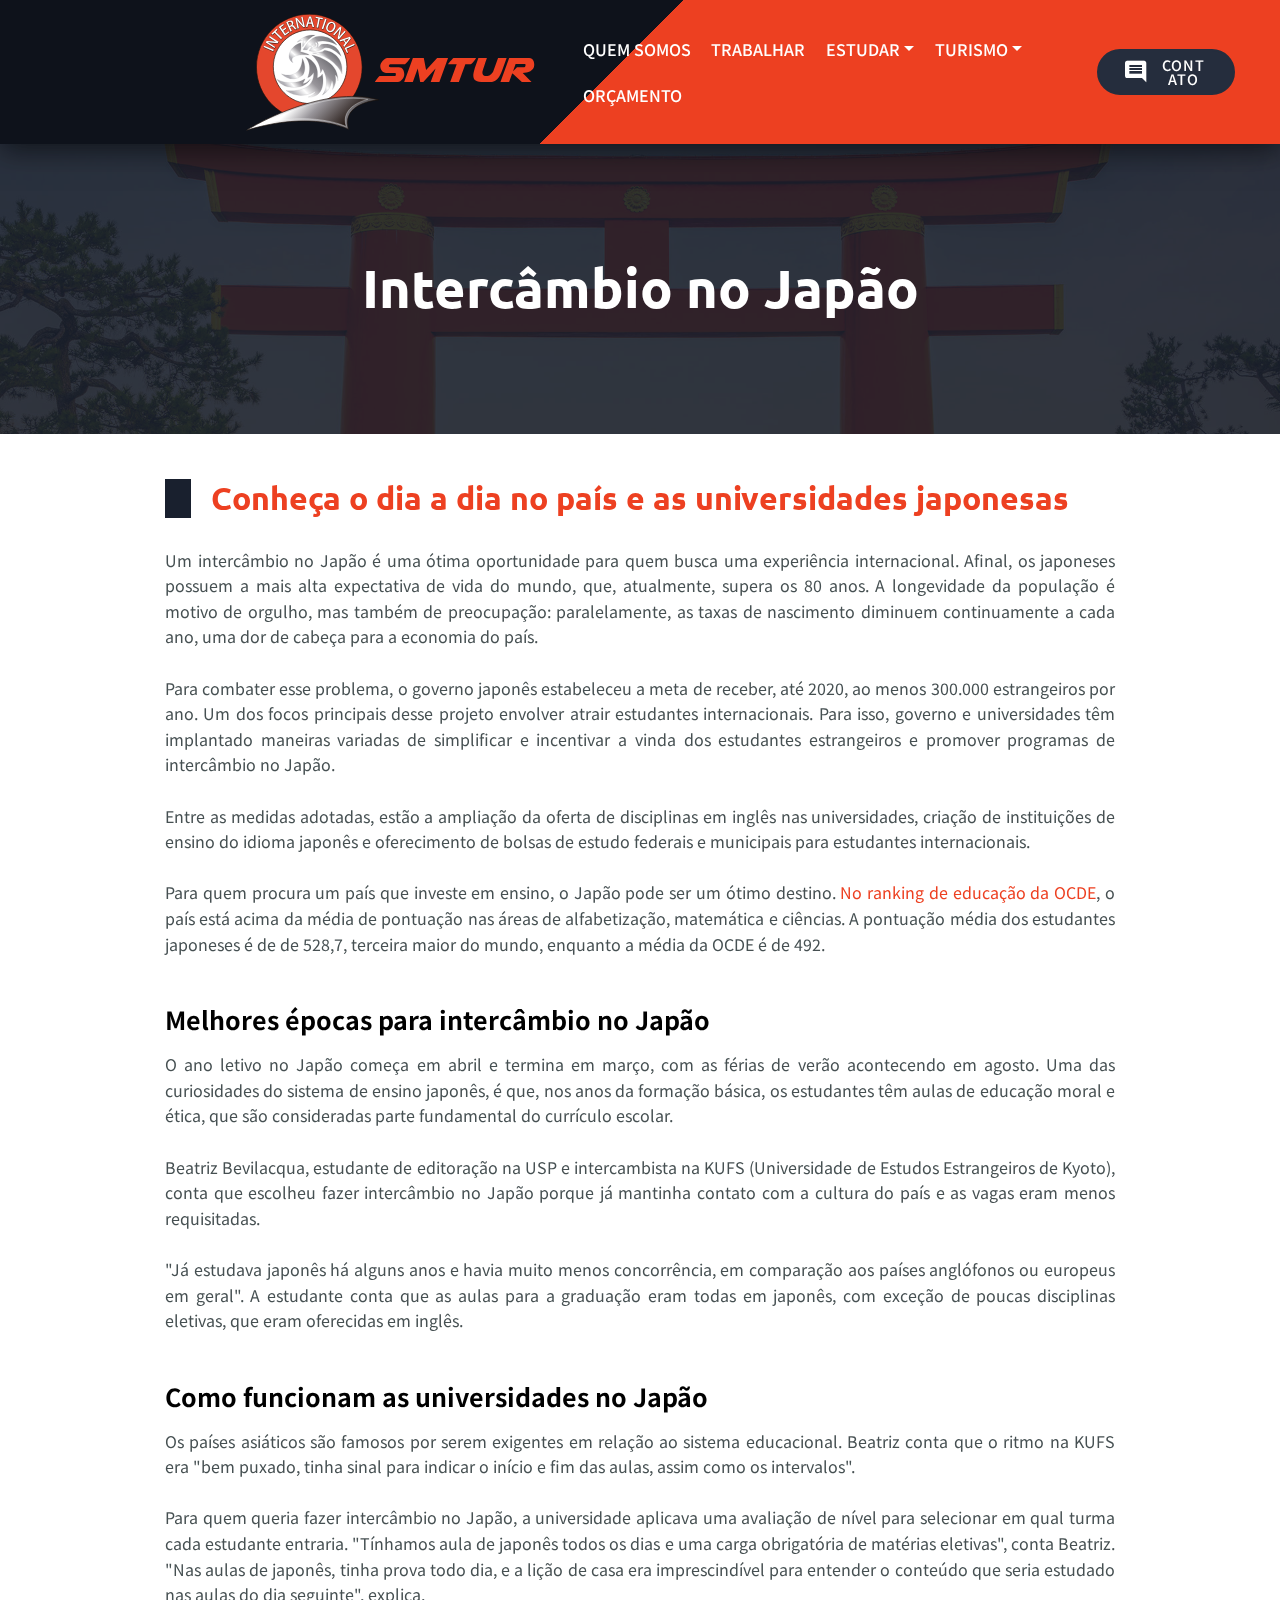
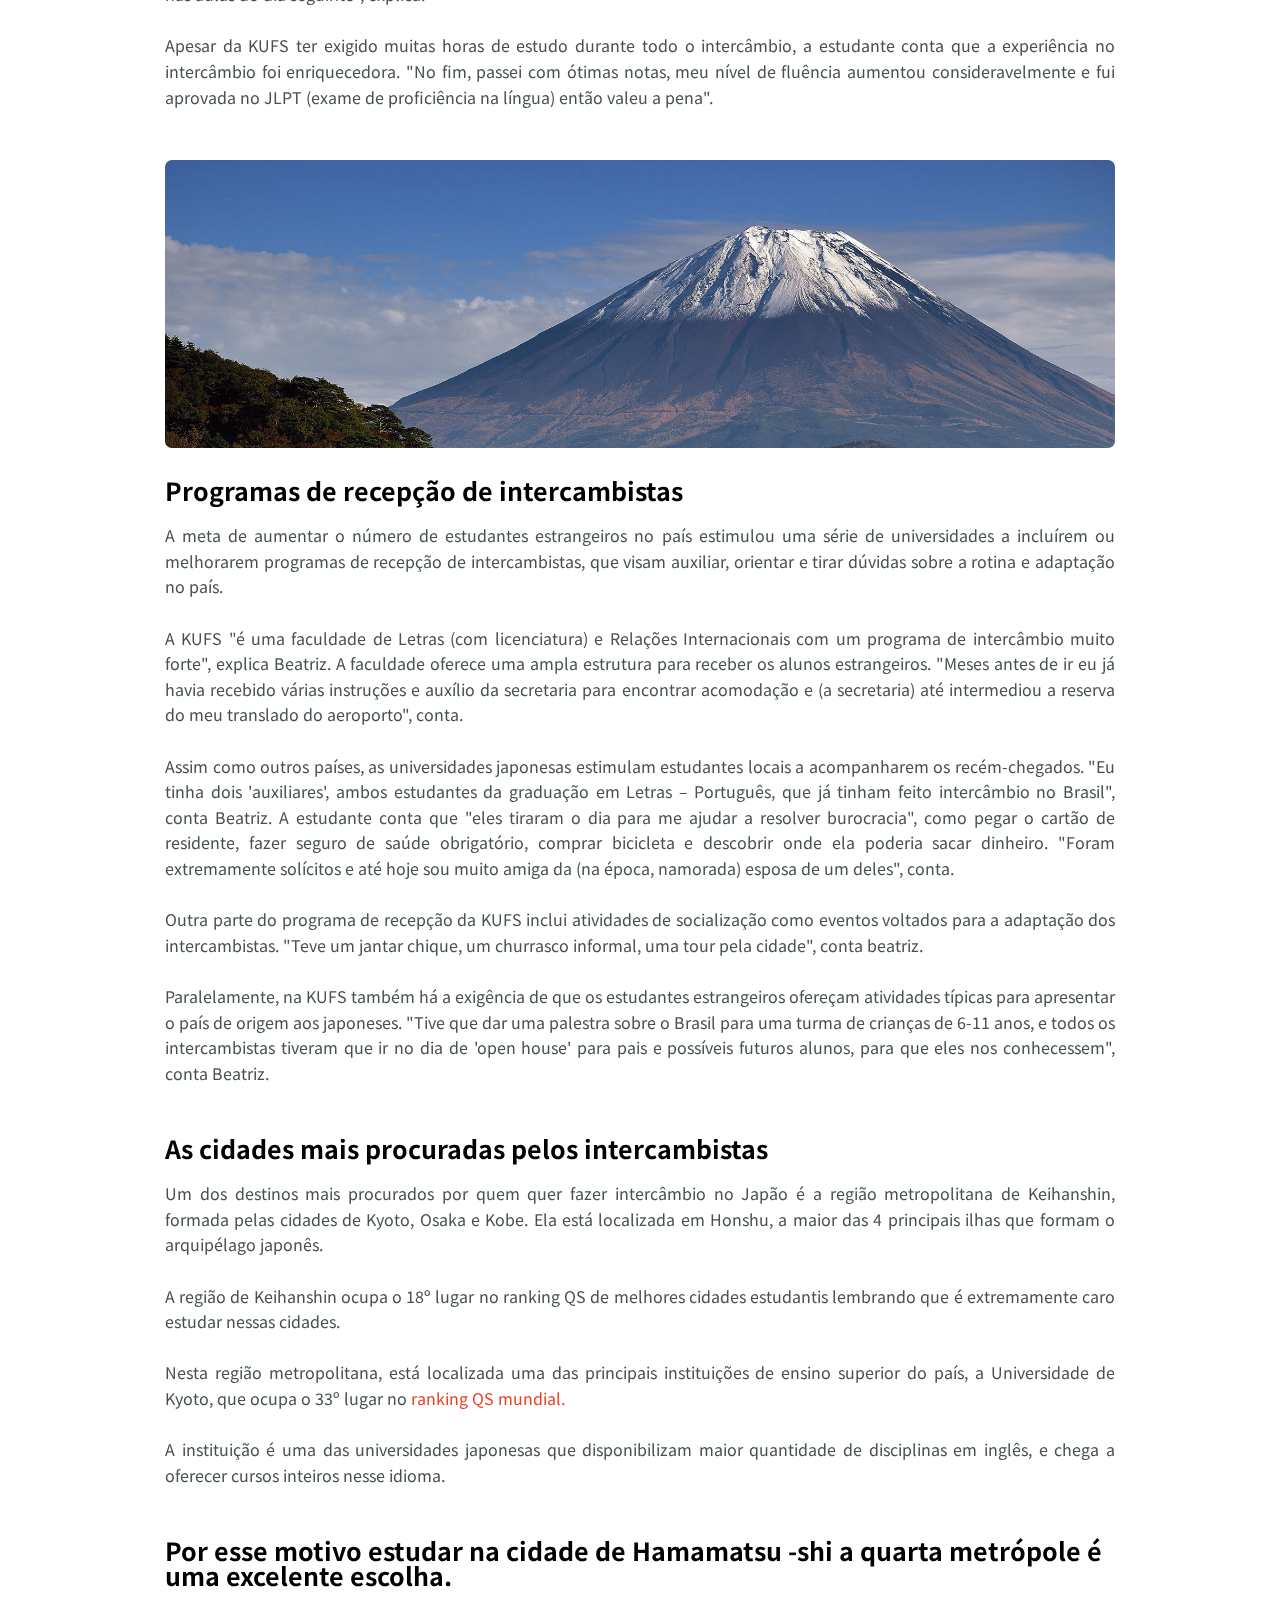
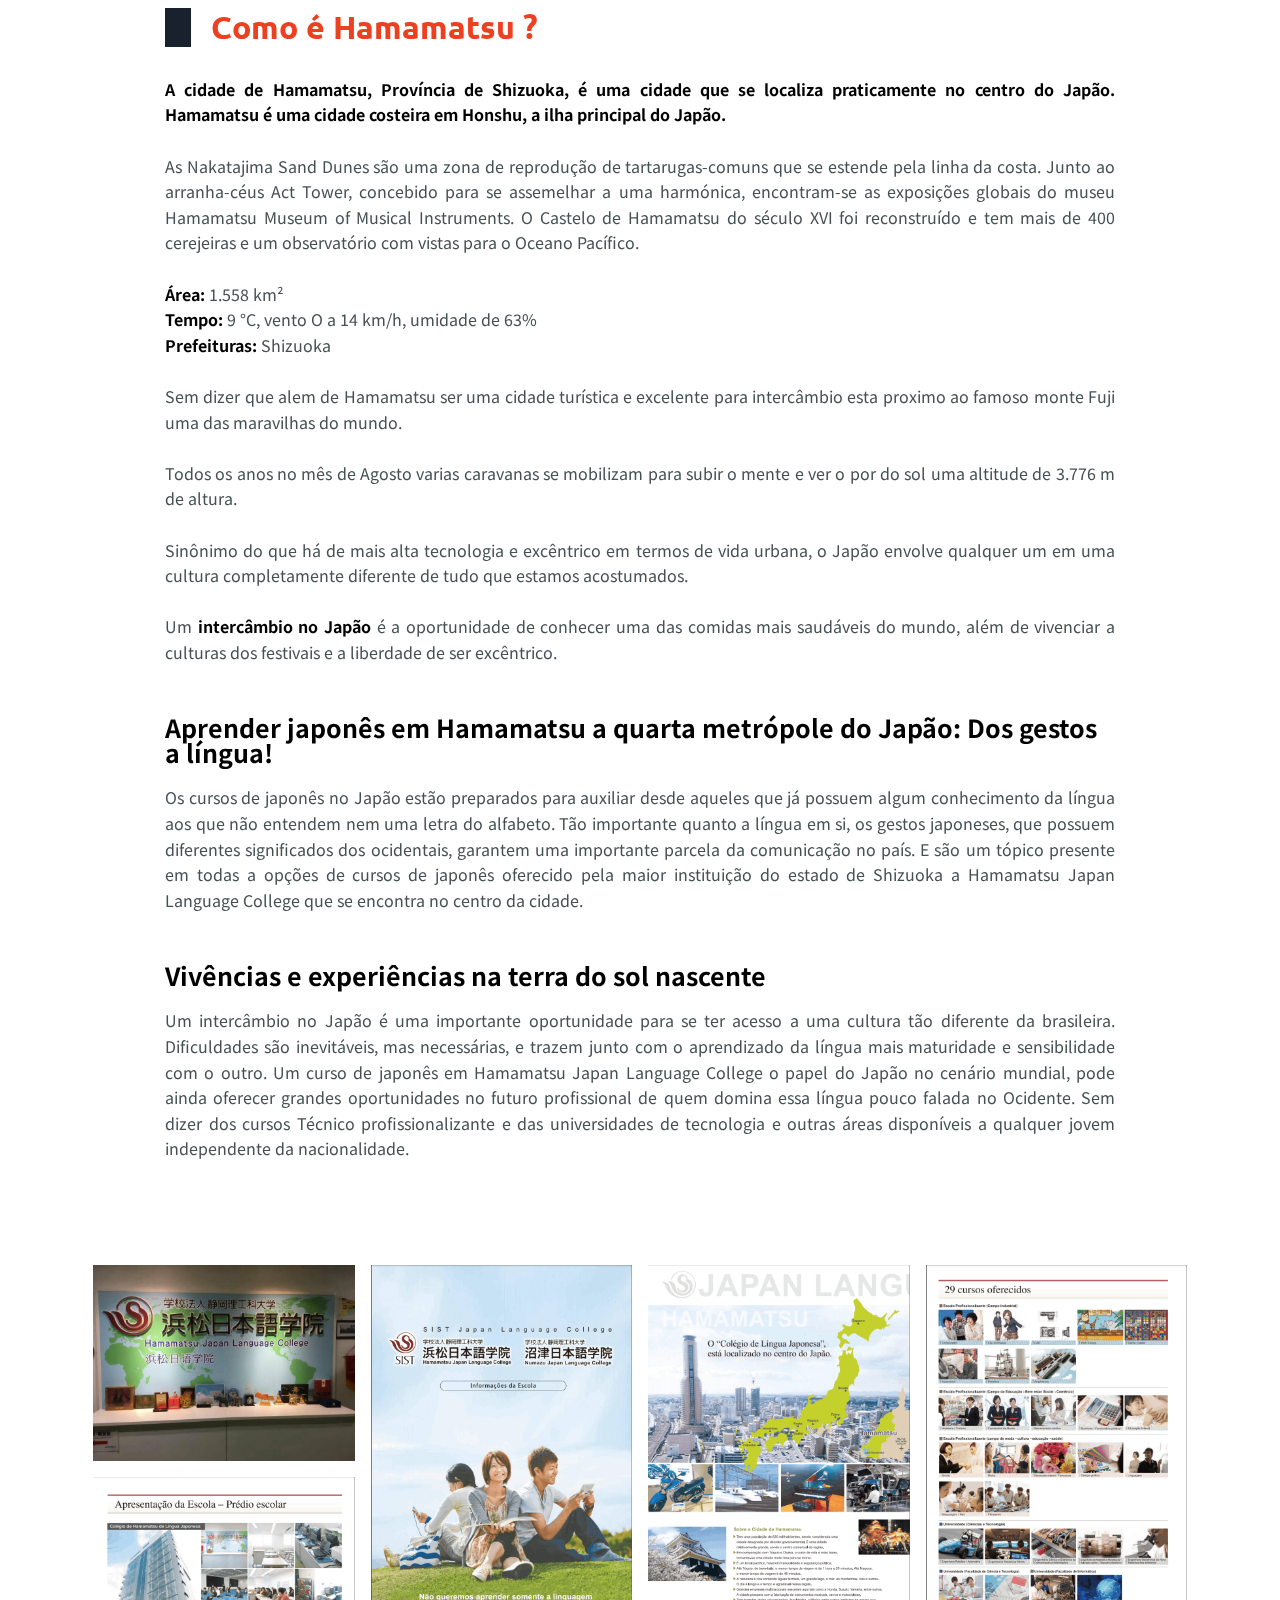
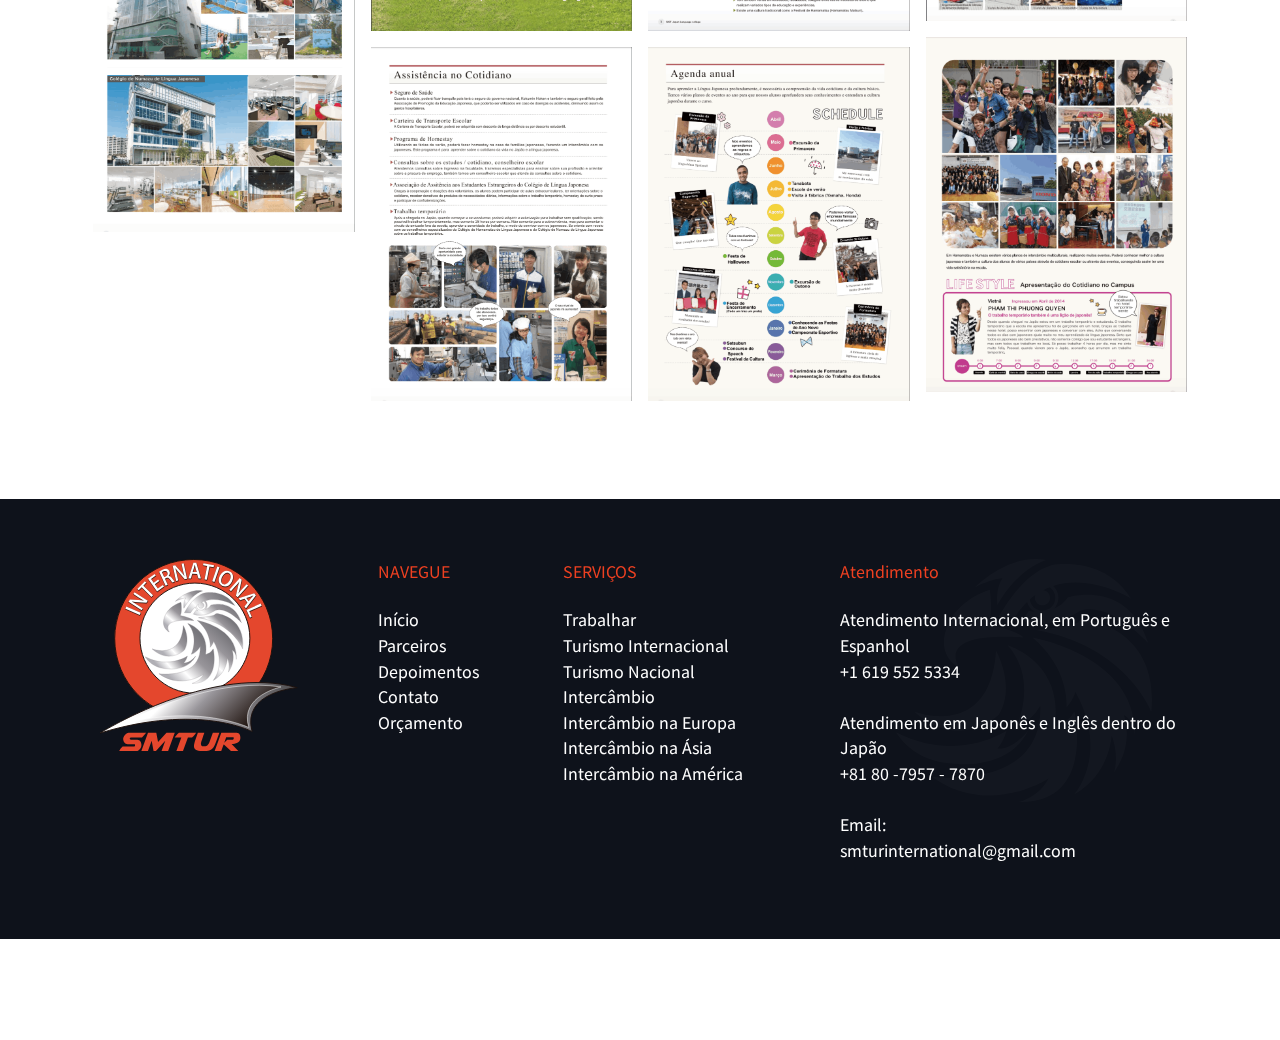
<file: intercambio-na-asia.html>
<!DOCTYPE html>
<html  >
<head>
  
  <meta charset="UTF-8">
  <meta http-equiv="X-UA-Compatible" content="IE=edge">
  
  <meta name="viewport" content="width=device-width, initial-scale=1, minimum-scale=1">
  <link rel="shortcut icon" href="assets/images/sm-tur-logo-favicon-128x128-1.png" type="image/x-icon">
  <meta name="description" content="">
  
  
  <title>Intercâmbio na Ásia - SM Tur International </title>
  <link rel="stylesheet" href="assets/web/assets/mobirise-icons/mobirise-icons.css">
  <link rel="stylesheet" href="assets/bootstrap-material-design-font/css/material.css">
  <link rel="stylesheet" href="assets/facebook-plugin/style.css">
  <link rel="stylesheet" href="assets/bootstrap/css/bootstrap.min.css">
  <link rel="stylesheet" href="assets/bootstrap/css/bootstrap-grid.min.css">
  <link rel="stylesheet" href="assets/bootstrap/css/bootstrap-reboot.min.css">
  <link rel="stylesheet" href="assets/tether/tether.min.css">
  <link rel="stylesheet" href="assets/socicon/css/styles.css">
  <link rel="stylesheet" href="assets/dropdown/css/style.css">
  <link rel="stylesheet" href="assets/theme/css/style.css">
  <link rel="stylesheet" href="assets/gallery/style.css">
  <link rel="preload" as="style" href="assets/mobirise/css/mbr-additional.css"><link rel="stylesheet" href="assets/mobirise/css/mbr-additional.css" type="text/css">
  
  
  

</head>
<body>
  <section class="menu cid-rQZ12dR2MI" once="menu" id="menu2-6n">

    

    <nav class="navbar navbar-expand beta-menu navbar-dropdown align-items-center navbar-toggleable-sm">
        <button class="navbar-toggler navbar-toggler-right" type="button" data-toggle="collapse" data-target="#navbarSupportedContent" aria-controls="navbarSupportedContent" aria-expanded="false" aria-label="Toggle navigation">
            <div class="hamburger">
                <span></span>
                <span></span>
                <span></span>
                <span></span>
            </div>
        </button>
        <div class="menu-logo">
            <div class="navbar-brand">
                <span class="navbar-logo">
                    <a href="index.html">
                        <img src="assets/images/sm-tur-logo-menu-2.svg" alt="" title="" style="height: 8rem;">
                    </a>
                </span>
                
            </div>
        </div>
        <div class="collapse navbar-collapse" id="navbarSupportedContent">
            <ul class="navbar-nav nav-dropdown" data-app-modern-menu="true"><li class="nav-item">
                    <a class="nav-link link text-white display-7" href="quem-somos.html">
                        QUEM SOMOS</a>
                </li><li class="nav-item"><a class="nav-link link text-white display-7" href="trabalhar-e-estudar-no-japao.html">
                        TRABALHAR</a></li><li class="nav-item dropdown">
                    <a class="nav-link link text-white dropdown-toggle display-7" href="#" data-toggle="dropdown-submenu" aria-expanded="false">ESTUDAR</a><div class="dropdown-menu"><a class="text-white dropdown-item display-7" href="intercambio.html">INTERCÂMBIO</a><a class="text-white dropdown-item display-7" href="intercambio-san-diego.html">INTERCÂMBIO NA AMÉRICA</a><a class="text-white dropdown-item display-7" href="intercambio-na-europa.html">INTERCÂMBIO NA EUROPA</a><a class="text-white dropdown-item display-7" href="intercambio-na-asia.html">INTERCÂMBIO NA ÁSIA</a></div>
                </li><li class="nav-item dropdown"><a class="nav-link link text-white dropdown-toggle display-7" href="orcamento.html" data-toggle="dropdown-submenu" aria-expanded="true">TURISMO</a><div class="dropdown-menu"><a class="text-white dropdown-item display-7" href="turismo-internacional.html">TURISMO INTERNACIONAL</a><a class="text-white dropdown-item display-7" href="turismo-nacional.html">TURISMO NACIONAL</a></div></li><li class="nav-item"><a class="nav-link link text-white display-7" href="orcamento.html">
                        ORÇAMENTO</a></li></ul>
            <div class="navbar-buttons mbr-section-btn"><a class="btn btn-sm btn-success display-4" href="index.html#extForm15-43"><span class="mdi-communication-comment mbr-iconfont mbr-iconfont-btn"></span>
                    CONTATO</a></div>
        </div>
    </nav>
</section>

<section class="cid-rQYtOoPst4 mbr-parallax-background" id="header2-64">

    

    <div class="mbr-overlay" style="opacity: 0.9; background-color: rgb(25, 32, 46);"></div>

    <div class="container align-center">
        <div class="row justify-content-md-center">
            <div class="mbr-white col-md-10">
                <h1 class="mbr-section-title mbr-bold pb-3 mbr-fonts-style display-1">Intercâmbio no Japão</h1>
                
                
                
            </div>
        </div>
    </div>
    
</section>

<section class="header1 cid-rVHX6mLavk" id="header16-7p">

    

    

    <div class="container">
        <div class="row justify-content-md-center">
            <div class="col-md-10 align-center">
                <h1 class="mbr-section-title mbr-bold mbr-fonts-style display-2">Conheça o dia a dia no país e as universidades japonesas</h1>
                <p class="mbr-text mbr-fonts-style display-7">Um intercâmbio no Japão é uma ótima oportunidade para quem busca uma experiência internacional. Afinal, os japoneses possuem a mais alta expectativa de vida do mundo, que, atualmente, supera os 80 anos. A longevidade da população é motivo de orgulho, mas também de preocupação: paralelamente, as taxas de nascimento diminuem continuamente a cada ano, uma dor de cabeça para a economia do país.
<br>
<br>Para combater esse problema, o governo japonês estabeleceu a meta de receber, até 2020, ao menos 300.000 estrangeiros por ano. Um dos focos principais desse projeto envolver atrair estudantes internacionais. Para isso, governo e universidades têm implantado maneiras variadas de simplificar e incentivar a vinda dos estudantes estrangeiros e promover programas de intercâmbio no Japão.
<br>
<br>Entre as medidas adotadas, estão a ampliação da oferta de disciplinas em inglês nas universidades, criação de instituições de ensino do idioma japonês e oferecimento de bolsas de estudo federais e municipais para estudantes internacionais.
<br>
<br>Para quem procura um país que investe em ensino, o Japão pode ser um ótimo destino. <a href="http://www.oecdbetterlifeindex.org/pt/quesitos/education-pt/" target="_blank">No ranking de educação da OCDE</a>, o país está acima da média de pontuação nas áreas de alfabetização, matemática e ciências. A pontuação média dos estudantes japoneses é de de 528,7, terceira maior do mundo, enquanto a média da OCDE é de 492.<br></p> 
                <h2 class="subtitle-page mbr-fonts-style display-5"><strong>Melhores épocas para intercâmbio no Japão</strong></h2>
  <p class="mbr-text mbr-fonts-style display-7">O ano letivo no Japão começa em abril e termina em março, com as férias de verão acontecendo em agosto. Uma das curiosidades do sistema de ensino japonês, é que, nos anos da formação básica, os estudantes têm aulas de educação moral e ética, que são consideradas parte fundamental do currículo escolar.
<br>
<br>Beatriz Bevilacqua, estudante de editoração na USP e intercambista na KUFS (Universidade de Estudos Estrangeiros de Kyoto), conta que escolheu fazer intercâmbio no Japão porque já mantinha contato com a cultura do país e as vagas eram menos requisitadas.
<br>
<br>"Já estudava japonês há alguns anos e havia muito menos concorrência, em comparação aos países anglófonos ou europeus em geral". A estudante conta que as aulas para a graduação eram todas em japonês, com exceção de poucas disciplinas eletivas, que eram oferecidas em inglês.</p> 
<h2 class="subtitle-page mbr-fonts-style display-5"><strong>Como funcionam as universidades no Japão</strong></h2>
 <p class="mbr-text mbr-fonts-style display-7">Os países asiáticos são famosos por serem exigentes em relação ao sistema educacional. Beatriz conta que o ritmo na KUFS era "bem puxado, tinha sinal para indicar o início e fim das aulas, assim como os intervalos".
<br>
<br>Para quem queria fazer intercâmbio no Japão, a universidade aplicava uma avaliação de nível para selecionar em qual turma cada estudante entraria. "Tínhamos aula de japonês todos os dias e uma carga obrigatória de matérias eletivas", conta Beatriz. "Nas aulas de japonês, tinha prova todo dia, e a lição de casa era imprescindível para entender o conteúdo que seria estudado nas aulas do dia seguinte", explica.
<br>
<br>Apesar da KUFS ter exigido muitas horas de estudo durante todo o intercâmbio, a estudante conta que a experiência no intercâmbio foi enriquecedora. "No fim, passei com ótimas notas, meu nível de fluência aumentou consideravelmente e fui aprovada no JLPT (exame de proficiência na língua) então valeu a pena".</p>   
            </div>
            <div class="wrapper-image col-md-10"></div>
              
             <div class="col-md-10 align-center">
                 <h2 class="subtitle-page mbr-fonts-style display-5"><strong>Programas de recepção de intercambistas</strong></h2>
                <p class="mbr-text mbr-fonts-style display-7">A meta de aumentar o número de estudantes estrangeiros no país estimulou uma série de universidades a incluírem ou melhorarem programas de recepção de intercambistas, que visam auxiliar, orientar e tirar dúvidas sobre a rotina e adaptação no país.
<br>
<br>A KUFS "é uma faculdade de Letras (com licenciatura) e Relações Internacionais com um programa de intercâmbio muito forte", explica Beatriz. A faculdade oferece uma ampla estrutura para receber os alunos estrangeiros. "Meses antes de ir eu já havia recebido várias instruções e auxílio da secretaria para encontrar acomodação e (a secretaria) até intermediou a reserva do meu translado do aeroporto", conta.
<br>
<br>Assim como outros países, as universidades japonesas estimulam estudantes locais a acompanharem os recém-chegados. "Eu tinha dois 'auxiliares', ambos estudantes da graduação em Letras – Português, que já tinham feito intercâmbio no Brasil", conta Beatriz. A estudante conta que "eles tiraram o dia para me ajudar a resolver burocracia", como pegar o cartão de residente, fazer seguro de saúde obrigatório, comprar bicicleta e descobrir onde ela poderia sacar dinheiro. "Foram extremamente solícitos e até hoje sou muito amiga da (na época, namorada) esposa de um deles", conta.
<br>
<br>Outra parte do programa de recepção da KUFS inclui atividades de socialização como eventos voltados para a adaptação dos intercambistas. "Teve um jantar chique, um churrasco informal, uma tour pela cidade", conta beatriz.
<br>
<br>Paralelamente, na KUFS também há a exigência de que os estudantes estrangeiros ofereçam atividades típicas para apresentar o país de origem aos japoneses. "Tive que dar uma palestra sobre o Brasil para uma turma de crianças de 6-11 anos, e todos os intercambistas tiveram que ir no dia de 'open house' para pais e possíveis futuros alunos, para que eles nos conhecessem", conta Beatriz.<br>
                     </p><h2 class="subtitle-page mbr-fonts-style display-5"><strong>As cidades mais procuradas pelos intercambistas</strong></h2>
<p class="mbr-text mbr-fonts-style display-7">Um dos destinos mais procurados por quem quer fazer intercâmbio no Japão é a região metropolitana de Keihanshin, formada pelas cidades de Kyoto, Osaka e Kobe. Ela está localizada em Honshu, a maior das 4 principais ilhas que formam o arquipélago japonês. 
<br>
<br>A região de Keihanshin ocupa o 18º lugar no ranking QS de melhores cidades estudantis lembrando que é extremamente caro estudar nessas cidades. 
<br>
<br>Nesta região metropolitana, está localizada uma das principais instituições de ensino superior do país, a Universidade de Kyoto, que ocupa o 33º lugar no <a href="https://www.topuniversities.com/university-rankings/world-university-rankings/2020" target="_blank">ranking QS mundial.
</a><br>
<br>A instituição é uma das universidades japonesas que disponibilizam maior quantidade de disciplinas em inglês, e chega a oferecer cursos inteiros nesse idioma.</p>
               <h2 class="subtitle-page mbr-fonts-style display-5"><strong>Por esse motivo estudar na cidade de Hamamatsu -shi a quarta metrópole é uma excelente escolha.</strong></h2>
            <h2 class="mbr-section-title mbr-bold mbr-fonts-style display-2">Como é Hamamatsu ?</h2>
                <p class="mbr-text mbr-fonts-style display-7"><strong> A cidade de Hamamatsu, Província de Shizuoka, é uma cidade que se localiza praticamente no centro do Japão. 
Hamamatsu é uma cidade costeira em Honshu, a ilha principal do Japão. </strong><br><br>
As Nakatajima Sand Dunes são uma zona de reprodução de tartarugas-comuns que se estende pela linha da costa. Junto ao arranha-céus Act Tower, concebido para se assemelhar a uma harmónica, encontram-se as exposições globais do museu Hamamatsu Museum of Musical Instruments. O Castelo de Hamamatsu do século XVI foi reconstruído e tem mais de 400 cerejeiras e um observatório com vistas para o Oceano Pacífico.
<br><br><strong> 
Área:</strong> 1.558 km²
<br><strong>Tempo:</strong> 9 °C, vento O a 14 km/h, umidade de 63%
<br><strong>Prefeituras:</strong> Shizuoka
<br><br>Sem dizer que alem de Hamamatsu ser uma cidade turística e excelente para intercâmbio esta proximo ao famoso monte Fuji uma das maravilhas do mundo. <br><br>
Todos os anos no mês de Agosto varias caravanas se mobilizam para subir o mente e ver o por do sol uma altitude de 3.776 m de altura. <br><br>
 
Sinônimo do que há de mais alta tecnologia e excêntrico em termos de vida urbana, o Japão envolve qualquer um em uma cultura completamente diferente de tudo que estamos acostumados. <br><br>
Um<strong> intercâmbio no Japão</strong> é a oportunidade de conhecer uma das comidas mais saudáveis do mundo, além de vivenciar a culturas dos festivais e a liberdade de ser excêntrico.</p>
                 
          
            
            <h2 class="subtitle-page mbr-fonts-style display-5"><strong>Aprender japonês em Hamamatsu a quarta metrópole do Japão: Dos gestos a língua!</strong></h2>
             <p class="mbr-text mbr-fonts-style display-7">Os cursos de japonês no Japão estão preparados para auxiliar desde aqueles que já possuem algum conhecimento da língua aos que não entendem nem uma letra do alfabeto. 

Tão importante quanto a língua em si, os gestos japoneses, que possuem diferentes significados dos ocidentais, garantem uma importante parcela da comunicação no país.  

E são um tópico presente em todas a opções de cursos de japonês oferecido pela maior instituição do estado de Shizuoka a Hamamatsu Japan Language College que se encontra no centro da cidade. </p>
            
            
             <h2 class="subtitle-page mbr-fonts-style display-5"><strong>Vivências e experiências na terra do sol nascente</strong></h2>
             <p class="mbr-text mbr-fonts-style display-7">Um intercâmbio no Japão é uma importante oportunidade para se ter acesso a uma cultura tão diferente da brasileira. 

Dificuldades são inevitáveis, mas necessárias, e trazem junto com o aprendizado da língua mais maturidade e sensibilidade com o outro. 

Um curso de japonês em Hamamatsu Japan Language College o papel do Japão no cenário mundial, pode ainda oferecer grandes oportunidades no futuro profissional de quem domina essa língua pouco falada no Ocidente.

Sem dizer dos cursos Técnico profissionalizante e das universidades de tecnologia e outras áreas disponíveis a qualquer jovem independente da nacionalidade.   </p>
            
             </div>
           
        </div>
    </div>
</section>

<section class="mbr-gallery mbr-slider-carousel cid-rVHYRQECQN" id="gallery1-7s">

    

    <div class="container">
        <div><!-- Filter --><!-- Gallery --><div class="mbr-gallery-row"><div class="mbr-gallery-layout-default"><div><div><div class="mbr-gallery-item mbr-gallery-item--p1" data-video-url="false" data-tags="Fantástica"><div href="#lb-gallery1-7s" data-slide-to="0" data-toggle="modal"><img src="assets/images/25674987-1663897020335610-533817200-o-1024x768-800x600.jpg" alt="" title=""><span class="icon-focus"></span></div></div><div class="mbr-gallery-item mbr-gallery-item--p1" data-video-url="false" data-tags="Fantástica"><div href="#lb-gallery1-7s" data-slide-to="1" data-toggle="modal"><img src="assets/images/captura-de-tela-2018-07-06-s-21.02.50-934x1306-800x1119.png" alt="" title=""><span class="icon-focus"></span></div></div><div class="mbr-gallery-item mbr-gallery-item--p1" data-video-url="false" data-tags="Fantástica"><div href="#lb-gallery1-7s" data-slide-to="2" data-toggle="modal"><img src="assets/images/captura-de-tela-2018-07-06-s-21.04.04-932x1306-800x1121.png" alt="" title=""><span class="icon-focus"></span></div></div><div class="mbr-gallery-item mbr-gallery-item--p1" data-video-url="false" data-tags="Fantástica"><div href="#lb-gallery1-7s" data-slide-to="3" data-toggle="modal"><img src="assets/images/captura-de-tela-2018-07-06-s-21.05.20-934x1270-800x1088.png" alt="" title=""><span class="icon-focus"></span></div></div><div class="mbr-gallery-item mbr-gallery-item--p1" data-video-url="false" data-tags="Fantástica"><div href="#lb-gallery1-7s" data-slide-to="4" data-toggle="modal"><img src="assets/images/captura-de-tela-2018-07-06-s-21.05.58-932x1264-800x1085.png" alt="" title=""><span class="icon-focus"></span></div></div><div class="mbr-gallery-item mbr-gallery-item--p1" data-video-url="false" data-tags="Fantástica"><div href="#lb-gallery1-7s" data-slide-to="5" data-toggle="modal"><img src="assets/images/captura-de-tela-2018-07-06-s-21.07.10-932x1264-800x1085.png" alt="" title=""><span class="icon-focus"></span></div></div><div class="mbr-gallery-item mbr-gallery-item--p1" data-video-url="false" data-tags="Fantástica"><div href="#lb-gallery1-7s" data-slide-to="6" data-toggle="modal"><img src="assets/images/captura-de-tela-2018-07-06-s-21.09.00-932x1262-800x1083.png" alt="" title=""><span class="icon-focus"></span></div></div><div class="mbr-gallery-item mbr-gallery-item--p1" data-video-url="false" data-tags="Fantástica"><div href="#lb-gallery1-7s" data-slide-to="7" data-toggle="modal"><img src="assets/images/captura-de-tela-2018-07-06-s-21.09.49-932x1268-800x1088.png" alt="" title=""><span class="icon-focus"></span></div></div></div></div><div class="clearfix"></div></div></div><!-- Lightbox --><div data-app-prevent-settings="" class="mbr-slider modal fade carousel slide" tabindex="-1" data-keyboard="true" data-interval="false" id="lb-gallery1-7s"><div class="modal-dialog"><div class="modal-content"><div class="modal-body"><div class="carousel-inner"><div class="carousel-item active"><img src="assets/images/25674987-1663897020335610-533817200-o-1024x768.jpg" alt="" title=""></div><div class="carousel-item"><img src="assets/images/captura-de-tela-2018-07-06-s-21.02.50-934x1306.png" alt="" title=""></div><div class="carousel-item"><img src="assets/images/captura-de-tela-2018-07-06-s-21.04.04-932x1306.png" alt="" title=""></div><div class="carousel-item"><img src="assets/images/captura-de-tela-2018-07-06-s-21.05.20-934x1270.png" alt="" title=""></div><div class="carousel-item"><img src="assets/images/captura-de-tela-2018-07-06-s-21.05.58-932x1264.png" alt="" title=""></div><div class="carousel-item"><img src="assets/images/captura-de-tela-2018-07-06-s-21.07.10-932x1264.png" alt="" title=""></div><div class="carousel-item"><img src="assets/images/captura-de-tela-2018-07-06-s-21.09.00-932x1262.png" alt="" title=""></div><div class="carousel-item"><img src="assets/images/captura-de-tela-2018-07-06-s-21.09.49-932x1268.png" alt="" title=""></div></div><a class="carousel-control carousel-control-prev" role="button" data-slide="prev" href="#lb-gallery1-7s"><span class="mbri-left mbr-iconfont" aria-hidden="true"></span><span class="sr-only">Previous</span></a><a class="carousel-control carousel-control-next" role="button" data-slide="next" href="#lb-gallery1-7s"><span class="mbri-right mbr-iconfont" aria-hidden="true"></span><span class="sr-only">Next</span></a><a class="close" href="#" role="button" data-dismiss="modal"><span class="sr-only">Close</span></a></div></div></div></div></div>
    </div>

</section>

<section class="footer3 cid-rW9CpL3Ghh" id="footer3-8a">

    

    
 <img class="eagle" src="assets/images/sm-tur-logo-icone.svg" alt="" title="">
    <div class="container">
        <div class="media-container-row content">
            <div class="col-md-3 col-sm-4">
                <div class="mb-3 img-logo">
                    <a href="#top">
                         <img src="assets/images/sm-tur-logo-menu-1.svg" alt="" title="">
                    </a>
                </div>
            </div>
            <div class="col-md-2 col-sm-4">
                <p class="mb-4 mbr-fonts-style foot-title display-7">
                    NAVEGUE</p>
                <p class="mbr-text mbr-links-column mbr-fonts-style display-7"><a href="index.html" class="text-white">Início</a><br><a href="index.html#slider01-42" class="text-white">Parceiros</a><br><a href="index.html#testimonials-slider1-4h" class="text-white">Depoimentos</a><br><a href="index.html#extForm15-43" class="text-white">Contato</a><br><a href="orcamento.html" class="text-white">Orçamento</a></p>
            </div>
            <div class="col-md-3 col-sm-4">
                <p class="mb-4 mbr-fonts-style foot-title display-7">SERVIÇOS</p>
                <p class="mbr-text mbr-fonts-style mbr-links-column display-7"><a href="trabalhar.html" class="text-white">Trabalhar</a><br><a href="turismo-internacional.html" class="text-white">Turismo Internacional</a><br><a href="turismo-nacional.html" class="text-white">Turismo Nacional</a><br><a href="intercambio.html" class="text-white">Intercâmbio</a><br><a href="intercambio-na-europa.html" class="text-white">Intercâmbio na Europa</a><br><a href="intercambio-na-asia.html" class="text-white">Intercâmbio na Ásia</a><br><a href="intercambio-na-america.html" class="text-white">Intercâmbio na América</a><br></p>
            </div>
            <div class="col-md-4 col-sm-12">
                <p class="mb-4 mbr-fonts-style foot-title display-7">
                    Atendimento</p>
                <p class="mbr-text form-text mbr-fonts-style display-7">Atendimento Internacional, em Português e Espanhol
<br>+1 619 552 5334
<br>
<br>Atendimento em Japonês e Inglês dentro do Japão
<br>+81 80 -7957 - 7870<br><br>Email: <br>smturinternational@gmail.com</p>
                </div>

            </div>
        </div>
        
    
</section>

<section once="footers" class="cid-rQYtOwcWK1 mbr-reveal" id="footer6-69">

    

    

    <div class="container">
        <div class="media-container-row align-center mbr-white">
            <div class="col-12">
                <p class="mbr-text mb-0 mbr-fonts-style display-7">©2020 SM Tur International - Todos os direitos reservados</p>

		<div class="wpb_wrapper">
			<center><p class="text-copyright mbr-text mbr-fonts-style display-7">Desenvolvido por: <a href="https://www.sounet.com.br" target="_blank">
        <img src="assets/images/sounet-logo-branco.svg" align="middle" data-pagespeed-url-hash="https://www.sounet.com.br/images/logo.png" style="width: 92.5px; height: 22.5321px;">
    </a></p></center>
		</div>
	</div>
        </div>
    </div>
</section>


  <script src="assets/web/assets/jquery/jquery.min.js"></script>
  <script src="assets/popper/popper.min.js"></script>
  <script src="https://connect.facebook.net/en_US/sdk.js#xfbml=1&version=v2.5"></script>
  <script src="https://apis.google.com/js/plusone.js"></script>
  <script src="assets/facebook-plugin/facebook-script.js"></script>
  <script src="assets/bootstrap/js/bootstrap.min.js"></script>
  <script src="assets/tether/tether.min.js"></script>
  <script src="assets/parallax/jarallax.min.js"></script>
  <script src="assets/masonry/masonry.pkgd.min.js"></script>
  <script src="assets/imagesloaded/imagesloaded.pkgd.min.js"></script>
  <script src="assets/smoothscroll/smooth-scroll.js"></script>
  <script src="assets/vimeoplayer/jquery.mb.vimeo_player.js"></script>
  <script src="assets/touchswipe/jquery.touch-swipe.min.js"></script>
  <script src="assets/dropdown/js/nav-dropdown.js"></script>
  <script src="assets/dropdown/js/navbar-dropdown.js"></script>
  <script src="assets/bootstrapcarouselswipe/bootstrap-carousel-swipe.js"></script>
  <script src="assets/theme/js/script.js"></script>
  <script src="assets/slidervideo/script.js"></script>
  <script src="assets/gallery/player.min.js"></script>
  <script src="assets/gallery/script.js"></script>
  
  

</body>
</html>
</file>
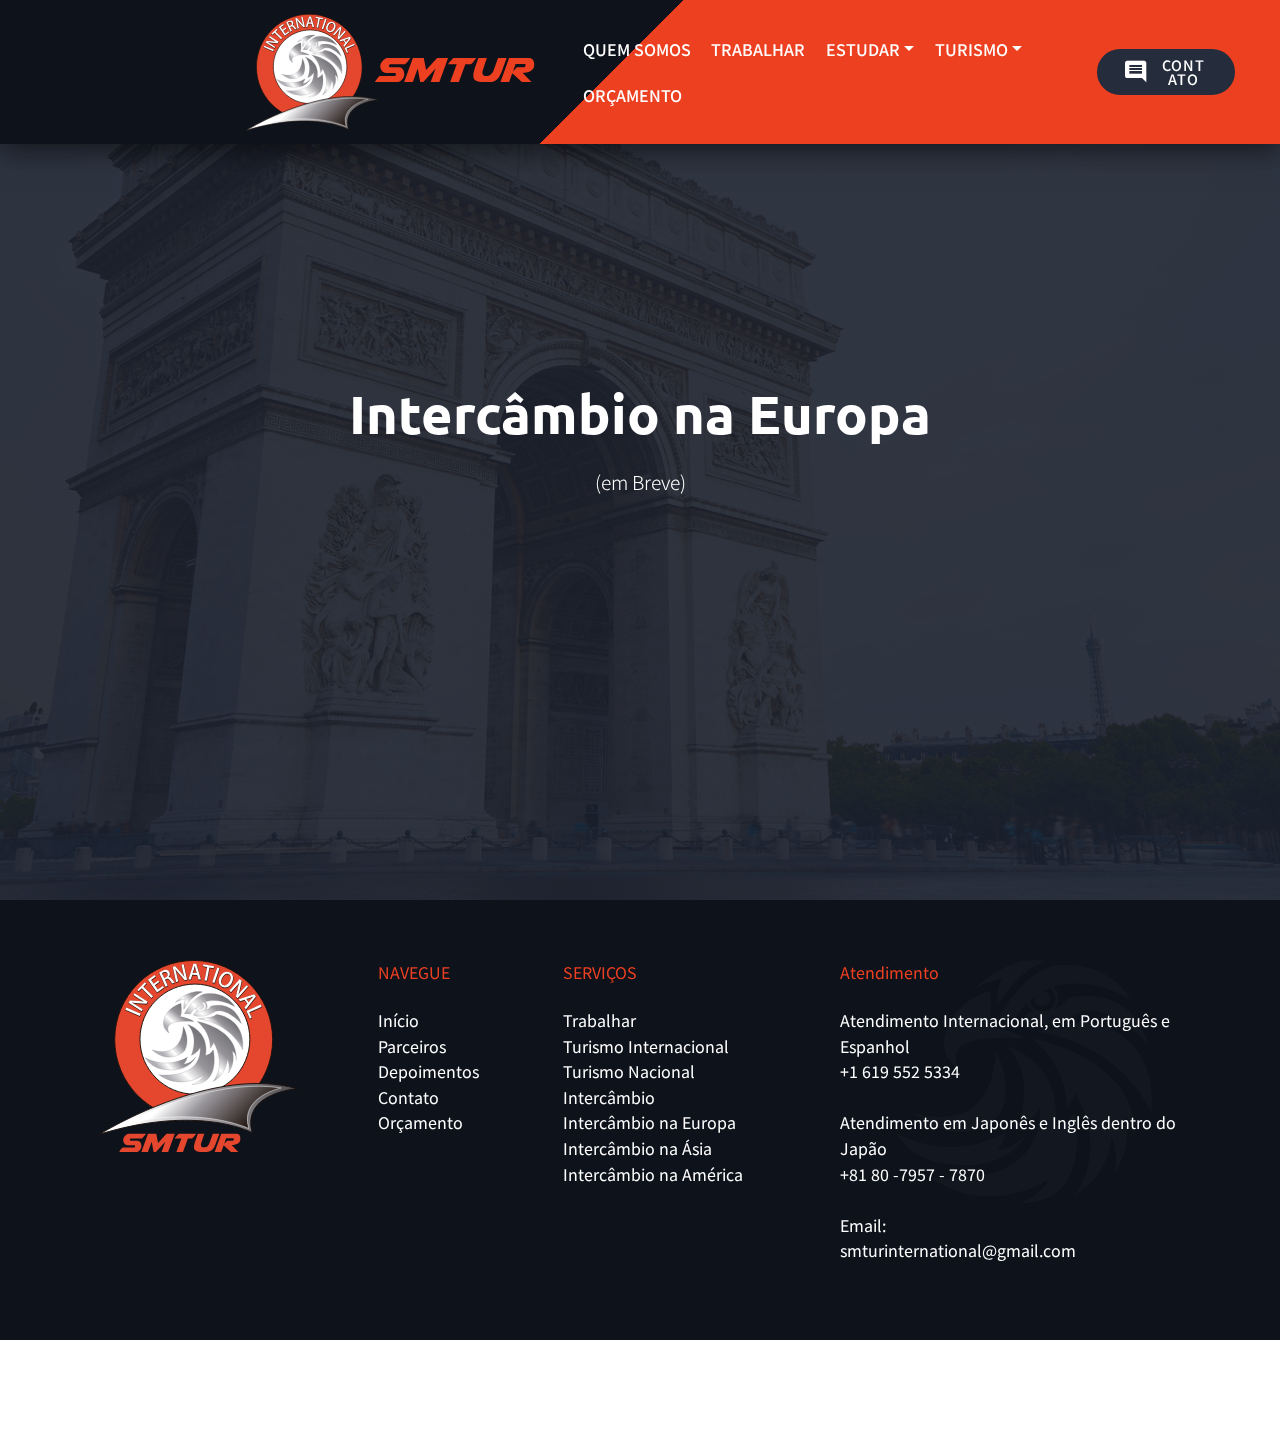
<file: intercambio-na-europa.html>
<!DOCTYPE html>
<html  >
<head>
  
  <meta charset="UTF-8">
  <meta http-equiv="X-UA-Compatible" content="IE=edge">
  
  <meta name="viewport" content="width=device-width, initial-scale=1, minimum-scale=1">
  <link rel="shortcut icon" href="assets/images/sm-tur-logo-favicon-128x128-1.png" type="image/x-icon">
  <meta name="description" content="">
  
  
  <title>Intercâmbio na Europa - SM Tur International </title>
  <link rel="stylesheet" href="assets/web/assets/mobirise-icons/mobirise-icons.css">
  <link rel="stylesheet" href="assets/bootstrap-material-design-font/css/material.css">
  <link rel="stylesheet" href="assets/facebook-plugin/style.css">
  <link rel="stylesheet" href="assets/bootstrap/css/bootstrap.min.css">
  <link rel="stylesheet" href="assets/bootstrap/css/bootstrap-grid.min.css">
  <link rel="stylesheet" href="assets/bootstrap/css/bootstrap-reboot.min.css">
  <link rel="stylesheet" href="assets/dropdown/css/style.css">
  <link rel="stylesheet" href="assets/tether/tether.min.css">
  <link rel="stylesheet" href="assets/socicon/css/styles.css">
  <link rel="stylesheet" href="assets/theme/css/style.css">
  <link rel="preload" as="style" href="assets/mobirise/css/mbr-additional.css"><link rel="stylesheet" href="assets/mobirise/css/mbr-additional.css" type="text/css">
  
  
  

</head>
<body>
  <section class="menu cid-rUK1WVnSZj" once="menu" id="menu2-6u">

    

    <nav class="navbar navbar-expand beta-menu navbar-dropdown align-items-center navbar-toggleable-sm">
        <button class="navbar-toggler navbar-toggler-right" type="button" data-toggle="collapse" data-target="#navbarSupportedContent" aria-controls="navbarSupportedContent" aria-expanded="false" aria-label="Toggle navigation">
            <div class="hamburger">
                <span></span>
                <span></span>
                <span></span>
                <span></span>
            </div>
        </button>
        <div class="menu-logo">
            <div class="navbar-brand">
                <span class="navbar-logo">
                    <a href="index.html">
                        <img src="assets/images/sm-tur-logo-menu-2.svg" alt="" title="" style="height: 8rem;">
                    </a>
                </span>
                
            </div>
        </div>
        <div class="collapse navbar-collapse" id="navbarSupportedContent">
            <ul class="navbar-nav nav-dropdown" data-app-modern-menu="true"><li class="nav-item">
                    <a class="nav-link link text-white display-7" href="quem-somos.html">
                        QUEM SOMOS</a>
                </li><li class="nav-item"><a class="nav-link link text-white display-7" href="trabalhar-e-estudar-no-japao.html">
                        TRABALHAR</a></li><li class="nav-item dropdown">
                    <a class="nav-link link text-white dropdown-toggle display-7" href="#" data-toggle="dropdown-submenu" aria-expanded="false">ESTUDAR</a><div class="dropdown-menu"><a class="text-white dropdown-item display-7" href="intercambio.html">INTERCÂMBIO</a><a class="text-white dropdown-item display-7" href="intercambio-san-diego.html">INTERCÂMBIO NA AMÉRICA</a><a class="text-white dropdown-item display-7" href="intercambio-na-europa.html">INTERCÂMBIO NA EUROPA</a><a class="text-white dropdown-item display-7" href="intercambio-na-asia.html">INTERCÂMBIO NA ÁSIA</a></div>
                </li><li class="nav-item dropdown"><a class="nav-link link text-white dropdown-toggle display-7" href="orcamento.html" data-toggle="dropdown-submenu" aria-expanded="true">TURISMO</a><div class="dropdown-menu"><a class="text-white dropdown-item display-7" href="turismo-internacional.html">TURISMO INTERNACIONAL</a><a class="text-white dropdown-item display-7" href="turismo-nacional.html">TURISMO NACIONAL</a></div></li><li class="nav-item"><a class="nav-link link text-white display-7" href="orcamento.html">
                        ORÇAMENTO</a></li></ul>
            <div class="navbar-buttons mbr-section-btn"><a class="btn btn-sm btn-success display-4" href="index.html#extForm15-43"><span class="mdi-communication-comment mbr-iconfont mbr-iconfont-btn"></span>
                    CONTATO</a></div>
        </div>
    </nav>
</section>

<section class="cid-rUK1WNr5Qv mbr-fullscreen mbr-parallax-background" id="header2-6o">

    

    <div class="mbr-overlay" style="opacity: 0.9; background-color: rgb(25, 32, 46);"></div>

    <div class="container align-center">
        <div class="row justify-content-md-center">
            <div class="mbr-white col-md-10">
                <h1 class="mbr-section-title mbr-bold pb-3 mbr-fonts-style display-1">Intercâmbio na Europa</h1>
                <h3 class="mbr-section-subtitle align-center mbr-light pb-3 mbr-fonts-style display-5">
                    (em Breve)</h3>
                
                
            </div>
        </div>
    </div>
    
</section>

<section class="footer3 cid-rW9CrYzfPl" id="footer3-8b">

    

    
 <img class="eagle" src="assets/images/sm-tur-logo-icone.svg" alt="" title="">
    <div class="container">
        <div class="media-container-row content">
            <div class="col-md-3 col-sm-4">
                <div class="mb-3 img-logo">
                    <a href="#top">
                         <img src="assets/images/sm-tur-logo-menu-1.svg" alt="" title="">
                    </a>
                </div>
            </div>
            <div class="col-md-2 col-sm-4">
                <p class="mb-4 mbr-fonts-style foot-title display-7">
                    NAVEGUE</p>
                <p class="mbr-text mbr-links-column mbr-fonts-style display-7"><a href="index.html" class="text-white">Início</a><br><a href="index.html#slider01-42" class="text-white">Parceiros</a><br><a href="index.html#testimonials-slider1-4h" class="text-white">Depoimentos</a><br><a href="index.html#extForm15-43" class="text-white">Contato</a><br><a href="orcamento.html" class="text-white">Orçamento</a></p>
            </div>
            <div class="col-md-3 col-sm-4">
                <p class="mb-4 mbr-fonts-style foot-title display-7">SERVIÇOS</p>
                <p class="mbr-text mbr-fonts-style mbr-links-column display-7"><a href="trabalhar.html" class="text-white">Trabalhar</a><br><a href="turismo-internacional.html" class="text-white">Turismo Internacional</a><br><a href="turismo-nacional.html" class="text-white">Turismo Nacional</a><br><a href="intercambio.html" class="text-white">Intercâmbio</a><br><a href="intercambio-na-europa.html" class="text-white">Intercâmbio na Europa</a><br><a href="intercambio-na-asia.html" class="text-white">Intercâmbio na Ásia</a><br><a href="intercambio-na-america.html" class="text-white">Intercâmbio na América</a><br></p>
            </div>
            <div class="col-md-4 col-sm-12">
                <p class="mb-4 mbr-fonts-style foot-title display-7">
                    Atendimento</p>
                <p class="mbr-text form-text mbr-fonts-style display-7">Atendimento Internacional, em Português e Espanhol
<br>+1 619 552 5334
<br>
<br>Atendimento em Japonês e Inglês dentro do Japão
<br>+81 80 -7957 - 7870<br><br>Email: <br>smturinternational@gmail.com</p>
                </div>

            </div>
        </div>
        
    
</section>

<section once="footers" class="cid-rUK1WUEKZc mbr-reveal" id="footer6-6t">

    

    

    <div class="container">
        <div class="media-container-row align-center mbr-white">
            <div class="col-12">
                <p class="mbr-text mb-0 mbr-fonts-style display-7">©2020 SM Tur International - Todos os direitos reservados</p>

		<div class="wpb_wrapper">
			<center><p class="text-copyright mbr-text mbr-fonts-style display-7">Desenvolvido por: <a href="https://www.sounet.com.br" target="_blank">
        <img src="assets/images/sounet-logo-branco.svg" align="middle" data-pagespeed-url-hash="https://www.sounet.com.br/images/logo.png" style="width: 92.5px; height: 22.5321px;">
    </a></p></center>
		</div>
	</div>
        </div>
    </div>
</section>


  <script src="assets/web/assets/jquery/jquery.min.js"></script>
  <script src="assets/popper/popper.min.js"></script>
  <script src="https://connect.facebook.net/en_US/sdk.js#xfbml=1&version=v2.5"></script>
  <script src="https://apis.google.com/js/plusone.js"></script>
  <script src="assets/facebook-plugin/facebook-script.js"></script>
  <script src="assets/bootstrap/js/bootstrap.min.js"></script>
  <script src="assets/smoothscroll/smooth-scroll.js"></script>
  <script src="assets/parallax/jarallax.min.js"></script>
  <script src="assets/dropdown/js/nav-dropdown.js"></script>
  <script src="assets/dropdown/js/navbar-dropdown.js"></script>
  <script src="assets/touchswipe/jquery.touch-swipe.min.js"></script>
  <script src="assets/tether/tether.min.js"></script>
  <script src="assets/theme/js/script.js"></script>
  
  

</body>
</html>
</file>
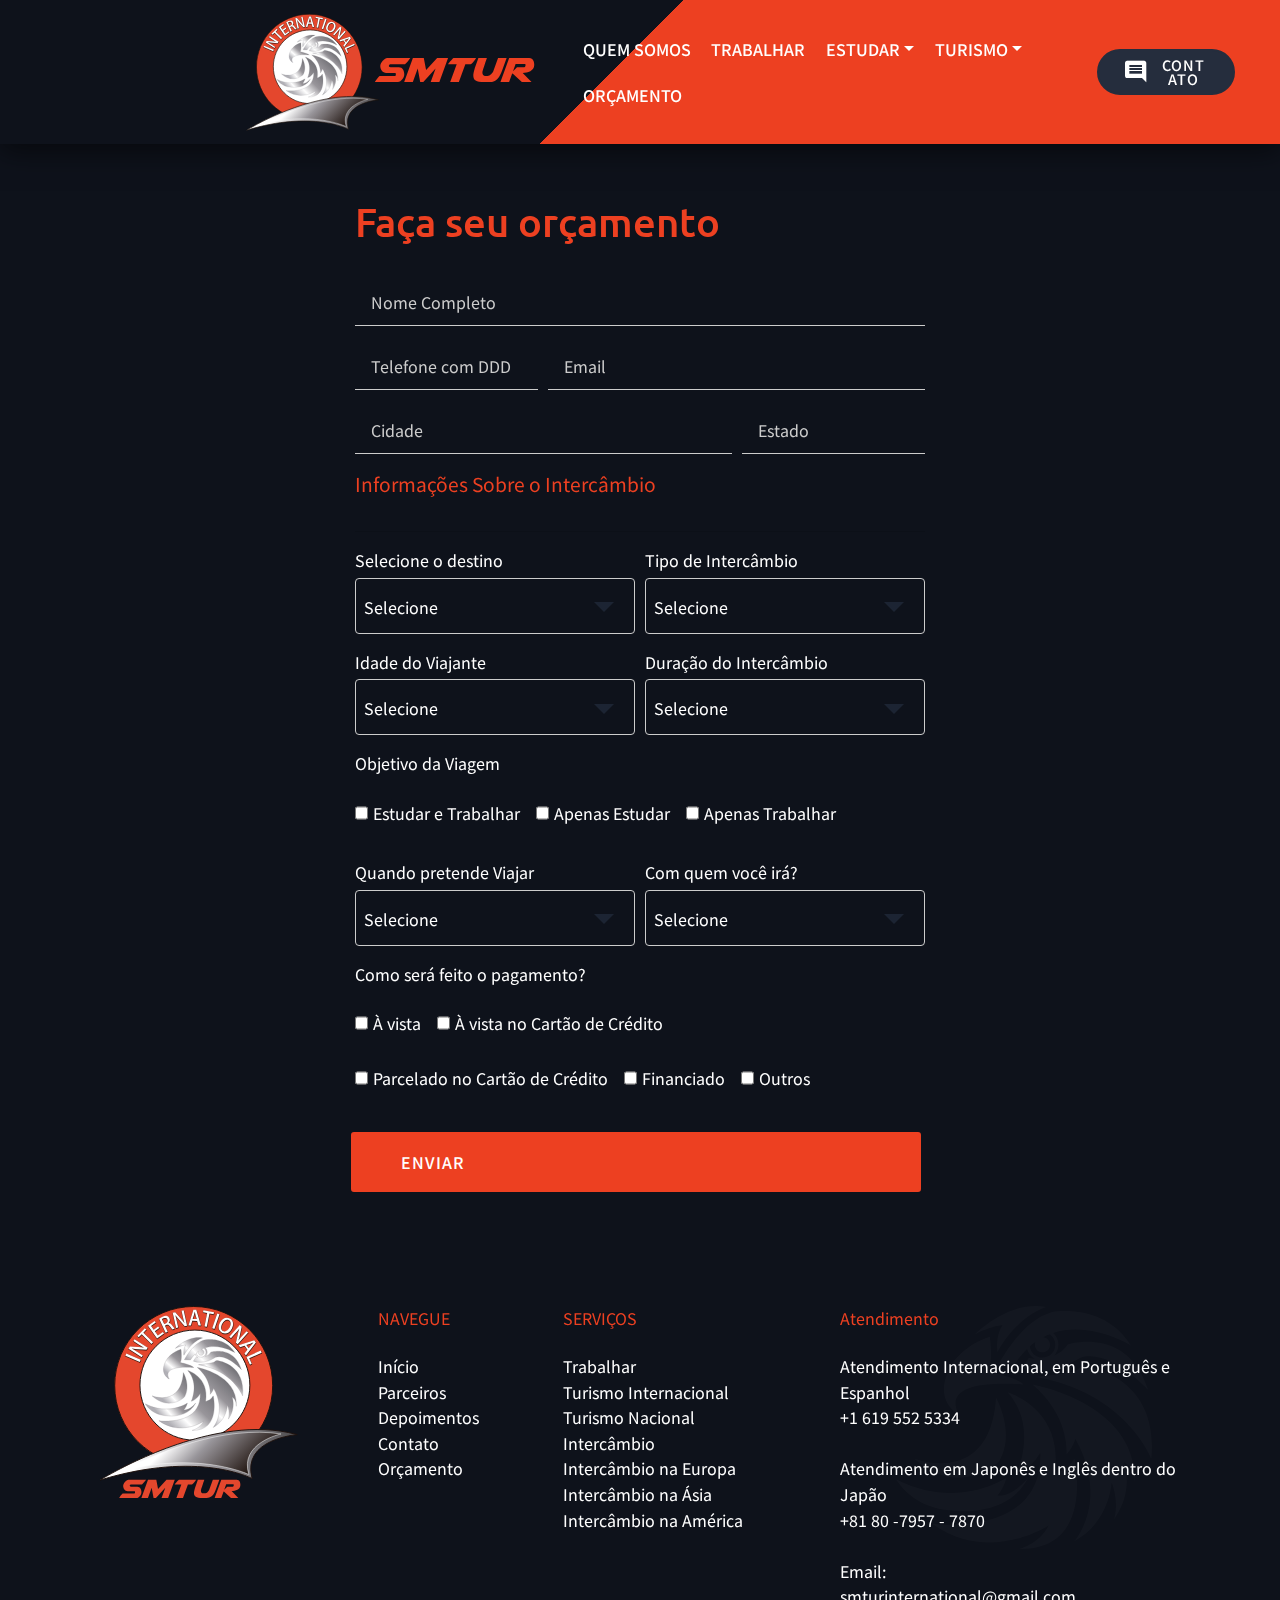
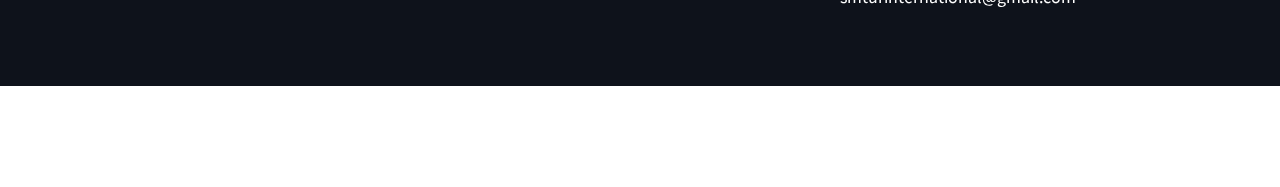
<file: orcamento.html>
<!DOCTYPE html>
<html  >
<head>
  
  <meta charset="UTF-8">
  <meta http-equiv="X-UA-Compatible" content="IE=edge">
  
  <meta name="viewport" content="width=device-width, initial-scale=1, minimum-scale=1">
  <link rel="shortcut icon" href="assets/images/sm-tur-logo-favicon-128x128-1.png" type="image/x-icon">
  <meta name="description" content="">
  
  
  <title>Orçamento - SM Tur International </title>
  <link rel="stylesheet" href="assets/bootstrap-material-design-font/css/material.css">
  <link rel="stylesheet" href="assets/facebook-plugin/style.css">
  <link rel="stylesheet" href="assets/bootstrap/css/bootstrap.min.css">
  <link rel="stylesheet" href="assets/bootstrap/css/bootstrap-grid.min.css">
  <link rel="stylesheet" href="assets/bootstrap/css/bootstrap-reboot.min.css">
  <link rel="stylesheet" href="assets/formstyler/jquery.formstyler.css">
  <link rel="stylesheet" href="assets/formstyler/jquery.formstyler.theme.css">
  <link rel="stylesheet" href="assets/tether/tether.min.css">
  <link rel="stylesheet" href="assets/datepicker/jquery.datetimepicker.min.css">
  <link rel="stylesheet" href="assets/dropdown/css/style.css">
  <link rel="stylesheet" href="assets/socicon/css/styles.css">
  <link rel="stylesheet" href="assets/theme/css/style.css">
  <link rel="stylesheet" href="assets/recaptcha.css">
  <link rel="preload" as="style" href="assets/mobirise/css/mbr-additional.css"><link rel="stylesheet" href="assets/mobirise/css/mbr-additional.css" type="text/css">
  
  
  

</head>
<body>
  <section class="menu cid-rQZ12dR2MI" once="menu" id="menu2-6n">

    

    <nav class="navbar navbar-expand beta-menu navbar-dropdown align-items-center navbar-toggleable-sm">
        <button class="navbar-toggler navbar-toggler-right" type="button" data-toggle="collapse" data-target="#navbarSupportedContent" aria-controls="navbarSupportedContent" aria-expanded="false" aria-label="Toggle navigation">
            <div class="hamburger">
                <span></span>
                <span></span>
                <span></span>
                <span></span>
            </div>
        </button>
        <div class="menu-logo">
            <div class="navbar-brand">
                <span class="navbar-logo">
                    <a href="index.html">
                        <img src="assets/images/sm-tur-logo-menu-2.svg" alt="" title="" style="height: 8rem;">
                    </a>
                </span>
                
            </div>
        </div>
        <div class="collapse navbar-collapse" id="navbarSupportedContent">
            <ul class="navbar-nav nav-dropdown" data-app-modern-menu="true"><li class="nav-item">
                    <a class="nav-link link text-white display-7" href="quem-somos.html">
                        QUEM SOMOS</a>
                </li><li class="nav-item"><a class="nav-link link text-white display-7" href="trabalhar-e-estudar-no-japao.html">
                        TRABALHAR</a></li><li class="nav-item dropdown">
                    <a class="nav-link link text-white dropdown-toggle display-7" href="#" data-toggle="dropdown-submenu" aria-expanded="false">ESTUDAR</a><div class="dropdown-menu"><a class="text-white dropdown-item display-7" href="intercambio.html">INTERCÂMBIO</a><a class="text-white dropdown-item display-7" href="intercambio-san-diego.html">INTERCÂMBIO NA AMÉRICA</a><a class="text-white dropdown-item display-7" href="intercambio-na-europa.html">INTERCÂMBIO NA EUROPA</a><a class="text-white dropdown-item display-7" href="intercambio-na-asia.html">INTERCÂMBIO NA ÁSIA</a></div>
                </li><li class="nav-item dropdown"><a class="nav-link link text-white dropdown-toggle display-7" href="orcamento.html" data-toggle="dropdown-submenu" aria-expanded="true">TURISMO</a><div class="dropdown-menu"><a class="text-white dropdown-item display-7" href="turismo-internacional.html">TURISMO INTERNACIONAL</a><a class="text-white dropdown-item display-7" href="turismo-nacional.html">TURISMO NACIONAL</a></div></li><li class="nav-item"><a class="nav-link link text-white display-7" href="orcamento.html">
                        ORÇAMENTO</a></li></ul>
            <div class="navbar-buttons mbr-section-btn"><a class="btn btn-sm btn-success display-4" href="index.html#extForm15-43"><span class="mdi-communication-comment mbr-iconfont mbr-iconfont-btn"></span>
                    CONTATO</a></div>
        </div>
    </nav>
</section>

<section class="extForm cid-rQX7l30OAt" id="extForm15-4w">
    
    
    <div class="container">
        <div class="row">
            <div class="col-lg-12 mx-auto py-5 mbr-form" data-form-type="formoid">
<!--Formbuilder Form-->
<form action="https://mobirise.com/" method="POST" class="mbr-form form-with-styler" data-form-title="Form Name"><input type="hidden" name="email" data-form-email="true" value="B2AJvwTBvncZUiVskjCCA6t+Ge3VnY9xmQv1ArjAI4QgUngPFaT8CFu5PvtsguxtR3EYRceqlTc4MYy0BdM4rhhAnCNkho1daH7X1fgl3ultEBiB+6c/HJFra1h4/itC.vNFJNdeG7E3lOpHd+mA3eghY+xMOUmNZNdMVzr7/UE2hShUifidi6HHhx96Ckwqy/K3PNMRiN31+BBmizRdooP8o9m7qhsRepQVoSuIwlji8IzTi/tpaEozj4Qng1AO/">
<div class="form-row">
<div hidden="hidden" data-form-alert="" class="alert alert-success col-12">Thanks for filling out the form!</div>
<div hidden="hidden" data-form-alert-danger="" class="alert alert-danger col-12">Oops...! some problem!</div>
</div>
<div class="dragArea form-row">
<div class="col-lg-12">
<h2 class="mbr-section-title align-left pb-4 mbr-semibold mbr-white mbr-fonts-style display-2">Faça seu orçamento</h2>
</div>
<div class="col-lg-12">

</div>
<div data-for="text" class="col-lg-12 col-md-12 col-sm-12 form-group">
<input type="text" name="text" placeholder="Nome Completo" data-form-field="text" class="form-control display-7" required="required" value="" id="text-extForm15-4w">
</div>
<div data-for="phone" class="col-lg-4 col-md-12 col-sm-12 form-group">
<input type="tel" name="phone" placeholder="Telefone com DDD" data-form-field="phone" class="form-control display-7" pattern="[0-9]{3}-[0-9]{3}-[0-9]{4}" required="required" value="" id="phone-extForm15-4w">
</div>
<div data-for="email" class="col-lg-8 col-md-12 col-sm-12 form-group">
<input type="email" name="email" placeholder="Email" data-form-field="email" class="form-control display-7" value="" id="email-extForm15-4w">
</div>
<div data-for="text1" class="col-lg-8 col-md-12 col-sm-12 form-group">
<input type="text" name="text1" placeholder="Cidade " data-form-field="text1" required="required" class="form-control display-7" value="" id="text1-extForm15-4w">
</div>
<div class="col-lg-4 col-md-12 col-sm-12 form-group" data-for="text2">
<input type="text" name="text2" placeholder="Estado" data-form-field="text2" required="required" class="form-control display-7" value="" id="text2-extForm15-4w">
</div>
<div class="col-lg-12 col-md-12 col-sm-12" style="transform: translateZ(0px);">
<p class="mbr-fonts-style display-5">Informações Sobre o Intercâmbio</p>
</div>
<div class="col-lg-12 col-md-12 col-sm-12">
<hr>
</div>
<div class="col-lg-6 col-md-12 col-sm-12 form-group" data-for="select4">
<label for="select4-extForm15-4w" class="form-control-label mbr-fonts-style display-7">Selecione o destino</label>
<select name="select4" data-form-field="select4" required="required" class="form-control display-7" id="select4-extForm15-4w">
<option value="Selecione">Selecione</option>
<option value="Canadá">Canadá</option>
<option value="Estados Unidos">Estados Unidos</option>
<option value="Portugal ">Portugal </option>
<option value="Japão">Japão</option>
</select>
</div>
<div data-for="select3" class="col-lg-6 col-md-12 col-sm-12 form-group">
<label for="select3-extForm15-4w" class="form-control-label mbr-fonts-style display-7">Tipo de Intercâmbio</label>
<select name="select3" data-form-field="select3" required="required" class="form-control display-7" id="select3-extForm15-4w">
<option value="Selecione">Selecione</option>
<option value="Idioma Inglês">Idioma Inglês</option>
<option value="Idioma Espanhol">Idioma Espanhol</option>
<option value="High School (Ensino Médio)">High School (Ensino Médio)</option>
<option value="Au Pair">Au Pair</option>
<option value="Graduação / Especialização / Técnico">Graduação / Especialização / Técnico</option>
<option value="Programa de Férias (Adolescentes)">Programa de Férias (Adolescentes)</option>
<option value="Outros">Outros</option>
</select>
</div>
<div data-for="select1" class="col-lg-6 col-md-12 col-sm-12 form-group">
<label for="select1-extForm15-4w" class="form-control-label mbr-fonts-style display-7">Idade do Viajante</label>
<select name="select1" data-form-field="select2" required="required" class="form-control display-7" id="select1-extForm15-4w">
<option value="Selecione">Selecione</option>
<option value="Até 14 Anos">Até 14 Anos</option>
<option value="De 15 a 17 Anos">De 15 a 17 Anos</option>
<option value="De 18 a 25 Anos">De 18 a 25 Anos</option>
<option value="De 26 a 30 Anos">De 26 a 30 Anos</option>
<option value="De 31 a 35 Anos">De 31 a 35 Anos</option>
<option value="De 36 a 45 Anos">De 36 a 45 Anos</option>
<option value="Mais de 45 Anos">Mais de 45 Anos</option>
</select>
</div>
<div data-for="select3" class="col-lg-6 col-md-12 col-sm-12 form-group">
<label for="select3-extForm15-4w" class="form-control-label mbr-fonts-style display-7">Duração do Intercâmbio</label>
<select name="select3" data-form-field="select3" required="required" class="form-control display-7" id="select3-extForm15-4w">
<option value="Selecione">Selecione</option>
<option value="1 Mês">1 Mês</option>
<option value="3 Meses">3 Meses</option>
<option value="3 a 6 Meses">3 a 6 Meses</option>
<option value="6 a 12 Meses">6 a 12 Meses</option>
<option value="Mais de 12 Meses">Mais de 12 Meses</option>
</select>
</div>
<div data-for="Apenas Trabalhar" class="col-lg-12 col-md-12 col-sm-12 form-group">
<div class="form-control-label">
<label for="Apenas Trabalhar-extForm15-4w" class="mbr-fonts-style display-7">Objetivo da Viagem</label>
</div>
<div class="form-check form-check-inline">
<input type="checkbox" value="Yes" name="Estudar e Trabalhar" data-form-field="Apenas Trabalhar" class="form-check-input display-7" id="Estudar e Trabalhar-extForm15-4w">
<label class="form-check-label display-7">Estudar e Trabalhar</label>
</div>
<div class="form-check form-check-inline">
<input type="checkbox" value="Yes" name="Apenas Estudar" data-form-field="Apenas Trabalhar" class="form-check-input display-7" id="Apenas Estudar-extForm15-4w">
<label class="form-check-label display-7">Apenas Estudar</label>
</div>
<div class="form-check form-check-inline">
<input type="checkbox" value="Yes" name="Apenas Trabalhar" data-form-field="Apenas Trabalhar" class="form-check-input display-7" id="Apenas Trabalhar-extForm15-4w">
<label class="form-check-label display-7">Apenas Trabalhar</label>
</div>
</div>
<div class="col-lg-6 col-md-12 col-sm-12 form-group" data-for="select">
<label for="select-extForm15-4w" class="form-control-label mbr-fonts-style display-7">Quando pretende Viajar</label>
<select name="select" data-form-field="select" class="form-control display-7" required="required" id="select-extForm15-4w">
<option value="Selecione">Selecione</option>
<option value="Em 1 Mês">Em 1 Mês</option>
<option value="Daqui a 2 Meses">Daqui a 2 Meses</option>
<option value="Daqui a 6 Meses">Daqui a 6 Meses</option>
<option value="Daqui a 1 Ano ou mais">Daqui a 1 Ano ou mais</option>
</select>
</div>
<div class="col-lg-6 col-md-12 col-sm-12 form-group" data-for="select2">
<label for="select2-extForm15-4w" class="form-control-label mbr-fonts-style display-7">Com quem você irá?</label>
<select name="select2" data-form-field="select2" class="form-control display-7" id="select2-extForm15-4w">
<option value="Selecione">Selecione</option>
<option value="Sozinho">Sozinho</option>
<option value="1 Acompanhante">1 Acompanhante</option>
<option value="2 ou mais">2 ou mais</option>
</select>
</div>
<div class="col-lg-12 col-md-12 col-sm-12 form-group" data-for="checkbox">
<div class="form-control-label">
<label for="checkbox" class="mbr-fonts-style display-7">Como será feito o pagamento?</label>
</div>
<div class="form-check form-check-inline">
<input type="checkbox" value="Yes" name="À vista" data-form-field="À vista" class="form-check-input display-7" id="À vista-extForm15-4w">
<label class="form-check-label display-7">À vista</label>
</div>
<div class="form-check form-check-inline">
<input type="checkbox" value="Yes" name="À vista no Cartão de Crédito" data-form-field="À vista no Cartão de Crédito" class="form-check-input display-7" id="À vista no Cartão de Crédito-extForm15-4w">
<label class="form-check-label display-7">À vista no Cartão de Crédito</label>
</div>
<div class="form-check form-check-inline">
<input type="checkbox" value="Yes" name="Parcelado no Cartão de Crédito" data-form-field="Parcelado no Cartão de Crédito" class="form-check-input display-7" id="Parcelado no Cartão de Crédito-extForm15-4w">
<label class="form-check-label display-7">Parcelado no Cartão de Crédito</label>
</div>
<div class="form-check form-check-inline">
<input type="checkbox" value="Yes" name="Financiado" data-form-field="Financiado" class="form-check-input display-7" id="Financiado-extForm15-4w">
<label class="form-check-label display-7">Financiado</label>
</div>
<div class="form-check form-check-inline">
<input type="checkbox" value="Yes" name="Outros" data-form-field="Outros" class="form-check-input display-7" id="Outros-extForm15-4w">
<label class="form-check-label display-7">Outros</label>
</div>
</div>
<div class="col-lg-12 mbr-section-btn">
<button type="submit" class="btn btn-form btn-secondary display-7">ENVIAR</button>
</div>
</div>
</form><!--Formbuilder Form-->
</div>

</div>
    </div>
</section>

<section class="footer3 cid-rW9Cis3zRj" id="footer3-88">

    

    
 <img class="eagle" src="assets/images/sm-tur-logo-icone.svg" alt="" title="">
    <div class="container">
        <div class="media-container-row content">
            <div class="col-md-3 col-sm-4">
                <div class="mb-3 img-logo">
                    <a href="#top">
                         <img src="assets/images/sm-tur-logo-menu-1.svg" alt="" title="">
                    </a>
                </div>
            </div>
            <div class="col-md-2 col-sm-4">
                <p class="mb-4 mbr-fonts-style foot-title display-7">
                    NAVEGUE</p>
                <p class="mbr-text mbr-links-column mbr-fonts-style display-7"><a href="index.html" class="text-white">Início</a><br><a href="index.html#slider01-42" class="text-white">Parceiros</a><br><a href="index.html#testimonials-slider1-4h" class="text-white">Depoimentos</a><br><a href="index.html#extForm15-43" class="text-white">Contato</a><br><a href="orcamento.html" class="text-white">Orçamento</a></p>
            </div>
            <div class="col-md-3 col-sm-4">
                <p class="mb-4 mbr-fonts-style foot-title display-7">SERVIÇOS</p>
                <p class="mbr-text mbr-fonts-style mbr-links-column display-7"><a href="trabalhar.html" class="text-white">Trabalhar</a><br><a href="turismo-internacional.html" class="text-white">Turismo Internacional</a><br><a href="turismo-nacional.html" class="text-white">Turismo Nacional</a><br><a href="intercambio.html" class="text-white">Intercâmbio</a><br><a href="intercambio-na-europa.html" class="text-white">Intercâmbio na Europa</a><br><a href="intercambio-na-asia.html" class="text-white">Intercâmbio na Ásia</a><br><a href="intercambio-na-america.html" class="text-white">Intercâmbio na América</a><br></p>
            </div>
            <div class="col-md-4 col-sm-12">
                <p class="mb-4 mbr-fonts-style foot-title display-7">
                    Atendimento</p>
                <p class="mbr-text form-text mbr-fonts-style display-7">Atendimento Internacional, em Português e Espanhol
<br>+1 619 552 5334
<br>
<br>Atendimento em Japonês e Inglês dentro do Japão
<br>+81 80 -7957 - 7870<br><br>Email: <br>smturinternational@gmail.com</p>
                </div>

            </div>
        </div>
        
    
</section>

<section once="footers" class="cid-rQX7l5ZTbO mbr-reveal" id="footer6-4z">

    

    

    <div class="container">
        <div class="media-container-row align-center mbr-white">
            <div class="col-12">
                <p class="mbr-text mb-0 mbr-fonts-style display-7">©2020 SM Tur International - Todos os direitos reservados</p>

		<div class="wpb_wrapper">
			<center><p class="text-copyright mbr-text mbr-fonts-style display-7">Desenvolvido por: <a href="https://www.sounet.com.br" target="_blank">
        <img src="assets/images/sounet-logo-branco.svg" align="middle" data-pagespeed-url-hash="https://www.sounet.com.br/images/logo.png" style="width: 92.5px; height: 22.5321px;">
    </a></p></center>
		</div>
	</div>
        </div>
    </div>
</section>


  <script src="assets/web/assets/jquery/jquery.min.js"></script>
  <script src="assets/popper/popper.min.js"></script>
  <script src="https://connect.facebook.net/en_US/sdk.js#xfbml=1&version=v2.5"></script>
  <script src="https://apis.google.com/js/plusone.js"></script>
  <script src="assets/facebook-plugin/facebook-script.js"></script>
  <script src="assets/bootstrap/js/bootstrap.min.js"></script>
  <script src="assets/smoothscroll/smooth-scroll.js"></script>
  <script src="assets/formstyler/jquery.formstyler.js"></script>
  <script src="assets/formstyler/jquery.formstyler.min.js"></script>
  <script src="assets/tether/tether.min.js"></script>
  <script src="assets/datepicker/jquery.datetimepicker.full.js"></script>
  <script src="assets/dropdown/js/nav-dropdown.js"></script>
  <script src="assets/dropdown/js/navbar-dropdown.js"></script>
  <script src="assets/touchswipe/jquery.touch-swipe.min.js"></script>
  <script src="assets/theme/js/script.js"></script>
  <script src="assets/formoid.min.js"></script>
  
  

</body>
</html>
</file>
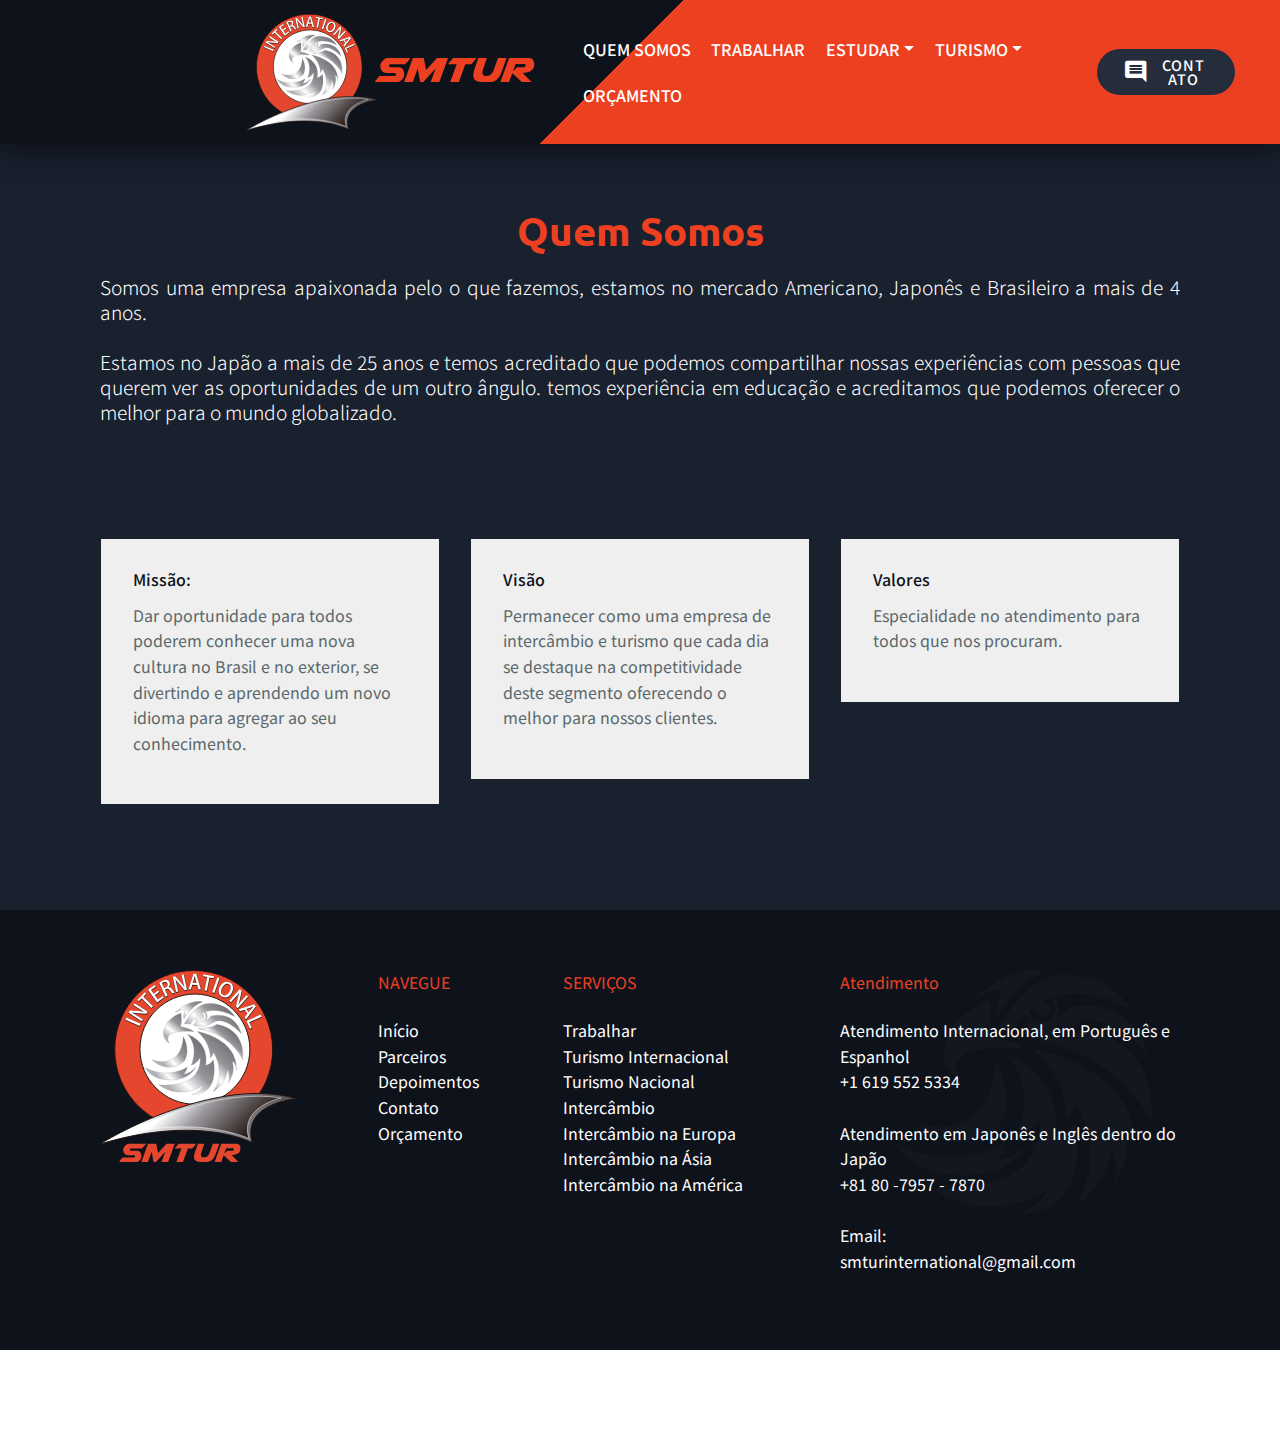
<file: quem-somos.html>
<!DOCTYPE html>
<html  >
<head>
  
  <meta charset="UTF-8">
  <meta http-equiv="X-UA-Compatible" content="IE=edge">
  
  <meta name="viewport" content="width=device-width, initial-scale=1, minimum-scale=1">
  <link rel="shortcut icon" href="assets/images/sm-tur-logo-favicon-128x128-1.png" type="image/x-icon">
  <meta name="description" content="">
  
  
  <title>Quem Somos - SM Tur International</title>
  <link rel="stylesheet" href="assets/bootstrap-material-design-font/css/material.css">
  <link rel="stylesheet" href="assets/bootstrap/css/bootstrap.min.css">
  <link rel="stylesheet" href="assets/bootstrap/css/bootstrap-grid.min.css">
  <link rel="stylesheet" href="assets/bootstrap/css/bootstrap-reboot.min.css">
  <link rel="stylesheet" href="assets/facebook-plugin/style.css">
  <link rel="stylesheet" href="assets/tether/tether.min.css">
  <link rel="stylesheet" href="assets/socicon/css/styles.css">
  <link rel="stylesheet" href="assets/dropdown/css/style.css">
  <link rel="stylesheet" href="assets/theme/css/style.css">
  <link rel="preload" as="style" href="assets/mobirise/css/mbr-additional.css"><link rel="stylesheet" href="assets/mobirise/css/mbr-additional.css" type="text/css">
  
  
  

</head>
<body>
  <section class="menu cid-rQZ12dR2MI" once="menu" id="menu2-6n">

    

    <nav class="navbar navbar-expand beta-menu navbar-dropdown align-items-center navbar-toggleable-sm">
        <button class="navbar-toggler navbar-toggler-right" type="button" data-toggle="collapse" data-target="#navbarSupportedContent" aria-controls="navbarSupportedContent" aria-expanded="false" aria-label="Toggle navigation">
            <div class="hamburger">
                <span></span>
                <span></span>
                <span></span>
                <span></span>
            </div>
        </button>
        <div class="menu-logo">
            <div class="navbar-brand">
                <span class="navbar-logo">
                    <a href="index.html">
                        <img src="assets/images/sm-tur-logo-menu-2.svg" alt="" title="" style="height: 8rem;">
                    </a>
                </span>
                
            </div>
        </div>
        <div class="collapse navbar-collapse" id="navbarSupportedContent">
            <ul class="navbar-nav nav-dropdown" data-app-modern-menu="true"><li class="nav-item">
                    <a class="nav-link link text-white display-7" href="quem-somos.html">
                        QUEM SOMOS</a>
                </li><li class="nav-item"><a class="nav-link link text-white display-7" href="trabalhar-e-estudar-no-japao.html">
                        TRABALHAR</a></li><li class="nav-item dropdown">
                    <a class="nav-link link text-white dropdown-toggle display-7" href="#" data-toggle="dropdown-submenu" aria-expanded="false">ESTUDAR</a><div class="dropdown-menu"><a class="text-white dropdown-item display-7" href="intercambio.html">INTERCÂMBIO</a><a class="text-white dropdown-item display-7" href="intercambio-san-diego.html">INTERCÂMBIO NA AMÉRICA</a><a class="text-white dropdown-item display-7" href="intercambio-na-europa.html">INTERCÂMBIO NA EUROPA</a><a class="text-white dropdown-item display-7" href="intercambio-na-asia.html">INTERCÂMBIO NA ÁSIA</a></div>
                </li><li class="nav-item dropdown"><a class="nav-link link text-white dropdown-toggle display-7" href="orcamento.html" data-toggle="dropdown-submenu" aria-expanded="true">TURISMO</a><div class="dropdown-menu"><a class="text-white dropdown-item display-7" href="turismo-internacional.html">TURISMO INTERNACIONAL</a><a class="text-white dropdown-item display-7" href="turismo-nacional.html">TURISMO NACIONAL</a></div></li><li class="nav-item"><a class="nav-link link text-white display-7" href="orcamento.html">
                        ORÇAMENTO</a></li></ul>
            <div class="navbar-buttons mbr-section-btn"><a class="btn btn-sm btn-success display-4" href="index.html#extForm15-43"><span class="mdi-communication-comment mbr-iconfont mbr-iconfont-btn"></span>
                    CONTATO</a></div>
        </div>
    </nav>
</section>

<section class="mbr-section content4 cid-rQYPitu6mF" id="content4-6k">

    

    <div class="container">
        <div class="media-container-row">
            <div class="title col-12 col-md-12">
                <h2 class="align-center pb-3 mbr-fonts-style display-2"><strong>
                    Quem Somos</strong></h2>
                <h3 class="mbr-section-subtitle align-center mbr-light mbr-fonts-style display-5">Somos uma empresa apaixonada pelo o que fazemos, estamos no mercado Americano, Japonês e Brasileiro a mais de 4 anos.<br><br> 
<div>
</div><div>Estamos no Japão a mais de 25 anos e temos acreditado que podemos compartilhar nossas experiências com pessoas que querem ver as oportunidades de um outro ângulo. temos experiência em educação e acreditamos que podemos oferecer o melhor para o mundo globalizado.</div></h3>
                
            </div>
        </div>
    </div>
</section>

<section class="features4 cid-rQYQje4K0a" id="features4-6m">
    
         

    
    <div class="container">
        <div class="media-container-row">
            <div class="card p-3 col-12 col-md-6 col-lg-4">
                <div class="card-wrapper media-container-row media-container-row">
                    <div class="card-box">
                        <h4 class="card-title pb-3 mbr-fonts-style display-7">
                            Missão:
                        </h4>
                        <p class="mbr-text mbr-fonts-style display-7">
                             Dar oportunidade para todos poderem conhecer uma nova cultura no Brasil e no exterior, se divertindo e aprendendo um novo idioma para agregar ao seu conhecimento.
                        </p>
                    </div>
                </div>
            </div>

            <div class="card p-3 col-12 col-md-6 col-12 col-md-6 col-lg-4">
                <div class="card-wrapper media-container-row">
                    <div class="card-box">
                        <h4 class="card-title pb-3 mbr-fonts-style display-7">
                            Visão</h4>
                        <p class="mbr-text mbr-fonts-style display-7">
                            Permanecer como uma empresa de intercâmbio e turismo que cada dia se destaque na competitividade deste segmento oferecendo o melhor para nossos clientes.
                        </p>
                    </div>
                </div>
            </div>

            <div class="card p-3 col-12 col-md-6 col-lg-4">
                <div class="card-wrapper media-container-row">
                    <div class="card-box">
                        <h4 class="card-title pb-3 mbr-fonts-style display-7">Valores</h4>
                        <p class="mbr-text mbr-fonts-style display-7">
                            Especialidade no atendimento para todos que nos procuram.
                        </p>
                    </div>
                </div>
            </div>

            
        </div>
    </div>
</section>

<section class="footer3 cid-rW9CLx4WxM" id="footer3-8g">

    

    
 <img class="eagle" src="assets/images/sm-tur-logo-icone.svg" alt="" title="">
    <div class="container">
        <div class="media-container-row content">
            <div class="col-md-3 col-sm-4">
                <div class="mb-3 img-logo">
                    <a href="#top">
                         <img src="assets/images/sm-tur-logo-menu-1.svg" alt="" title="">
                    </a>
                </div>
            </div>
            <div class="col-md-2 col-sm-4">
                <p class="mb-4 mbr-fonts-style foot-title display-7">
                    NAVEGUE</p>
                <p class="mbr-text mbr-links-column mbr-fonts-style display-7"><a href="index.html" class="text-white">Início</a><br><a href="index.html#slider01-42" class="text-white">Parceiros</a><br><a href="index.html#testimonials-slider1-4h" class="text-white">Depoimentos</a><br><a href="index.html#extForm15-43" class="text-white">Contato</a><br><a href="orcamento.html" class="text-white">Orçamento</a></p>
            </div>
            <div class="col-md-3 col-sm-4">
                <p class="mb-4 mbr-fonts-style foot-title display-7">SERVIÇOS</p>
                <p class="mbr-text mbr-fonts-style mbr-links-column display-7"><a href="trabalhar.html" class="text-white">Trabalhar</a><br><a href="turismo-internacional.html" class="text-white">Turismo Internacional</a><br><a href="turismo-nacional.html" class="text-white">Turismo Nacional</a><br><a href="intercambio.html" class="text-white">Intercâmbio</a><br><a href="intercambio-na-europa.html" class="text-white">Intercâmbio na Europa</a><br><a href="intercambio-na-asia.html" class="text-white">Intercâmbio na Ásia</a><br><a href="intercambio-na-america.html" class="text-white">Intercâmbio na América</a><br></p>
            </div>
            <div class="col-md-4 col-sm-12">
                <p class="mb-4 mbr-fonts-style foot-title display-7">
                    Atendimento</p>
                <p class="mbr-text form-text mbr-fonts-style display-7">Atendimento Internacional, em Português e Espanhol
<br>+1 619 552 5334
<br>
<br>Atendimento em Japonês e Inglês dentro do Japão
<br>+81 80 -7957 - 7870<br><br>Email: <br>smturinternational@gmail.com</p>
                </div>

            </div>
        </div>
        
    
</section>

<section once="footers" class="cid-rQYPahYq2Z mbr-reveal" id="footer6-6j">

    

    

    <div class="container">
        <div class="media-container-row align-center mbr-white">
            <div class="col-12">
                <p class="mbr-text mb-0 mbr-fonts-style display-7">©2020 SM Tur International - Todos os direitos reservados</p>

		<div class="wpb_wrapper">
			<center><p class="text-copyright mbr-text mbr-fonts-style display-7">Desenvolvido por: <a href="https://www.sounet.com.br" target="_blank">
        <img src="assets/images/sounet-logo-branco.svg" align="middle" data-pagespeed-url-hash="https://www.sounet.com.br/images/logo.png" style="width: 92.5px; height: 22.5321px;">
    </a></p></center>
		</div>
	</div>
        </div>
    </div>
</section>


  <script src="assets/web/assets/jquery/jquery.min.js"></script>
  <script src="assets/popper/popper.min.js"></script>
  <script src="assets/bootstrap/js/bootstrap.min.js"></script>
  <script src="https://connect.facebook.net/en_US/sdk.js#xfbml=1&version=v2.5"></script>
  <script src="https://apis.google.com/js/plusone.js"></script>
  <script src="assets/facebook-plugin/facebook-script.js"></script>
  <script src="assets/tether/tether.min.js"></script>
  <script src="assets/dropdown/js/nav-dropdown.js"></script>
  <script src="assets/dropdown/js/navbar-dropdown.js"></script>
  <script src="assets/touchswipe/jquery.touch-swipe.min.js"></script>
  <script src="assets/smoothscroll/smooth-scroll.js"></script>
  <script src="assets/theme/js/script.js"></script>
  
  

</body>
</html>
</file>
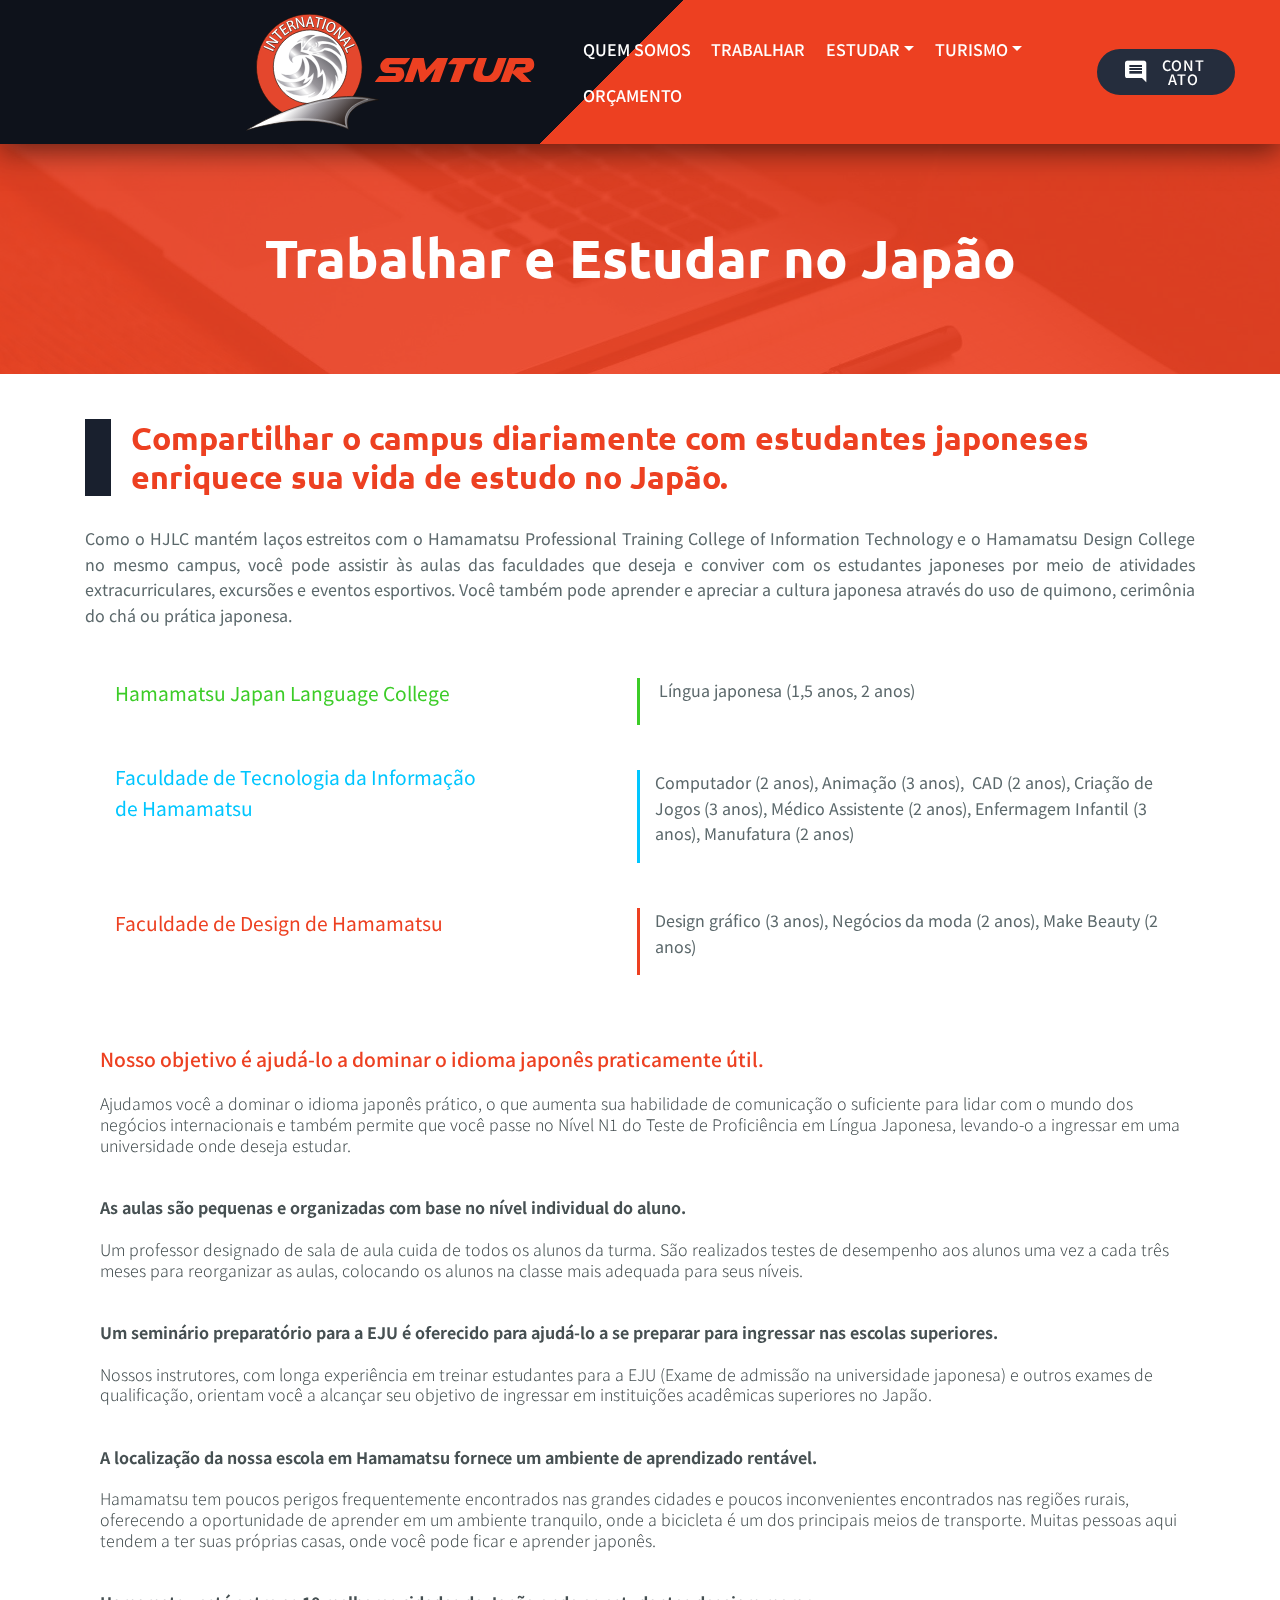
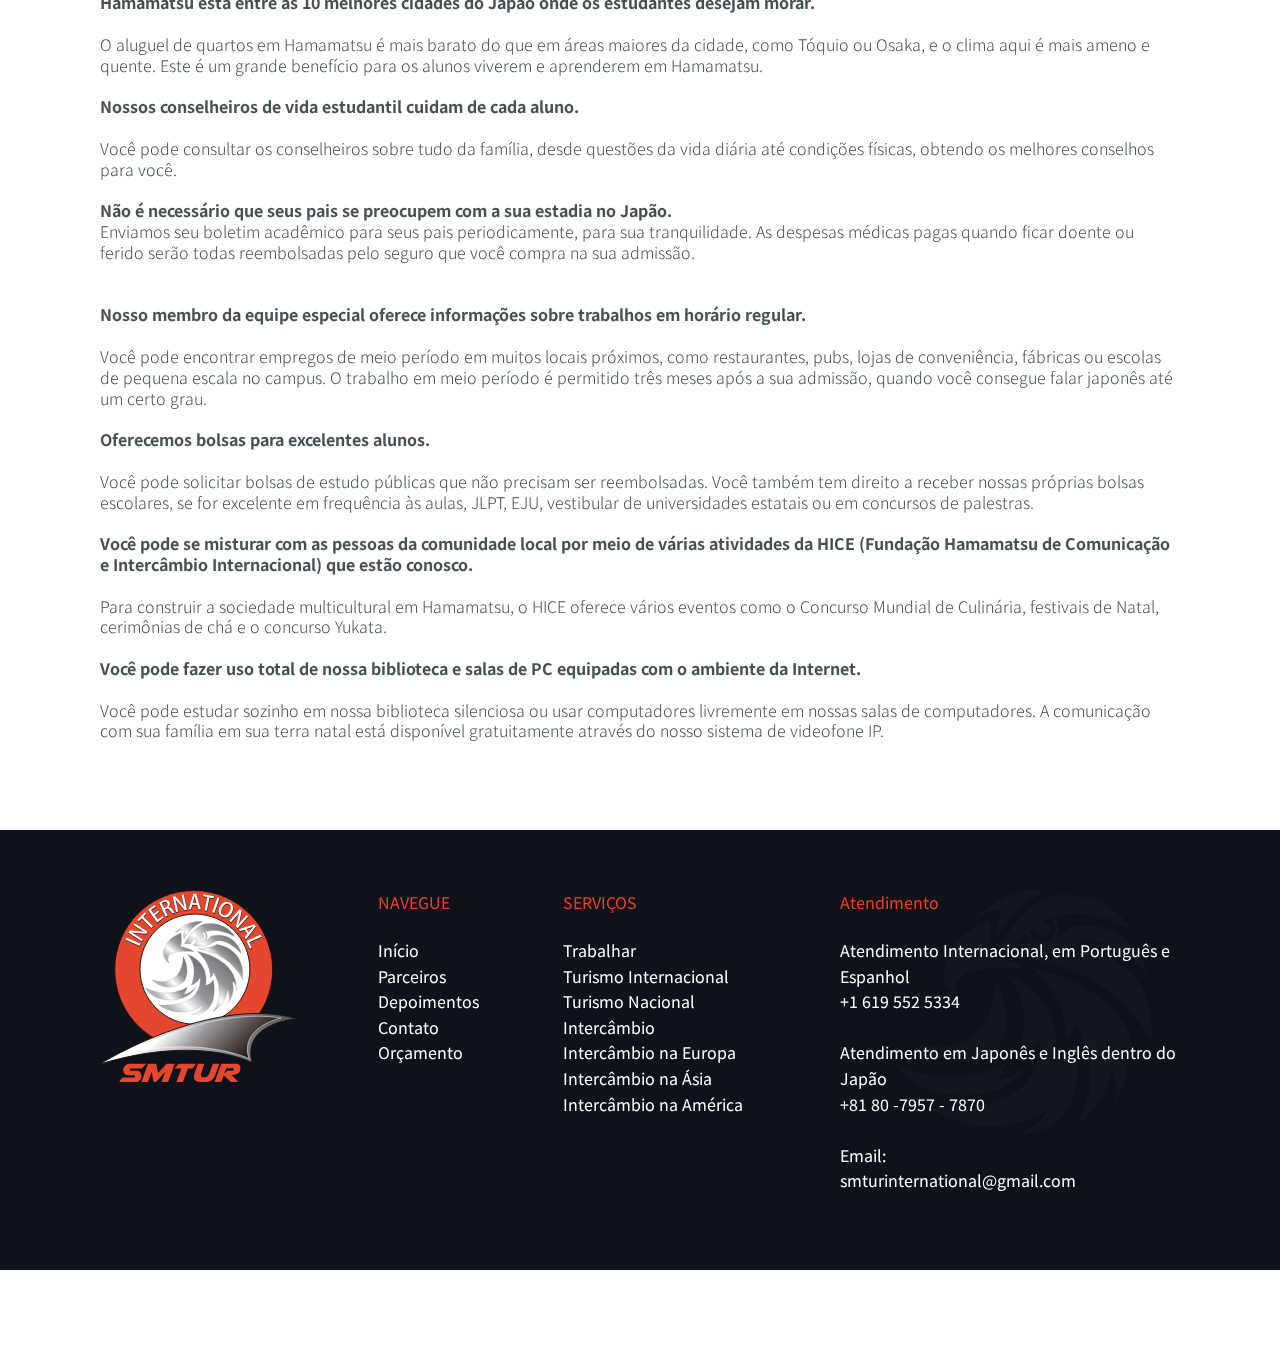
<file: trabalhar-e-estudar-no-japao.html>
<!DOCTYPE html>
<html  >
<head>
  
  <meta charset="UTF-8">
  <meta http-equiv="X-UA-Compatible" content="IE=edge">
  
  <meta name="viewport" content="width=device-width, initial-scale=1, minimum-scale=1">
  <link rel="shortcut icon" href="assets/images/sm-tur-logo-favicon-128x128-1.png" type="image/x-icon">
  <meta name="description" content="">
  
  
  <title>Trabalhar e Estudar no Japão - SM Tur International</title>
  <link rel="stylesheet" href="assets/web/assets/mobirise-icons/mobirise-icons.css">
  <link rel="stylesheet" href="assets/bootstrap-material-design-font/css/material.css">
  <link rel="stylesheet" href="assets/facebook-plugin/style.css">
  <link rel="stylesheet" href="assets/bootstrap/css/bootstrap.min.css">
  <link rel="stylesheet" href="assets/bootstrap/css/bootstrap-grid.min.css">
  <link rel="stylesheet" href="assets/bootstrap/css/bootstrap-reboot.min.css">
  <link rel="stylesheet" href="assets/dropdown/css/style.css">
  <link rel="stylesheet" href="assets/tether/tether.min.css">
  <link rel="stylesheet" href="assets/socicon/css/styles.css">
  <link rel="stylesheet" href="assets/theme/css/style.css">
  <link rel="preload" as="style" href="assets/mobirise/css/mbr-additional.css"><link rel="stylesheet" href="assets/mobirise/css/mbr-additional.css" type="text/css">
  
  
  

</head>
<body>
  <section class="menu cid-rVuGNak0ku" once="menu" id="menu2-70">

    

    <nav class="navbar navbar-expand beta-menu navbar-dropdown align-items-center navbar-toggleable-sm">
        <button class="navbar-toggler navbar-toggler-right" type="button" data-toggle="collapse" data-target="#navbarSupportedContent" aria-controls="navbarSupportedContent" aria-expanded="false" aria-label="Toggle navigation">
            <div class="hamburger">
                <span></span>
                <span></span>
                <span></span>
                <span></span>
            </div>
        </button>
        <div class="menu-logo">
            <div class="navbar-brand">
                <span class="navbar-logo">
                    <a href="index.html">
                        <img src="assets/images/sm-tur-logo-menu-2.svg" alt="" title="" style="height: 8rem;">
                    </a>
                </span>
                
            </div>
        </div>
        <div class="collapse navbar-collapse" id="navbarSupportedContent">
            <ul class="navbar-nav nav-dropdown" data-app-modern-menu="true"><li class="nav-item">
                    <a class="nav-link link text-white display-7" href="quem-somos.html">
                        QUEM SOMOS</a>
                </li><li class="nav-item"><a class="nav-link link text-white display-7" href="trabalhar-e-estudar-no-japao.html">
                        TRABALHAR</a></li><li class="nav-item dropdown">
                    <a class="nav-link link text-white dropdown-toggle display-7" href="#" data-toggle="dropdown-submenu" aria-expanded="false">ESTUDAR</a><div class="dropdown-menu"><a class="text-white dropdown-item display-7" href="intercambio.html">INTERCÂMBIO</a><a class="text-white dropdown-item display-7" href="intercambio-san-diego.html">INTERCÂMBIO NA AMÉRICA</a><a class="text-white dropdown-item display-7" href="intercambio-na-europa.html">INTERCÂMBIO NA EUROPA</a><a class="text-white dropdown-item display-7" href="intercambio-na-asia.html">INTERCÂMBIO NA ÁSIA</a></div>
                </li><li class="nav-item dropdown"><a class="nav-link link text-white dropdown-toggle display-7" href="orcamento.html" data-toggle="dropdown-submenu" aria-expanded="true">TURISMO</a><div class="dropdown-menu"><a class="text-white dropdown-item display-7" href="turismo-internacional.html">TURISMO INTERNACIONAL</a><a class="text-white dropdown-item display-7" href="turismo-nacional.html">TURISMO NACIONAL</a></div></li><li class="nav-item"><a class="nav-link link text-white display-7" href="orcamento.html">
                        ORÇAMENTO</a></li></ul>
            <div class="navbar-buttons mbr-section-btn"><a class="btn btn-sm btn-success display-4" href="index.html#extForm15-43"><span class="mdi-communication-comment mbr-iconfont mbr-iconfont-btn"></span>
                    CONTATO</a></div>
        </div>
    </nav>
</section>

<section class="cid-rVuGN7yTom mbr-parallax-background" id="header2-6v">

    

    <div class="mbr-overlay" style="opacity: 0.9; background-color: rgb(237, 64, 33);"></div>

    <div class="container align-center">
        <div class="row justify-content-md-center">
            <div class="mbr-white col-md-10">
                <h1 class="mbr-section-title mbr-bold pb-3 mbr-fonts-style display-1">
                    Trabalhar e Estudar no Japão</h1>
                
                
                
            </div>
        </div>
    </div>
    
</section>

<section class="header1 cid-rVuGN8Bv8W" id="header16-6x">

    

    

    <div class="container">
        <div class="row justify-content-md-center">
            <div class="col-md-12 align-center">
                <h1 class="mbr-section-title mbr-bold mbr-fonts-style display-2">Compartilhar o campus diariamente com estudantes japoneses enriquece sua vida de estudo no Japão.</h1>
                
                <p class="mbr-text mbr-fonts-style display-7">Como o HJLC mantém laços estreitos com o Hamamatsu Professional Training College of Information Technology e o Hamamatsu Design College no mesmo campus, você pode assistir às aulas das faculdades que deseja e conviver com os estudantes japoneses por meio de atividades extracurriculares, excursões e eventos esportivos. Você também pode aprender e apreciar a cultura japonesa através do uso de quimono, cerimônia do chá ou prática japonesa.
                </p>
                
            </div>
        </div>
    </div>
</section>

<section class="mbr-section article content3 cid-rVuMKM946h" id="content3-73">
      
     

    <div class="container">
        <div class="media-container-row">
            <div class="row col-12 col-md-12">
                <div class="line col-12 mbr-text mbr-fonts-style col-md-6 display-5">
                     <p>Hamamatsu Japan Language College</p>
                </div>
                <div class="col-12 mbr-text mbr-fonts-style display-7 col-md-6">
                     <p>&nbsp;Língua japonesa (1,5 anos, 2 anos)</p>
                </div>
                
            </div>
        </div>
    </div>
</section>

<section class="mbr-section article content3 cid-rVuNI3cI8G" id="content3-74">
      
     

    <div class="container">
        <div class="media-container-row">
            <div class="row col-12 col-md-12">
                <div class="line col-12 mbr-text mbr-fonts-style col-md-6 display-5">
                     <p>Faculdade de Tecnologia da Informação </p><p>de Hamamatsu</p>
                </div>
                <div class="col-12 mbr-text mbr-fonts-style display-7 col-md-6">
                     <p>Computador (2 anos), Animação (3 anos),
&nbsp;<span style="font-size: 1rem;">CAD (2 anos), Criação de Jogos (3 anos),
</span><span style="font-size: 1rem;">Médico Assistente (2 anos), Enfermagem Infantil (3 anos), Manufatura (2 anos)</span></p>
                </div>
                
            </div>
        </div>
    </div>
</section>

<section class="mbr-section article content3 cid-rVuNIvwnVW" id="content3-75">
      
     

    <div class="container">
        <div class="media-container-row">
            <div class="row col-12 col-md-12">
                <div class="line col-12 mbr-text mbr-fonts-style col-md-6 display-5">
                     <p>Faculdade de Design de Hamamatsu</p>
                </div>
                <div class="col-12 mbr-text mbr-fonts-style display-7 col-md-6">
                     <p>Design gráfico (3 anos), Negócios da moda (2 anos), Make Beauty (2 anos)</p>
                </div>
                
            </div>
        </div>
    </div>
</section>

<section class="mbr-section content4 cid-rVv5bkZ17l" id="content4-77">

    

    <div class="container">
        <div class="media-container-row">
            <div class="title col-12 col-md-12">
                <h2 class="align-center pb-3 mbr-fonts-style display-5">Nosso objetivo é ajudá-lo a dominar o idioma japonês praticamente útil.</h2>
                <h3 class="mbr-section-subtitle align-center mbr-light mbr-fonts-style display-7">Ajudamos você a dominar o idioma japonês prático, o que aumenta sua habilidade de comunicação o suficiente para lidar com o mundo dos negócios internacionais e também permite que você passe no Nível N1 do Teste de Proficiência em Língua Japonesa, levando-o a ingressar em uma universidade onde deseja estudar.<br><br><br><strong>As aulas são pequenas e organizadas com base no nível individual do aluno.
<br></strong><strong><br></strong><div>Um professor designado de sala de aula cuida de todos os alunos da turma. São realizados testes de desempenho aos alunos uma vez a cada três meses para reorganizar as aulas, colocando os alunos na classe mais adequada para seus níveis.</div><br><br><div><strong>Um seminário preparatório para a EJU é oferecido para ajudá-lo a se preparar para ingressar nas escolas superiores.
<br><br></strong></div><div>Nossos instrutores, com longa experiência em treinar estudantes para a EJU (Exame de admissão na universidade japonesa) e outros exames de qualificação, orientam você a alcançar seu objetivo de ingressar em instituições acadêmicas superiores no Japão.</div><div><br><br><strong>A localização da nossa escola em Hamamatsu fornece um ambiente de aprendizado rentável.
<br></strong><br></div><div>Hamamatsu tem poucos perigos frequentemente encontrados nas grandes cidades e poucos inconvenientes encontrados nas regiões rurais, oferecendo a oportunidade de aprender em um ambiente tranquilo, onde a bicicleta é um dos principais meios de transporte. Muitas pessoas aqui tendem a ter suas próprias casas, onde você pode ficar e aprender japonês.</div><br><div><br></div><div><strong>Hamamatsu está entre as 10 melhores cidades do Japão onde os estudantes desejam morar.<br>&nbsp;&nbsp;<br></strong></div><div>O aluguel de quartos em Hamamatsu é mais barato do que em áreas maiores da cidade, como Tóquio ou Osaka, e o clima aqui é mais ameno e quente. Este é um grande benefício para os alunos viverem e aprenderem em Hamamatsu.</div><br><div><strong>Nossos conselheiros de vida estudantil cuidam de cada aluno.<br>&nbsp;&nbsp;<br></strong></div><div>Você pode consultar os conselheiros sobre tudo da família, desde questões da vida diária até condições físicas, obtendo os melhores conselhos para você.</div><br><div><strong>Não é necessário que seus pais se preocupem com a sua estadia no Japão.<br>
</strong></div><div>Enviamos seu boletim acadêmico para seus pais periodicamente, para sua tranquilidade. As despesas médicas pagas quando ficar doente ou ferido serão todas reembolsadas pelo seguro que você compra na sua admissão.</div><br><br><div><strong>Nosso membro da equipe especial oferece informações sobre trabalhos em horário regular.
<br><br></strong></div><div>Você pode encontrar empregos de meio período em muitos locais próximos, como restaurantes, pubs, lojas de conveniência, fábricas ou escolas de pequena escala no campus. O trabalho em meio período é permitido três meses após a sua admissão, quando você consegue falar japonês até um certo grau.</div><br><div><strong>Oferecemos bolsas para excelentes alunos.
<br><br></strong></div><div>Você pode solicitar bolsas de estudo públicas que não precisam ser reembolsadas. Você também tem direito a receber nossas próprias bolsas escolares, se for excelente em frequência às aulas, JLPT, EJU, vestibular de universidades estatais ou em concursos de palestras.</div><br><div><strong>Você pode se misturar com as pessoas da comunidade local por meio de várias atividades da HICE (Fundação Hamamatsu de Comunicação e Intercâmbio Internacional) que estão conosco.
<br><br></strong></div><div>Para construir a sociedade multicultural em Hamamatsu, o HICE oferece vários eventos como o Concurso Mundial de Culinária, festivais de Natal, cerimônias de chá e o concurso Yukata.</div><br><div><strong>Você pode fazer uso total de nossa biblioteca e salas de PC equipadas com o ambiente da Internet.
<br><br></strong></div><div>Você pode estudar sozinho em nossa biblioteca silenciosa ou usar computadores livremente em nossas salas de computadores. A comunicação com sua família em sua terra natal está disponível gratuitamente através do nosso sistema de videofone IP.<br><br></div></h3>
                
            </div>
        </div>
    </div>
</section>

<section class="footer3 cid-rW9CByzVXr" id="footer3-8d">

    

    
 <img class="eagle" src="assets/images/sm-tur-logo-icone.svg" alt="" title="">
    <div class="container">
        <div class="media-container-row content">
            <div class="col-md-3 col-sm-4">
                <div class="mb-3 img-logo">
                    <a href="#top">
                         <img src="assets/images/sm-tur-logo-menu-1.svg" alt="" title="">
                    </a>
                </div>
            </div>
            <div class="col-md-2 col-sm-4">
                <p class="mb-4 mbr-fonts-style foot-title display-7">
                    NAVEGUE</p>
                <p class="mbr-text mbr-links-column mbr-fonts-style display-7"><a href="index.html" class="text-white">Início</a><br><a href="index.html#slider01-42" class="text-white">Parceiros</a><br><a href="index.html#testimonials-slider1-4h" class="text-white">Depoimentos</a><br><a href="index.html#extForm15-43" class="text-white">Contato</a><br><a href="orcamento.html" class="text-white">Orçamento</a></p>
            </div>
            <div class="col-md-3 col-sm-4">
                <p class="mb-4 mbr-fonts-style foot-title display-7">SERVIÇOS</p>
                <p class="mbr-text mbr-fonts-style mbr-links-column display-7"><a href="trabalhar.html" class="text-white">Trabalhar</a><br><a href="turismo-internacional.html" class="text-white">Turismo Internacional</a><br><a href="turismo-nacional.html" class="text-white">Turismo Nacional</a><br><a href="intercambio.html" class="text-white">Intercâmbio</a><br><a href="intercambio-na-europa.html" class="text-white">Intercâmbio na Europa</a><br><a href="intercambio-na-asia.html" class="text-white">Intercâmbio na Ásia</a><br><a href="intercambio-na-america.html" class="text-white">Intercâmbio na América</a><br></p>
            </div>
            <div class="col-md-4 col-sm-12">
                <p class="mb-4 mbr-fonts-style foot-title display-7">
                    Atendimento</p>
                <p class="mbr-text form-text mbr-fonts-style display-7">Atendimento Internacional, em Português e Espanhol
<br>+1 619 552 5334
<br>
<br>Atendimento em Japonês e Inglês dentro do Japão
<br>+81 80 -7957 - 7870<br><br>Email: <br>smturinternational@gmail.com</p>
                </div>

            </div>
        </div>
        
    
</section>

<section once="footers" class="cid-rVuGN9TJvP mbr-reveal" id="footer6-6z">

    

    

    <div class="container">
        <div class="media-container-row align-center mbr-white">
            <div class="col-12">
                <p class="mbr-text mb-0 mbr-fonts-style display-7">©2020 SM Tur International - Todos os direitos reservados</p>

		<div class="wpb_wrapper">
			<center><p class="text-copyright mbr-text mbr-fonts-style display-7">Desenvolvido por: <a href="https://www.sounet.com.br" target="_blank">
        <img src="assets/images/sounet-logo-branco.svg" align="middle" data-pagespeed-url-hash="https://www.sounet.com.br/images/logo.png" style="width: 92.5px; height: 22.5321px;">
    </a></p></center>
		</div>
	</div>
        </div>
    </div>
</section>


  <script src="assets/web/assets/jquery/jquery.min.js"></script>
  <script src="assets/popper/popper.min.js"></script>
  <script src="https://connect.facebook.net/en_US/sdk.js#xfbml=1&version=v2.5"></script>
  <script src="https://apis.google.com/js/plusone.js"></script>
  <script src="assets/facebook-plugin/facebook-script.js"></script>
  <script src="assets/bootstrap/js/bootstrap.min.js"></script>
  <script src="assets/smoothscroll/smooth-scroll.js"></script>
  <script src="assets/parallax/jarallax.min.js"></script>
  <script src="assets/dropdown/js/nav-dropdown.js"></script>
  <script src="assets/dropdown/js/navbar-dropdown.js"></script>
  <script src="assets/touchswipe/jquery.touch-swipe.min.js"></script>
  <script src="assets/tether/tether.min.js"></script>
  <script src="assets/theme/js/script.js"></script>
  
  

</body>
</html>
</file>
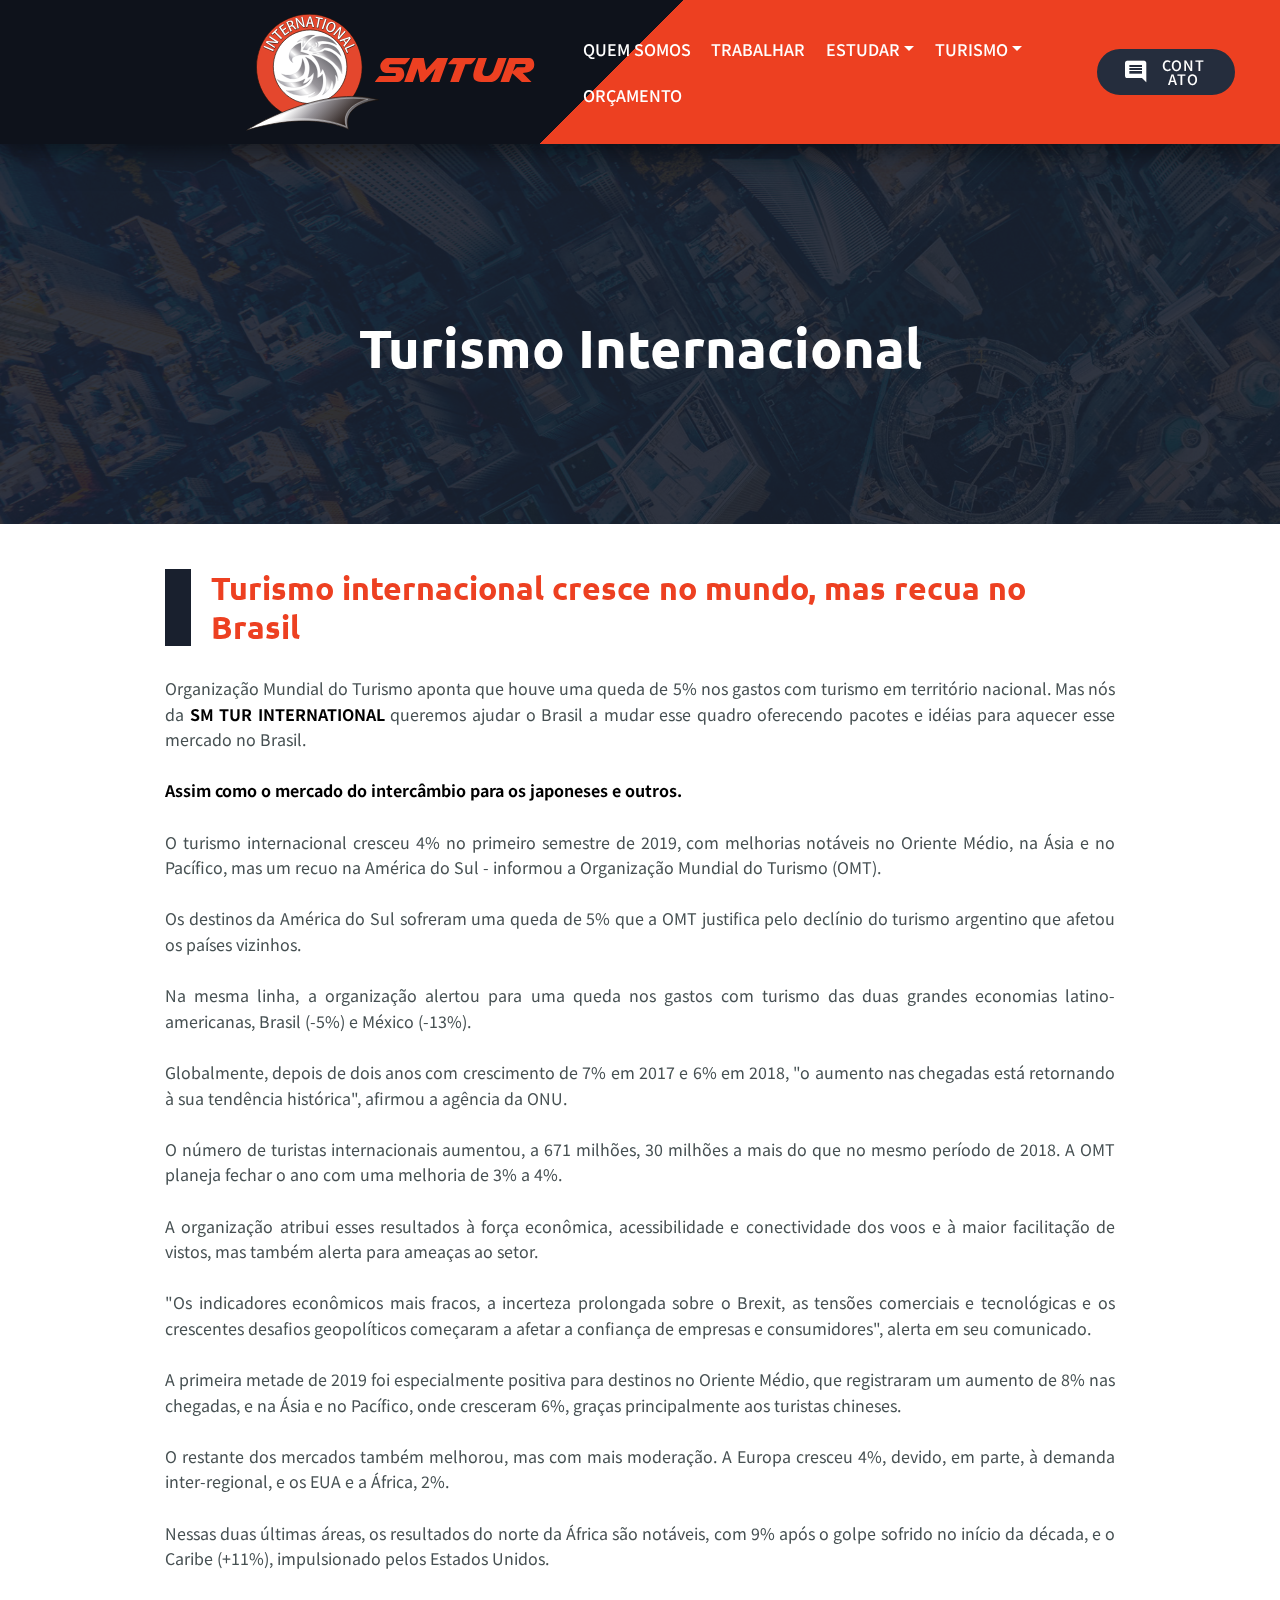
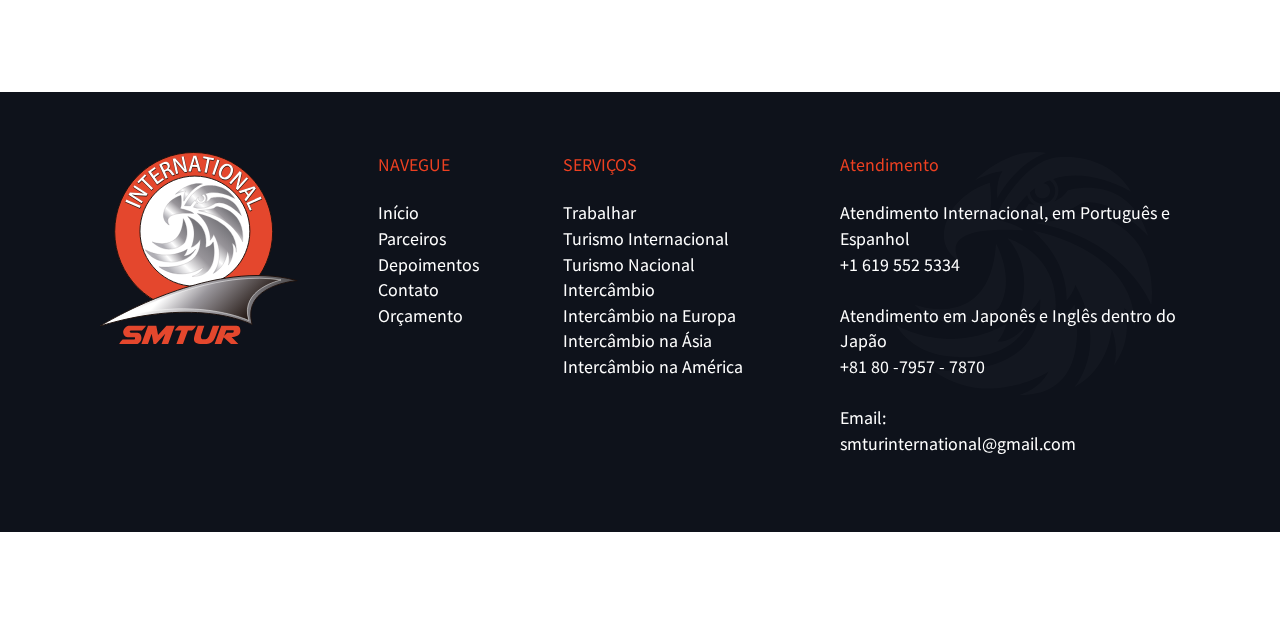
<file: turismo-internacional.html>
<!DOCTYPE html>
<html  >
<head>
  
  <meta charset="UTF-8">
  <meta http-equiv="X-UA-Compatible" content="IE=edge">
  
  <meta name="viewport" content="width=device-width, initial-scale=1, minimum-scale=1">
  <link rel="shortcut icon" href="assets/images/sm-tur-logo-favicon-128x128-1.png" type="image/x-icon">
  <meta name="description" content="">
  
  
  <title>Turismo Internacional - SM Tur International</title>
  <link rel="stylesheet" href="assets/web/assets/mobirise-icons/mobirise-icons.css">
  <link rel="stylesheet" href="assets/bootstrap-material-design-font/css/material.css">
  <link rel="stylesheet" href="assets/facebook-plugin/style.css">
  <link rel="stylesheet" href="assets/bootstrap/css/bootstrap.min.css">
  <link rel="stylesheet" href="assets/bootstrap/css/bootstrap-grid.min.css">
  <link rel="stylesheet" href="assets/bootstrap/css/bootstrap-reboot.min.css">
  <link rel="stylesheet" href="assets/dropdown/css/style.css">
  <link rel="stylesheet" href="assets/tether/tether.min.css">
  <link rel="stylesheet" href="assets/socicon/css/styles.css">
  <link rel="stylesheet" href="assets/theme/css/style.css">
  <link rel="preload" as="style" href="assets/mobirise/css/mbr-additional.css"><link rel="stylesheet" href="assets/mobirise/css/mbr-additional.css" type="text/css">
  
  
  

</head>
<body>
  <section class="menu cid-rVHSkyJpkn" once="menu" id="menu2-7o">

    

    <nav class="navbar navbar-expand beta-menu navbar-dropdown align-items-center navbar-toggleable-sm">
        <button class="navbar-toggler navbar-toggler-right" type="button" data-toggle="collapse" data-target="#navbarSupportedContent" aria-controls="navbarSupportedContent" aria-expanded="false" aria-label="Toggle navigation">
            <div class="hamburger">
                <span></span>
                <span></span>
                <span></span>
                <span></span>
            </div>
        </button>
        <div class="menu-logo">
            <div class="navbar-brand">
                <span class="navbar-logo">
                    <a href="index.html">
                        <img src="assets/images/sm-tur-logo-menu-2.svg" alt="" title="" style="height: 8rem;">
                    </a>
                </span>
                
            </div>
        </div>
        <div class="collapse navbar-collapse" id="navbarSupportedContent">
            <ul class="navbar-nav nav-dropdown" data-app-modern-menu="true"><li class="nav-item">
                    <a class="nav-link link text-white display-7" href="quem-somos.html">
                        QUEM SOMOS</a>
                </li><li class="nav-item"><a class="nav-link link text-white display-7" href="trabalhar-e-estudar-no-japao.html">
                        TRABALHAR</a></li><li class="nav-item dropdown">
                    <a class="nav-link link text-white dropdown-toggle display-7" href="#" data-toggle="dropdown-submenu" aria-expanded="false">ESTUDAR</a><div class="dropdown-menu"><a class="text-white dropdown-item display-7" href="intercambio.html">INTERCÂMBIO</a><a class="text-white dropdown-item display-7" href="intercambio-san-diego.html">INTERCÂMBIO NA AMÉRICA</a><a class="text-white dropdown-item display-7" href="intercambio-na-europa.html">INTERCÂMBIO NA EUROPA</a><a class="text-white dropdown-item display-7" href="intercambio-na-asia.html">INTERCÂMBIO NA ÁSIA</a></div>
                </li><li class="nav-item dropdown"><a class="nav-link link text-white dropdown-toggle display-7" href="orcamento.html" data-toggle="dropdown-submenu" aria-expanded="true">TURISMO</a><div class="dropdown-menu"><a class="text-white dropdown-item display-7" href="turismo-internacional.html">TURISMO INTERNACIONAL</a><a class="text-white dropdown-item display-7" href="turismo-nacional.html">TURISMO NACIONAL</a></div></li><li class="nav-item"><a class="nav-link link text-white display-7" href="orcamento.html">
                        ORÇAMENTO</a></li></ul>
            <div class="navbar-buttons mbr-section-btn"><a class="btn btn-sm btn-success display-4" href="index.html#extForm15-43"><span class="mdi-communication-comment mbr-iconfont mbr-iconfont-btn"></span>
                    CONTATO</a></div>
        </div>
    </nav>
</section>

<section class="cid-rVHSktjX8k mbr-parallax-background" id="header2-7k">

    

    <div class="mbr-overlay" style="opacity: 0.9; background-color: rgb(25, 32, 46);"></div>

    <div class="container align-center">
        <div class="row justify-content-md-center">
            <div class="mbr-white col-md-10">
                <h1 class="mbr-section-title mbr-bold pb-3 mbr-fonts-style display-1">
                    Turismo Internacional</h1>
                
                
                
            </div>
        </div>
    </div>
    
</section>

<section class="header1 cid-rVHSkuOg2F" id="header16-7l">

    

    

    <div class="container">
        <div class="row justify-content-md-center">
            <div class="col-md-10 align-center">
                <h1 class="mbr-section-title mbr-bold mbr-fonts-style display-2">Turismo internacional cresce no mundo, mas recua no Brasil</h1>
                <p class="mbr-text mbr-fonts-style display-7">Organização Mundial do Turismo aponta que houve uma queda de 5% nos gastos com turismo em território nacional. Mas nós da <strong>SM TUR INTERNATIONAL</strong> queremos ajudar o Brasil a mudar esse quadro oferecendo pacotes e idéias para aquecer esse mercado no Brasil. <br> 
<br><strong>Assim como o mercado do intercâmbio para os japoneses e outros. 
</strong><br><br>O turismo internacional cresceu 4% no primeiro semestre de 2019, com melhorias notáveis no Oriente Médio, na Ásia e no Pacífico, mas um recuo na América do Sul - informou a Organização Mundial do Turismo (OMT). 
<br>
<br>Os destinos da América do Sul sofreram uma queda de 5% que a OMT justifica pelo declínio do turismo argentino que afetou os países vizinhos.
<br>
<br>Na mesma linha, a organização alertou para uma queda nos gastos com turismo das duas grandes economias latino-americanas, Brasil (-5%) e México (-13%).
<br>
<br>Globalmente, depois de dois anos com crescimento de 7% em 2017 e 6% em 2018, "o aumento nas chegadas está retornando à sua tendência histórica", afirmou a agência da ONU.
<br>
<br>O número de turistas internacionais aumentou, a 671 milhões, 30 milhões a mais do que no mesmo período de 2018. A OMT planeja fechar o ano com uma melhoria de 3% a 4%.
<br>
<br>A organização atribui esses resultados à força econômica, acessibilidade e conectividade dos voos e à maior facilitação de vistos, mas também alerta para ameaças ao setor.
<br>
<br>"Os indicadores econômicos mais fracos, a incerteza prolongada sobre o Brexit, as tensões comerciais e tecnológicas e os crescentes desafios geopolíticos começaram a afetar a confiança de empresas e consumidores", alerta em seu comunicado.
<br>
<br>A primeira metade de 2019 foi especialmente positiva para destinos no Oriente Médio, que registraram um aumento de 8% nas chegadas, e na Ásia e no Pacífico, onde cresceram 6%, graças principalmente aos turistas chineses.
<br>
<br>O restante dos mercados também melhorou, mas com mais moderação. A Europa cresceu 4%, devido, em parte, à demanda inter-regional, e os EUA e a África, 2%.
<br>
<br>Nessas duas últimas áreas, os resultados do norte da África são notáveis, com 9% após o golpe sofrido no início da década, e o Caribe (+11%), impulsionado pelos Estados Unidos.
<br>
<br></p> 
             </div> 
           
        </div>
    </div>
</section>

<section class="footer3 cid-rW9CEQh0XC" id="footer3-8e">

    

    
 <img class="eagle" src="assets/images/sm-tur-logo-icone.svg" alt="" title="">
    <div class="container">
        <div class="media-container-row content">
            <div class="col-md-3 col-sm-4">
                <div class="mb-3 img-logo">
                    <a href="#top">
                         <img src="assets/images/sm-tur-logo-menu-1.svg" alt="" title="">
                    </a>
                </div>
            </div>
            <div class="col-md-2 col-sm-4">
                <p class="mb-4 mbr-fonts-style foot-title display-7">
                    NAVEGUE</p>
                <p class="mbr-text mbr-links-column mbr-fonts-style display-7"><a href="index.html" class="text-white">Início</a><br><a href="index.html#slider01-42" class="text-white">Parceiros</a><br><a href="index.html#testimonials-slider1-4h" class="text-white">Depoimentos</a><br><a href="index.html#extForm15-43" class="text-white">Contato</a><br><a href="orcamento.html" class="text-white">Orçamento</a></p>
            </div>
            <div class="col-md-3 col-sm-4">
                <p class="mb-4 mbr-fonts-style foot-title display-7">SERVIÇOS</p>
                <p class="mbr-text mbr-fonts-style mbr-links-column display-7"><a href="trabalhar.html" class="text-white">Trabalhar</a><br><a href="turismo-internacional.html" class="text-white">Turismo Internacional</a><br><a href="turismo-nacional.html" class="text-white">Turismo Nacional</a><br><a href="intercambio.html" class="text-white">Intercâmbio</a><br><a href="intercambio-na-europa.html" class="text-white">Intercâmbio na Europa</a><br><a href="intercambio-na-asia.html" class="text-white">Intercâmbio na Ásia</a><br><a href="intercambio-na-america.html" class="text-white">Intercâmbio na América</a><br></p>
            </div>
            <div class="col-md-4 col-sm-12">
                <p class="mb-4 mbr-fonts-style foot-title display-7">
                    Atendimento</p>
                <p class="mbr-text form-text mbr-fonts-style display-7">Atendimento Internacional, em Português e Espanhol
<br>+1 619 552 5334
<br>
<br>Atendimento em Japonês e Inglês dentro do Japão
<br>+81 80 -7957 - 7870<br><br>Email: <br>smturinternational@gmail.com</p>
                </div>

            </div>
        </div>
        
    
</section>

<section once="footers" class="cid-rVHSkxCGdx mbr-reveal" id="footer6-7n">

    

    

    <div class="container">
        <div class="media-container-row align-center mbr-white">
            <div class="col-12">
                <p class="mbr-text mb-0 mbr-fonts-style display-7">©2020 SM Tur International - Todos os direitos reservados</p>

		<div class="wpb_wrapper">
			<center><p class="text-copyright mbr-text mbr-fonts-style display-7">Desenvolvido por: <a href="https://www.sounet.com.br" target="_blank">
        <img src="assets/images/sounet-logo-branco.svg" align="middle" data-pagespeed-url-hash="https://www.sounet.com.br/images/logo.png" style="width: 92.5px; height: 22.5321px;">
    </a></p></center>
		</div>
	</div>
        </div>
    </div>
</section>


  <script src="assets/web/assets/jquery/jquery.min.js"></script>
  <script src="assets/popper/popper.min.js"></script>
  <script src="https://connect.facebook.net/en_US/sdk.js#xfbml=1&version=v2.5"></script>
  <script src="https://apis.google.com/js/plusone.js"></script>
  <script src="assets/facebook-plugin/facebook-script.js"></script>
  <script src="assets/bootstrap/js/bootstrap.min.js"></script>
  <script src="assets/smoothscroll/smooth-scroll.js"></script>
  <script src="assets/parallax/jarallax.min.js"></script>
  <script src="assets/dropdown/js/nav-dropdown.js"></script>
  <script src="assets/dropdown/js/navbar-dropdown.js"></script>
  <script src="assets/touchswipe/jquery.touch-swipe.min.js"></script>
  <script src="assets/tether/tether.min.js"></script>
  <script src="assets/theme/js/script.js"></script>
  
  

</body>
</html>
</file>
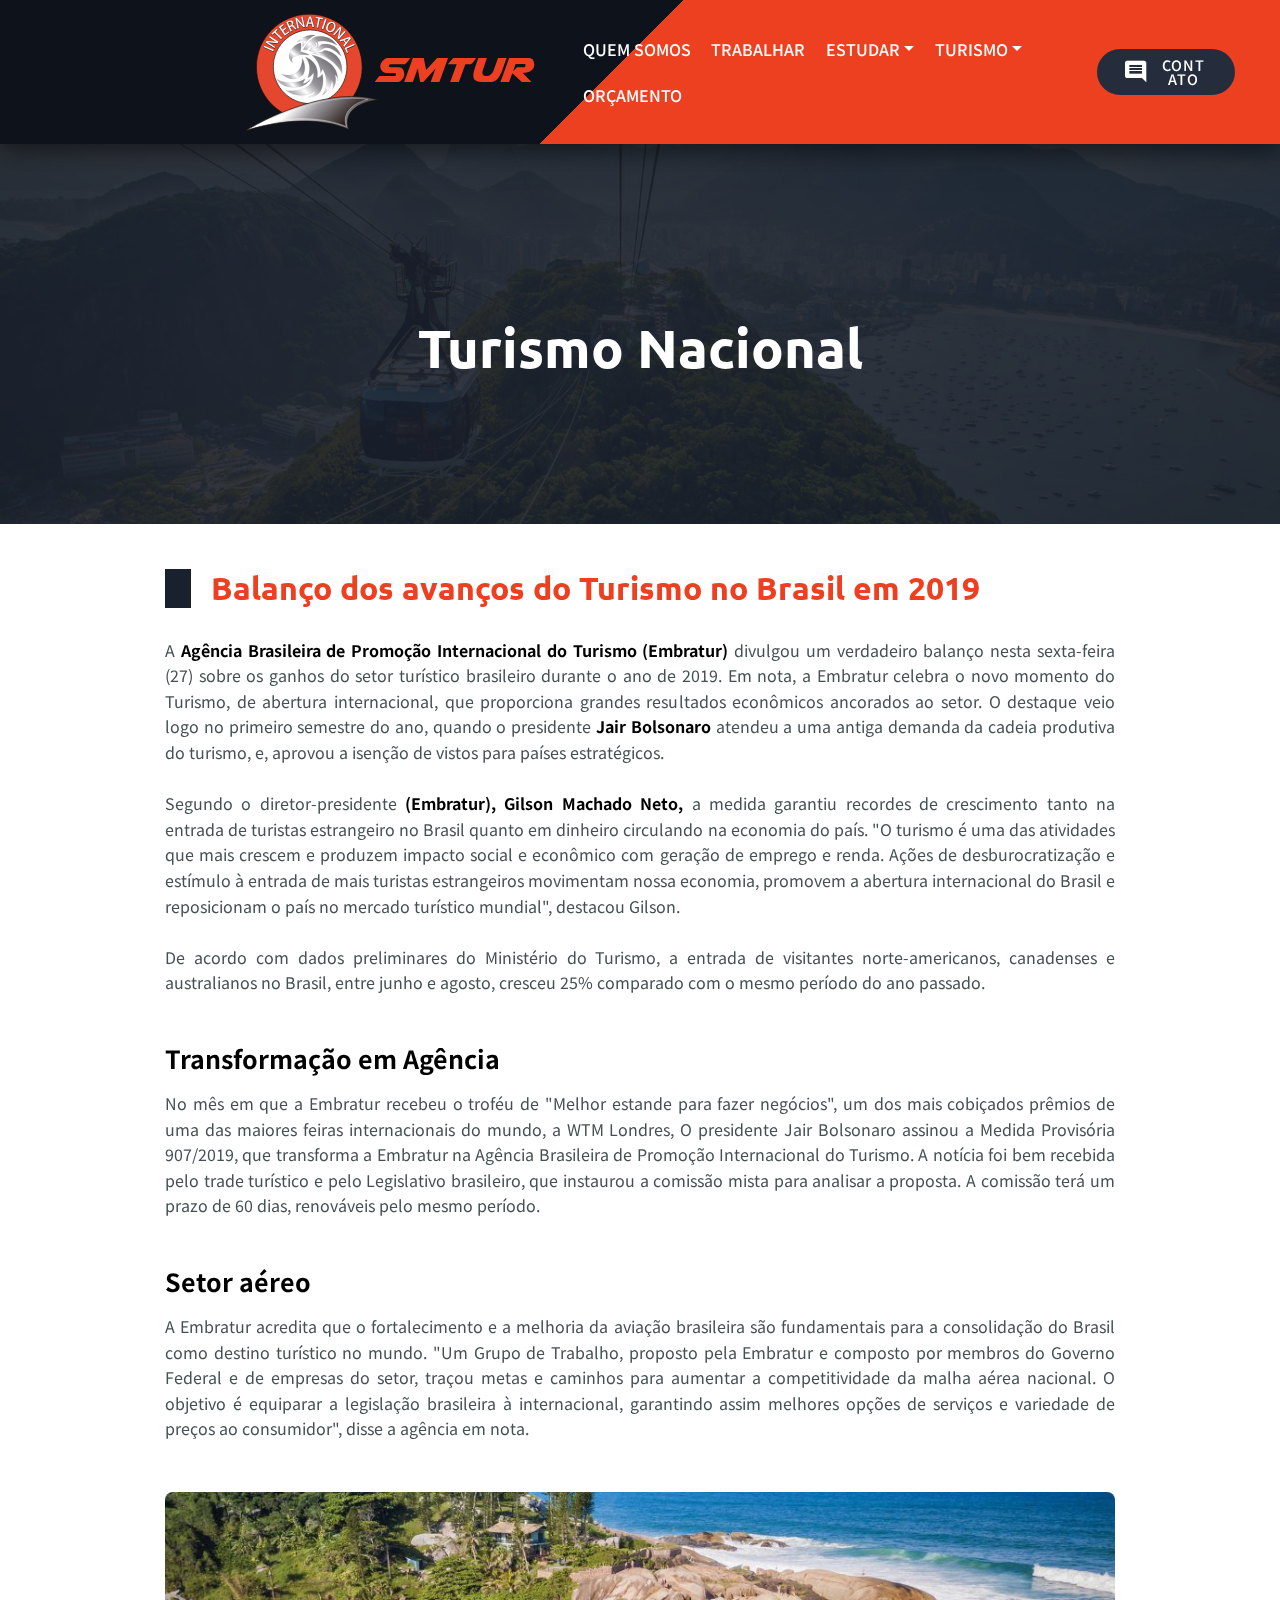
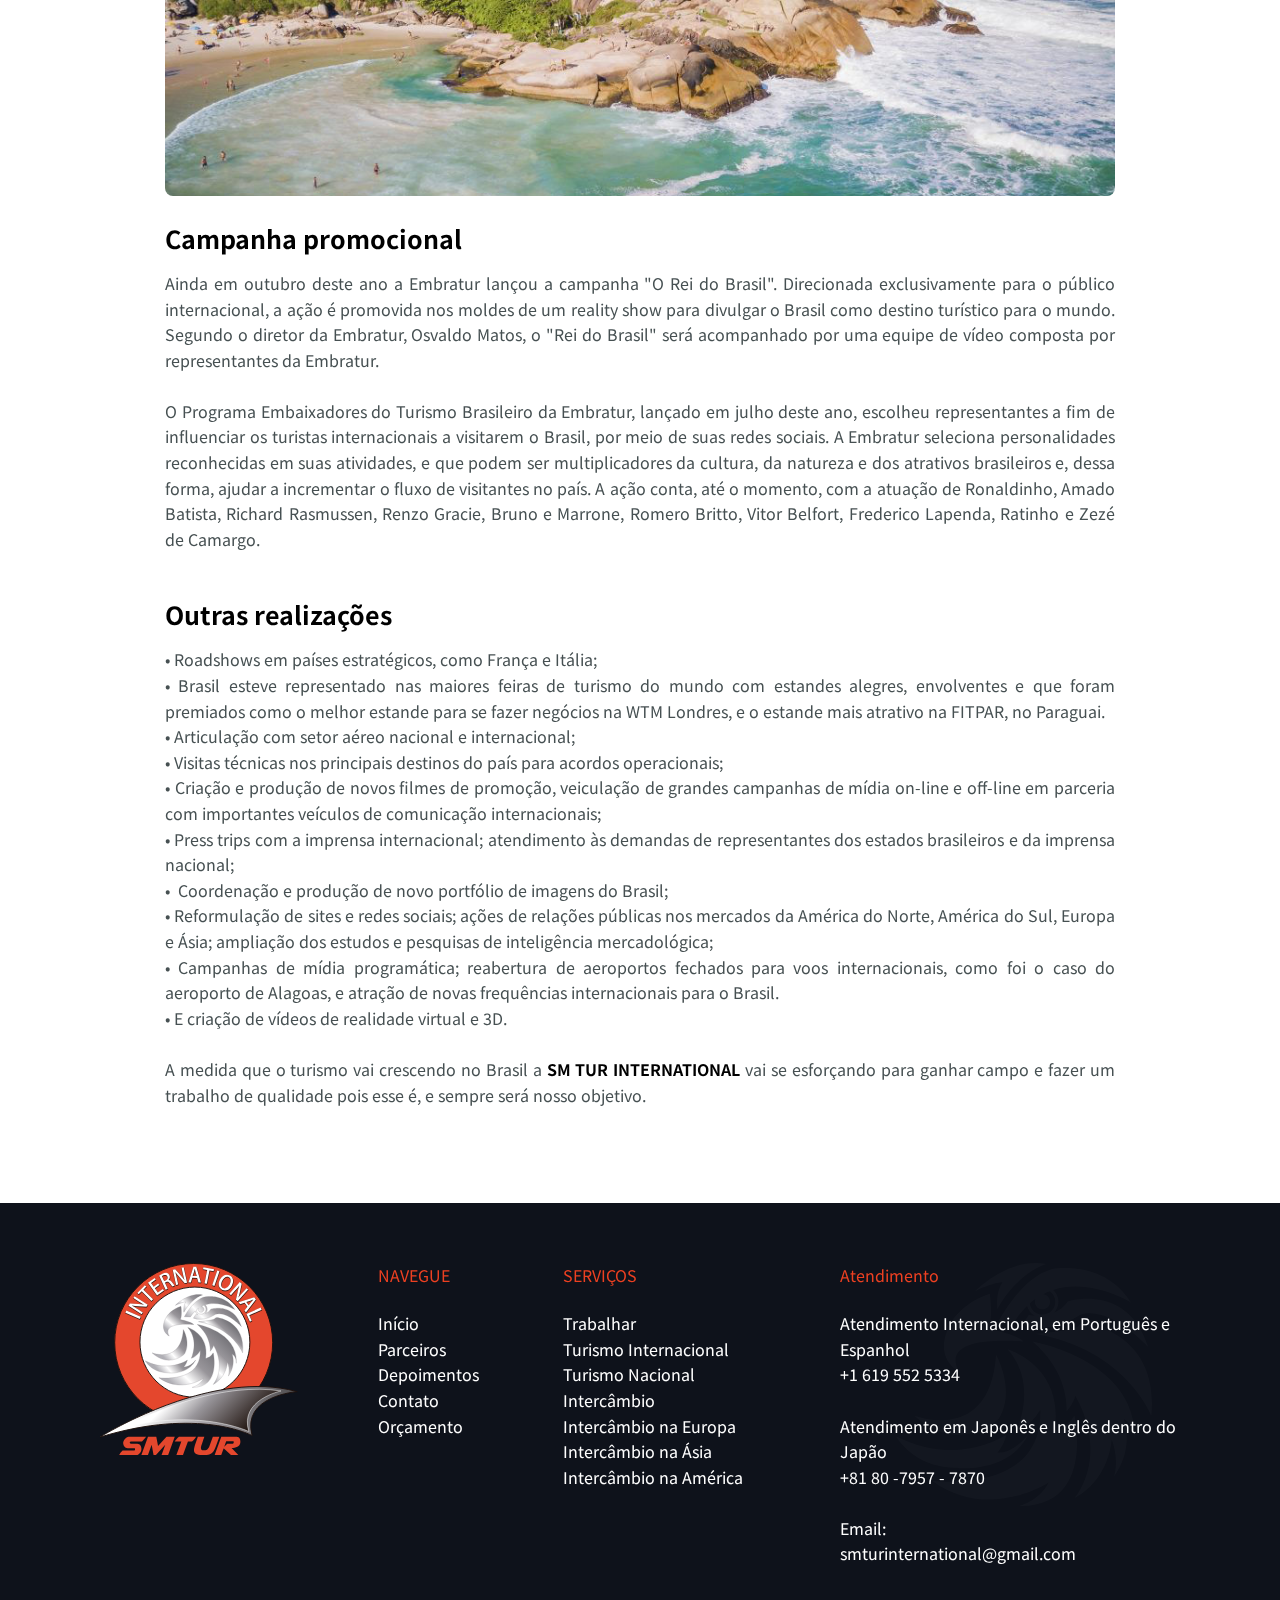
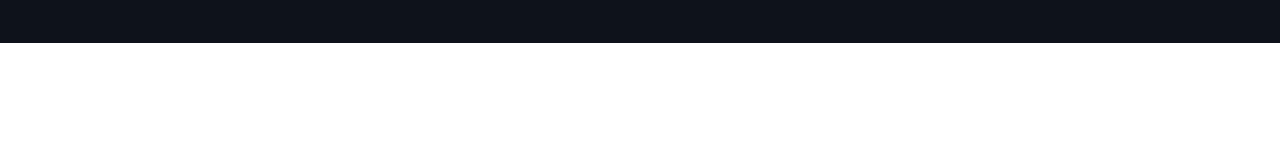
<file: turismo-nacional.html>
<!DOCTYPE html>
<html  >
<head>
  
  <meta charset="UTF-8">
  <meta http-equiv="X-UA-Compatible" content="IE=edge">
  
  <meta name="viewport" content="width=device-width, initial-scale=1, minimum-scale=1">
  <link rel="shortcut icon" href="assets/images/sm-tur-logo-favicon-128x128-1.png" type="image/x-icon">
  <meta name="description" content="">
  
  
  <title>Turismo Nacional - SM Tur International</title>
  <link rel="stylesheet" href="assets/web/assets/mobirise-icons/mobirise-icons.css">
  <link rel="stylesheet" href="assets/bootstrap-material-design-font/css/material.css">
  <link rel="stylesheet" href="assets/facebook-plugin/style.css">
  <link rel="stylesheet" href="assets/bootstrap/css/bootstrap.min.css">
  <link rel="stylesheet" href="assets/bootstrap/css/bootstrap-grid.min.css">
  <link rel="stylesheet" href="assets/bootstrap/css/bootstrap-reboot.min.css">
  <link rel="stylesheet" href="assets/dropdown/css/style.css">
  <link rel="stylesheet" href="assets/tether/tether.min.css">
  <link rel="stylesheet" href="assets/socicon/css/styles.css">
  <link rel="stylesheet" href="assets/theme/css/style.css">
  <link rel="preload" as="style" href="assets/mobirise/css/mbr-additional.css"><link rel="stylesheet" href="assets/mobirise/css/mbr-additional.css" type="text/css">
  
  
  

</head>
<body>
  <section class="menu cid-rVvjST9ea9" once="menu" id="menu2-7d">

    

    <nav class="navbar navbar-expand beta-menu navbar-dropdown align-items-center navbar-toggleable-sm">
        <button class="navbar-toggler navbar-toggler-right" type="button" data-toggle="collapse" data-target="#navbarSupportedContent" aria-controls="navbarSupportedContent" aria-expanded="false" aria-label="Toggle navigation">
            <div class="hamburger">
                <span></span>
                <span></span>
                <span></span>
                <span></span>
            </div>
        </button>
        <div class="menu-logo">
            <div class="navbar-brand">
                <span class="navbar-logo">
                    <a href="index.html">
                        <img src="assets/images/sm-tur-logo-menu-2.svg" alt="" title="" style="height: 8rem;">
                    </a>
                </span>
                
            </div>
        </div>
        <div class="collapse navbar-collapse" id="navbarSupportedContent">
            <ul class="navbar-nav nav-dropdown" data-app-modern-menu="true"><li class="nav-item">
                    <a class="nav-link link text-white display-7" href="quem-somos.html">
                        QUEM SOMOS</a>
                </li><li class="nav-item"><a class="nav-link link text-white display-7" href="trabalhar-e-estudar-no-japao.html">
                        TRABALHAR</a></li><li class="nav-item dropdown">
                    <a class="nav-link link text-white dropdown-toggle display-7" href="#" data-toggle="dropdown-submenu" aria-expanded="false">ESTUDAR</a><div class="dropdown-menu"><a class="text-white dropdown-item display-7" href="intercambio.html">INTERCÂMBIO</a><a class="text-white dropdown-item display-7" href="intercambio-san-diego.html">INTERCÂMBIO NA AMÉRICA</a><a class="text-white dropdown-item display-7" href="intercambio-na-europa.html">INTERCÂMBIO NA EUROPA</a><a class="text-white dropdown-item display-7" href="intercambio-na-asia.html">INTERCÂMBIO NA ÁSIA</a></div>
                </li><li class="nav-item dropdown"><a class="nav-link link text-white dropdown-toggle display-7" href="orcamento.html" data-toggle="dropdown-submenu" aria-expanded="true">TURISMO</a><div class="dropdown-menu"><a class="text-white dropdown-item display-7" href="turismo-internacional.html">TURISMO INTERNACIONAL</a><a class="text-white dropdown-item display-7" href="turismo-nacional.html">TURISMO NACIONAL</a></div></li><li class="nav-item"><a class="nav-link link text-white display-7" href="orcamento.html">
                        ORÇAMENTO</a></li></ul>
            <div class="navbar-buttons mbr-section-btn"><a class="btn btn-sm btn-success display-4" href="index.html#extForm15-43"><span class="mdi-communication-comment mbr-iconfont mbr-iconfont-btn"></span>
                    CONTATO</a></div>
        </div>
    </nav>
</section>

<section class="cid-rVvjSJkUGk mbr-parallax-background" id="header2-78">

    

    <div class="mbr-overlay" style="opacity: 0.9; background-color: rgb(25, 32, 46);"></div>

    <div class="container align-center">
        <div class="row justify-content-md-center">
            <div class="mbr-white col-md-10">
                <h1 class="mbr-section-title mbr-bold pb-3 mbr-fonts-style display-1">
                    Turismo Nacional</h1>
                
                
                
            </div>
        </div>
    </div>
    
</section>

<section class="header1 cid-rVvjSNifAw" id="header16-7a">

    

    

    <div class="container">
        <div class="row justify-content-md-center">
            <div class="col-md-10 align-center">
                <h1 class="mbr-section-title mbr-bold mbr-fonts-style display-2">Balanço dos avanços do Turismo no Brasil em 2019</h1>
                <p class="mbr-text mbr-fonts-style display-7">A <strong>Agência Brasileira de Promoção Internacional do Turismo (Embratur)</strong> divulgou um verdadeiro balanço nesta sexta-feira (27) sobre os ganhos do setor turístico brasileiro durante o ano de 2019. Em nota, a Embratur celebra o novo momento do Turismo, de abertura internacional, que proporciona grandes resultados econômicos ancorados ao setor. O destaque veio logo no primeiro semestre do ano, quando o presidente <strong>Jair Bolsonaro</strong> atendeu a uma antiga demanda da cadeia produtiva do turismo, e, aprovou a isenção de vistos para países estratégicos.
<br>
<br>Segundo o diretor-presidente <strong>(Embratur), Gilson Machado Neto,</strong> a medida garantiu recordes de crescimento tanto na entrada de turistas estrangeiro no Brasil quanto em dinheiro circulando na economia do país. "O turismo é uma das atividades que mais crescem e produzem impacto social e econômico com geração de emprego e renda. Ações de desburocratização e estímulo à entrada de mais turistas estrangeiros movimentam nossa economia, promovem a abertura internacional do Brasil e reposicionam o país no mercado turístico mundial", destacou Gilson.
<br>
<br>De acordo com dados preliminares do Ministério do Turismo, a entrada de visitantes norte-americanos, canadenses e australianos no Brasil, entre junho e agosto, cresceu 25% comparado com o mesmo período do ano passado.
<br></p> 
                <h2 class="subtitle-page mbr-fonts-style display-5"><strong>Transformação em Agência</strong></h2>
  <p class="mbr-text mbr-fonts-style display-7">No mês em que a Embratur recebeu o troféu de "Melhor estande para fazer negócios", um dos mais cobiçados prêmios de uma das maiores feiras internacionais do mundo, a WTM Londres, O presidente Jair Bolsonaro assinou a Medida Provisória 907/2019, que transforma a Embratur na Agência Brasileira de Promoção Internacional do Turismo. A notícia foi bem recebida pelo trade turístico e pelo Legislativo brasileiro, que instaurou a comissão mista para analisar a proposta. A comissão terá um prazo de 60 dias, renováveis pelo mesmo período.</p> 
<h2 class="subtitle-page mbr-fonts-style display-5"><strong>Setor aéreo</strong></h2>
 <p class="mbr-text mbr-fonts-style display-7">A Embratur acredita que o fortalecimento e a melhoria da aviação brasileira são fundamentais para a consolidação do Brasil como destino turístico no mundo. "Um Grupo de Trabalho, proposto pela Embratur e composto por membros do Governo Federal e de empresas do setor, traçou metas e caminhos para aumentar a competitividade da malha aérea nacional. O objetivo é equiparar a legislação brasileira à internacional, garantindo assim melhores opções de serviços e variedade de preços ao consumidor", disse a agência em nota.
</p>   
            </div>
            <div class="wrapper-image col-md-10">
            <img class="" src="assets/images/istock-1137074356-1-1024x575-1-1024x575.jpg" alt="" title="">
            </div>
              
             <div class="col-md-10 align-center">
                 <h2 class="subtitle-page mbr-fonts-style display-5"><strong>Campanha promocional</strong></h2>
                <p class="mbr-text mbr-fonts-style display-7">Ainda em outubro deste ano a Embratur lançou a campanha "O Rei do Brasil". Direcionada exclusivamente para o público internacional, a ação é promovida nos moldes de um reality show para divulgar o Brasil como destino turístico para o mundo. Segundo o diretor da Embratur, Osvaldo Matos, o "Rei do Brasil" será acompanhado por uma equipe de vídeo composta por representantes da Embratur. 
<br>
<br>O Programa Embaixadores do Turismo Brasileiro da Embratur, lançado em julho deste ano, escolheu representantes a fim de influenciar os turistas internacionais a visitarem o Brasil, por meio de suas redes sociais. A Embratur seleciona personalidades reconhecidas em suas atividades, e que podem ser multiplicadores da cultura, da natureza e dos atrativos brasileiros e, dessa forma, ajudar a incrementar o fluxo de visitantes no país. A ação conta, até o momento, com a atuação de Ronaldinho, Amado Batista, Richard Rasmussen, Renzo Gracie, Bruno e Marrone, Romero Britto, Vitor Belfort, Frederico Lapenda, Ratinho e Zezé de Camargo. 
<br>
                     </p><h2 class="subtitle-page mbr-fonts-style display-5"><strong>Outras realizações</strong></h2>
<p class="mbr-text mbr-fonts-style display-7">• Roadshows em países estratégicos, como França e Itália; <br>• Brasil esteve representado nas maiores feiras de turismo do mundo com estandes alegres, envolventes e que foram premiados como o melhor estande para se fazer negócios na WTM Londres, e o estande mais atrativo na FITPAR, no Paraguai. <br>• Articulação com setor aéreo nacional e internacional; <br>• Visitas técnicas nos principais destinos do país para acordos operacionais;<br>• Criação e produção de novos filmes de promoção, veiculação de grandes campanhas de mídia on-line e off-line em parceria com importantes veículos de comunicação internacionais; <br>• Press trips com a imprensa internacional; atendimento às demandas de representantes dos estados brasileiros e da imprensa nacional;<br>• &nbsp;Coordenação e produção de novo portfólio de imagens do Brasil;<br>• Reformulação de sites e redes sociais; ações de relações públicas nos mercados da América do Norte, América do Sul, Europa e Ásia; ampliação dos estudos e pesquisas de inteligência mercadológica; 
<br>• Campanhas de mídia programática; reabertura de aeroportos fechados para voos internacionais, como foi o caso do aeroporto de Alagoas, e atração de novas frequências internacionais para o Brasil. 
<br>• E criação de vídeos de realidade virtual e 3D. <br>
<br>A medida que o turismo vai crescendo no Brasil a <strong>SM TUR INTERNATIONAL</strong> vai se esforçando para ganhar campo e fazer um trabalho de qualidade pois esse é, e sempre será nosso objetivo. &nbsp;</p>
               
            </div>
           
        </div>
    </div>
</section>

<section class="footer3 cid-rW9CIsJh1H" id="footer3-8f">

    

    
 <img class="eagle" src="assets/images/sm-tur-logo-icone.svg" alt="" title="">
    <div class="container">
        <div class="media-container-row content">
            <div class="col-md-3 col-sm-4">
                <div class="mb-3 img-logo">
                    <a href="#top">
                         <img src="assets/images/sm-tur-logo-menu-1.svg" alt="" title="">
                    </a>
                </div>
            </div>
            <div class="col-md-2 col-sm-4">
                <p class="mb-4 mbr-fonts-style foot-title display-7">
                    NAVEGUE</p>
                <p class="mbr-text mbr-links-column mbr-fonts-style display-7"><a href="index.html" class="text-white">Início</a><br><a href="index.html#slider01-42" class="text-white">Parceiros</a><br><a href="index.html#testimonials-slider1-4h" class="text-white">Depoimentos</a><br><a href="index.html#extForm15-43" class="text-white">Contato</a><br><a href="orcamento.html" class="text-white">Orçamento</a></p>
            </div>
            <div class="col-md-3 col-sm-4">
                <p class="mb-4 mbr-fonts-style foot-title display-7">SERVIÇOS</p>
                <p class="mbr-text mbr-fonts-style mbr-links-column display-7"><a href="trabalhar.html" class="text-white">Trabalhar</a><br><a href="turismo-internacional.html" class="text-white">Turismo Internacional</a><br><a href="turismo-nacional.html" class="text-white">Turismo Nacional</a><br><a href="intercambio.html" class="text-white">Intercâmbio</a><br><a href="intercambio-na-europa.html" class="text-white">Intercâmbio na Europa</a><br><a href="intercambio-na-asia.html" class="text-white">Intercâmbio na Ásia</a><br><a href="intercambio-na-america.html" class="text-white">Intercâmbio na América</a><br></p>
            </div>
            <div class="col-md-4 col-sm-12">
                <p class="mb-4 mbr-fonts-style foot-title display-7">
                    Atendimento</p>
                <p class="mbr-text form-text mbr-fonts-style display-7">Atendimento Internacional, em Português e Espanhol
<br>+1 619 552 5334
<br>
<br>Atendimento em Japonês e Inglês dentro do Japão
<br>+81 80 -7957 - 7870<br><br>Email: <br>smturinternational@gmail.com</p>
                </div>

            </div>
        </div>
        
    
</section>

<section once="footers" class="cid-rVvjSRsWpO mbr-reveal" id="footer6-7c">

    

    

    <div class="container">
        <div class="media-container-row align-center mbr-white">
            <div class="col-12">
                <p class="mbr-text mb-0 mbr-fonts-style display-7">©2020 SM Tur International - Todos os direitos reservados</p>

		<div class="wpb_wrapper">
			<center><p class="text-copyright mbr-text mbr-fonts-style display-7">Desenvolvido por: <a href="https://www.sounet.com.br" target="_blank">
        <img src="assets/images/sounet-logo-branco.svg" align="middle" data-pagespeed-url-hash="https://www.sounet.com.br/images/logo.png" style="width: 92.5px; height: 22.5321px;">
    </a></p></center>
		</div>
	</div>
        </div>
    </div>
</section>


  <script src="assets/web/assets/jquery/jquery.min.js"></script>
  <script src="assets/popper/popper.min.js"></script>
  <script src="https://connect.facebook.net/en_US/sdk.js#xfbml=1&version=v2.5"></script>
  <script src="https://apis.google.com/js/plusone.js"></script>
  <script src="assets/facebook-plugin/facebook-script.js"></script>
  <script src="assets/bootstrap/js/bootstrap.min.js"></script>
  <script src="assets/smoothscroll/smooth-scroll.js"></script>
  <script src="assets/parallax/jarallax.min.js"></script>
  <script src="assets/dropdown/js/nav-dropdown.js"></script>
  <script src="assets/dropdown/js/navbar-dropdown.js"></script>
  <script src="assets/touchswipe/jquery.touch-swipe.min.js"></script>
  <script src="assets/tether/tether.min.js"></script>
  <script src="assets/theme/js/script.js"></script>
  
  

</body>
</html>
</file>
<file: assets/web/assets/mobirise-icons/mobirise-icons.css>
@font-face {
  font-family: 'MobiriseIcons';
  src:  url('mobirise-icons.eot?spat4u');
  src:  url('mobirise-icons.eot?spat4u#iefix') format('embedded-opentype'),
    url('mobirise-icons.ttf?spat4u') format('truetype'),
    url('mobirise-icons.woff?spat4u') format('woff'),
    url('mobirise-icons.svg?spat4u#MobiriseIcons') format('svg');
  font-weight: normal;
  font-style: normal;
  font-display: swap;
}

[class^="mbri-"], [class*=" mbri-"] {
  /* use !important to prevent issues with browser extensions that change fonts */
  font-family: MobiriseIcons !important;
  speak: none;
  font-style: normal;
  font-weight: normal;
  font-variant: normal;
  text-transform: none;
  line-height: 1;

  /* Better Font Rendering =========== */
  -webkit-font-smoothing: antialiased;
  -moz-osx-font-smoothing: grayscale;
}

.mbri-add-submenu:before {
  content: "\e900";
}
.mbri-alert:before {
  content: "\e901";
}
.mbri-align-center:before {
  content: "\e902";
}
.mbri-align-justify:before {
  content: "\e903";
}
.mbri-align-left:before {
  content: "\e904";
}
.mbri-align-right:before {
  content: "\e905";
}
.mbri-android:before {
  content: "\e906";
}
.mbri-apple:before {
  content: "\e907";
}
.mbri-arrow-down:before {
  content: "\e908";
}
.mbri-arrow-next:before {
  content: "\e909";
}
.mbri-arrow-prev:before {
  content: "\e90a";
}
.mbri-arrow-up:before {
  content: "\e90b";
}
.mbri-bold:before {
  content: "\e90c";
}
.mbri-bookmark:before {
  content: "\e90d";
}
.mbri-bootstrap:before {
  content: "\e90e";
}
.mbri-briefcase:before {
  content: "\e90f";
}
.mbri-browse:before {
  content: "\e910";
}
.mbri-bulleted-list:before {
  content: "\e911";
}
.mbri-calendar:before {
  content: "\e912";
}
.mbri-camera:before {
  content: "\e913";
}
.mbri-cart-add:before {
  content: "\e914";
}
.mbri-cart-full:before {
  content: "\e915";
}
.mbri-cash:before {
  content: "\e916";
}
.mbri-change-style:before {
  content: "\e917";
}
.mbri-chat:before {
  content: "\e918";
}
.mbri-clock:before {
  content: "\e919";
}
.mbri-close:before {
  content: "\e91a";
}
.mbri-cloud:before {
  content: "\e91b";
}
.mbri-code:before {
  content: "\e91c";
}
.mbri-contact-form:before {
  content: "\e91d";
}
.mbri-credit-card:before {
  content: "\e91e";
}
.mbri-cursor-click:before {
  content: "\e91f";
}
.mbri-cust-feedback:before {
  content: "\e920";
}
.mbri-database:before {
  content: "\e921";
}
.mbri-delivery:before {
  content: "\e922";
}
.mbri-desktop:before {
  content: "\e923";
}
.mbri-devices:before {
  content: "\e924";
}
.mbri-down:before {
  content: "\e925";
}
.mbri-download:before {
  content: "\e989";
}
.mbri-drag-n-drop:before {
  content: "\e927";
}
.mbri-drag-n-drop2:before {
  content: "\e928";
}
.mbri-edit:before {
  content: "\e929";
}
.mbri-edit2:before {
  content: "\e92a";
}
.mbri-error:before {
  content: "\e92b";
}
.mbri-extension:before {
  content: "\e92c";
}
.mbri-features:before {
  content: "\e92d";
}
.mbri-file:before {
  content: "\e92e";
}
.mbri-flag:before {
  content: "\e92f";
}
.mbri-folder:before {
  content: "\e930";
}
.mbri-gift:before {
  content: "\e931";
}
.mbri-github:before {
  content: "\e932";
}
.mbri-globe:before {
  content: "\e933";
}
.mbri-globe-2:before {
  content: "\e934";
}
.mbri-growing-chart:before {
  content: "\e935";
}
.mbri-hearth:before {
  content: "\e936";
}
.mbri-help:before {
  content: "\e937";
}
.mbri-home:before {
  content: "\e938";
}
.mbri-hot-cup:before {
  content: "\e939";
}
.mbri-idea:before {
  content: "\e93a";
}
.mbri-image-gallery:before {
  content: "\e93b";
}
.mbri-image-slider:before {
  content: "\e93c";
}
.mbri-info:before {
  content: "\e93d";
}
.mbri-italic:before {
  content: "\e93e";
}
.mbri-key:before {
  content: "\e93f";
}
.mbri-laptop:before {
  content: "\e940";
}
.mbri-layers:before {
  content: "\e941";
}
.mbri-left-right:before {
  content: "\e942";
}
.mbri-left:before {
  content: "\e943";
}
.mbri-letter:before {
  content: "\e944";
}
.mbri-like:before {
  content: "\e945";
}
.mbri-link:before {
  content: "\e946";
}
.mbri-lock:before {
  content: "\e947";
}
.mbri-login:before {
  content: "\e948";
}
.mbri-logout:before {
  content: "\e949";
}
.mbri-magic-stick:before {
  content: "\e94a";
}
.mbri-map-pin:before {
  content: "\e94b";
}
.mbri-menu:before {
  content: "\e94c";
}
.mbri-mobile:before {
  content: "\e94d";
}
.mbri-mobile2:before {
  content: "\e94e";
}
.mbri-mobirise:before {
  content: "\e94f";
}
.mbri-more-horizontal:before {
  content: "\e950";
}
.mbri-more-vertical:before {
  content: "\e951";
}
.mbri-music:before {
  content: "\e952";
}
.mbri-new-file:before {
  content: "\e953";
}
.mbri-numbered-list:before {
  content: "\e954";
}
.mbri-opened-folder:before {
  content: "\e955";
}
.mbri-pages:before {
  content: "\e956";
}
.mbri-paper-plane:before {
  content: "\e957";
}
.mbri-paperclip:before {
  content: "\e958";
}
.mbri-photo:before {
  content: "\e959";
}
.mbri-photos:before {
  content: "\e95a";
}
.mbri-pin:before {
  content: "\e95b";
}
.mbri-play:before {
  content: "\e95c";
}
.mbri-plus:before {
  content: "\e95d";
}
.mbri-preview:before {
  content: "\e95e";
}
.mbri-print:before {
  content: "\e95f";
}
.mbri-protect:before {
  content: "\e960";
}
.mbri-question:before {
  content: "\e961";
}
.mbri-quote-left:before {
  content: "\e962";
}
.mbri-quote-right:before {
  content: "\e963";
}
.mbri-refresh:before {
  content: "\e964";
}
.mbri-responsive:before {
  content: "\e965";
}
.mbri-right:before {
  content: "\e966";
}
.mbri-rocket:before {
  content: "\e967";
}
.mbri-sad-face:before {
  content: "\e968";
}
.mbri-sale:before {
  content: "\e969";
}
.mbri-save:before {
  content: "\e96a";
}
.mbri-search:before {
  content: "\e96b";
}
.mbri-setting:before {
  content: "\e96c";
}
.mbri-setting2:before {
  content: "\e96d";
}
.mbri-setting3:before {
  content: "\e96e";
}
.mbri-share:before {
  content: "\e96f";
}
.mbri-shopping-bag:before {
  content: "\e970";
}
.mbri-shopping-basket:before {
  content: "\e971";
}
.mbri-shopping-cart:before {
  content: "\e972";
}
.mbri-sites:before {
  content: "\e973";
}
.mbri-smile-face:before {
  content: "\e974";
}
.mbri-speed:before {
  content: "\e975";
}
.mbri-star:before {
  content: "\e976";
}
.mbri-success:before {
  content: "\e977";
}
.mbri-sun:before {
  content: "\e978";
}
.mbri-sun2:before {
  content: "\e979";
}
.mbri-tablet:before {
  content: "\e97a";
}
.mbri-tablet-vertical:before {
  content: "\e97b";
}
.mbri-target:before {
  content: "\e97c";
}
.mbri-timer:before {
  content: "\e97d";
}
.mbri-to-ftp:before {
  content: "\e97e";
}
.mbri-to-local-drive:before {
  content: "\e97f";
}
.mbri-touch-swipe:before {
  content: "\e980";
}
.mbri-touch:before {
  content: "\e981";
}
.mbri-trash:before {
  content: "\e982";
}
.mbri-underline:before {
  content: "\e983";
}
.mbri-unlink:before {
  content: "\e984";
}
.mbri-unlock:before {
  content: "\e985";
}
.mbri-up-down:before {
  content: "\e986";
}
.mbri-up:before {
  content: "\e987";
}
.mbri-update:before {
  content: "\e988";
}
.mbri-upload:before {
 content: "\e926"; 
}
.mbri-user:before {
  content: "\e98a";
}
.mbri-user2:before {
  content: "\e98b";
}
.mbri-users:before {
  content: "\e98c";
}
.mbri-video:before {
  content: "\e98d";
}
.mbri-video-play:before {
  content: "\e98e";
}
.mbri-watch:before {
  content: "\e98f";
}
.mbri-website-theme:before {
  content: "\e990";
}
.mbri-wifi:before {
  content: "\e991";
}
.mbri-windows:before {
  content: "\e992";
}
.mbri-zoom-out:before {
  content: "\e993";
}
.mbri-redo:before {
  content: "\e994";
}
.mbri-undo:before {
  content: "\e995";
}
</file>
<file: assets/bootstrap-material-design-font/css/material.css>
@font-face {
  font-family: 'Material-Design-Icons';
  src: url('../fonts/Material-Design-Icons.eot?3ocs8m');
  src: url('../fonts/Material-Design-Icons.eot?#iefix3ocs8m') format('embedded-opentype'), url('../fonts/Material-Design-Icons.woff?3ocs8m') format('woff'), url('../fonts/Material-Design-Icons.ttf?3ocs8m') format('truetype'), url('../fonts/Material-Design-Icons.svg?3ocs8m#Material-Design-Icons') format('svg');
  font-weight: normal;
  font-style: normal;
}
[class^="mdi-"],
[class*="mdi-"] {
  speak: none;
  display: inline-block;
  font-style: normal;
  font-variant:normal;
  font-weight:normal;
/*  font-size:24px;*/
  line-height:1;
  font-family:'Material-Design-Icons' !important;
  text-rendering: auto;
  
  -webkit-font-smoothing: antialiased;
  -moz-osx-font-smoothing: grayscale;
  -webkit-transform: translate(0, 0);
      -ms-transform: translate(0, 0);
          transform: translate(0, 0);
}
[class^="mdi-"]:before,
[class*="mdi-"]:before {
  display: inline-block;
  speak: none;
  text-decoration: inherit;
}
[class^="mdi-"].pull-left,
[class*="mdi-"].pull-left {
  margin-right: .3em;
}
[class^="mdi-"].pull-right,
[class*="mdi-"].pull-right {
  margin-left: .3em;
}
[class^="mdi-"].mdi-lg:before,
[class*="mdi-"].mdi-lg:before,
[class^="mdi-"].mdi-lg:after,
[class*="mdi-"].mdi-lg:after {
  font-size: 1.33333333em;
  line-height: 0.75em;
  vertical-align: -15%;
}
[class^="mdi-"].mdi-2x:before,
[class*="mdi-"].mdi-2x:before,
[class^="mdi-"].mdi-2x:after,
[class*="mdi-"].mdi-2x:after {
  font-size: 2em;
}
[class^="mdi-"].mdi-3x:before,
[class*="mdi-"].mdi-3x:before,
[class^="mdi-"].mdi-3x:after,
[class*="mdi-"].mdi-3x:after {
  font-size: 3em;
}
[class^="mdi-"].mdi-4x:before,
[class*="mdi-"].mdi-4x:before,
[class^="mdi-"].mdi-4x:after,
[class*="mdi-"].mdi-4x:after {
  font-size: 4em;
}
[class^="mdi-"].mdi-5x:before,
[class*="mdi-"].mdi-5x:before,
[class^="mdi-"].mdi-5x:after,
[class*="mdi-"].mdi-5x:after {
  font-size: 5em;
}
[class^="mdi-device-signal-cellular-"]:after,
[class^="mdi-device-battery-"]:after,
[class^="mdi-device-battery-charging-"]:after,
[class^="mdi-device-signal-cellular-connected-no-internet-"]:after,
[class^="mdi-device-signal-wifi-"]:after,
[class^="mdi-device-signal-wifi-statusbar-not-connected"]:after,
.mdi-device-network-wifi:after {
  opacity: .3;
  position: absolute;
  left: 0;
  top: 0;
  z-index: 1;
  display: inline-block;
  speak: none;
  text-decoration: inherit;
}
[class^="mdi-device-signal-cellular-"]:after {
  content: "\e758";
}
[class^="mdi-device-battery-"]:after {
  content: "\e735";
}
[class^="mdi-device-battery-charging-"]:after {
  content: "\e733";
}
[class^="mdi-device-signal-cellular-connected-no-internet-"]:after {
  content: "\e75d";
}
[class^="mdi-device-signal-wifi-"]:after,
.mdi-device-network-wifi:after {
  content: "\e765";
}
[class^="mdi-device-signal-wifi-statusbasr-not-connected"]:after {
  content: "\e8f7";
}
.mdi-device-signal-cellular-off:after,
.mdi-device-signal-cellular-null:after,
.mdi-device-signal-cellular-no-sim:after,
.mdi-device-signal-wifi-off:after,
.mdi-device-signal-wifi-4-bar:after,
.mdi-device-signal-cellular-4-bar:after,
.mdi-device-battery-alert:after,
.mdi-device-signal-cellular-connected-no-internet-4-bar:after,
.mdi-device-battery-std:after,
.mdi-device-battery-full .mdi-device-battery-unknown:after {
  content: "";
}
.mdi-fw {
  width: 1.28571429em;
  text-align: center;
}
.mdi-ul {
  padding-left: 0;
  margin-left: 2.14285714em;
  list-style-type: none;
}
.mdi-ul > li {
  position: relative;
}
.mdi-li {
  position: absolute;
  left: -2.14285714em;
  width: 2.14285714em;
  top: 0.14285714em;
  text-align: center;
}
.mdi-li.mdi-lg {
  left: -1.85714286em;
}
.mdi-border {
  padding: .2em .25em .15em;
  border: solid 0.08em #eeeeee;
  border-radius: .1em;
}
.mdi-spin {
  -webkit-animation: mdi-spin 2s infinite linear;
  animation: mdi-spin 2s infinite linear;
  -webkit-transform-origin: 50% 50%;
  -ms-transform-origin: 50% 50%;
      transform-origin: 50% 50%;
}
.mdi-pulse {
  -webkit-animation: mdi-spin 1s steps(8) infinite;
  animation: mdi-spin 1s steps(8) infinite;
  -webkit-transform-origin: 50% 50%;
  -ms-transform-origin: 50% 50%;
      transform-origin: 50% 50%;
}
@-webkit-keyframes mdi-spin {
  0% {
    -webkit-transform: rotate(0deg);
    transform: rotate(0deg);
  }
  100% {
    -webkit-transform: rotate(359deg);
    transform: rotate(359deg);
  }
}
@keyframes mdi-spin {
  0% {
    -webkit-transform: rotate(0deg);
    transform: rotate(0deg);
  }
  100% {
    -webkit-transform: rotate(359deg);
    transform: rotate(359deg);
  }
}
.mdi-rotate-90 {
  filter: progid:DXImageTransform.Microsoft.BasicImage(rotation=1);
  -webkit-transform: rotate(90deg);
  -ms-transform: rotate(90deg);
  transform: rotate(90deg);
}
.mdi-rotate-180 {
  filter: progid:DXImageTransform.Microsoft.BasicImage(rotation=2);
  -webkit-transform: rotate(180deg);
  -ms-transform: rotate(180deg);
  transform: rotate(180deg);
}
.mdi-rotate-270 {
  filter: progid:DXImageTransform.Microsoft.BasicImage(rotation=3);
  -webkit-transform: rotate(270deg);
  -ms-transform: rotate(270deg);
  transform: rotate(270deg);
}
.mdi-flip-horizontal {
  filter: progid:DXImageTransform.Microsoft.BasicImage(rotation=0, mirror=1);
  -webkit-transform: scale(-1, 1);
  -ms-transform: scale(-1, 1);
  transform: scale(-1, 1);
}
.mdi-flip-vertical {
  filter: progid:DXImageTransform.Microsoft.BasicImage(rotation=2, mirror=1);
  -webkit-transform: scale(1, -1);
  -ms-transform: scale(1, -1);
  transform: scale(1, -1);
}
:root .mdi-rotate-90,
:root .mdi-rotate-180,
:root .mdi-rotate-270,
:root .mdi-flip-horizontal,
:root .mdi-flip-vertical {
  -webkit-filter: none;
          filter: none;
}
.mdi-stack {
  position: relative;
  display: inline-block;
  width: 2em;
  height: 2em;
  line-height: 2em;
  vertical-align: middle;
}
.mdi-stack-1x,
.mdi-stack-2x {
  position: absolute;
  left: 0;
  width: 100%;
  text-align: center;
}
.mdi-stack-1x {
  line-height: inherit;
}
.mdi-stack-2x {
  font-size: 2em;
}
.mdi-inverse {
  color: #ffffff;
}
/* Start Icons */
.mdi-action-3d-rotation:before {
  content: "\e600";
}
.mdi-action-accessibility:before {
  content: "\e601";
}
.mdi-action-account-balance-wallet:before {
  content: "\e602";
}
.mdi-action-account-balance:before {
  content: "\e603";
}
.mdi-action-account-box:before {
  content: "\e604";
}
.mdi-action-account-child:before {
  content: "\e605";
}
.mdi-action-account-circle:before {
  content: "\e606";
}
.mdi-action-add-shopping-cart:before {
  content: "\e607";
}
.mdi-action-alarm-add:before {
  content: "\e608";
}
.mdi-action-alarm-off:before {
  content: "\e609";
}
.mdi-action-alarm-on:before {
  content: "\e60a";
}
.mdi-action-alarm:before {
  content: "\e60b";
}
.mdi-action-android:before {
  content: "\e60c";
}
.mdi-action-announcement:before {
  content: "\e60d";
}
.mdi-action-aspect-ratio:before {
  content: "\e60e";
}
.mdi-action-assessment:before {
  content: "\e60f";
}
.mdi-action-assignment-ind:before {
  content: "\e610";
}
.mdi-action-assignment-late:before {
  content: "\e611";
}
.mdi-action-assignment-return:before {
  content: "\e612";
}
.mdi-action-assignment-returned:before {
  content: "\e613";
}
.mdi-action-assignment-turned-in:before {
  content: "\e614";
}
.mdi-action-assignment:before {
  content: "\e615";
}
.mdi-action-autorenew:before {
  content: "\e616";
}
.mdi-action-backup:before {
  content: "\e617";
}
.mdi-action-book:before {
  content: "\e618";
}
.mdi-action-bookmark-outline:before {
  content: "\e619";
}
.mdi-action-bookmark:before {
  content: "\e61a";
}
.mdi-action-bug-report:before {
  content: "\e61b";
}
.mdi-action-cached:before {
  content: "\e61c";
}
.mdi-action-check-circle:before {
  content: "\e61d";
}
.mdi-action-class:before {
  content: "\e61e";
}
.mdi-action-credit-card:before {
  content: "\e61f";
}
.mdi-action-dashboard:before {
  content: "\e620";
}
.mdi-action-delete:before {
  content: "\e621";
}
.mdi-action-description:before {
  content: "\e622";
}
.mdi-action-dns:before {
  content: "\e623";
}
.mdi-action-done-all:before {
  content: "\e624";
}
.mdi-action-done:before {
  content: "\e625";
}
.mdi-action-event:before {
  content: "\e626";
}
.mdi-action-exit-to-app:before {
  content: "\e627";
}
.mdi-action-explore:before {
  content: "\e628";
}
.mdi-action-extension:before {
  content: "\e629";
}
.mdi-action-face-unlock:before {
  content: "\e62a";
}
.mdi-action-favorite-outline:before {
  content: "\e62b";
}
.mdi-action-favorite:before {
  content: "\e62c";
}
.mdi-action-find-in-page:before {
  content: "\e62d";
}
.mdi-action-find-replace:before {
  content: "\e62e";
}
.mdi-action-flip-to-back:before {
  content: "\e62f";
}
.mdi-action-flip-to-front:before {
  content: "\e630";
}
.mdi-action-get-app:before {
  content: "\e631";
}
.mdi-action-grade:before {
  content: "\e632";
}
.mdi-action-group-work:before {
  content: "\e633";
}
.mdi-action-help:before {
  content: "\e634";
}
.mdi-action-highlight-remove:before {
  content: "\e635";
}
.mdi-action-history:before {
  content: "\e636";
}
.mdi-action-home:before {
  content: "\e637";
}
.mdi-action-https:before {
  content: "\e638";
}
.mdi-action-info-outline:before {
  content: "\e639";
}
.mdi-action-info:before {
  content: "\e63a";
}
.mdi-action-input:before {
  content: "\e63b";
}
.mdi-action-invert-colors:before {
  content: "\e63c";
}
.mdi-action-label-outline:before {
  content: "\e63d";
}
.mdi-action-label:before {
  content: "\e63e";
}
.mdi-action-language:before {
  content: "\e63f";
}
.mdi-action-launch:before {
  content: "\e640";
}
.mdi-action-list:before {
  content: "\e641";
}
.mdi-action-lock-open:before {
  content: "\e642";
}
.mdi-action-lock-outline:before {
  content: "\e643";
}
.mdi-action-lock:before {
  content: "\e644";
}
.mdi-action-loyalty:before {
  content: "\e645";
}
.mdi-action-markunread-mailbox:before {
  content: "\e646";
}
.mdi-action-note-add:before {
  content: "\e647";
}
.mdi-action-open-in-browser:before {
  content: "\e648";
}
.mdi-action-open-in-new:before {
  content: "\e649";
}
.mdi-action-open-with:before {
  content: "\e64a";
}
.mdi-action-pageview:before {
  content: "\e64b";
}
.mdi-action-payment:before {
  content: "\e64c";
}
.mdi-action-perm-camera-mic:before {
  content: "\e64d";
}
.mdi-action-perm-contact-cal:before {
  content: "\e64e";
}
.mdi-action-perm-data-setting:before {
  content: "\e64f";
}
.mdi-action-perm-device-info:before {
  content: "\e650";
}
.mdi-action-perm-identity:before {
  content: "\e651";
}
.mdi-action-perm-media:before {
  content: "\e652";
}
.mdi-action-perm-phone-msg:before {
  content: "\e653";
}
.mdi-action-perm-scan-wifi:before {
  content: "\e654";
}
.mdi-action-picture-in-picture:before {
  content: "\e655";
}
.mdi-action-polymer:before {
  content: "\e656";
}
.mdi-action-print:before {
  content: "\e657";
}
.mdi-action-query-builder:before {
  content: "\e658";
}
.mdi-action-question-answer:before {
  content: "\e659";
}
.mdi-action-receipt:before {
  content: "\e65a";
}
.mdi-action-redeem:before {
  content: "\e65b";
}
.mdi-action-reorder:before {
  content: "\e65c";
}
.mdi-action-report-problem:before {
  content: "\e65d";
}
.mdi-action-restore:before {
  content: "\e65e";
}
.mdi-action-room:before {
  content: "\e65f";
}
.mdi-action-schedule:before {
  content: "\e660";
}
.mdi-action-search:before {
  content: "\e661";
}
.mdi-action-settings-applications:before {
  content: "\e662";
}
.mdi-action-settings-backup-restore:before {
  content: "\e663";
}
.mdi-action-settings-bluetooth:before {
  content: "\e664";
}
.mdi-action-settings-cell:before {
  content: "\e665";
}
.mdi-action-settings-display:before {
  content: "\e666";
}
.mdi-action-settings-ethernet:before {
  content: "\e667";
}
.mdi-action-settings-input-antenna:before {
  content: "\e668";
}
.mdi-action-settings-input-component:before {
  content: "\e669";
}
.mdi-action-settings-input-composite:before {
  content: "\e66a";
}
.mdi-action-settings-input-hdmi:before {
  content: "\e66b";
}
.mdi-action-settings-input-svideo:before {
  content: "\e66c";
}
.mdi-action-settings-overscan:before {
  content: "\e66d";
}
.mdi-action-settings-phone:before {
  content: "\e66e";
}
.mdi-action-settings-power:before {
  content: "\e66f";
}
.mdi-action-settings-remote:before {
  content: "\e670";
}
.mdi-action-settings-voice:before {
  content: "\e671";
}
.mdi-action-settings:before {
  content: "\e672";
}
.mdi-action-shop-two:before {
  content: "\e673";
}
.mdi-action-shop:before {
  content: "\e674";
}
.mdi-action-shopping-basket:before {
  content: "\e675";
}
.mdi-action-shopping-cart:before {
  content: "\e676";
}
.mdi-action-speaker-notes:before {
  content: "\e677";
}
.mdi-action-spellcheck:before {
  content: "\e678";
}
.mdi-action-star-rate:before {
  content: "\e679";
}
.mdi-action-stars:before {
  content: "\e67a";
}
.mdi-action-store:before {
  content: "\e67b";
}
.mdi-action-subject:before {
  content: "\e67c";
}
.mdi-action-supervisor-account:before {
  content: "\e67d";
}
.mdi-action-swap-horiz:before {
  content: "\e67e";
}
.mdi-action-swap-vert-circle:before {
  content: "\e67f";
}
.mdi-action-swap-vert:before {
  content: "\e680";
}
.mdi-action-system-update-tv:before {
  content: "\e681";
}
.mdi-action-tab-unselected:before {
  content: "\e682";
}
.mdi-action-tab:before {
  content: "\e683";
}
.mdi-action-theaters:before {
  content: "\e684";
}
.mdi-action-thumb-down:before {
  content: "\e685";
}
.mdi-action-thumb-up:before {
  content: "\e686";
}
.mdi-action-thumbs-up-down:before {
  content: "\e687";
}
.mdi-action-toc:before {
  content: "\e688";
}
.mdi-action-today:before {
  content: "\e689";
}
.mdi-action-track-changes:before {
  content: "\e68a";
}
.mdi-action-translate:before {
  content: "\e68b";
}
.mdi-action-trending-down:before {
  content: "\e68c";
}
.mdi-action-trending-neutral:before {
  content: "\e68d";
}
.mdi-action-trending-up:before {
  content: "\e68e";
}
.mdi-action-turned-in-not:before {
  content: "\e68f";
}
.mdi-action-turned-in:before {
  content: "\e690";
}
.mdi-action-verified-user:before {
  content: "\e691";
}
.mdi-action-view-agenda:before {
  content: "\e692";
}
.mdi-action-view-array:before {
  content: "\e693";
}
.mdi-action-view-carousel:before {
  content: "\e694";
}
.mdi-action-view-column:before {
  content: "\e695";
}
.mdi-action-view-day:before {
  content: "\e696";
}
.mdi-action-view-headline:before {
  content: "\e697";
}
.mdi-action-view-list:before {
  content: "\e698";
}
.mdi-action-view-module:before {
  content: "\e699";
}
.mdi-action-view-quilt:before {
  content: "\e69a";
}
.mdi-action-view-stream:before {
  content: "\e69b";
}
.mdi-action-view-week:before {
  content: "\e69c";
}
.mdi-action-visibility-off:before {
  content: "\e69d";
}
.mdi-action-visibility:before {
  content: "\e69e";
}
.mdi-action-wallet-giftcard:before {
  content: "\e69f";
}
.mdi-action-wallet-membership:before {
  content: "\e6a0";
}
.mdi-action-wallet-travel:before {
  content: "\e6a1";
}
.mdi-action-work:before {
  content: "\e6a2";
}
.mdi-alert-error:before {
  content: "\e6a3";
}
.mdi-alert-warning:before {
  content: "\e6a4";
}
.mdi-av-album:before {
  content: "\e6a5";
}
.mdi-av-closed-caption:before {
  content: "\e6a6";
}
.mdi-av-equalizer:before {
  content: "\e6a7";
}
.mdi-av-explicit:before {
  content: "\e6a8";
}
.mdi-av-fast-forward:before {
  content: "\e6a9";
}
.mdi-av-fast-rewind:before {
  content: "\e6aa";
}
.mdi-av-games:before {
  content: "\e6ab";
}
.mdi-av-hearing:before {
  content: "\e6ac";
}
.mdi-av-high-quality:before {
  content: "\e6ad";
}
.mdi-av-loop:before {
  content: "\e6ae";
}
.mdi-av-mic-none:before {
  content: "\e6af";
}
.mdi-av-mic-off:before {
  content: "\e6b0";
}
.mdi-av-mic:before {
  content: "\e6b1";
}
.mdi-av-movie:before {
  content: "\e6b2";
}
.mdi-av-my-library-add:before {
  content: "\e6b3";
}
.mdi-av-my-library-books:before {
  content: "\e6b4";
}
.mdi-av-my-library-music:before {
  content: "\e6b5";
}
.mdi-av-new-releases:before {
  content: "\e6b6";
}
.mdi-av-not-interested:before {
  content: "\e6b7";
}
.mdi-av-pause-circle-fill:before {
  content: "\e6b8";
}
.mdi-av-pause-circle-outline:before {
  content: "\e6b9";
}
.mdi-av-pause:before {
  content: "\e6ba";
}
.mdi-av-play-arrow:before {
  content: "\e6bb";
}
.mdi-av-play-circle-fill:before {
  content: "\e6bc";
}
.mdi-av-play-circle-outline:before {
  content: "\e6bd";
}
.mdi-av-play-shopping-bag:before {
  content: "\e6be";
}
.mdi-av-playlist-add:before {
  content: "\e6bf";
}
.mdi-av-queue-music:before {
  content: "\e6c0";
}
.mdi-av-queue:before {
  content: "\e6c1";
}
.mdi-av-radio:before {
  content: "\e6c2";
}
.mdi-av-recent-actors:before {
  content: "\e6c3";
}
.mdi-av-repeat-one:before {
  content: "\e6c4";
}
.mdi-av-repeat:before {
  content: "\e6c5";
}
.mdi-av-replay:before {
  content: "\e6c6";
}
.mdi-av-shuffle:before {
  content: "\e6c7";
}
.mdi-av-skip-next:before {
  content: "\e6c8";
}
.mdi-av-skip-previous:before {
  content: "\e6c9";
}
.mdi-av-snooze:before {
  content: "\e6ca";
}
.mdi-av-stop:before {
  content: "\e6cb";
}
.mdi-av-subtitles:before {
  content: "\e6cc";
}
.mdi-av-surround-sound:before {
  content: "\e6cd";
}
.mdi-av-timer:before {
  content: "\e6ce";
}
.mdi-av-video-collection:before {
  content: "\e6cf";
}
.mdi-av-videocam-off:before {
  content: "\e6d0";
}
.mdi-av-videocam:before {
  content: "\e6d1";
}
.mdi-av-volume-down:before {
  content: "\e6d2";
}
.mdi-av-volume-mute:before {
  content: "\e6d3";
}
.mdi-av-volume-off:before {
  content: "\e6d4";
}
.mdi-av-volume-up:before {
  content: "\e6d5";
}
.mdi-av-web:before {
  content: "\e6d6";
}
.mdi-communication-business:before {
  content: "\e6d7";
}
.mdi-communication-call-end:before {
  content: "\e6d8";
}
.mdi-communication-call-made:before {
  content: "\e6d9";
}
.mdi-communication-call-merge:before {
  content: "\e6da";
}
.mdi-communication-call-missed:before {
  content: "\e6db";
}
.mdi-communication-call-received:before {
  content: "\e6dc";
}
.mdi-communication-call-split:before {
  content: "\e6dd";
}
.mdi-communication-call:before {
  content: "\e6de";
}
.mdi-communication-chat:before {
  content: "\e6df";
}
.mdi-communication-clear-all:before {
  content: "\e6e0";
}
.mdi-communication-comment:before {
  content: "\e6e1";
}
.mdi-communication-contacts:before {
  content: "\e6e2";
}
.mdi-communication-dialer-sip:before {
  content: "\e6e3";
}
.mdi-communication-dialpad:before {
  content: "\e6e4";
}
.mdi-communication-dnd-on:before {
  content: "\e6e5";
}
.mdi-communication-email:before {
  content: "\e6e6";
}
.mdi-communication-forum:before {
  content: "\e6e7";
}
.mdi-communication-import-export:before {
  content: "\e6e8";
}
.mdi-communication-invert-colors-off:before {
  content: "\e6e9";
}
.mdi-communication-invert-colors-on:before {
  content: "\e6ea";
}
.mdi-communication-live-help:before {
  content: "\e6eb";
}
.mdi-communication-location-off:before {
  content: "\e6ec";
}
.mdi-communication-location-on:before {
  content: "\e6ed";
}
.mdi-communication-message:before {
  content: "\e6ee";
}
.mdi-communication-messenger:before {
  content: "\e6ef";
}
.mdi-communication-no-sim:before {
  content: "\e6f0";
}
.mdi-communication-phone:before {
  content: "\e6f1";
}
.mdi-communication-portable-wifi-off:before {
  content: "\e6f2";
}
.mdi-communication-quick-contacts-dialer:before {
  content: "\e6f3";
}
.mdi-communication-quick-contacts-mail:before {
  content: "\e6f4";
}
.mdi-communication-ring-volume:before {
  content: "\e6f5";
}
.mdi-communication-stay-current-landscape:before {
  content: "\e6f6";
}
.mdi-communication-stay-current-portrait:before {
  content: "\e6f7";
}
.mdi-communication-stay-primary-landscape:before {
  content: "\e6f8";
}
.mdi-communication-stay-primary-portrait:before {
  content: "\e6f9";
}
.mdi-communication-swap-calls:before {
  content: "\e6fa";
}
.mdi-communication-textsms:before {
  content: "\e6fb";
}
.mdi-communication-voicemail:before {
  content: "\e6fc";
}
.mdi-communication-vpn-key:before {
  content: "\e6fd";
}
.mdi-content-add-box:before {
  content: "\e6fe";
}
.mdi-content-add-circle-outline:before {
  content: "\e6ff";
}
.mdi-content-add-circle:before {
  content: "\e700";
}
.mdi-content-add:before {
  content: "\e701";
}
.mdi-content-archive:before {
  content: "\e702";
}
.mdi-content-backspace:before {
  content: "\e703";
}
.mdi-content-block:before {
  content: "\e704";
}
.mdi-content-clear:before {
  content: "\e705";
}
.mdi-content-content-copy:before {
  content: "\e706";
}
.mdi-content-content-cut:before {
  content: "\e707";
}
.mdi-content-content-paste:before {
  content: "\e708";
}
.mdi-content-create:before {
  content: "\e709";
}
.mdi-content-drafts:before {
  content: "\e70a";
}
.mdi-content-filter-list:before {
  content: "\e70b";
}
.mdi-content-flag:before {
  content: "\e70c";
}
.mdi-content-forward:before {
  content: "\e70d";
}
.mdi-content-gesture:before {
  content: "\e70e";
}
.mdi-content-inbox:before {
  content: "\e70f";
}
.mdi-content-link:before {
  content: "\e710";
}
.mdi-content-mail:before {
  content: "\e711";
}
.mdi-content-markunread:before {
  content: "\e712";
}
.mdi-content-redo:before {
  content: "\e713";
}
.mdi-content-remove-circle-outline:before {
  content: "\e714";
}
.mdi-content-remove-circle:before {
  content: "\e715";
}
.mdi-content-remove:before {
  content: "\e716";
}
.mdi-content-reply-all:before {
  content: "\e717";
}
.mdi-content-reply:before {
  content: "\e718";
}
.mdi-content-report:before {
  content: "\e719";
}
.mdi-content-save:before {
  content: "\e71a";
}
.mdi-content-select-all:before {
  content: "\e71b";
}
.mdi-content-send:before {
  content: "\e71c";
}
.mdi-content-sort:before {
  content: "\e71d";
}
.mdi-content-text-format:before {
  content: "\e71e";
}
.mdi-content-undo:before {
  content: "\e71f";
}
.mdi-editor-attach-file:before {
  content: "\e776";
}
.mdi-editor-attach-money:before {
  content: "\e777";
}
.mdi-editor-border-all:before {
  content: "\e778";
}
.mdi-editor-border-bottom:before {
  content: "\e779";
}
.mdi-editor-border-clear:before {
  content: "\e77a";
}
.mdi-editor-border-color:before {
  content: "\e77b";
}
.mdi-editor-border-horizontal:before {
  content: "\e77c";
}
.mdi-editor-border-inner:before {
  content: "\e77d";
}
.mdi-editor-border-left:before {
  content: "\e77e";
}
.mdi-editor-border-outer:before {
  content: "\e77f";
}
.mdi-editor-border-right:before {
  content: "\e780";
}
.mdi-editor-border-style:before {
  content: "\e781";
}
.mdi-editor-border-top:before {
  content: "\e782";
}
.mdi-editor-border-vertical:before {
  content: "\e783";
}
.mdi-editor-format-align-center:before {
  content: "\e784";
}
.mdi-editor-format-align-justify:before {
  content: "\e785";
}
.mdi-editor-format-align-left:before {
  content: "\e786";
}
.mdi-editor-format-align-right:before {
  content: "\e787";
}
.mdi-editor-format-bold:before {
  content: "\e788";
}
.mdi-editor-format-clear:before {
  content: "\e789";
}
.mdi-editor-format-color-fill:before {
  content: "\e78a";
}
.mdi-editor-format-color-reset:before {
  content: "\e78b";
}
.mdi-editor-format-color-text:before {
  content: "\e78c";
}
.mdi-editor-format-indent-decrease:before {
  content: "\e78d";
}
.mdi-editor-format-indent-increase:before {
  content: "\e78e";
}
.mdi-editor-format-italic:before {
  content: "\e78f";
}
.mdi-editor-format-line-spacing:before {
  content: "\e790";
}
.mdi-editor-format-list-bulleted:before {
  content: "\e791";
}
.mdi-editor-format-list-numbered:before {
  content: "\e792";
}
.mdi-editor-format-paint:before {
  content: "\e793";
}
.mdi-editor-format-quote:before {
  content: "\e794";
}
.mdi-editor-format-size:before {
  content: "\e795";
}
.mdi-editor-format-strikethrough:before {
  content: "\e796";
}
.mdi-editor-format-textdirection-l-to-r:before {
  content: "\e797";
}
.mdi-editor-format-textdirection-r-to-l:before {
  content: "\e798";
}
.mdi-editor-format-underline:before {
  content: "\e799";
}
.mdi-editor-functions:before {
  content: "\e79a";
}
.mdi-editor-insert-chart:before {
  content: "\e79b";
}
.mdi-editor-insert-comment:before {
  content: "\e79c";
}
.mdi-editor-insert-drive-file:before {
  content: "\e79d";
}
.mdi-editor-insert-emoticon:before {
  content: "\e79e";
}
.mdi-editor-insert-invitation:before {
  content: "\e79f";
}
.mdi-editor-insert-link:before {
  content: "\e7a0";
}
.mdi-editor-insert-photo:before {
  content: "\e7a1";
}
.mdi-editor-merge-type:before {
  content: "\e7a2";
}
.mdi-editor-mode-comment:before {
  content: "\e7a3";
}
.mdi-editor-mode-edit:before {
  content: "\e7a4";
}
.mdi-editor-publish:before {
  content: "\e7a5";
}
.mdi-editor-vertical-align-bottom:before {
  content: "\e7a6";
}
.mdi-editor-vertical-align-center:before {
  content: "\e7a7";
}
.mdi-editor-vertical-align-top:before {
  content: "\e7a8";
}
.mdi-editor-wrap-text:before {
  content: "\e7a9";
}
.mdi-file-attachment:before {
  content: "\e7aa";
}
.mdi-file-cloud-circle:before {
  content: "\e7ab";
}
.mdi-file-cloud-done:before {
  content: "\e7ac";
}
.mdi-file-cloud-download:before {
  content: "\e7ad";
}
.mdi-file-cloud-off:before {
  content: "\e7ae";
}
.mdi-file-cloud-queue:before {
  content: "\e7af";
}
.mdi-file-cloud-upload:before {
  content: "\e7b0";
}
.mdi-file-cloud:before {
  content: "\e7b1";
}
.mdi-file-file-download:before {
  content: "\e7b2";
}
.mdi-file-file-upload:before {
  content: "\e7b3";
}
.mdi-file-folder-open:before {
  content: "\e7b4";
}
.mdi-file-folder-shared:before {
  content: "\e7b5";
}
.mdi-file-folder:before {
  content: "\e7b6";
}
.mdi-device-access-alarm:before {
  content: "\e720";
}
.mdi-device-access-alarms:before {
  content: "\e721";
}
.mdi-device-access-time:before {
  content: "\e722";
}
.mdi-device-add-alarm:before {
  content: "\e723";
}
.mdi-device-airplanemode-off:before {
  content: "\e724";
}
.mdi-device-airplanemode-on:before {
  content: "\e725";
}
.mdi-device-battery-20:before {
  content: "\e726";
}
.mdi-device-battery-30:before {
  content: "\e727";
}
.mdi-device-battery-50:before {
  content: "\e728";
}
.mdi-device-battery-60:before {
  content: "\e729";
}
.mdi-device-battery-80:before {
  content: "\e72a";
}
.mdi-device-battery-90:before {
  content: "\e72b";
}
.mdi-device-battery-alert:before {
  content: "\e72c";
}
.mdi-device-battery-charging-20:before {
  content: "\e72d";
}
.mdi-device-battery-charging-30:before {
  content: "\e72e";
}
.mdi-device-battery-charging-50:before {
  content: "\e72f";
}
.mdi-device-battery-charging-60:before {
  content: "\e730";
}
.mdi-device-battery-charging-80:before {
  content: "\e731";
}
.mdi-device-battery-charging-90:before {
  content: "\e732";
}
.mdi-device-battery-charging-full:before {
  content: "\e733";
}
.mdi-device-battery-full:before {
  content: "\e734";
}
.mdi-device-battery-std:before {
  content: "\e735";
}
.mdi-device-battery-unknown:before {
  content: "\e736";
}
.mdi-device-bluetooth-connected:before {
  content: "\e737";
}
.mdi-device-bluetooth-disabled:before {
  content: "\e738";
}
.mdi-device-bluetooth-searching:before {
  content: "\e739";
}
.mdi-device-bluetooth:before {
  content: "\e73a";
}
.mdi-device-brightness-auto:before {
  content: "\e73b";
}
.mdi-device-brightness-high:before {
  content: "\e73c";
}
.mdi-device-brightness-low:before {
  content: "\e73d";
}
.mdi-device-brightness-medium:before {
  content: "\e73e";
}
.mdi-device-data-usage:before {
  content: "\e73f";
}
.mdi-device-developer-mode:before {
  content: "\e740";
}
.mdi-device-devices:before {
  content: "\e741";
}
.mdi-device-dvr:before {
  content: "\e742";
}
.mdi-device-gps-fixed:before {
  content: "\e743";
}
.mdi-device-gps-not-fixed:before {
  content: "\e744";
}
.mdi-device-gps-off:before {
  content: "\e745";
}
.mdi-device-location-disabled:before {
  content: "\e746";
}
.mdi-device-location-searching:before {
  content: "\e747";
}
.mdi-device-multitrack-audio:before {
  content: "\e748";
}
.mdi-device-network-cell:before {
  content: "\e749";
}
.mdi-device-network-wifi:before {
  content: "\e74a";
}
.mdi-device-nfc:before {
  content: "\e74b";
}
.mdi-device-now-wallpaper:before {
  content: "\e74c";
}
.mdi-device-now-widgets:before {
  content: "\e74d";
}
.mdi-device-screen-lock-landscape:before {
  content: "\e74e";
}
.mdi-device-screen-lock-portrait:before {
  content: "\e74f";
}
.mdi-device-screen-lock-rotation:before {
  content: "\e750";
}
.mdi-device-screen-rotation:before {
  content: "\e751";
}
.mdi-device-sd-storage:before {
  content: "\e752";
}
.mdi-device-settings-system-daydream:before {
  content: "\e753";
}
.mdi-device-signal-cellular-0-bar:before {
  content: "\e754";
}
.mdi-device-signal-cellular-1-bar:before {
  content: "\e755";
}
.mdi-device-signal-cellular-2-bar:before {
  content: "\e756";
}
.mdi-device-signal-cellular-3-bar:before {
  content: "\e757";
}
.mdi-device-signal-cellular-4-bar:before {
  content: "\e758";
}
.mdi-signal-wifi-statusbar-connected-no-internet-after:before {
  content: "\e8f6";
}
.mdi-device-signal-cellular-connected-no-internet-0-bar:before {
  content: "\e759";
}
.mdi-device-signal-cellular-connected-no-internet-1-bar:before {
  content: "\e75a";
}
.mdi-device-signal-cellular-connected-no-internet-2-bar:before {
  content: "\e75b";
}
.mdi-device-signal-cellular-connected-no-internet-3-bar:before {
  content: "\e75c";
}
.mdi-device-signal-cellular-connected-no-internet-4-bar:before {
  content: "\e75d";
}
.mdi-device-signal-cellular-no-sim:before {
  content: "\e75e";
}
.mdi-device-signal-cellular-null:before {
  content: "\e75f";
}
.mdi-device-signal-cellular-off:before {
  content: "\e760";
}
.mdi-device-signal-wifi-0-bar:before {
  content: "\e761";
}
.mdi-device-signal-wifi-1-bar:before {
  content: "\e762";
}
.mdi-device-signal-wifi-2-bar:before {
  content: "\e763";
}
.mdi-device-signal-wifi-3-bar:before {
  content: "\e764";
}
.mdi-device-signal-wifi-4-bar:before {
  content: "\e765";
}
.mdi-device-signal-wifi-off:before {
  content: "\e766";
}
.mdi-device-signal-wifi-statusbar-1-bar:before {
  content: "\e767";
}
.mdi-device-signal-wifi-statusbar-2-bar:before {
  content: "\e768";
}
.mdi-device-signal-wifi-statusbar-3-bar:before {
  content: "\e769";
}
.mdi-device-signal-wifi-statusbar-4-bar:before {
  content: "\e76a";
}
.mdi-device-signal-wifi-statusbar-connected-no-internet-:before {
  content: "\e76b";
}
.mdi-device-signal-wifi-statusbar-connected-no-internet:before {
  content: "\e76f";
}
.mdi-device-signal-wifi-statusbar-connected-no-internet-2:before {
  content: "\e76c";
}
.mdi-device-signal-wifi-statusbar-connected-no-internet-3:before {
  content: "\e76d";
}
.mdi-device-signal-wifi-statusbar-connected-no-internet-4:before {
  content: "\e76e";
}
.mdi-signal-wifi-statusbar-not-connected-after:before {
  content: "\e8f7";
}
.mdi-device-signal-wifi-statusbar-not-connected:before {
  content: "\e770";
}
.mdi-device-signal-wifi-statusbar-null:before {
  content: "\e771";
}
.mdi-device-storage:before {
  content: "\e772";
}
.mdi-device-usb:before {
  content: "\e773";
}
.mdi-device-wifi-lock:before {
  content: "\e774";
}
.mdi-device-wifi-tethering:before {
  content: "\e775";
}
.mdi-hardware-cast-connected:before {
  content: "\e7b7";
}
.mdi-hardware-cast:before {
  content: "\e7b8";
}
.mdi-hardware-computer:before {
  content: "\e7b9";
}
.mdi-hardware-desktop-mac:before {
  content: "\e7ba";
}
.mdi-hardware-desktop-windows:before {
  content: "\e7bb";
}
.mdi-hardware-dock:before {
  content: "\e7bc";
}
.mdi-hardware-gamepad:before {
  content: "\e7bd";
}
.mdi-hardware-headset-mic:before {
  content: "\e7be";
}
.mdi-hardware-headset:before {
  content: "\e7bf";
}
.mdi-hardware-keyboard-alt:before {
  content: "\e7c0";
}
.mdi-hardware-keyboard-arrow-down:before {
  content: "\e7c1";
}
.mdi-hardware-keyboard-arrow-left:before {
  content: "\e7c2";
}
.mdi-hardware-keyboard-arrow-right:before {
  content: "\e7c3";
}
.mdi-hardware-keyboard-arrow-up:before {
  content: "\e7c4";
}
.mdi-hardware-keyboard-backspace:before {
  content: "\e7c5";
}
.mdi-hardware-keyboard-capslock:before {
  content: "\e7c6";
}
.mdi-hardware-keyboard-control:before {
  content: "\e7c7";
}
.mdi-hardware-keyboard-hide:before {
  content: "\e7c8";
}
.mdi-hardware-keyboard-return:before {
  content: "\e7c9";
}
.mdi-hardware-keyboard-tab:before {
  content: "\e7ca";
}
.mdi-hardware-keyboard-voice:before {
  content: "\e7cb";
}
.mdi-hardware-keyboard:before {
  content: "\e7cc";
}
.mdi-hardware-laptop-chromebook:before {
  content: "\e7cd";
}
.mdi-hardware-laptop-mac:before {
  content: "\e7ce";
}
.mdi-hardware-laptop-windows:before {
  content: "\e7cf";
}
.mdi-hardware-laptop:before {
  content: "\e7d0";
}
.mdi-hardware-memory:before {
  content: "\e7d1";
}
.mdi-hardware-mouse:before {
  content: "\e7d2";
}
.mdi-hardware-phone-android:before {
  content: "\e7d3";
}
.mdi-hardware-phone-iphone:before {
  content: "\e7d4";
}
.mdi-hardware-phonelink-off:before {
  content: "\e7d5";
}
.mdi-hardware-phonelink:before {
  content: "\e7d6";
}
.mdi-hardware-security:before {
  content: "\e7d7";
}
.mdi-hardware-sim-card:before {
  content: "\e7d8";
}
.mdi-hardware-smartphone:before {
  content: "\e7d9";
}
.mdi-hardware-speaker:before {
  content: "\e7da";
}
.mdi-hardware-tablet-android:before {
  content: "\e7db";
}
.mdi-hardware-tablet-mac:before {
  content: "\e7dc";
}
.mdi-hardware-tablet:before {
  content: "\e7dd";
}
.mdi-hardware-tv:before {
  content: "\e7de";
}
.mdi-hardware-watch:before {
  content: "\e7df";
}
.mdi-image-add-to-photos:before {
  content: "\e7e0";
}
.mdi-image-adjust:before {
  content: "\e7e1";
}
.mdi-image-assistant-photo:before {
  content: "\e7e2";
}
.mdi-image-audiotrack:before {
  content: "\e7e3";
}
.mdi-image-blur-circular:before {
  content: "\e7e4";
}
.mdi-image-blur-linear:before {
  content: "\e7e5";
}
.mdi-image-blur-off:before {
  content: "\e7e6";
}
.mdi-image-blur-on:before {
  content: "\e7e7";
}
.mdi-image-brightness-1:before {
  content: "\e7e8";
}
.mdi-image-brightness-2:before {
  content: "\e7e9";
}
.mdi-image-brightness-3:before {
  content: "\e7ea";
}
.mdi-image-brightness-4:before {
  content: "\e7eb";
}
.mdi-image-brightness-5:before {
  content: "\e7ec";
}
.mdi-image-brightness-6:before {
  content: "\e7ed";
}
.mdi-image-brightness-7:before {
  content: "\e7ee";
}
.mdi-image-brush:before {
  content: "\e7ef";
}
.mdi-image-camera-alt:before {
  content: "\e7f0";
}
.mdi-image-camera-front:before {
  content: "\e7f1";
}
.mdi-image-camera-rear:before {
  content: "\e7f2";
}
.mdi-image-camera-roll:before {
  content: "\e7f3";
}
.mdi-image-camera:before {
  content: "\e7f4";
}
.mdi-image-center-focus-strong:before {
  content: "\e7f5";
}
.mdi-image-center-focus-weak:before {
  content: "\e7f6";
}
.mdi-image-collections:before {
  content: "\e7f7";
}
.mdi-image-color-lens:before {
  content: "\e7f8";
}
.mdi-image-colorize:before {
  content: "\e7f9";
}
.mdi-image-compare:before {
  content: "\e7fa";
}
.mdi-image-control-point-duplicate:before {
  content: "\e7fb";
}
.mdi-image-control-point:before {
  content: "\e7fc";
}
.mdi-image-crop-3-2:before {
  content: "\e7fd";
}
.mdi-image-crop-5-4:before {
  content: "\e7fe";
}
.mdi-image-crop-7-5:before {
  content: "\e7ff";
}
.mdi-image-crop-16-9:before {
  content: "\e800";
}
.mdi-image-crop-din:before {
  content: "\e801";
}
.mdi-image-crop-free:before {
  content: "\e802";
}
.mdi-image-crop-landscape:before {
  content: "\e803";
}
.mdi-image-crop-original:before {
  content: "\e804";
}
.mdi-image-crop-portrait:before {
  content: "\e805";
}
.mdi-image-crop-square:before {
  content: "\e806";
}
.mdi-image-crop:before {
  content: "\e807";
}
.mdi-image-dehaze:before {
  content: "\e808";
}
.mdi-image-details:before {
  content: "\e809";
}
.mdi-image-edit:before {
  content: "\e80a";
}
.mdi-image-exposure-minus-1:before {
  content: "\e80b";
}
.mdi-image-exposure-minus-2:before {
  content: "\e80c";
}
.mdi-image-exposure-plus-1:before {
  content: "\e80d";
}
.mdi-image-exposure-plus-2:before {
  content: "\e80e";
}
.mdi-image-exposure-zero:before {
  content: "\e80f";
}
.mdi-image-exposure:before {
  content: "\e810";
}
.mdi-image-filter-1:before {
  content: "\e811";
}
.mdi-image-filter-2:before {
  content: "\e812";
}
.mdi-image-filter-3:before {
  content: "\e813";
}
.mdi-image-filter-4:before {
  content: "\e814";
}
.mdi-image-filter-5:before {
  content: "\e815";
}
.mdi-image-filter-6:before {
  content: "\e816";
}
.mdi-image-filter-7:before {
  content: "\e817";
}
.mdi-image-filter-8:before {
  content: "\e818";
}
.mdi-image-filter-9-plus:before {
  content: "\e819";
}
.mdi-image-filter-9:before {
  content: "\e81a";
}
.mdi-image-filter-b-and-w:before {
  content: "\e81b";
}
.mdi-image-filter-center-focus:before {
  content: "\e81c";
}
.mdi-image-filter-drama:before {
  content: "\e81d";
}
.mdi-image-filter-frames:before {
  content: "\e81e";
}
.mdi-image-filter-hdr:before {
  content: "\e81f";
}
.mdi-image-filter-none:before {
  content: "\e820";
}
.mdi-image-filter-tilt-shift:before {
  content: "\e821";
}
.mdi-image-filter-vintage:before {
  content: "\e822";
}
.mdi-image-filter:before {
  content: "\e823";
}
.mdi-image-flare:before {
  content: "\e824";
}
.mdi-image-flash-auto:before {
  content: "\e825";
}
.mdi-image-flash-off:before {
  content: "\e826";
}
.mdi-image-flash-on:before {
  content: "\e827";
}
.mdi-image-flip:before {
  content: "\e828";
}
.mdi-image-gradient:before {
  content: "\e829";
}
.mdi-image-grain:before {
  content: "\e82a";
}
.mdi-image-grid-off:before {
  content: "\e82b";
}
.mdi-image-grid-on:before {
  content: "\e82c";
}
.mdi-image-hdr-off:before {
  content: "\e82d";
}
.mdi-image-hdr-on:before {
  content: "\e82e";
}
.mdi-image-hdr-strong:before {
  content: "\e82f";
}
.mdi-image-hdr-weak:before {
  content: "\e830";
}
.mdi-image-healing:before {
  content: "\e831";
}
.mdi-image-image-aspect-ratio:before {
  content: "\e832";
}
.mdi-image-image:before {
  content: "\e833";
}
.mdi-image-iso:before {
  content: "\e834";
}
.mdi-image-landscape:before {
  content: "\e835";
}
.mdi-image-leak-add:before {
  content: "\e836";
}
.mdi-image-leak-remove:before {
  content: "\e837";
}
.mdi-image-lens:before {
  content: "\e838";
}
.mdi-image-looks-3:before {
  content: "\e839";
}
.mdi-image-looks-4:before {
  content: "\e83a";
}
.mdi-image-looks-5:before {
  content: "\e83b";
}
.mdi-image-looks-6:before {
  content: "\e83c";
}
.mdi-image-looks-one:before {
  content: "\e83d";
}
.mdi-image-looks-two:before {
  content: "\e83e";
}
.mdi-image-looks:before {
  content: "\e83f";
}
.mdi-image-loupe:before {
  content: "\e840";
}
.mdi-image-movie-creation:before {
  content: "\e841";
}
.mdi-image-nature-people:before {
  content: "\e842";
}
.mdi-image-nature:before {
  content: "\e843";
}
.mdi-image-navigate-before:before {
  content: "\e844";
}
.mdi-image-navigate-next:before {
  content: "\e845";
}
.mdi-image-palette:before {
  content: "\e846";
}
.mdi-image-panorama-fisheye:before {
  content: "\e847";
}
.mdi-image-panorama-horizontal:before {
  content: "\e848";
}
.mdi-image-panorama-vertical:before {
  content: "\e849";
}
.mdi-image-panorama-wide-angle:before {
  content: "\e84a";
}
.mdi-image-panorama:before {
  content: "\e84b";
}
.mdi-image-photo-album:before {
  content: "\e84c";
}
.mdi-image-photo-camera:before {
  content: "\e84d";
}
.mdi-image-photo-library:before {
  content: "\e84e";
}
.mdi-image-photo:before {
  content: "\e84f";
}
.mdi-image-portrait:before {
  content: "\e850";
}
.mdi-image-remove-red-eye:before {
  content: "\e851";
}
.mdi-image-rotate-left:before {
  content: "\e852";
}
.mdi-image-rotate-right:before {
  content: "\e853";
}
.mdi-image-slideshow:before {
  content: "\e854";
}
.mdi-image-straighten:before {
  content: "\e855";
}
.mdi-image-style:before {
  content: "\e856";
}
.mdi-image-switch-camera:before {
  content: "\e857";
}
.mdi-image-switch-video:before {
  content: "\e858";
}
.mdi-image-tag-faces:before {
  content: "\e859";
}
.mdi-image-texture:before {
  content: "\e85a";
}
.mdi-image-timelapse:before {
  content: "\e85b";
}
.mdi-image-timer-3:before {
  content: "\e85c";
}
.mdi-image-timer-10:before {
  content: "\e85d";
}
.mdi-image-timer-auto:before {
  content: "\e85e";
}
.mdi-image-timer-off:before {
  content: "\e85f";
}
.mdi-image-timer:before {
  content: "\e860";
}
.mdi-image-tonality:before {
  content: "\e861";
}
.mdi-image-transform:before {
  content: "\e862";
}
.mdi-image-tune:before {
  content: "\e863";
}
.mdi-image-wb-auto:before {
  content: "\e864";
}
.mdi-image-wb-cloudy:before {
  content: "\e865";
}
.mdi-image-wb-incandescent:before {
  content: "\e866";
}
.mdi-image-wb-irradescent:before {
  content: "\e867";
}
.mdi-image-wb-sunny:before {
  content: "\e868";
}
.mdi-maps-beenhere:before {
  content: "\e869";
}
.mdi-maps-directions-bike:before {
  content: "\e86a";
}
.mdi-maps-directions-bus:before {
  content: "\e86b";
}
.mdi-maps-directions-car:before {
  content: "\e86c";
}
.mdi-maps-directions-ferry:before {
  content: "\e86d";
}
.mdi-maps-directions-subway:before {
  content: "\e86e";
}
.mdi-maps-directions-train:before {
  content: "\e86f";
}
.mdi-maps-directions-transit:before {
  content: "\e870";
}
.mdi-maps-directions-walk:before {
  content: "\e871";
}
.mdi-maps-directions:before {
  content: "\e872";
}
.mdi-maps-flight:before {
  content: "\e873";
}
.mdi-maps-hotel:before {
  content: "\e874";
}
.mdi-maps-layers-clear:before {
  content: "\e875";
}
.mdi-maps-layers:before {
  content: "\e876";
}
.mdi-maps-local-airport:before {
  content: "\e877";
}
.mdi-maps-local-atm:before {
  content: "\e878";
}
.mdi-maps-local-attraction:before {
  content: "\e879";
}
.mdi-maps-local-bar:before {
  content: "\e87a";
}
.mdi-maps-local-cafe:before {
  content: "\e87b";
}
.mdi-maps-local-car-wash:before {
  content: "\e87c";
}
.mdi-maps-local-convenience-store:before {
  content: "\e87d";
}
.mdi-maps-local-drink:before {
  content: "\e87e";
}
.mdi-maps-local-florist:before {
  content: "\e87f";
}
.mdi-maps-local-gas-station:before {
  content: "\e880";
}
.mdi-maps-local-grocery-store:before {
  content: "\e881";
}
.mdi-maps-local-hospital:before {
  content: "\e882";
}
.mdi-maps-local-hotel:before {
  content: "\e883";
}
.mdi-maps-local-laundry-service:before {
  content: "\e884";
}
.mdi-maps-local-library:before {
  content: "\e885";
}
.mdi-maps-local-mall:before {
  content: "\e886";
}
.mdi-maps-local-movies:before {
  content: "\e887";
}
.mdi-maps-local-offer:before {
  content: "\e888";
}
.mdi-maps-local-parking:before {
  content: "\e889";
}
.mdi-maps-local-pharmacy:before {
  content: "\e88a";
}
.mdi-maps-local-phone:before {
  content: "\e88b";
}
.mdi-maps-local-pizza:before {
  content: "\e88c";
}
.mdi-maps-local-play:before {
  content: "\e88d";
}
.mdi-maps-local-post-office:before {
  content: "\e88e";
}
.mdi-maps-local-print-shop:before {
  content: "\e88f";
}
.mdi-maps-local-restaurant:before {
  content: "\e890";
}
.mdi-maps-local-see:before {
  content: "\e891";
}
.mdi-maps-local-shipping:before {
  content: "\e892";
}
.mdi-maps-local-taxi:before {
  content: "\e893";
}
.mdi-maps-location-history:before {
  content: "\e894";
}
.mdi-maps-map:before {
  content: "\e895";
}
.mdi-maps-my-location:before {
  content: "\e896";
}
.mdi-maps-navigation:before {
  content: "\e897";
}
.mdi-maps-pin-drop:before {
  content: "\e898";
}
.mdi-maps-place:before {
  content: "\e899";
}
.mdi-maps-rate-review:before {
  content: "\e89a";
}
.mdi-maps-restaurant-menu:before {
  content: "\e89b";
}
.mdi-maps-satellite:before {
  content: "\e89c";
}
.mdi-maps-store-mall-directory:before {
  content: "\e89d";
}
.mdi-maps-terrain:before {
  content: "\e89e";
}
.mdi-maps-traffic:before {
  content: "\e89f";
}
.mdi-navigation-apps:before {
  content: "\e8a0";
}
.mdi-navigation-arrow-back:before {
  content: "\e8a1";
}
.mdi-navigation-arrow-drop-down-circle:before {
  content: "\e8a2";
}
.mdi-navigation-arrow-drop-down:before {
  content: "\e8a3";
}
.mdi-navigation-arrow-drop-up:before {
  content: "\e8a4";
}
.mdi-navigation-arrow-forward:before {
  content: "\e8a5";
}
.mdi-navigation-cancel:before {
  content: "\e8a6";
}
.mdi-navigation-check:before {
  content: "\e8a7";
}
.mdi-navigation-chevron-left:before {
  content: "\e8a8";
}
.mdi-navigation-chevron-right:before {
  content: "\e8a9";
}
.mdi-navigation-close:before {
  content: "\e8aa";
}
.mdi-navigation-expand-less:before {
  content: "\e8ab";
}
.mdi-navigation-expand-more:before {
  content: "\e8ac";
}
.mdi-navigation-fullscreen-exit:before {
  content: "\e8ad";
}
.mdi-navigation-fullscreen:before {
  content: "\e8ae";
}
.mdi-navigation-menu:before {
  content: "\e8af";
}
.mdi-navigation-more-horiz:before {
  content: "\e8b0";
}
.mdi-navigation-more-vert:before {
  content: "\e8b1";
}
.mdi-navigation-refresh:before {
  content: "\e8b2";
}
.mdi-navigation-unfold-less:before {
  content: "\e8b3";
}
.mdi-navigation-unfold-more:before {
  content: "\e8b4";
}
.mdi-notification-adb:before {
  content: "\e8b5";
}
.mdi-notification-bluetooth-audio:before {
  content: "\e8b6";
}
.mdi-notification-disc-full:before {
  content: "\e8b7";
}
.mdi-notification-dnd-forwardslash:before {
  content: "\e8b8";
}
.mdi-notification-do-not-disturb:before {
  content: "\e8b9";
}
.mdi-notification-drive-eta:before {
  content: "\e8ba";
}
.mdi-notification-event-available:before {
  content: "\e8bb";
}
.mdi-notification-event-busy:before {
  content: "\e8bc";
}
.mdi-notification-event-note:before {
  content: "\e8bd";
}
.mdi-notification-folder-special:before {
  content: "\e8be";
}
.mdi-notification-mms:before {
  content: "\e8bf";
}
.mdi-notification-more:before {
  content: "\e8c0";
}
.mdi-notification-network-locked:before {
  content: "\e8c1";
}
.mdi-notification-phone-bluetooth-speaker:before {
  content: "\e8c2";
}
.mdi-notification-phone-forwarded:before {
  content: "\e8c3";
}
.mdi-notification-phone-in-talk:before {
  content: "\e8c4";
}
.mdi-notification-phone-locked:before {
  content: "\e8c5";
}
.mdi-notification-phone-missed:before {
  content: "\e8c6";
}
.mdi-notification-phone-paused:before {
  content: "\e8c7";
}
.mdi-notification-play-download:before {
  content: "\e8c8";
}
.mdi-notification-play-install:before {
  content: "\e8c9";
}
.mdi-notification-sd-card:before {
  content: "\e8ca";
}
.mdi-notification-sim-card-alert:before {
  content: "\e8cb";
}
.mdi-notification-sms-failed:before {
  content: "\e8cc";
}
.mdi-notification-sms:before {
  content: "\e8cd";
}
.mdi-notification-sync-disabled:before {
  content: "\e8ce";
}
.mdi-notification-sync-problem:before {
  content: "\e8cf";
}
.mdi-notification-sync:before {
  content: "\e8d0";
}
.mdi-notification-system-update:before {
  content: "\e8d1";
}
.mdi-notification-tap-and-play:before {
  content: "\e8d2";
}
.mdi-notification-time-to-leave:before {
  content: "\e8d3";
}
.mdi-notification-vibration:before {
  content: "\e8d4";
}
.mdi-notification-voice-chat:before {
  content: "\e8d5";
}
.mdi-notification-vpn-lock:before {
  content: "\e8d6";
}
.mdi-social-cake:before {
  content: "\e8d7";
}
.mdi-social-domain:before {
  content: "\e8d8";
}
.mdi-social-group-add:before {
  content: "\e8d9";
}
.mdi-social-group:before {
  content: "\e8da";
}
.mdi-social-location-city:before {
  content: "\e8db";
}
.mdi-social-mood:before {
  content: "\e8dc";
}
.mdi-social-notifications-none:before {
  content: "\e8dd";
}
.mdi-social-notifications-off:before {
  content: "\e8de";
}
.mdi-social-notifications-on:before {
  content: "\e8df";
}
.mdi-social-notifications-paused:before {
  content: "\e8e0";
}
.mdi-social-notifications:before {
  content: "\e8e1";
}
.mdi-social-pages:before {
  content: "\e8e2";
}
.mdi-social-party-mode:before {
  content: "\e8e3";
}
.mdi-social-people-outline:before {
  content: "\e8e4";
}
.mdi-social-people:before {
  content: "\e8e5";
}
.mdi-social-person-add:before {
  content: "\e8e6";
}
.mdi-social-person-outline:before {
  content: "\e8e7";
}
.mdi-social-person:before {
  content: "\e8e8";
}
.mdi-social-plus-one:before {
  content: "\e8e9";
}
.mdi-social-poll:before {
  content: "\e8ea";
}
.mdi-social-public:before {
  content: "\e8eb";
}
.mdi-social-school:before {
  content: "\e8ec";
}
.mdi-social-share:before {
  content: "\e8ed";
}
.mdi-social-whatshot:before {
  content: "\e8ee";
}
.mdi-toggle-check-box-outline-blank:before {
  content: "\e8ef";
}
.mdi-toggle-check-box:before {
  content: "\e8f0";
}
.mdi-toggle-radio-button-off:before {
  content: "\e8f1";
}
.mdi-toggle-radio-button-on:before {
  content: "\e8f2";
}
.mdi-toggle-star-half:before {
  content: "\e8f3";
}
.mdi-toggle-star-outline:before {
  content: "\e8f4";
}
.mdi-toggle-star:before {
  content: "\e8f5";
}
</file>
<file: assets/facebook-plugin/style.css>
.mbr-section.mbr-section__comments{
    position: relative;
}
.mbr-section__comments{
    background-size: cover;
}
.addons-container {
  position: relative;
  margin-left: auto;
  margin-right: auto;
  padding-right: 15px;
  padding-left: 15px; }
  @media (min-width: 576px) {
    .addons-container {
      padding-right: 15px;
      padding-left: 15px; } }
  @media (min-width: 768px) {
    .addons-container {
      padding-right: 15px;
      padding-left: 15px; } }
  @media (min-width: 992px) {
    .addons-container {
      padding-right: 15px;
      padding-left: 15px; } }
  @media (min-width: 1200px) {
    .addons-container {
      padding-right: 15px;
      padding-left: 15px; } }
  @media (min-width: 576px) {
    .addons-container {
      width: 540px;
      max-width: 100%; } }
  @media (min-width: 768px) {
    .addons-container {
      width: 720px;
      max-width: 100%; } }
  @media (min-width: 992px) {
    .addons-container {
      width: 960px;
      max-width: 100%; } }
  @media (min-width: 1200px) {
    .addons-container {
      width: 1140px;
      max-width: 100%; } }

.addons-container-inner{
    position: relative;
    width: 100%;
    min-height: 1px;
    padding-right: 15px;
    padding-left: 15px;
}
@media (min-width: 567px) {
    .addons-container-inner{
        -ms-flex: 0 0 66.666667%;
        flex: 0 0 66.666667%;
        max-width: 66.666667%;
    }
}
.addons-row{
    display: flex;
    justify-content:center;
}
</file>
<file: assets/socicon/css/styles.css>
@charset "UTF-8";

@font-face {
  font-family: 'Socicon';
  src:  url('../fonts/socicon.eot');
  src:  url('../fonts/socicon.eot?#iefix') format('embedded-opentype'),
    url('../fonts/socicon.woff2') format('woff2'),
    url('../fonts/socicon.ttf') format('truetype'),
    url('../fonts/socicon.woff') format('woff'),
    url('../fonts/socicon.svg#socicon') format('svg');
  font-weight: normal;
  font-style: normal;
}

[data-icon]:before {
  font-family: "socicon" !important;
  content: attr(data-icon);
  font-style: normal !important;
  font-weight: normal !important;
  font-variant: normal !important;
  text-transform: none !important;
  speak: none;
  line-height: 1;
  -webkit-font-smoothing: antialiased;
  -moz-osx-font-smoothing: grayscale;
}

[class^="socicon-"], [class*=" socicon-"] {
  /* use !important to prevent issues with browser extensions that change fonts */
  font-family: 'Socicon' !important;
  speak: none;
  font-style: normal;
  font-weight: normal;
  font-variant: normal;
  text-transform: none;
  line-height: 1;

  /* Better Font Rendering =========== */
  -webkit-font-smoothing: antialiased;
  -moz-osx-font-smoothing: grayscale;
}

.socicon-eitaa:before {
  content: "\e97c";
}
.socicon-soroush:before {
  content: "\e97d";
}
.socicon-bale:before {
  content: "\e97e";
}
.socicon-zazzle:before {
  content: "\e97b";
}
.socicon-society6:before {
  content: "\e97a";
}
.socicon-redbubble:before {
  content: "\e979";
}
.socicon-avvo:before {
  content: "\e978";
}
.socicon-stitcher:before {
  content: "\e977";
}
.socicon-googlehangouts:before {
  content: "\e974";
}
.socicon-dlive:before {
  content: "\e975";
}
.socicon-vsco:before {
  content: "\e976";
}
.socicon-flipboard:before {
  content: "\e973";
}
.socicon-ubuntu:before {
  content: "\e958";
}
.socicon-artstation:before {
  content: "\e959";
}
.socicon-invision:before {
  content: "\e95a";
}
.socicon-torial:before {
  content: "\e95b";
}
.socicon-collectorz:before {
  content: "\e95c";
}
.socicon-seenthis:before {
  content: "\e95d";
}
.socicon-googleplaymusic:before {
  content: "\e95e";
}
.socicon-debian:before {
  content: "\e95f";
}
.socicon-filmfreeway:before {
  content: "\e960";
}
.socicon-gnome:before {
  content: "\e961";
}
.socicon-itchio:before {
  content: "\e962";
}
.socicon-jamendo:before {
  content: "\e963";
}
.socicon-mix:before {
  content: "\e964";
}
.socicon-sharepoint:before {
  content: "\e965";
}
.socicon-tinder:before {
  content: "\e966";
}
.socicon-windguru:before {
  content: "\e967";
}
.socicon-cdbaby:before {
  content: "\e968";
}
.socicon-elementaryos:before {
  content: "\e969";
}
.socicon-stage32:before {
  content: "\e96a";
}
.socicon-tiktok:before {
  content: "\e96b";
}
.socicon-gitter:before {
  content: "\e96c";
}
.socicon-letterboxd:before {
  content: "\e96d";
}
.socicon-threema:before {
  content: "\e96e";
}
.socicon-splice:before {
  content: "\e96f";
}
.socicon-metapop:before {
  content: "\e970";
}
.socicon-naver:before {
  content: "\e971";
}
.socicon-remote:before {
  content: "\e972";
}
.socicon-internet:before {
  content: "\e957";
}
.socicon-moddb:before {
  content: "\e94b";
}
.socicon-indiedb:before {
  content: "\e94c";
}
.socicon-traxsource:before {
  content: "\e94d";
}
.socicon-gamefor:before {
  content: "\e94e";
}
.socicon-pixiv:before {
  content: "\e94f";
}
.socicon-myanimelist:before {
  content: "\e950";
}
.socicon-blackberry:before {
  content: "\e951";
}
.socicon-wickr:before {
  content: "\e952";
}
.socicon-spip:before {
  content: "\e953";
}
.socicon-napster:before {
  content: "\e954";
}
.socicon-beatport:before {
  content: "\e955";
}
.socicon-hackerone:before {
  content: "\e956";
}
.socicon-hackernews:before {
  content: "\e946";
}
.socicon-smashwords:before {
  content: "\e947";
}
.socicon-kobo:before {
  content: "\e948";
}
.socicon-bookbub:before {
  content: "\e949";
}
.socicon-mailru:before {
  content: "\e94a";
}
.socicon-gitlab:before {
  content: "\e945";
}
.socicon-instructables:before {
  content: "\e944";
}
.socicon-portfolio:before {
  content: "\e943";
}
.socicon-codered:before {
  content: "\e940";
}
.socicon-origin:before {
  content: "\e941";
}
.socicon-nextdoor:before {
  content: "\e942";
}
.socicon-udemy:before {
  content: "\e93f";
}
.socicon-livemaster:before {
  content: "\e93e";
}
.socicon-crunchbase:before {
  content: "\e93b";
}
.socicon-homefy:before {
  content: "\e93c";
}
.socicon-calendly:before {
  content: "\e93d";
}
.socicon-realtor:before {
  content: "\e90f";
}
.socicon-tidal:before {
  content: "\e910";
}
.socicon-qobuz:before {
  content: "\e911";
}
.socicon-natgeo:before {
  content: "\e912";
}
.socicon-mastodon:before {
  content: "\e913";
}
.socicon-unsplash:before {
  content: "\e914";
}
.socicon-homeadvisor:before {
  content: "\e915";
}
.socicon-angieslist:before {
  content: "\e916";
}
.socicon-codepen:before {
  content: "\e917";
}
.socicon-slack:before {
  content: "\e918";
}
.socicon-openaigym:before {
  content: "\e919";
}
.socicon-logmein:before {
  content: "\e91a";
}
.socicon-fiverr:before {
  content: "\e91b";
}
.socicon-gotomeeting:before {
  content: "\e91c";
}
.socicon-aliexpress:before {
  content: "\e91d";
}
.socicon-guru:before {
  content: "\e91e";
}
.socicon-appstore:before {
  content: "\e91f";
}
.socicon-homes:before {
  content: "\e920";
}
.socicon-zoom:before {
  content: "\e921";
}
.socicon-alibaba:before {
  content: "\e922";
}
.socicon-craigslist:before {
  content: "\e923";
}
.socicon-wix:before {
  content: "\e924";
}
.socicon-redfin:before {
  content: "\e925";
}
.socicon-googlecalendar:before {
  content: "\e926";
}
.socicon-shopify:before {
  content: "\e927";
}
.socicon-freelancer:before {
  content: "\e928";
}
.socicon-seedrs:before {
  content: "\e929";
}
.socicon-bing:before {
  content: "\e92a";
}
.socicon-doodle:before {
  content: "\e92b";
}
.socicon-bonanza:before {
  content: "\e92c";
}
.socicon-squarespace:before {
  content: "\e92d";
}
.socicon-toptal:before {
  content: "\e92e";
}
.socicon-gust:before {
  content: "\e92f";
}
.socicon-ask:before {
  content: "\e930";
}
.socicon-trulia:before {
  content: "\e931";
}
.socicon-loomly:before {
  content: "\e932";
}
.socicon-ghost:before {
  content: "\e933";
}
.socicon-upwork:before {
  content: "\e934";
}
.socicon-fundable:before {
  content: "\e935";
}
.socicon-booking:before {
  content: "\e936";
}
.socicon-googlemaps:before {
  content: "\e937";
}
.socicon-zillow:before {
  content: "\e938";
}
.socicon-niconico:before {
  content: "\e939";
}
.socicon-toneden:before {
  content: "\e93a";
}
.socicon-augment:before {
  content: "\e908";
}
.socicon-bitbucket:before {
  content: "\e909";
}
.socicon-fyuse:before {
  content: "\e90a";
}
.socicon-yt-gaming:before {
  content: "\e90b";
}
.socicon-sketchfab:before {
  content: "\e90c";
}
.socicon-mobcrush:before {
  content: "\e90d";
}
.socicon-microsoft:before {
  content: "\e90e";
}
.socicon-pandora:before {
  content: "\e907";
}
.socicon-messenger:before {
  content: "\e906";
}
.socicon-gamewisp:before {
  content: "\e905";
}
.socicon-bloglovin:before {
  content: "\e904";
}
.socicon-tunein:before {
  content: "\e903";
}
.socicon-gamejolt:before {
  content: "\e901";
}
.socicon-trello:before {
  content: "\e902";
}
.socicon-spreadshirt:before {
  content: "\e900";
}
.socicon-500px:before {
  content: "\e000";
}
.socicon-8tracks:before {
  content: "\e001";
}
.socicon-airbnb:before {
  content: "\e002";
}
.socicon-alliance:before {
  content: "\e003";
}
.socicon-amazon:before {
  content: "\e004";
}
.socicon-amplement:before {
  content: "\e005";
}
.socicon-android:before {
  content: "\e006";
}
.socicon-angellist:before {
  content: "\e007";
}
.socicon-apple:before {
  content: "\e008";
}
.socicon-appnet:before {
  content: "\e009";
}
.socicon-baidu:before {
  content: "\e00a";
}
.socicon-bandcamp:before {
  content: "\e00b";
}
.socicon-battlenet:before {
  content: "\e00c";
}
.socicon-mixer:before {
  content: "\e00d";
}
.socicon-bebee:before {
  content: "\e00e";
}
.socicon-bebo:before {
  content: "\e00f";
}
.socicon-behance:before {
  content: "\e010";
}
.socicon-blizzard:before {
  content: "\e011";
}
.socicon-blogger:before {
  content: "\e012";
}
.socicon-buffer:before {
  content: "\e013";
}
.socicon-chrome:before {
  content: "\e014";
}
.socicon-coderwall:before {
  content: "\e015";
}
.socicon-curse:before {
  content: "\e016";
}
.socicon-dailymotion:before {
  content: "\e017";
}
.socicon-deezer:before {
  content: "\e018";
}
.socicon-delicious:before {
  content: "\e019";
}
.socicon-deviantart:before {
  content: "\e01a";
}
.socicon-diablo:before {
  content: "\e01b";
}
.socicon-digg:before {
  content: "\e01c";
}
.socicon-discord:before {
  content: "\e01d";
}
.socicon-disqus:before {
  content: "\e01e";
}
.socicon-douban:before {
  content: "\e01f";
}
.socicon-draugiem:before {
  content: "\e020";
}
.socicon-dribbble:before {
  content: "\e021";
}
.socicon-drupal:before {
  content: "\e022";
}
.socicon-ebay:before {
  content: "\e023";
}
.socicon-ello:before {
  content: "\e024";
}
.socicon-endomodo:before {
  content: "\e025";
}
.socicon-envato:before {
  content: "\e026";
}
.socicon-etsy:before {
  content: "\e027";
}
.socicon-facebook:before {
  content: "\e028";
}
.socicon-feedburner:before {
  content: "\e029";
}
.socicon-filmweb:before {
  content: "\e02a";
}
.socicon-firefox:before {
  content: "\e02b";
}
.socicon-flattr:before {
  content: "\e02c";
}
.socicon-flickr:before {
  content: "\e02d";
}
.socicon-formulr:before {
  content: "\e02e";
}
.socicon-forrst:before {
  content: "\e02f";
}
.socicon-foursquare:before {
  content: "\e030";
}
.socicon-friendfeed:before {
  content: "\e031";
}
.socicon-github:before {
  content: "\e032";
}
.socicon-goodreads:before {
  content: "\e033";
}
.socicon-google:before {
  content: "\e034";
}
.socicon-googlescholar:before {
  content: "\e035";
}
.socicon-googlegroups:before {
  content: "\e036";
}
.socicon-googlephotos:before {
  content: "\e037";
}
.socicon-googleplus:before {
  content: "\e038";
}
.socicon-grooveshark:before {
  content: "\e039";
}
.socicon-hackerrank:before {
  content: "\e03a";
}
.socicon-hearthstone:before {
  content: "\e03b";
}
.socicon-hellocoton:before {
  content: "\e03c";
}
.socicon-heroes:before {
  content: "\e03d";
}
.socicon-smashcast:before {
  content: "\e03e";
}
.socicon-horde:before {
  content: "\e03f";
}
.socicon-houzz:before {
  content: "\e040";
}
.socicon-icq:before {
  content: "\e041";
}
.socicon-identica:before {
  content: "\e042";
}
.socicon-imdb:before {
  content: "\e043";
}
.socicon-instagram:before {
  content: "\e044";
}
.socicon-issuu:before {
  content: "\e045";
}
.socicon-istock:before {
  content: "\e046";
}
.socicon-itunes:before {
  content: "\e047";
}
.socicon-keybase:before {
  content: "\e048";
}
.socicon-lanyrd:before {
  content: "\e049";
}
.socicon-lastfm:before {
  content: "\e04a";
}
.socicon-line:before {
  content: "\e04b";
}
.socicon-linkedin:before {
  content: "\e04c";
}
.socicon-livejournal:before {
  content: "\e04d";
}
.socicon-lyft:before {
  content: "\e04e";
}
.socicon-macos:before {
  content: "\e04f";
}
.socicon-mail:before {
  content: "\e050";
}
.socicon-medium:before {
  content: "\e051";
}
.socicon-meetup:before {
  content: "\e052";
}
.socicon-mixcloud:before {
  content: "\e053";
}
.socicon-modelmayhem:before {
  content: "\e054";
}
.socicon-mumble:before {
  content: "\e055";
}
.socicon-myspace:before {
  content: "\e056";
}
.socicon-newsvine:before {
  content: "\e057";
}
.socicon-nintendo:before {
  content: "\e058";
}
.socicon-npm:before {
  content: "\e059";
}
.socicon-odnoklassniki:before {
  content: "\e05a";
}
.socicon-openid:before {
  content: "\e05b";
}
.socicon-opera:before {
  content: "\e05c";
}
.socicon-outlook:before {
  content: "\e05d";
}
.socicon-overwatch:before {
  content: "\e05e";
}
.socicon-patreon:before {
  content: "\e05f";
}
.socicon-paypal:before {
  content: "\e060";
}
.socicon-periscope:before {
  content: "\e061";
}
.socicon-persona:before {
  content: "\e062";
}
.socicon-pinterest:before {
  content: "\e063";
}
.socicon-play:before {
  content: "\e064";
}
.socicon-player:before {
  content: "\e065";
}
.socicon-playstation:before {
  content: "\e066";
}
.socicon-pocket:before {
  content: "\e067";
}
.socicon-qq:before {
  content: "\e068";
}
.socicon-quora:before {
  content: "\e069";
}
.socicon-raidcall:before {
  content: "\e06a";
}
.socicon-ravelry:before {
  content: "\e06b";
}
.socicon-reddit:before {
  content: "\e06c";
}
.socicon-renren:before {
  content: "\e06d";
}
.socicon-researchgate:before {
  content: "\e06e";
}
.socicon-residentadvisor:before {
  content: "\e06f";
}
.socicon-reverbnation:before {
  content: "\e070";
}
.socicon-rss:before {
  content: "\e071";
}
.socicon-sharethis:before {
  content: "\e072";
}
.socicon-skype:before {
  content: "\e073";
}
.socicon-slideshare:before {
  content: "\e074";
}
.socicon-smugmug:before {
  content: "\e075";
}
.socicon-snapchat:before {
  content: "\e076";
}
.socicon-songkick:before {
  content: "\e077";
}
.socicon-soundcloud:before {
  content: "\e078";
}
.socicon-spotify:before {
  content: "\e079";
}
.socicon-stackexchange:before {
  content: "\e07a";
}
.socicon-stackoverflow:before {
  content: "\e07b";
}
.socicon-starcraft:before {
  content: "\e07c";
}
.socicon-stayfriends:before {
  content: "\e07d";
}
.socicon-steam:before {
  content: "\e07e";
}
.socicon-storehouse:before {
  content: "\e07f";
}
.socicon-strava:before {
  content: "\e080";
}
.socicon-streamjar:before {
  content: "\e081";
}
.socicon-stumbleupon:before {
  content: "\e082";
}
.socicon-swarm:before {
  content: "\e083";
}
.socicon-teamspeak:before {
  content: "\e084";
}
.socicon-teamviewer:before {
  content: "\e085";
}
.socicon-technorati:before {
  content: "\e086";
}
.socicon-telegram:before {
  content: "\e087";
}
.socicon-tripadvisor:before {
  content: "\e088";
}
.socicon-tripit:before {
  content: "\e089";
}
.socicon-triplej:before {
  content: "\e08a";
}
.socicon-tumblr:before {
  content: "\e08b";
}
.socicon-twitch:before {
  content: "\e08c";
}
.socicon-twitter:before {
  content: "\e08d";
}
.socicon-uber:before {
  content: "\e08e";
}
.socicon-ventrilo:before {
  content: "\e08f";
}
.socicon-viadeo:before {
  content: "\e090";
}
.socicon-viber:before {
  content: "\e091";
}
.socicon-viewbug:before {
  content: "\e092";
}
.socicon-vimeo:before {
  content: "\e093";
}
.socicon-vine:before {
  content: "\e094";
}
.socicon-vkontakte:before {
  content: "\e095";
}
.socicon-warcraft:before {
  content: "\e096";
}
.socicon-wechat:before {
  content: "\e097";
}
.socicon-weibo:before {
  content: "\e098";
}
.socicon-whatsapp:before {
  content: "\e099";
}
.socicon-wikipedia:before {
  content: "\e09a";
}
.socicon-windows:before {
  content: "\e09b";
}
.socicon-wordpress:before {
  content: "\e09c";
}
.socicon-wykop:before {
  content: "\e09d";
}
.socicon-xbox:before {
  content: "\e09e";
}
.socicon-xing:before {
  content: "\e09f";
}
.socicon-yahoo:before {
  content: "\e0a0";
}
.socicon-yammer:before {
  content: "\e0a1";
}
.socicon-yandex:before {
  content: "\e0a2";
}
.socicon-yelp:before {
  content: "\e0a3";
}
.socicon-younow:before {
  content: "\e0a4";
}
.socicon-youtube:before {
  content: "\e0a5";
}
.socicon-zapier:before {
  content: "\e0a6";
}
.socicon-zerply:before {
  content: "\e0a7";
}
.socicon-zomato:before {
  content: "\e0a8";
}
.socicon-zynga:before {
  content: "\e0a9";
}
</file>
<file: assets/dropdown/css/style.css>
.navbar-dropdown {
  left: 0;
  padding: 0;
  position: absolute;
  right: 0;
  top: 0;
  transition: all 0.45s ease;
  z-index: 1030;
  background: #282828; }
  .navbar-dropdown .navbar-logo {
    margin-right: 0.8rem;
    transition: margin 0.3s ease-in-out;
    vertical-align: middle; }
    .navbar-dropdown .navbar-logo img {
      height: 3.125rem;
      transition: all 0.3s ease-in-out; }
    .navbar-dropdown .navbar-logo.mbr-iconfont {
      font-size: 3.125rem;
      line-height: 3.125rem; }
  .navbar-dropdown .navbar-caption {
    font-weight: 700;
    white-space: normal;
    vertical-align: -4px;
    line-height: 3.125rem !important; }
    .navbar-dropdown .navbar-caption, .navbar-dropdown .navbar-caption:hover {
      color: inherit;
      text-decoration: none; }
  .navbar-dropdown .mbr-iconfont + .navbar-caption {
    vertical-align: -1px; }
  .navbar-dropdown.navbar-fixed-top {
    position: fixed; }
  .navbar-dropdown .navbar-brand span {
    vertical-align: -4px; }
  .navbar-dropdown.bg-color.transparent {
    background: none; }
  .navbar-dropdown.navbar-short .navbar-brand {
    padding: 0.625rem 0; }
    .navbar-dropdown.navbar-short .navbar-brand span {
      vertical-align: -1px; }
  .navbar-dropdown.navbar-short .navbar-caption {
    line-height: 2.375rem !important;
    vertical-align: -2px; }
  .navbar-dropdown.navbar-short .navbar-logo {
    margin-right: 0.5rem; }
    .navbar-dropdown.navbar-short .navbar-logo img {
      height: 2.375rem; }
    .navbar-dropdown.navbar-short .navbar-logo.mbr-iconfont {
      font-size: 2.375rem;
      line-height: 2.375rem; }
  .navbar-dropdown.navbar-short .mbr-table-cell {
    height: 3.625rem; }
  .navbar-dropdown .navbar-close {
    left: 0.6875rem;
    position: fixed;
    top: 0.75rem;
    z-index: 1000; }
  .navbar-dropdown .hamburger-icon {
    content: "";
    display: inline-block;
    vertical-align: middle;
    width: 16px;
    -webkit-box-shadow: 0 -6px 0 1px #282828,0 0 0 1px #282828,0 6px 0 1px #282828;
    -moz-box-shadow: 0 -6px 0 1px #282828,0 0 0 1px #282828,0 6px 0 1px #282828;
    box-shadow: 0 -6px 0 1px #282828,0 0 0 1px #282828,0 6px 0 1px #282828; }

.dropdown-menu .dropdown-toggle[data-toggle="dropdown-submenu"]::after {
  border-bottom: 0.35em solid transparent;
  border-left: 0.35em solid;
  border-right: 0;
  border-top: 0.35em solid transparent;
  margin-left: 0.3rem; }

.dropdown-menu .dropdown-item:focus {
  outline: 0; }

.nav-dropdown {
  font-size: 0.75rem;
  font-weight: 500;
  height: auto !important; }
  .nav-dropdown .nav-btn {
    padding-left: 1rem; }
  .nav-dropdown .link {
    margin: .667em 1.667em;
    font-weight: 500;
    padding: 0;
    transition: color .2s ease-in-out; }
    .nav-dropdown .link.dropdown-toggle {
      margin-right: 2.583em; }
      .nav-dropdown .link.dropdown-toggle::after {
        margin-left: .25rem;
        border-top: 0.35em solid;
        border-right: 0.35em solid transparent;
        border-left: 0.35em solid transparent;
        border-bottom: 0; }
      .nav-dropdown .link.dropdown-toggle[aria-expanded="true"] {
        margin: 0;
        padding: 0.667em 3.263em  0.667em 1.667em; }
  .nav-dropdown .link::after,
  .nav-dropdown .dropdown-item::after {
    color: inherit; }
  .nav-dropdown .btn {
    font-size: 0.75rem;
    font-weight: 700;
    letter-spacing: 0;
    margin-bottom: 0;
    padding-left: 1.25rem;
    padding-right: 1.25rem; }
  .nav-dropdown .dropdown-menu {
    border-radius: 0;
    border: 0;
    left: 0;
    margin: 0;
    padding-bottom: 1.25rem;
    padding-top: 1.25rem;
    position: relative; }
  .nav-dropdown .dropdown-submenu {
    margin-left: 0.125rem;
    top: 0; }
  .nav-dropdown .dropdown-item {
    font-weight: 500;
    line-height: 2;
    padding: 0.3846em 4.615em 0.3846em 1.5385em;
    position: relative;
    transition: color .2s ease-in-out, background-color .2s ease-in-out; }
    .nav-dropdown .dropdown-item::after {
      margin-top: -0.3077em;
      position: absolute;
      right: 1.1538em;
      top: 50%; }
    .nav-dropdown .dropdown-item:focus, .nav-dropdown .dropdown-item:hover {
      background: none; }

@media (max-width: 767px) {
  .nav-dropdown.navbar-toggleable-sm {
    bottom: 0;
    display: none;
    left: 0;
    overflow-x: hidden;
    position: fixed;
    top: 0;
    transform: translateX(-100%);
    -ms-transform: translateX(-100%);
    -webkit-transform: translateX(-100%);
    width: 18.75rem;
    z-index: 999; } }
.nav-dropdown.navbar-toggleable-xl {
  bottom: 0;
  display: none;
  left: 0;
  overflow-x: hidden;
  position: fixed;
  top: 0;
  transform: translateX(-100%);
  -ms-transform: translateX(-100%);
  -webkit-transform: translateX(-100%);
  width: 18.75rem;
  z-index: 999; }

.nav-dropdown-sm {
  display: block !important;
  overflow-x: hidden;
  overflow: auto;
  padding-top: 3.875rem; }
  .nav-dropdown-sm::after {
    content: "";
    display: block;
    height: 3rem;
    width: 100%; }
  .nav-dropdown-sm.collapse.in ~ .navbar-close {
    display: block !important; }
  .nav-dropdown-sm.collapsing, .nav-dropdown-sm.collapse.in {
    transform: translateX(0);
    -ms-transform: translateX(0);
    -webkit-transform: translateX(0);
    transition: all 0.25s ease-out;
    -webkit-transition: all 0.25s ease-out;
    background: #282828; }
  .nav-dropdown-sm.collapsing[aria-expanded="false"] {
    transform: translateX(-100%);
    -ms-transform: translateX(-100%);
    -webkit-transform: translateX(-100%); }
  .nav-dropdown-sm .nav-item {
    display: block;
    margin-left: 0 !important;
    padding-left: 0; }
  .nav-dropdown-sm .link,
  .nav-dropdown-sm .dropdown-item {
    border-top: 1px dotted rgba(255, 255, 255, 0.1);
    font-size: 0.8125rem;
    line-height: 1.6;
    margin: 0 !important;
    padding: 0.875rem 2.4rem 0.875rem 1.5625rem !important;
    position: relative;
    white-space: normal; }
    .nav-dropdown-sm .link:focus, .nav-dropdown-sm .link:hover,
    .nav-dropdown-sm .dropdown-item:focus,
    .nav-dropdown-sm .dropdown-item:hover {
      background: rgba(0, 0, 0, 0.2) !important;
      color: #c0a375; }
  .nav-dropdown-sm .nav-btn {
    position: relative;
    padding: 1.5625rem 1.5625rem 0 1.5625rem; }
    .nav-dropdown-sm .nav-btn::before {
      border-top: 1px dotted rgba(255, 255, 255, 0.1);
      content: "";
      left: 0;
      position: absolute;
      top: 0;
      width: 100%; }
    .nav-dropdown-sm .nav-btn + .nav-btn {
      padding-top: 0.625rem; }
      .nav-dropdown-sm .nav-btn + .nav-btn::before {
        display: none; }
  .nav-dropdown-sm .btn {
    padding: 0.625rem 0; }
  .nav-dropdown-sm .dropdown-toggle[data-toggle="dropdown-submenu"]::after {
    margin-left: .25rem;
    border-top: 0.35em solid;
    border-right: 0.35em solid transparent;
    border-left: 0.35em solid transparent;
    border-bottom: 0; }
  .nav-dropdown-sm .dropdown-toggle[data-toggle="dropdown-submenu"][aria-expanded="true"]::after {
    border-top: 0;
    border-right: 0.35em solid transparent;
    border-left: 0.35em solid transparent;
    border-bottom: 0.35em solid; }
  .nav-dropdown-sm .dropdown-menu {
    margin: 0;
    padding: 0;
    position: relative;
    top: 0;
    left: 0;
    width: 100%;
    border: 0;
    float: none;
    border-radius: 0;
    background: none; }
  .nav-dropdown-sm .dropdown-submenu {
    left: 100%;
    margin-left: 0.125rem;
    margin-top: -1.25rem;
    top: 0; }

.navbar-toggleable-sm .nav-dropdown .dropdown-menu {
  position: absolute; }

.navbar-toggleable-sm .nav-dropdown .dropdown-submenu {
  left: 100%;
  margin-left: 0.125rem;
  margin-top: -1.25rem;
  top: 0; }

.navbar-toggleable-sm.opened .nav-dropdown .dropdown-menu {
  position: relative; }

.navbar-toggleable-sm.opened .nav-dropdown .dropdown-submenu {
  left: 0;
  margin-left: 00rem;
  margin-top: 0rem;
  top: 0; }

.is-builder .nav-dropdown.collapsing {
  transition: none !important; }

/*# sourceMappingURL=style.css.map */
</file>
<file: assets/theme/css/style.css>
@charset "UTF-8";
/*!
 * Mobirise v4 theme (https://mobirise.com/)
 * Copyright 2017 Mobirise
 */
section {
  background-color: #eeeeee;
}

body {
  font-style: normal;
  line-height: 1.5;
}

section,
.container,
.container-fluid {
  position: relative;
  word-wrap: break-word;
}

a.mbr-iconfont:hover {
  text-decoration: none;
}

.article .lead p,
.article .lead ul,
.article .lead ol,
.article .lead pre,
.article .lead blockquote {
  margin-bottom: 0;
}

ul,
ol,
pre,
blockquote {
  margin-bottom: 2.3125rem;
}

pre {
  background: #f4f4f4;
  padding: 10px 24px;
  white-space: pre-wrap;
}

.inactive {
  -webkit-user-select: none;
  -moz-user-select: none;
  -ms-user-select: none;
  user-select: none;
  pointer-events: none;
  -webkit-user-drag: none;
  user-drag: none;
}

.mbr-section__comments .row {
  justify-content: center;
  -webkit-justify-content: center;
}

a {
  font-style: normal;
  font-weight: 400;
  cursor: pointer;
}
a, a:hover {
  text-decoration: none;
}

figure {
  margin-bottom: 0;
}

body {
  color: #232323;
}

h1,
h2,
h3,
h4,
h5,
h6,
.h1,
.h2,
.h3,
.h4,
.h5,
.h6,
.display-1,
.display-2,
.display-3,
.display-4 {
  line-height: 1;
  word-break: break-word;
  word-wrap: break-word;
}

.mbr-section-title {
  font-style: normal;
  line-height: 1.2;
}

.mbr-section-subtitle {
  line-height: 1.3;
}

.mbr-text {
  font-style: normal;
  line-height: 1.6;
}

b,
strong {
  font-weight: bold;
}

blockquote {
  padding: 10px 0 10px 20px;
  position: relative;
  border-left: 2px solid;
  border-color: #ff3366;
}

input:-webkit-autofill, input:-webkit-autofill:hover, input:-webkit-autofill:focus, input:-webkit-autofill:active {
  transition-delay: 9999s;
  transition-property: background-color, color;
}

textarea[type=hidden] {
  display: none;
}

body {
  position: relative;
}

section {
  background-position: 50% 50%;
  background-repeat: no-repeat;
  background-size: cover;
}
section .mbr-background-video,
section .mbr-background-video-preview {
  position: absolute;
  bottom: 0;
  left: 0;
  right: 0;
  top: 0;
}

.hidden {
  visibility: hidden;
}

.mbr-z-index20 {
  z-index: 20;
}

/*! Base colors */
.mbr-white {
  color: #ffffff;
}

.mbr-black {
  color: #000000;
}

.mbr-bg-white {
  background-color: #ffffff;
}

.mbr-bg-black {
  background-color: #000000;
}

/*! Text-aligns */
.align-left {
  text-align: left;
}

.align-center {
  text-align: center;
}

.align-right {
  text-align: right;
}

@media (max-width: 767px) {
  .align-left,
.align-center,
.align-right,
.mbr-section-btn,
.mbr-section-title {
    text-align: center;
  }
}
/*! Font-weight  */
.mbr-light {
  font-weight: 300;
}

.mbr-regular {
  font-weight: 400;
}

.mbr-semibold {
  font-weight: 500;
}

.mbr-bold {
  font-weight: 700;
}

/*! Media  */
.media-size-item {
  -webkit-flex: 1 1 auto;
  -moz-flex: 1 1 auto;
  -ms-flex: 1 1 auto;
  -o-flex: 1 1 auto;
  flex: 1 1 auto;
}

.media-content {
  -webkit-flex-basis: 100%;
  flex-basis: 100%;
}

.media-container-row {
  display: -ms-flexbox;
  display: -webkit-flex;
  display: flex;
  -webkit-flex-direction: row;
  -ms-flex-direction: row;
  flex-direction: row;
  -webkit-flex-wrap: wrap;
  -ms-flex-wrap: wrap;
  flex-wrap: wrap;
  -webkit-justify-content: center;
  -ms-flex-pack: center;
  justify-content: center;
  -webkit-align-content: center;
  -ms-flex-line-pack: center;
  align-content: center;
  -webkit-align-items: start;
  -ms-flex-align: start;
  align-items: start;
}
.media-container-row .media-size-item {
  width: 400px;
}

.media-container-column {
  display: -ms-flexbox;
  display: -webkit-flex;
  display: flex;
  -webkit-flex-direction: column;
  -ms-flex-direction: column;
  flex-direction: column;
  -webkit-flex-wrap: wrap;
  -ms-flex-wrap: wrap;
  flex-wrap: wrap;
  -webkit-justify-content: center;
  -ms-flex-pack: center;
  justify-content: center;
  -webkit-align-content: center;
  -ms-flex-line-pack: center;
  align-content: center;
  -webkit-align-items: stretch;
  -ms-flex-align: stretch;
  align-items: stretch;
}
.media-container-column > * {
  width: 100%;
}

@media (min-width: 992px) {
  .media-container-row {
    -webkit-flex-wrap: nowrap;
    -ms-flex-wrap: nowrap;
    flex-wrap: nowrap;
  }
}
figure {
  overflow: hidden;
}

figure[mbr-media-size] {
  transition: width 0.1s;
}

.mbr-figure img,
.mbr-figure iframe {
  display: block;
  width: 100%;
}

.card {
  background-color: transparent;
  border: none;
}

.card-box {
  width: 100%;
}

.card-img {
  text-align: center;
  flex-shrink: 0;
  -webkit-flex-shrink: 0;
}

.media {
  max-width: 100%;
  margin: 0 auto;
}

.mbr-figure {
  -ms-flex-item-align: center;
  -ms-grid-row-align: center;
  -webkit-align-self: center;
  align-self: center;
}

.media-container > div {
  max-width: 100%;
}

.mbr-figure img,
.card-img img {
  width: 100%;
}

@media (max-width: 991px) {
  .media-size-item {
    width: auto !important;
  }

  .media {
    width: auto;
  }

  .mbr-figure {
    width: 100% !important;
  }
}
/*! Buttons */
.btn {
  font-weight: 500;
  border-width: 2px;
  font-style: normal;
  letter-spacing: 1px;
  margin: 0.4rem 0.8rem;
  white-space: normal;
  -webkit-transition: all 0.3s ease-in-out;
  -moz-transition: all 0.3s ease-in-out;
  transition: all 0.3s ease-in-out;
  display: inline-flex;
  align-items: center;
  justify-content: center;
  word-break: break-word;
  -webkit-align-items: center;
  -webkit-justify-content: center;
  display: -webkit-inline-flex;
}

.btn-sm {
  font-weight: 500;
  letter-spacing: 1px;
  -webkit-transition: all 0.3s ease-in-out;
  -moz-transition: all 0.3s ease-in-out;
  transition: all 0.3s ease-in-out;
}

.btn-md {
  font-weight: 500;
  letter-spacing: 1px;
  margin: 0.4rem 0.8rem !important;
  -webkit-transition: all 0.3s ease-in-out;
  -moz-transition: all 0.3s ease-in-out;
  transition: all 0.3s ease-in-out;
}

.btn-lg {
  font-weight: 500;
  letter-spacing: 1px;
  margin: 0.4rem 0.8rem !important;
  -webkit-transition: all 0.3s ease-in-out;
  -moz-transition: all 0.3s ease-in-out;
  transition: all 0.3s ease-in-out;
}

.mbr-section-btn {
  margin-left: -0.25rem;
  margin-right: -0.25rem;
  font-size: 0;
}

nav .mbr-section-btn {
  margin-left: 0rem;
  margin-right: 0rem;
}

.btn-form {
  border-radius: 0;
}
.btn-form:hover {
  cursor: pointer;
}

/*! Btn icon margin */
.btn .mbr-iconfont,
.btn.btn-sm .mbr-iconfont {
  cursor: pointer;
  margin-right: 0.5rem;
}

.btn.btn-md .mbr-iconfont,
.btn.btn-md .mbr-iconfont {
  margin-right: 0.8rem;
}

.mbr-regular {
  font-weight: 400;
}

.mbr-semibold {
  font-weight: 500;
}

.mbr-bold {
  font-weight: 700;
}

[type=submit] {
  -webkit-appearance: none;
}

/*! Full-screen */
.mbr-fullscreen .mbr-overlay {
  min-height: 100vh;
}

.mbr-fullscreen {
  display: flex;
  display: -webkit-flex;
  display: -moz-flex;
  display: -ms-flex;
  display: -o-flex;
  align-items: center;
  -webkit-align-items: center;
  min-height: 100vh;
  padding-top: 3rem;
  padding-bottom: 3rem;
}

/*! Map */
.map {
  height: 25rem;
  position: relative;
}
.map iframe {
  width: 100%;
  height: 100%;
}

.mbr-overlay {
  background-color: #000;
  bottom: 0;
  left: 0;
  opacity: 0.5;
  position: absolute;
  right: 0;
  top: 0;
  z-index: 0;
  pointer-events: none;
}

/* Form */
blockquote {
  font-style: italic;
  padding: 10px 0 10px 20px;
  font-size: 1.09rem;
  position: relative;
  border-width: 3px;
}

.form-control {
  background-color: #f5f5f5;
  box-shadow: none;
  color: #565656;
  line-height: 1.43;
  min-height: 3.5em;
  padding: 1.07em 0.5em;
}
.form-control, .form-control:focus {
  border: 1px solid #e8e8e8;
}
.form-active .form-control:invalid {
  border-color: red;
}

.form-control-label {
  position: relative;
  cursor: pointer;
  margin-bottom: 0.357em;
  padding: 0;
}

.alert {
  color: #ffffff;
  border-radius: 0;
  border: 0;
  font-size: 0.875rem;
  line-height: 1.5;
  margin-bottom: 1.875rem;
  padding: 1.25rem;
  position: relative;
}
.alert.alert-form::after {
  background-color: inherit;
  bottom: -7px;
  content: "";
  display: block;
  height: 14px;
  left: 50%;
  margin-left: -7px;
  position: absolute;
  transform: rotate(45deg);
  width: 14px;
  -webkit-transform: rotate(45deg);
}

.form-asterisk {
  font-family: initial;
  position: absolute;
  top: -2px;
  font-weight: normal;
}

/*! Scroll to top arrow */
#scrollToTop a i:before {
  content: "";
  position: absolute;
  height: 40%;
  top: 25%;
  background: #fff;
  width: 2px;
  left: calc(50% - 1px);
}
#scrollToTop a i:after {
  content: "";
  position: absolute;
  display: block;
  border-top: 2px solid #fff;
  border-right: 2px solid #fff;
  width: 40%;
  height: 40%;
  left: 30%;
  bottom: 30%;
  transform: rotate(135deg);
  -webkit-transform: rotate(135deg);
}

.mbr-arrow-up {
  bottom: 25px;
  right: 90px;
  position: fixed;
  text-align: right;
  z-index: 5000;
  color: #ffffff;
  font-size: 32px;
  transform: rotate(180deg);
  -webkit-transform: rotate(180deg);
}

.mbr-arrow-up a {
  background: rgba(0, 0, 0, 0.2);
  border-radius: 3px;
  color: #fff;
  display: inline-block;
  height: 60px;
  width: 60px;
  outline-style: none !important;
  position: relative;
  text-decoration: none;
  transition: all 0.3s ease-in-out;
  cursor: pointer;
  text-align: center;
}
.mbr-arrow-up a:hover {
  background-color: rgba(0, 0, 0, 0.4);
}
.mbr-arrow-up a i {
  line-height: 60px;
}

.mbr-arrow-up-icon {
  display: block;
  color: #fff;
}

.mbr-arrow-up-icon::before {
  content: "›";
  display: inline-block;
  font-family: serif;
  font-size: 32px;
  line-height: 1;
  font-style: normal;
  position: relative;
  top: 6px;
  left: -4px;
  -webkit-transform: rotate(-90deg);
  transform: rotate(-90deg);
}

/*! Arrow Down */
.mbr-arrow {
  position: absolute;
  bottom: 45px;
  left: 50%;
  width: 60px;
  height: 60px;
  cursor: pointer;
  background-color: rgba(80, 80, 80, 0.5);
  border-radius: 50%;
  -webkit-transform: translateX(-50%);
  transform: translateX(-50%);
}
.mbr-arrow > a {
  display: inline-block;
  text-decoration: none;
  outline-style: none;
  -webkit-animation: arrowdown 1.7s ease-in-out infinite;
  animation: arrowdown 1.7s ease-in-out infinite;
}
.mbr-arrow > a > i {
  position: absolute;
  top: -2px;
  left: 15px;
  font-size: 2rem;
}

@keyframes arrowdown {
  0% {
    transform: translateY(0px);
    -webkit-transform: translateY(0px);
  }
  50% {
    transform: translateY(-5px);
    -webkit-transform: translateY(-5px);
  }
  100% {
    transform: translateY(0px);
    -webkit-transform: translateY(0px);
  }
}
@-webkit-keyframes arrowdown {
  0% {
    transform: translateY(0px);
    -webkit-transform: translateY(0px);
  }
  50% {
    transform: translateY(-5px);
    -webkit-transform: translateY(-5px);
  }
  100% {
    transform: translateY(0px);
    -webkit-transform: translateY(0px);
  }
}
@media (max-width: 500px) {
  .mbr-arrow-up {
    left: 50%;
    right: auto;
    transform: translateX(-50%) rotate(180deg);
    -webkit-transform: translateX(-50%) rotate(180deg);
  }
}
/*Gradients animation*/
@keyframes gradient-animation {
  from {
    background-position: 0% 100%;
    animation-timing-function: ease-in-out;
  }
  to {
    background-position: 100% 0%;
    animation-timing-function: ease-in-out;
  }
}
@-webkit-keyframes gradient-animation {
  from {
    background-position: 0% 100%;
    animation-timing-function: ease-in-out;
  }
  to {
    background-position: 100% 0%;
    animation-timing-function: ease-in-out;
  }
}
.bg-gradient {
  background-size: 200% 200%;
  animation: gradient-animation 5s infinite alternate;
  -webkit-animation: gradient-animation 5s infinite alternate;
}

.menu .navbar-brand {
  display: -webkit-flex;
}
.menu .navbar-brand span {
  display: flex;
  display: -webkit-flex;
}
.menu .navbar-brand .navbar-caption-wrap {
  display: -webkit-flex;
}
.menu .navbar-brand .navbar-logo img {
  display: -webkit-flex;
}
@media (min-width: 768px) and (max-width: 1023px) {
  .menu .navbar-toggleable-sm .navbar-nav {
    display: -webkit-box;
    display: -webkit-flex;
    display: -ms-flexbox;
  }
}
@media (max-width: 1023px) {
  .menu .navbar-collapse {
    max-height: 93.5vh;
  }
  .menu .navbar-collapse.show {
    overflow: auto;
  }
}
@media (min-width: 1024px) {
  .menu .navbar-nav.nav-dropdown {
    display: -webkit-flex;
  }
  .menu .navbar-toggleable-sm .navbar-collapse {
    display: -webkit-flex !important;
  }
  .menu .collapsed .navbar-collapse {
    max-height: 93.5vh;
  }
  .menu .collapsed .navbar-collapse.show {
    overflow: auto;
  }
}
@media (max-width: 767px) {
  .menu .navbar-collapse {
    max-height: 80vh;
  }
}

/* Others*/
.note-check a[data-value=Rubik] {
  font-style: normal;
}

.mbr-arrow a {
  color: #ffffff;
}

@media (max-width: 767px) {
  .mbr-arrow {
    display: none;
  }
}
.navbar {
  display: -webkit-flex;
  -webkit-flex-wrap: wrap;
  -webkit-align-items: center;
  -webkit-justify-content: space-between;
}

.navbar-collapse {
  -webkit-flex-basis: 100%;
  -webkit-flex-grow: 1;
  -webkit-align-items: center;
}

.nav-dropdown .link {
  padding: 0.667em 1.667em !important;
  margin: 0 !important;
}

.nav {
  display: -webkit-flex;
  -webkit-flex-wrap: wrap;
}

.row {
  display: -webkit-flex;
  -webkit-flex-wrap: wrap;
}

.justify-content-center {
  -webkit-justify-content: center;
}

.form-inline {
  display: -webkit-flex;
  -webkit-flex-flow: row wrap;
  -webkit-align-items: center;
}

.card-wrapper {
  -webkit-flex: 1;
}

.carousel-control {
  z-index: 10;
  display: -webkit-flex;
  -webkit-align-items: center;
  -webkit-justify-content: center;
}

.carousel-controls {
  display: -webkit-flex;
}

.media {
  display: -webkit-flex;
}

.form-group:focus {
  outline: none;
}

.jq-selectbox__select {
  padding: 1.07em 0.5em;
  position: absolute;
  top: 0;
  left: 0;
  width: 100%;
}

.jq-selectbox__dropdown {
  position: absolute;
  top: 100%;
  left: 0 !important;
  width: 100% !important;
}

.jq-selectbox__trigger-arrow {
  transform: translateY(-50%);
}

.jq-selectbox li {
  padding: 1.07em 0.5em;
}

input[type=range] {
  padding-left: 0 !important;
  padding-right: 0 !important;
}

.modal-dialog,
.modal-content {
  height: 100%;
}

.modal-dialog .carousel-inner {
  height: calc(100vh - 1.75rem);
}
@media (max-width: 575px) {
  .modal-dialog .carousel-inner {
    height: calc(100vh - 1rem);
  }
}

.carousel-item {
  text-align: center;
}

.carousel-item img {
  margin: auto;
}

.navbar-toggler {
  -webkit-align-self: flex-start;
  -ms-flex-item-align: start;
  align-self: flex-start;
  padding: 0.25rem 0.75rem;
  font-size: 1.25rem;
  line-height: 1;
  background: transparent;
  border: 1px solid transparent;
  -webkit-border-radius: 0.25rem;
  border-radius: 0.25rem;
}

.navbar-toggler:focus,
.navbar-toggler:hover {
  text-decoration: none;
}

.navbar-toggler-icon {
  display: inline-block;
  width: 1.5em;
  height: 1.5em;
  vertical-align: middle;
  content: "";
  background: no-repeat center center;
  -webkit-background-size: 100% 100%;
  -o-background-size: 100% 100%;
  background-size: 100% 100%;
}

.navbar-toggler-left {
  position: absolute;
  left: 1rem;
}

.navbar-toggler-right {
  position: absolute;
  right: 1rem;
}

@media (max-width: 575px) {
  .navbar-toggleable .navbar-nav .dropdown-menu {
    position: static;
    float: none;
  }

  .navbar-toggleable > .container {
    padding-right: 0;
    padding-left: 0;
  }
}
@media (min-width: 576px) {
  .navbar-toggleable {
    -webkit-box-orient: horizontal;
    -webkit-box-direction: normal;
    -webkit-flex-direction: row;
    -ms-flex-direction: row;
    flex-direction: row;
    -webkit-flex-wrap: nowrap;
    -ms-flex-wrap: nowrap;
    flex-wrap: nowrap;
    -webkit-box-align: center;
    -webkit-align-items: center;
    -ms-flex-align: center;
    align-items: center;
  }

  .navbar-toggleable .navbar-nav {
    -webkit-box-orient: horizontal;
    -webkit-box-direction: normal;
    -webkit-flex-direction: row;
    -ms-flex-direction: row;
    flex-direction: row;
  }

  .navbar-toggleable .navbar-nav .nav-link {
    padding-right: 0.5rem;
    padding-left: 0.5rem;
  }

  .navbar-toggleable > .container {
    display: -webkit-box;
    display: -webkit-flex;
    display: -ms-flexbox;
    display: flex;
    -webkit-flex-wrap: nowrap;
    -ms-flex-wrap: nowrap;
    flex-wrap: nowrap;
    -webkit-box-align: center;
    -webkit-align-items: center;
    -ms-flex-align: center;
    align-items: center;
  }

  .navbar-toggleable .navbar-collapse {
    display: -webkit-box !important;
    display: -webkit-flex !important;
    display: -ms-flexbox !important;
    display: flex !important;
    width: 100%;
  }

  .navbar-toggleable .navbar-toggler {
    display: none;
  }
}
@media (max-width: 767px) {
  .navbar-toggleable-sm .navbar-nav .dropdown-menu {
    position: static;
    float: none;
  }

  .navbar-toggleable-sm > .container {
    padding-right: 0;
    padding-left: 0;
  }
}
@media (min-width: 768px) {
  .navbar-toggleable-sm {
    -webkit-box-orient: horizontal;
    -webkit-box-direction: normal;
    -webkit-flex-direction: row;
    -ms-flex-direction: row;
    flex-direction: row;
    -webkit-flex-wrap: nowrap;
    -ms-flex-wrap: nowrap;
    flex-wrap: nowrap;
    -webkit-box-align: center;
    -webkit-align-items: center;
    -ms-flex-align: center;
    align-items: center;
  }

  .navbar-toggleable-sm .navbar-nav {
    -webkit-box-orient: horizontal;
    -webkit-box-direction: normal;
    -webkit-flex-direction: row;
    -ms-flex-direction: row;
    flex-direction: row;
  }

  .navbar-toggleable-sm .navbar-nav .nav-link {
    padding-right: 0.5rem;
    padding-left: 0.5rem;
  }

  .navbar-toggleable-sm > .container {
    display: -webkit-box;
    display: -webkit-flex;
    display: -ms-flexbox;
    display: flex;
    -webkit-flex-wrap: nowrap;
    -ms-flex-wrap: nowrap;
    flex-wrap: nowrap;
    -webkit-box-align: center;
    -webkit-align-items: center;
    -ms-flex-align: center;
    align-items: center;
  }

  .navbar-toggleable-sm .navbar-collapse {
    display: none;
    width: 100%;
  }

  .navbar-toggleable-sm .navbar-toggler {
    display: none;
  }
}
@media (max-width: 1023px) {
  .navbar-toggleable-md .navbar-nav .dropdown-menu {
    position: static;
    float: none;
  }

  .navbar-toggleable-md > .container {
    padding-right: 0;
    padding-left: 0;
  }
}
@media (min-width: 1024px) {
  .navbar-toggleable-md {
    -webkit-box-orient: horizontal;
    -webkit-box-direction: normal;
    -webkit-flex-direction: row;
    -ms-flex-direction: row;
    flex-direction: row;
    -webkit-flex-wrap: nowrap;
    -ms-flex-wrap: nowrap;
    flex-wrap: nowrap;
    -webkit-box-align: center;
    -webkit-align-items: center;
    -ms-flex-align: center;
    align-items: center;
  }

  .navbar-toggleable-md .navbar-nav {
    -webkit-box-orient: horizontal;
    -webkit-box-direction: normal;
    -webkit-flex-direction: row;
    -ms-flex-direction: row;
    flex-direction: row;
  }

  .navbar-toggleable-md .navbar-nav .nav-link {
    padding-right: 0.5rem;
    padding-left: 0.5rem;
  }

  .navbar-toggleable-md > .container {
    display: -webkit-box;
    display: -webkit-flex;
    display: -ms-flexbox;
    display: flex;
    -webkit-flex-wrap: nowrap;
    -ms-flex-wrap: nowrap;
    flex-wrap: nowrap;
    -webkit-box-align: center;
    -webkit-align-items: center;
    -ms-flex-align: center;
    align-items: center;
  }

  .navbar-toggleable-md .navbar-collapse {
    display: -webkit-box !important;
    display: -webkit-flex !important;
    display: -ms-flexbox !important;
    display: flex !important;
    width: 100%;
  }

  .navbar-toggleable-md .navbar-toggler {
    display: none;
  }
}
@media (max-width: 1199px) {
  .navbar-toggleable-lg .navbar-nav .dropdown-menu {
    position: static;
    float: none;
  }

  .navbar-toggleable-lg > .container {
    padding-right: 0;
    padding-left: 0;
  }
}
@media (min-width: 1200px) {
  .navbar-toggleable-lg {
    -webkit-box-orient: horizontal;
    -webkit-box-direction: normal;
    -webkit-flex-direction: row;
    -ms-flex-direction: row;
    flex-direction: row;
    -webkit-flex-wrap: nowrap;
    -ms-flex-wrap: nowrap;
    flex-wrap: nowrap;
    -webkit-box-align: center;
    -webkit-align-items: center;
    -ms-flex-align: center;
    align-items: center;
  }

  .navbar-toggleable-lg .navbar-nav {
    -webkit-box-orient: horizontal;
    -webkit-box-direction: normal;
    -webkit-flex-direction: row;
    -ms-flex-direction: row;
    flex-direction: row;
  }

  .navbar-toggleable-lg .navbar-nav .nav-link {
    padding-right: 0.5rem;
    padding-left: 0.5rem;
  }

  .navbar-toggleable-lg > .container {
    display: -webkit-box;
    display: -webkit-flex;
    display: -ms-flexbox;
    display: flex;
    -webkit-flex-wrap: nowrap;
    -ms-flex-wrap: nowrap;
    flex-wrap: nowrap;
    -webkit-box-align: center;
    -webkit-align-items: center;
    -ms-flex-align: center;
    align-items: center;
  }

  .navbar-toggleable-lg .navbar-collapse {
    display: -webkit-box !important;
    display: -webkit-flex !important;
    display: -ms-flexbox !important;
    display: flex !important;
    width: 100%;
  }

  .navbar-toggleable-lg .navbar-toggler {
    display: none;
  }
}
.navbar-toggleable-xl {
  -webkit-box-orient: horizontal;
  -webkit-box-direction: normal;
  -webkit-flex-direction: row;
  -ms-flex-direction: row;
  flex-direction: row;
  -webkit-flex-wrap: nowrap;
  -ms-flex-wrap: nowrap;
  flex-wrap: nowrap;
  -webkit-box-align: center;
  -webkit-align-items: center;
  -ms-flex-align: center;
  align-items: center;
}

.navbar-toggleable-xl .navbar-nav .dropdown-menu {
  position: static;
  float: none;
}

.navbar-toggleable-xl > .container {
  padding-right: 0;
  padding-left: 0;
}

.navbar-toggleable-xl .navbar-nav {
  -webkit-box-orient: horizontal;
  -webkit-box-direction: normal;
  -webkit-flex-direction: row;
  -ms-flex-direction: row;
  flex-direction: row;
}

.navbar-toggleable-xl .navbar-nav .nav-link {
  padding-right: 0.5rem;
  padding-left: 0.5rem;
}

.navbar-toggleable-xl > .container {
  display: -webkit-box;
  display: -webkit-flex;
  display: -ms-flexbox;
  display: flex;
  -webkit-flex-wrap: nowrap;
  -ms-flex-wrap: nowrap;
  flex-wrap: nowrap;
  -webkit-box-align: center;
  -webkit-align-items: center;
  -ms-flex-align: center;
  align-items: center;
}

.navbar-toggleable-xl .navbar-collapse {
  display: -webkit-box !important;
  display: -webkit-flex !important;
  display: -ms-flexbox !important;
  display: flex !important;
  width: 100%;
}

.navbar-toggleable-xl .navbar-toggler {
  display: none;
}

.card-img {
  width: auto;
}

.menu .navbar.collapsed:not(.beta-menu) {
  flex-direction: column;
  -webkit-flex-direction: column;
}

.carousel-item.active,
.carousel-item-next,
.carousel-item-prev {
  display: -webkit-box;
  display: -webkit-flex;
  display: -ms-flexbox;
  display: flex;
}

.note-air-layout .dropup .dropdown-menu,
.note-air-layout .navbar-fixed-bottom .dropdown .dropdown-menu {
  bottom: initial !important;
}

html,
body {
  height: auto;
  min-height: 100vh;
}

.dropup .dropdown-toggle::after {
  display: none;
}
</file>
<file: assets/gallery/style.css>
/*-------

   Gallery

-------*/
.mbr-gallery .mbr-gallery-item {
  position: relative;
  display: inline-block;
  width: 25%;
  cursor: pointer; }

@media (max-width: 768px) {
  .mbr-gallery .mbr-gallery-item {
    width: 50%; } }
@media (max-width: 400px) {
  .mbr-gallery .mbr-gallery-item {
    width: 100%; } }
.mbr-gallery .icon-focus,
.mbr-gallery .icon-video {
  position: absolute;
  top: calc(50% - 32px);
  left: calc(50% - 24px);
  font-family: 'MobiriseIcons' !important;
  font-size: 3rem !important;
  color: #fff;
  opacity: 0;
  transition: .2s opacity ease-in-out;
  z-index: 5; }

.mbr-gallery .icon-focus::before {
  content: '\e96b'; }

.mbr-gallery .icon-video::before {
  content: '\e95c'; }

.mbr-gallery .mbr-gallery-item > div:hover .icon-focus,
.mbr-gallery .mbr-gallery-item > div:hover .icon-video {
  opacity: 1; }

.mbr-gallery .mbr-gallery-item img {
  width: 100%;
  opacity: 1;
  -webkit-transition: .2s opacity ease-in-out;
  transition: .2s opacity ease-in-out; }

.mbr-gallery .mbr-gallery-item > div:hover img {
  opacity: 1; }

.mbr-gallery .mbr-gallery-item > div {
  background: #fff;
  display: block;
  outline: none;
  position: relative; }

.mbr-gallery .mbr-gallery-item .icon {
  -webkit-transform: translateX(-50%) translateY(-50%);
  -webkit-transition: .2s opacity ease-in-out;
  color: #000;
  font-size: 30px;
  height: 69px;
  left: 50%;
  opacity: 0;
  position: absolute;
  top: 50%;
  transform: translateX(-50%) translateY(-50%);
  transition: .2s opacity ease-in-out;
  width: 69px; }

.mbr-gallery .mbr-gallery-item .icon::after,
.mbr-gallery .mbr-gallery-item .icon::before {
  content: '';
  display: block;
  position: absolute;
  height: 69px;
  width: 1px;
  margin-left: 34.5px;
  background-color: #fff; }

.mbr-gallery .mbr-gallery-item .icon::after {
  width: 69px;
  height: 1px;
  margin-left: 0;
  margin-top: 34.5px; }

.mbr-gallery .mbr-gallery-item > div:hover .icon {
  opacity: 1; }

.mbr-gallery .mbr-gallery-item > div:hover::before {
  opacity: .9; }

.mbr-gallery .mbr-gallery-item > div:hover .mbr-gallery-title {
  background: transparent !important; }

/* remove spacing */
.mbr-gallery .mbr-gallery-row.no-gutter {
  margin: 0; }

.mbr-gallery .mbr-gallery-row.no-gutter .mbr-gallery-item {
  padding: 0; }

/* container */
.mbr-gallery .container.mbr-gallery-layout-default {
  padding: 93px 0; }

/* fix horizontal scrollbar */
.mbr-gallery .mbr-gallery-layout-article,
.mbr-gallery .mbr-gallery-layout-default {
  overflow: hidden; }

/* lightbox */
.mbr-gallery .modal {
  position: fixed;
  overflow: hidden;
  padding-right: 0 !important; }

.mbr-gallery .modal-content {
  border-radius: 0;
  border: none;
  background: transparent; }

.mbr-gallery .modal-body {
  padding: 0; }

.mbr-gallery .modal-body img {
  width: 100%; }

.mbr-gallery .modal .close {
  position: fixed;
  background: #1b1b1b;
  opacity: .5;
  font-size: 35px;
  font-weight: 300;
  width: 70px;
  height: 70px;
  border-radius: 50%;
  color: #fff;
  top: 2.5rem;
  right: 2.5rem;
  line-height: 70px;
  border: none;
  text-align: center;
  text-shadow: none;
  z-index: 5;
  -webkit-transition: opacity .3s ease;
  -moz-transition: opacity .3s ease;
  -o-transition: opacity .3s ease;
  transition: opacity .3s ease;
  font-family: 'MobiriseIcons'; }
  .mbr-gallery .modal .close::before {
    content: '\e91a'; }

.mbr-gallery .modal .close:hover {
  opacity: 1;
  background: #000;
  color: #fff; }

.mbr-gallery .modal-dialog {
  max-width: 100% !important; }

.mbr-gallery .modal.in .modal-dialog {
  margin: 0 auto; }

/* modal back color opacity */
.modal-backdrop.in {
  opacity: .8;
  filter: alpha(opacity=80); }

@media (max-width: 768px) {
  .mbr-gallery .carousel-control,
  .mbr-gallery .carousel-indicators,
  .mbr-gallery .modal .close {
    position: fixed; } }
/* fix fade in effect */
.mbr-gallery .modal.fade .modal-dialog {
  -webkit-transition: margin-top .3s ease-out;
  -moz-transition: margin-top .3s ease-out;
  -o-transition: margin-top .3s ease-out;
  transition: margin-top .3s ease-out; }

.mbr-gallery .modal.fade .modal-dialog,
.mbr-gallery .modal.in .modal-dialog {
  -webkit-transform: none;
  -ms-transform: none;
  -o-transform: none;
  transform: none; }

/*-------

   Slider

-------*/
.mbr-slider .carousel-inner > .active,
.mbr-slider .carousel-inner > .next,
.mbr-slider .carousel-inner > .prev {
  display: table; }

.mbr-slider .carousel-control {
  position: absolute;
  width: 70px;
  height: 70px;
  top: 50%;
  margin-top: -35px;
  line-height: 70px;
  border-radius: 50%;
  font-size: 35px;
  border: 0;
  opacity: .5;
  text-shadow: none;
  z-index: 5;
  color: #fff;
  -webkit-transition: all .2s ease-in-out 0s;
  -o-transition: all .2s ease-in-out 0s;
  transition: all .2s ease-in-out 0s; }

.mbr-gallery .mbr-slider .carousel-control {
  position: fixed; }

@media (max-width: 991px) {
  .mbr-gallery .mbr-slider .carousel-control {
    bottom: 2.5rem;
    margin-top: 0;
    top: auto;
    z-index: 17; } }
.mbr-gallery .mbr-slider .carousel-inner > .active {
  display: block; }

.mbr-slider .carousel-control.left {
  left: 0;
  margin-left: 2.5rem; }

.mbr-slider .carousel-control.right {
  right: 0;
  margin-right: 2.5rem; }

.mbr-slider .carousel-control .icon-next,
.mbr-slider .carousel-control .icon-prev {
  margin-top: -18px;
  font-size: 40px;
  line-height: 27px; }

.mbr-slider .carousel-control:hover {
  background: #1b1b1b;
  color: #fff;
  opacity: 1; }

.mbr-slider .carousel-indicators {
  position: absolute;
  bottom: 0;
  margin-bottom: 1.5rem !important; }

@media (max-width: 543px) {
  .mbr-slider .carousel-indicators {
    display: none; } }
.carousel-indicators .active,
.carousel-indicators li {
  width: 15px;
  height: 15px;
  margin: 3px;
  background: #1b1b1b;
  opacity: .5; }

.carousel-indicators .active {
  background: #fff; }

.carousel-indicators li {
  max-width: 15px;
  max-height: 15px;
  border-radius: 50%; }

.container .carousel-indicators {
  margin-bottom: 3px; }

.mbr-gallery .mbr-slider .carousel-indicators {
  position: fixed;
  margin-bottom: 2.5rem !important; }

@media (max-width: 991px) {
  .mbr-gallery .mbr-slider .carousel-indicators {
    margin-bottom: 3.625rem !important;
    padding-left: 2.5rem;
    padding-right: 2.5rem; } }
.mbr-slider .carousel-indicators .active,
.mbr-slider .carousel-indicators li {
  width: 7px;
  height: 7px;
  margin: 3px;
  background: #1b1b1b;
  border: 4px solid #1b1b1b;
  opacity: .5; }

.mbr-slider .carousel-indicators .active {
  background: #fff; }

@media (max-width: 767px) {
  .mbr-slider .carousel-control {
    top: auto;
    bottom: 20px; }

  .mbr-slider > .container .carousel-control {
    margin-bottom: 0; } }
/* boxed slider */
.mbr-slider > .boxed-slider {
  position: relative;
  padding: 93px 0; }

.mbr-slider > .boxed-slider > div {
  position: relative; }

.mbr-slider > .container img {
  width: 100%; }

.mbr-slider > .container img + .row {
  position: absolute;
  top: 50%;
  left: 0;
  right: 0;
  -webkit-transform: translateY(-50%);
  -moz-transform: translateY(-50%);
  transform: translateY(-50%);
  z-index: 2; }

.mbr-slider .mbr-section {
  padding: 0;
  background-attachment: scroll; }

.mbr-slider .mbr-table-cell {
  padding: 0; }

.mbr-slider > .container .carousel-indicators {
  margin-bottom: 3px; }

/* article slider */
.mbr-slider > .article-slider .mbr-section,
.mbr-slider > .article-slider .mbr-section .mbr-table-cell {
  padding-top: 0;
  padding-bottom: 0; }

.modal-backdrop.show {
  opacity: .7; }

.video-container .mbr-background-video iframe {
  width: 100%;
  height: 100%; }

.mbr-gallery-item__hided {
  position: absolute !important;
  left: 0 !important;
  width: 0 !important;
  height: 0;
  padding: 0 !important; }

.mbr-gallery-item__hided img {
  display: none !important; }

.mbr-gallery-item__hided span {
  display: none !important; }

.mbr-gallery-filter {
  padding-top: 30px;
  padding-bottom: 30px;
  text-align: center; }
  .mbr-gallery-filter li {
    display: inline-block;
    padding: 5px 0;
    transition: all .3s ease-out; }
    .mbr-gallery-filter li .btn {
      cursor: pointer; }
  .mbr-gallery-filter.gallery-filter__bg li {
    color: #fff; }
  .mbr-gallery-filter.gallery-filter__bg .active {
    color: #000;
    background-color: #fff; }
  .mbr-gallery-filter ul {
    display: inline-block;
    width: 100%;
    padding-left: 0;
    margin-bottom: 0;
    list-style: none; }

.mbr-gallery-item > div {
  position: relative; }

.mbr-gallery-item--p1 {
  padding: 0.5rem; }

.mbr-gallery-item--p2 {
  padding: 1rem; }

.mbr-gallery-item--p3 {
  padding: 1.5rem; }

.mbr-gallery-item--p4 {
  padding: 2rem; }

.mbr-gallery-item--p5 {
  padding: 2.5rem; }

.mbr-gallery-item--p6 {
  padding: 3rem; }

.mbr-gallery .mbr-gallery-item--p4 {
  width: 33.333%; }

.mbr-gallery .mbr-gallery-item--p6, .mbr-gallery .mbr-gallery-item--p5 {
  width: 50%; }

@media (max-width: 992px) {
  .mbr-gallery-item--p1 {
    padding: 0.5rem; }

  .mbr-gallery-item--p2 {
    padding: 0.8rem; }

  .mbr-gallery-item--p3 {
    padding: 1rem; }

  .mbr-gallery-item--p4 {
    padding: 1.5rem; }

  .mbr-gallery-item--p5 {
    padding: 1.8rem; }

  .mbr-gallery-item--p6 {
    padding: 2rem; }

  .mbr-gallery .mbr-gallery-item--p2,
  .mbr-gallery .mbr-gallery-item--p3 {
    width: 50%; }

  .mbr-gallery .mbr-gallery-item--p6,
  .mbr-gallery .mbr-gallery-item--p5,
  .mbr-gallery .mbr-gallery-item--p4 {
    width: 100%; } }
@media (max-width: 400px) {
  .mbr-gallery .mbr-gallery-item--p3,
  .mbr-gallery .mbr-gallery-item--p2,
  .mbr-gallery .mbr-gallery-item--p1 {
    width: 100%; } }

/*# sourceMappingURL=style.css.map */
</file>
<file: assets/mobirise/css/mbr-additional.css>
@import url(https://fonts.googleapis.com/css?family=Ubuntu:300,300i,400,400i,500,500i,700,700i&display=swap);
@import url(https://fonts.googleapis.com/css?family=Noto+Sans+JP:100,300,400,500,700,900&display=swap);





body {
  font-family: Rubik;
}
.display-1 {
  font-family: 'Ubuntu', sans-serif;
  font-size: 3.4rem;
  font-display: swap;
}
.display-1 > .mbr-iconfont {
  font-size: 5.44rem;
}
.display-2 {
  font-family: 'Ubuntu', sans-serif;
  font-size: 2.5rem;
  font-display: swap;
}
.display-2 > .mbr-iconfont {
  font-size: 4rem;
}
.display-4 {
  font-family: 'Noto Sans JP', sans-serif;
  font-size: 0.9rem;
  font-display: swap;
}
.display-4 > .mbr-iconfont {
  font-size: 1.44rem;
}
.display-5 {
  font-family: 'Noto Sans JP', sans-serif;
  font-size: 1.2rem;
  font-display: swap;
}
.display-5 > .mbr-iconfont {
  font-size: 1.92rem;
}
.display-7 {
  font-family: 'Noto Sans JP', sans-serif;
  font-size: 1rem;
  font-display: swap;
}
.display-7 > .mbr-iconfont {
  font-size: 1.6rem;
}
/* ---- Fluid typography for mobile devices ---- */
/* 1.4 - font scale ratio ( bootstrap == 1.42857 ) */
/* 100vw - current viewport width */
/* (48 - 20)  48 == 48rem == 768px, 20 == 20rem == 320px(minimal supported viewport) */
/* 0.65 - min scale variable, may vary */
@media (max-width: 768px) {
  .display-1 {
    font-size: 2.72rem;
    font-size: calc( 1.8399999999999999rem + (3.4 - 1.8399999999999999) * ((100vw - 20rem) / (48 - 20)));
    line-height: calc( 1.4 * (1.8399999999999999rem + (3.4 - 1.8399999999999999) * ((100vw - 20rem) / (48 - 20))));
  }
  .display-2 {
    font-size: 2rem;
    font-size: calc( 1.525rem + (2.5 - 1.525) * ((100vw - 20rem) / (48 - 20)));
    line-height: calc( 1.4 * (1.525rem + (2.5 - 1.525) * ((100vw - 20rem) / (48 - 20))));
  }
  .display-4 {
    font-size: 0.72rem;
    font-size: calc( 0.965rem + (0.9 - 0.965) * ((100vw - 20rem) / (48 - 20)));
    line-height: calc( 1.4 * (0.965rem + (0.9 - 0.965) * ((100vw - 20rem) / (48 - 20))));
  }
  .display-5 {
    font-size: 0.96rem;
    font-size: calc( 1.07rem + (1.2 - 1.07) * ((100vw - 20rem) / (48 - 20)));
    line-height: calc( 1.4 * (1.07rem + (1.2 - 1.07) * ((100vw - 20rem) / (48 - 20))));
  }
}
/* Buttons */
.btn {
  padding: 1rem 3rem;
  border-radius: 3px;
}
.btn-sm {
  padding: 0.6rem 1.5rem;
  border-radius: 3px;
}
.btn-md {
  padding: 1rem 3rem;
  border-radius: 3px;
}
.btn-lg {
  padding: 1.2rem 3.2rem;
  border-radius: 3px;
}
.bg-primary {
  background-color: #ed4021 !important;
}
.bg-success {
  background-color: #252d3d !important;
}
.bg-info {
  background-color: #20ff00 !important;
}
.bg-warning {
  background-color: #879a9f !important;
}
.bg-danger {
  background-color: #b1a374 !important;
}
.btn-primary,
.btn-primary:active {
  background-color: #ed4021 !important;
  border-color: #ed4021 !important;
  color: #ffffff !important;
}
.btn-primary:hover,
.btn-primary:focus,
.btn-primary.focus,
.btn-primary.active {
  color: #ffffff !important;
  background-color: #b3280f !important;
  border-color: #b3280f !important;
}
.btn-primary.disabled,
.btn-primary:disabled {
  color: #ffffff !important;
  background-color: #b3280f !important;
  border-color: #b3280f !important;
}
.btn-secondary,
.btn-secondary:active {
  background-color: #ed4021 !important;
  border-color: #ed4021 !important;
  color: #ffffff !important;
}
.btn-secondary:hover,
.btn-secondary:focus,
.btn-secondary.focus,
.btn-secondary.active {
  color: #ffffff !important;
  background-color: #b3280f !important;
  border-color: #b3280f !important;
}
.btn-secondary.disabled,
.btn-secondary:disabled {
  color: #ffffff !important;
  background-color: #b3280f !important;
  border-color: #b3280f !important;
}
.btn-info,
.btn-info:active {
  background-color: #20ff00 !important;
  border-color: #20ff00 !important;
  color: #000000 !important;
}
.btn-info:hover,
.btn-info:focus,
.btn-info.focus,
.btn-info.active {
  color: #000000 !important;
  background-color: #16b300 !important;
  border-color: #16b300 !important;
}
.btn-info.disabled,
.btn-info:disabled {
  color: #000000 !important;
  background-color: #16b300 !important;
  border-color: #16b300 !important;
}
.btn-success,
.btn-success:active {
  background-color: #252d3d !important;
  border-color: #252d3d !important;
  color: #ffffff !important;
}
.btn-success:hover,
.btn-success:focus,
.btn-success.focus,
.btn-success.active {
  color: #ffffff !important;
  background-color: #080a0d !important;
  border-color: #080a0d !important;
}
.btn-success.disabled,
.btn-success:disabled {
  color: #ffffff !important;
  background-color: #080a0d !important;
  border-color: #080a0d !important;
}
.btn-warning,
.btn-warning:active {
  background-color: #879a9f !important;
  border-color: #879a9f !important;
  color: #ffffff !important;
}
.btn-warning:hover,
.btn-warning:focus,
.btn-warning.focus,
.btn-warning.active {
  color: #ffffff !important;
  background-color: #617479 !important;
  border-color: #617479 !important;
}
.btn-warning.disabled,
.btn-warning:disabled {
  color: #ffffff !important;
  background-color: #617479 !important;
  border-color: #617479 !important;
}
.btn-danger,
.btn-danger:active {
  background-color: #b1a374 !important;
  border-color: #b1a374 !important;
  color: #ffffff !important;
}
.btn-danger:hover,
.btn-danger:focus,
.btn-danger.focus,
.btn-danger.active {
  color: #ffffff !important;
  background-color: #8b7d4e !important;
  border-color: #8b7d4e !important;
}
.btn-danger.disabled,
.btn-danger:disabled {
  color: #ffffff !important;
  background-color: #8b7d4e !important;
  border-color: #8b7d4e !important;
}
.btn-white {
  color: #333333 !important;
}
.btn-white,
.btn-white:active {
  background-color: #ffffff !important;
  border-color: #ffffff !important;
  color: #808080 !important;
}
.btn-white:hover,
.btn-white:focus,
.btn-white.focus,
.btn-white.active {
  color: #808080 !important;
  background-color: #d9d9d9 !important;
  border-color: #d9d9d9 !important;
}
.btn-white.disabled,
.btn-white:disabled {
  color: #808080 !important;
  background-color: #d9d9d9 !important;
  border-color: #d9d9d9 !important;
}
.btn-black,
.btn-black:active {
  background-color: #333333 !important;
  border-color: #333333 !important;
  color: #ffffff !important;
}
.btn-black:hover,
.btn-black:focus,
.btn-black.focus,
.btn-black.active {
  color: #ffffff !important;
  background-color: #0d0d0d !important;
  border-color: #0d0d0d !important;
}
.btn-black.disabled,
.btn-black:disabled {
  color: #ffffff !important;
  background-color: #0d0d0d !important;
  border-color: #0d0d0d !important;
}
.btn-primary-outline,
.btn-primary-outline:active {
  background: none;
  border-color: #9b220d;
  color: #9b220d;
}
.btn-primary-outline:hover,
.btn-primary-outline:focus,
.btn-primary-outline.focus,
.btn-primary-outline.active {
  color: #ffffff;
  background-color: #ed4021;
  border-color: #ed4021;
}
.btn-primary-outline.disabled,
.btn-primary-outline:disabled {
  color: #ffffff !important;
  background-color: #ed4021 !important;
  border-color: #ed4021 !important;
}
.btn-secondary-outline,
.btn-secondary-outline:active {
  background: none;
  border-color: #9b220d;
  color: #9b220d;
}
.btn-secondary-outline:hover,
.btn-secondary-outline:focus,
.btn-secondary-outline.focus,
.btn-secondary-outline.active {
  color: #ffffff;
  background-color: #ed4021;
  border-color: #ed4021;
}
.btn-secondary-outline.disabled,
.btn-secondary-outline:disabled {
  color: #ffffff !important;
  background-color: #ed4021 !important;
  border-color: #ed4021 !important;
}
.btn-info-outline,
.btn-info-outline:active {
  background: none;
  border-color: #139900;
  color: #139900;
}
.btn-info-outline:hover,
.btn-info-outline:focus,
.btn-info-outline.focus,
.btn-info-outline.active {
  color: #000000;
  background-color: #20ff00;
  border-color: #20ff00;
}
.btn-info-outline.disabled,
.btn-info-outline:disabled {
  color: #000000 !important;
  background-color: #20ff00 !important;
  border-color: #20ff00 !important;
}
.btn-success-outline,
.btn-success-outline:active {
  background: none;
  border-color: #000000;
  color: #000000;
}
.btn-success-outline:hover,
.btn-success-outline:focus,
.btn-success-outline.focus,
.btn-success-outline.active {
  color: #ffffff;
  background-color: #252d3d;
  border-color: #252d3d;
}
.btn-success-outline.disabled,
.btn-success-outline:disabled {
  color: #ffffff !important;
  background-color: #252d3d !important;
  border-color: #252d3d !important;
}
.btn-warning-outline,
.btn-warning-outline:active {
  background: none;
  border-color: #55666b;
  color: #55666b;
}
.btn-warning-outline:hover,
.btn-warning-outline:focus,
.btn-warning-outline.focus,
.btn-warning-outline.active {
  color: #ffffff;
  background-color: #879a9f;
  border-color: #879a9f;
}
.btn-warning-outline.disabled,
.btn-warning-outline:disabled {
  color: #ffffff !important;
  background-color: #879a9f !important;
  border-color: #879a9f !important;
}
.btn-danger-outline,
.btn-danger-outline:active {
  background: none;
  border-color: #7a6e45;
  color: #7a6e45;
}
.btn-danger-outline:hover,
.btn-danger-outline:focus,
.btn-danger-outline.focus,
.btn-danger-outline.active {
  color: #ffffff;
  background-color: #b1a374;
  border-color: #b1a374;
}
.btn-danger-outline.disabled,
.btn-danger-outline:disabled {
  color: #ffffff !important;
  background-color: #b1a374 !important;
  border-color: #b1a374 !important;
}
.btn-black-outline,
.btn-black-outline:active {
  background: none;
  border-color: #000000;
  color: #000000;
}
.btn-black-outline:hover,
.btn-black-outline:focus,
.btn-black-outline.focus,
.btn-black-outline.active {
  color: #ffffff;
  background-color: #333333;
  border-color: #333333;
}
.btn-black-outline.disabled,
.btn-black-outline:disabled {
  color: #ffffff !important;
  background-color: #333333 !important;
  border-color: #333333 !important;
}
.btn-white-outline,
.btn-white-outline:active,
.btn-white-outline.active {
  background: none;
  border-color: #ffffff;
  color: #ffffff;
}
.btn-white-outline:hover,
.btn-white-outline:focus,
.btn-white-outline.focus {
  color: #333333;
  background-color: #ffffff;
  border-color: #ffffff;
}
.text-primary {
  color: #ed4021 !important;
}
.text-secondary {
  color: #ed4021 !important;
}
.text-success {
  color: #252d3d !important;
}
.text-info {
  color: #20ff00 !important;
}
.text-warning {
  color: #879a9f !important;
}
.text-danger {
  color: #b1a374 !important;
}
.text-white {
  color: #ffffff !important;
}
.text-black {
  color: #000000 !important;
}
a.text-primary:hover,
a.text-primary:focus {
  color: #9b220d !important;
}
a.text-secondary:hover,
a.text-secondary:focus {
  color: #9b220d !important;
}
a.text-success:hover,
a.text-success:focus {
  color: #000000 !important;
}
a.text-info:hover,
a.text-info:focus {
  color: #139900 !important;
}
a.text-warning:hover,
a.text-warning:focus {
  color: #55666b !important;
}
a.text-danger:hover,
a.text-danger:focus {
  color: #7a6e45 !important;
}
a.text-white:hover,
a.text-white:focus {
  color: #b3b3b3 !important;
}
a.text-black:hover,
a.text-black:focus {
  color: #4d4d4d !important;
}
.alert-success {
  background-color: #70c770;
}
.alert-info {
  background-color: #20ff00;
}
.alert-warning {
  background-color: #879a9f;
}
.alert-danger {
  background-color: #b1a374;
}
.mbr-section-btn a.btn:not(.btn-form) {
  border-radius: 100px;
}
.mbr-section-btn a.btn:not(.btn-form):hover,
.mbr-section-btn a.btn:not(.btn-form):focus {
  box-shadow: none !important;
}
.mbr-section-btn a.btn:not(.btn-form):hover,
.mbr-section-btn a.btn:not(.btn-form):focus {
  box-shadow: 0 10px 40px 0 rgba(0, 0, 0, 0.2) !important;
  -webkit-box-shadow: 0 10px 40px 0 rgba(0, 0, 0, 0.2) !important;
}
.mbr-gallery-filter li a {
  border-radius: 100px !important;
}
.mbr-gallery-filter li.active .btn {
  background-color: #ed4021;
  border-color: #ed4021;
  color: #ffffff;
}
.mbr-gallery-filter li.active .btn:focus {
  box-shadow: none;
}
.nav-tabs .nav-link {
  border-radius: 100px !important;
}
a,
a:hover {
  color: #ed4021;
}
.mbr-plan-header.bg-primary .mbr-plan-subtitle,
.mbr-plan-header.bg-primary .mbr-plan-price-desc {
  color: #fce2de;
}
.mbr-plan-header.bg-success .mbr-plan-subtitle,
.mbr-plan-header.bg-success .mbr-plan-price-desc {
  color: #8d9cba;
}
.mbr-plan-header.bg-info .mbr-plan-subtitle,
.mbr-plan-header.bg-info .mbr-plan-price-desc {
  color: #d2ffcc;
}
.mbr-plan-header.bg-warning .mbr-plan-subtitle,
.mbr-plan-header.bg-warning .mbr-plan-price-desc {
  color: #ced6d8;
}
.mbr-plan-header.bg-danger .mbr-plan-subtitle,
.mbr-plan-header.bg-danger .mbr-plan-price-desc {
  color: #dfd9c6;
}
/* Scroll to top button*/
.scrollToTop_wraper {
  display: none;
}
.form-control {
  font-family: 'Noto Sans JP', sans-serif;
  font-size: 1rem;
  font-display: swap;
}
.form-control > .mbr-iconfont {
  font-size: 1.6rem;
}
blockquote {
  border-color: #ed4021;
}
/* Forms */
.mbr-form .btn {
  margin: .4rem 0;
}
.mbr-form .input-group-btn a.btn {
  border-radius: 100px !important;
}
.mbr-form .input-group-btn a.btn:hover {
  box-shadow: 0 10px 40px 0 rgba(0, 0, 0, 0.2);
}
.mbr-form .input-group-btn button[type="submit"] {
  border-radius: 100px !important;
  padding: 1rem 3rem;
}
.mbr-form .input-group-btn button[type="submit"]:hover {
  box-shadow: 0 10px 40px 0 rgba(0, 0, 0, 0.2);
}
.form2 .form-control {
  border-top-left-radius: 100px;
  border-bottom-left-radius: 100px;
}
.form2 .input-group-btn a.btn {
  border-top-left-radius: 0 !important;
  border-bottom-left-radius: 0 !important;
}
.form2 .input-group-btn button[type="submit"] {
  border-top-left-radius: 0 !important;
  border-bottom-left-radius: 0 !important;
}
.form3 input[type="email"] {
  border-radius: 100px !important;
}
@media (max-width: 349px) {
  .form2 input[type="email"] {
    border-radius: 100px !important;
  }
  .form2 .input-group-btn a.btn {
    border-radius: 100px !important;
  }
  .form2 .input-group-btn button[type="submit"] {
    border-radius: 100px !important;
  }
}
@media (max-width: 767px) {
  .btn {
    font-size: .75rem !important;
  }
  .btn .mbr-iconfont {
    font-size: 1rem !important;
  }
}
/* Footer */
.mbr-footer-content li::before,
.mbr-footer .mbr-contacts li::before {
  background: #ed4021;
}
.mbr-footer-content li a:hover,
.mbr-footer .mbr-contacts li a:hover {
  color: #ed4021;
}
.footer3 input[type="email"],
.footer4 input[type="email"] {
  border-radius: 100px !important;
}
.footer3 .input-group-btn a.btn,
.footer4 .input-group-btn a.btn {
  border-radius: 100px !important;
}
.footer3 .input-group-btn button[type="submit"],
.footer4 .input-group-btn button[type="submit"] {
  border-radius: 100px !important;
}
/* Headers*/
.header13 .form-inline input[type="email"],
.header14 .form-inline input[type="email"] {
  border-radius: 100px;
}
.header13 .form-inline input[type="text"],
.header14 .form-inline input[type="text"] {
  border-radius: 100px;
}
.header13 .form-inline input[type="tel"],
.header14 .form-inline input[type="tel"] {
  border-radius: 100px;
}
.header13 .form-inline a.btn,
.header14 .form-inline a.btn {
  border-radius: 100px;
}
.header13 .form-inline button,
.header14 .form-inline button {
  border-radius: 100px !important;
}
@media screen and (-ms-high-contrast: active), (-ms-high-contrast: none) {
  .card-wrapper {
    flex: auto !important;
  }
}
.jq-selectbox li:hover,
.jq-selectbox li.selected {
  background-color: #ed4021;
  color: #ffffff;
}
.jq-selectbox .jq-selectbox__trigger-arrow,
.jq-number__spin.minus:after,
.jq-number__spin.plus:after {
  transition: 0.4s;
  border-top-color: currentColor;
  border-bottom-color: currentColor;
}
.jq-selectbox:hover .jq-selectbox__trigger-arrow,
.jq-number__spin.minus:hover:after,
.jq-number__spin.plus:hover:after {
  border-top-color: #ed4021;
  border-bottom-color: #ed4021;
}
.xdsoft_datetimepicker .xdsoft_calendar td.xdsoft_default,
.xdsoft_datetimepicker .xdsoft_calendar td.xdsoft_current,
.xdsoft_datetimepicker .xdsoft_timepicker .xdsoft_time_box > div > div.xdsoft_current {
  color: #ffffff !important;
  background-color: #ed4021 !important;
  box-shadow: none !important;
}
.xdsoft_datetimepicker .xdsoft_calendar td:hover,
.xdsoft_datetimepicker .xdsoft_timepicker .xdsoft_time_box > div > div:hover {
  color: #ffffff !important;
  background: #ed4021 !important;
  box-shadow: none !important;
}
.lazy-bg {
  background-image: none !important;
}
.lazy-placeholder:not(section),
.lazy-none {
  display: block;
  position: relative;
  padding-bottom: 56.25%;
}
iframe.lazy-placeholder,
.lazy-placeholder:after {
  content: '';
  position: absolute;
  width: 100px;
  height: 100px;
  background: transparent no-repeat center;
  background-size: contain;
  top: 50%;
  left: 50%;
  transform: translateX(-50%) translateY(-50%);
  background-image: url("data:image/svg+xml;charset=UTF-8,%3csvg width='32' height='32' viewBox='0 0 64 64' xmlns='http://www.w3.org/2000/svg' stroke='%23ed4021' %3e%3cg fill='none' fill-rule='evenodd'%3e%3cg transform='translate(16 16)' stroke-width='2'%3e%3ccircle stroke-opacity='.5' cx='16' cy='16' r='16'/%3e%3cpath d='M32 16c0-9.94-8.06-16-16-16'%3e%3canimateTransform attributeName='transform' type='rotate' from='0 16 16' to='360 16 16' dur='1s' repeatCount='indefinite'/%3e%3c/path%3e%3c/g%3e%3c/g%3e%3c/svg%3e");
}
section.lazy-placeholder:after {
  opacity: 0.3;
}
.cid-rQZ12dR2MI .navbar {
  background: linear-gradient(-45deg, #ed4021 52%, #0e121b 50%);
  transition: none;
  min-height: 77px;
  padding: .5rem 0;
  box-shadow: 0px 7px 27px rgba(0, 0, 0, 0.55);
}
.cid-rQZ12dR2MI .navbar-dropdown.bg-color.transparent.opened {
  background: #ffffff;
}
.cid-rQZ12dR2MI a {
  font-style: normal;
}
.cid-rQZ12dR2MI .nav-item span {
  padding-right: 0.4em;
  line-height: 0.5em;
  vertical-align: text-bottom;
  position: relative;
  text-decoration: none;
}
.cid-rQZ12dR2MI .nav-item a {
  display: -webkit-flex;
  align-items: center;
  justify-content: center;
  padding: 0.7rem 0 !important;
  margin: 0rem .65rem !important;
  -webkit-align-items: center;
  -webkit-justify-content: center;
}
.cid-rQZ12dR2MI .nav-item:focus,
.cid-rQZ12dR2MI .nav-link:focus {
  outline: none;
}
.cid-rQZ12dR2MI .btn {
  padding: 0.4rem 1.5rem;
  display: -webkit-inline-flex;
  align-items: center;
  -webkit-align-items: center;
}
.cid-rQZ12dR2MI .btn .mbr-iconfont {
  font-size: 1.6rem;
}
.cid-rQZ12dR2MI .menu-logo {
  margin-right: auto;
}
.cid-rQZ12dR2MI .menu-logo .navbar-brand {
  display: flex;
  margin-left: 15rem;
  padding: 0;
  transition: padding .2s;
  min-height: 3.8rem;
  -webkit-align-items: center;
  align-items: center;
}
.cid-rQZ12dR2MI .menu-logo .navbar-brand .navbar-caption-wrap {
  display: flex;
  -webkit-align-items: center;
  align-items: center;
  word-break: break-word;
  min-width: 7rem;
  margin: .3rem 0;
}
.cid-rQZ12dR2MI .menu-logo .navbar-brand .navbar-caption-wrap .navbar-caption {
  line-height: 1.2rem !important;
  padding-right: 2rem;
}
.cid-rQZ12dR2MI .menu-logo .navbar-brand .navbar-logo {
  font-size: 4rem;
  transition: font-size 0.25s;
}
.cid-rQZ12dR2MI .menu-logo .navbar-brand .navbar-logo img {
  display: flex;
}
.cid-rQZ12dR2MI .menu-logo .navbar-brand .navbar-logo .mbr-iconfont {
  transition: font-size 0.25s;
}
.cid-rQZ12dR2MI .menu-logo .navbar-brand .navbar-logo a {
  display: inline-flex;
}
.cid-rQZ12dR2MI .navbar-toggleable-sm .navbar-collapse {
  justify-content: flex-end;
  -webkit-justify-content: flex-end;
  padding-right: 12rem;
  width: auto;
}
.cid-rQZ12dR2MI .navbar-toggleable-sm .navbar-collapse .navbar-nav {
  flex-wrap: wrap;
  -webkit-flex-wrap: wrap;
  padding-left: 0;
}
.cid-rQZ12dR2MI .navbar-toggleable-sm .navbar-collapse .navbar-nav .nav-item {
  -webkit-align-self: center;
  align-self: center;
}
.cid-rQZ12dR2MI .navbar-toggleable-sm .navbar-collapse .navbar-buttons {
  padding-left: 0;
  padding-bottom: 0;
}
.cid-rQZ12dR2MI .dropdown .dropdown-menu {
  background: #0e121b;
  display: none;
  position: absolute;
  min-width: 5rem;
  padding-top: 1.4rem;
  padding-bottom: 1.4rem;
  text-align: left;
  border-radius: 10px;
}
.cid-rQZ12dR2MI .dropdown .dropdown-menu .dropdown-item {
  width: auto;
  padding: 0.235em 1.5385em 0.235em 1.5385em !important;
}
.cid-rQZ12dR2MI .dropdown .dropdown-menu .dropdown-item::after {
  right: 0.5rem;
}
.cid-rQZ12dR2MI .dropdown .dropdown-menu .dropdown-submenu {
  margin: 0;
}
.cid-rQZ12dR2MI .dropdown.open > .dropdown-menu {
  display: block;
}
.cid-rQZ12dR2MI .navbar-toggleable-sm.opened:after {
  position: absolute;
  width: 100vw;
  height: 100vh;
  content: '';
  background-color: rgba(0, 0, 0, 0.1);
  left: 0;
  bottom: 0;
  transform: translateY(100%);
  -webkit-transform: translateY(100%);
  z-index: 1000;
}
.cid-rQZ12dR2MI .navbar.navbar-short {
  min-height: 60px;
  transition: all .2s;
}
.cid-rQZ12dR2MI .navbar.navbar-short .navbar-toggler-right {
  top: 20px;
}
.cid-rQZ12dR2MI .navbar.navbar-short .navbar-logo a {
  font-size: 2.5rem !important;
  line-height: 2.5rem;
  transition: font-size 0.25s;
}
.cid-rQZ12dR2MI .navbar.navbar-short .navbar-logo a .mbr-iconfont {
  font-size: 2.5rem !important;
}
.cid-rQZ12dR2MI .navbar.navbar-short .navbar-logo a img {
  height: 3rem !important;
}
.cid-rQZ12dR2MI .navbar.navbar-short .navbar-brand {
  min-height: 3rem;
}
.cid-rQZ12dR2MI button.navbar-toggler {
  width: 31px;
  height: 18px;
  cursor: pointer;
  transition: all .2s;
  top: 1.5rem;
  right: 1rem;
}
.cid-rQZ12dR2MI button.navbar-toggler:focus {
  outline: none;
}
.cid-rQZ12dR2MI button.navbar-toggler .hamburger span {
  position: absolute;
  right: 0;
  width: 30px;
  height: 2px;
  border-right: 5px;
  background-color: #ed4021;
}
.cid-rQZ12dR2MI button.navbar-toggler .hamburger span:nth-child(1) {
  top: 0;
  transition: all .2s;
}
.cid-rQZ12dR2MI button.navbar-toggler .hamburger span:nth-child(2) {
  top: 8px;
  transition: all .15s;
}
.cid-rQZ12dR2MI button.navbar-toggler .hamburger span:nth-child(3) {
  top: 8px;
  transition: all .15s;
}
.cid-rQZ12dR2MI button.navbar-toggler .hamburger span:nth-child(4) {
  top: 16px;
  transition: all .2s;
}
.cid-rQZ12dR2MI nav.opened .hamburger span:nth-child(1) {
  top: 8px;
  width: 0;
  opacity: 0;
  right: 50%;
  transition: all .2s;
}
.cid-rQZ12dR2MI nav.opened .hamburger span:nth-child(2) {
  -webkit-transform: rotate(45deg);
  transform: rotate(45deg);
  transition: all .25s;
}
.cid-rQZ12dR2MI nav.opened .hamburger span:nth-child(3) {
  -webkit-transform: rotate(-45deg);
  transform: rotate(-45deg);
  transition: all .25s;
}
.cid-rQZ12dR2MI nav.opened .hamburger span:nth-child(4) {
  top: 8px;
  width: 0;
  opacity: 0;
  right: 50%;
  transition: all .2s;
}
.cid-rQZ12dR2MI .collapsed.navbar-expand {
  flex-direction: column;
  -webkit-flex-direction: column;
}
.cid-rQZ12dR2MI .collapsed .btn {
  display: -webkit-flex;
}
.cid-rQZ12dR2MI .collapsed .navbar-collapse {
  display: none !important;
  padding-right: 0 !important;
}
.cid-rQZ12dR2MI .collapsed .navbar-collapse.collapsing,
.cid-rQZ12dR2MI .collapsed .navbar-collapse.show {
  display: block !important;
}
.cid-rQZ12dR2MI .collapsed .navbar-collapse.collapsing .navbar-nav,
.cid-rQZ12dR2MI .collapsed .navbar-collapse.show .navbar-nav {
  display: block;
  text-align: center;
}
.cid-rQZ12dR2MI .collapsed .navbar-collapse.collapsing .navbar-nav .nav-item,
.cid-rQZ12dR2MI .collapsed .navbar-collapse.show .navbar-nav .nav-item {
  clear: both;
}
.cid-rQZ12dR2MI .collapsed .navbar-collapse.collapsing .navbar-buttons,
.cid-rQZ12dR2MI .collapsed .navbar-collapse.show .navbar-buttons {
  text-align: center;
}
.cid-rQZ12dR2MI .collapsed .navbar-collapse.collapsing .navbar-buttons:last-child,
.cid-rQZ12dR2MI .collapsed .navbar-collapse.show .navbar-buttons:last-child {
  margin-bottom: 1rem;
}
@media (min-width: 1024px) {
  .cid-rQZ12dR2MI .collapsed:not(.navbar-short) .navbar-collapse {
    max-height: calc(98.5vh - 8rem);
  }
}
.cid-rQZ12dR2MI .collapsed button.navbar-toggler {
  display: block;
}
.cid-rQZ12dR2MI .collapsed .navbar-brand {
  margin-left: 1rem !important;
}
.cid-rQZ12dR2MI .collapsed .navbar-toggleable-sm {
  flex-direction: column;
  -webkit-flex-direction: column;
}
.cid-rQZ12dR2MI .collapsed .dropdown .dropdown-menu {
  width: 100%;
  text-align: center;
  position: relative;
  opacity: 0;
  overflow: hidden;
  display: block;
  height: 0;
  visibility: hidden;
  padding: 0;
  transition-duration: .5s;
  transition-property: opacity,padding,height;
}
.cid-rQZ12dR2MI .collapsed .dropdown.open > .dropdown-menu {
  position: relative;
  opacity: 1;
  height: auto;
  padding: 1.4rem 0;
  visibility: visible;
}
.cid-rQZ12dR2MI .collapsed .dropdown .dropdown-submenu {
  left: 0;
  text-align: center;
  width: 100%;
}
.cid-rQZ12dR2MI .collapsed .dropdown .dropdown-toggle[data-toggle="dropdown-submenu"]::after {
  margin-top: 0;
  position: inherit;
  right: 0;
  top: 50%;
  display: inline-block;
  width: 0;
  height: 0;
  margin-left: .3em;
  vertical-align: middle;
  content: "";
  border-top: .30em solid;
  border-right: .30em solid transparent;
  border-left: .30em solid transparent;
}
@media (max-width: 1023px) {
  .cid-rQZ12dR2MI.navbar-expand {
    flex-direction: column;
    -webkit-flex-direction: column;
  }
  .cid-rQZ12dR2MI img {
    height: 3.8rem !important;
  }
  .cid-rQZ12dR2MI .btn {
    display: -webkit-flex;
  }
  .cid-rQZ12dR2MI button.navbar-toggler {
    display: block;
  }
  .cid-rQZ12dR2MI .navbar-brand {
    margin-left: 1rem !important;
  }
  .cid-rQZ12dR2MI .navbar-toggleable-sm {
    flex-direction: column;
    -webkit-flex-direction: column;
  }
  .cid-rQZ12dR2MI .navbar-collapse {
    display: none !important;
    padding-right: 0 !important;
  }
  .cid-rQZ12dR2MI .navbar-collapse.collapsing,
  .cid-rQZ12dR2MI .navbar-collapse.show {
    display: block !important;
  }
  .cid-rQZ12dR2MI .navbar-collapse.collapsing .navbar-nav,
  .cid-rQZ12dR2MI .navbar-collapse.show .navbar-nav {
    display: block;
    text-align: center;
  }
  .cid-rQZ12dR2MI .navbar-collapse.collapsing .navbar-nav .nav-item,
  .cid-rQZ12dR2MI .navbar-collapse.show .navbar-nav .nav-item {
    clear: both;
  }
  .cid-rQZ12dR2MI .navbar-collapse.collapsing .navbar-buttons,
  .cid-rQZ12dR2MI .navbar-collapse.show .navbar-buttons {
    text-align: center;
  }
  .cid-rQZ12dR2MI .navbar-collapse.collapsing .navbar-buttons:last-child,
  .cid-rQZ12dR2MI .navbar-collapse.show .navbar-buttons:last-child {
    margin-bottom: 1rem;
  }
  .cid-rQZ12dR2MI .dropdown .dropdown-menu {
    width: 100%;
    text-align: center;
    position: relative;
    opacity: 0;
    overflow: hidden;
    display: block;
    height: 0;
    visibility: hidden;
    padding: 0;
    transition-duration: .5s;
    transition-property: opacity,padding,height;
  }
  .cid-rQZ12dR2MI .dropdown.open > .dropdown-menu {
    position: relative;
    opacity: 1;
    height: auto;
    padding: 1.4rem 0;
    visibility: visible;
  }
  .cid-rQZ12dR2MI .dropdown .dropdown-submenu {
    left: 0;
    text-align: center;
    width: 100%;
  }
  .cid-rQZ12dR2MI .dropdown .dropdown-toggle[data-toggle="dropdown-submenu"]::after {
    margin-top: 0;
    position: inherit;
    right: 0;
    top: 50%;
    display: inline-block;
    width: 0;
    height: 0;
    margin-left: .3em;
    vertical-align: middle;
    content: "";
    border-top: .30em solid;
    border-right: .30em solid transparent;
    border-left: .30em solid transparent;
  }
}
@media (min-width: 767px) {
  .cid-rQZ12dR2MI .menu-logo {
    flex-shrink: 0;
    -webkit-flex-shrink: 0;
  }
}
.cid-rQZ12dR2MI .navbar-collapse {
  flex-basis: auto;
  -webkit-flex-basis: auto;
}
.cid-rQZ12dR2MI .nav-link:hover,
.cid-rQZ12dR2MI .dropdown-item:hover {
  color: #ff9d8c !important;
}
@media (max-width: 1440px) {
  .cid-rQZ12dR2MI .navbar-toggleable-sm .navbar-collapse {
    padding-right: 2rem;
  }
  .cid-rQZ12dR2MI .navbar {
    background: linear-gradient(-45deg, #ed4021 52%, #0e121b 50%);
  }
}
@media (max-width: 1024px) {
  .cid-rQZ12dR2MI .menu-logo .navbar-brand {
    margin-left: 2rem;
  }
  .cid-rQZ12dR2MI .nav-item a {
    font-size: 13px;
  }
  .cid-rQZ12dR2MI .navbar {
    background: linear-gradient(-45deg, #ed4021 61%, #0e121b 50%);
  }
}
@media (max-width: 768px) {
  .cid-rQZ12dR2MI .navbar {
    background: #0e121b;
  }
}
.cid-rQRlRRp08X {
  padding-top: 45px;
  padding-bottom: 0px;
  background-color: #ffffff;
  overflow: hidden;
}
.cid-rQRlRRp08X .content-slider {
  display: -webkit-flex;
  justify-content: center;
  -webkit-justify-content: center;
}
.cid-rQRlRRp08X .modal-body .close {
  background: #1b1b1b;
}
.cid-rQRlRRp08X .modal-body .close span {
  font-style: normal;
}
@media (min-width: 992px) {
  .cid-rQRlRRp08X .align-center {
    text-align: center;
    max-width: 850px;
  }
  .cid-rQRlRRp08X .carousel-caption {
    justify-content: center !important;
    padding-left: 0rem;
  }
}
.cid-rQRlRRp08X .mbr-slider .carousel-control {
  background: black!important;
  border-radius: 6px;
  height: 100px;
  width: 50px;
}
.cid-rQRlRRp08X .mbri-right:before {
  content: "\e909";
  color: white;
}
.cid-rQRlRRp08X .mbri-left:before {
  content: "\e90a";
  color: white;
}
.cid-rQRlRRp08X .container {
  max-width: 100%;
  padding: 0;
}
.cid-rQRlRRp08X .content-slider-wrap {
  width: 100%;
}
.cid-rQRlRRp08X .carousel-inner > .active,
.cid-rQRlRRp08X .carousel-inner > .next,
.cid-rQRlRRp08X .carousel-inner > .prev {
  display: -webkit-flex;
}
.cid-rQRlRRp08X .carousel-control .icon-next,
.cid-rQRlRRp08X .carousel-control .icon-prev {
  margin-top: -18px;
  font-size: 40px;
  line-height: 27px;
}
.cid-rQRlRRp08X .carousel-control:hover {
  background: #1b1b1b;
  color: #fff;
  opacity: 1;
}
.cid-rQRlRRp08X .mbr-iconfont {
  color: black;
  font-size: 2rem!important;
  font-family: 'Moririse2' !important;
  font-weight: 600;
}
.cid-rQRlRRp08X .boxed-slider {
  position: relative;
  padding: 93px 0;
}
.cid-rQRlRRp08X .boxed-slider > div {
  position: relative;
}
.cid-rQRlRRp08X .container img {
  width: 100%;
}
.cid-rQRlRRp08X .container img + .row {
  position: absolute;
  top: 50%;
  left: 0;
  right: 0;
  -webkit-transform: translateY(-50%);
  -moz-transform: translateY(-50%);
  transform: translateY(-50%);
  z-index: 2;
}
.cid-rQRlRRp08X .mbr-section {
  padding: 0;
  background-attachment: scroll;
}
.cid-rQRlRRp08X .mbr-table-cell {
  padding: 0;
}
.cid-rQRlRRp08X .container .carousel-indicators {
  margin-bottom: 3px;
}
.cid-rQRlRRp08X .carousel-caption {
  top: auto;
  right: 0;
  bottom: 12rem;
  left: 0;
  display: -webkit-flex;
  align-items: center;
  -webkit-align-items: center;
}
.cid-rQRlRRp08X .mbr-overlay {
  z-index: 1;
}
.cid-rQRlRRp08X .container-slide.container {
  width: 100%;
  min-height: 100vh;
  padding: 0;
}
.cid-rQRlRRp08X .carousel-item {
  background-position: 50% 50%;
  background-repeat: no-repeat;
  background-size: cover;
  -o-transition: -o-transform 0.6s ease-in-out;
  -webkit-transition: -webkit-transform 0.6s ease-in-out;
  transition: transform 0.6s ease-in-out, -webkit-transform 0.6s ease-in-out, -o-transform 0.6s ease-in-out;
  -webkit-backface-visibility: hidden;
  backface-visibility: hidden;
  -webkit-perspective: 1000px;
  perspective: 1000px;
}
@media (max-width: 576px) {
  .cid-rQRlRRp08X .carousel-item .container {
    width: 100%;
  }
}
.cid-rQRlRRp08X .carousel-item-next.carousel-item-left,
.cid-rQRlRRp08X .carousel-item-prev.carousel-item-right {
  -webkit-transform: translate3d(0, 0, 0);
  transform: translate3d(0, 0, 0);
}
.cid-rQRlRRp08X .active.carousel-item-right,
.cid-rQRlRRp08X .carousel-item-next {
  -webkit-transform: translate3d(100%, 0, 0);
  transform: translate3d(100%, 0, 0);
}
.cid-rQRlRRp08X .active.carousel-item-left,
.cid-rQRlRRp08X .carousel-item-prev {
  -webkit-transform: translate3d(-100%, 0, 0);
  transform: translate3d(-100%, 0, 0);
}
.cid-rQRlRRp08X .mbr-slider .carousel-control {
  top: 50%;
  margin-top: -1.5rem;
  font-size: 35px;
  transition: all .3s;
}
@media (max-width: 767px) {
  .cid-rQRlRRp08X .mbr-slider .carousel-control {
    top: 20%;
  }
}
.cid-rQRlRRp08X .mbr-slider .carousel-control.carousel-control-prev {
  left: 0;
  margin-left: 2.5rem;
}
.cid-rQRlRRp08X .mbr-slider .carousel-control.carousel-control-next {
  right: 0;
  margin-right: 2.5rem;
}
.cid-rQRlRRp08X .mbr-slider .carousel-control .mbr-iconfont {
  font-size: 1.5rem;
}
.cid-rQRlRRp08X .mbr-slider .carousel-indicators {
  position: absolute;
  bottom: 0;
  margin-bottom: 1.5rem !important;
}
.cid-rQRlRRp08X .mbr-slider .carousel-indicators li {
  max-width: 15px;
  height: 10px;
  width: 10px;
  max-height: 15px;
  margin: 3px;
  background-color: rgba(0, 0, 0, 0.5);
  border: 2px solid #fff;
  border-radius: 50%;
  opacity: .5;
  transition: all .3s;
}
.cid-rQRlRRp08X .mbr-slider .carousel-indicators li.active,
.cid-rQRlRRp08X .mbr-slider .carousel-indicators li:hover {
  opacity: .9;
}
.cid-rQRlRRp08X .mbr-slider .carousel-indicators li::after,
.cid-rQRlRRp08X .mbr-slider .carousel-indicators li::before {
  content: none;
}
.cid-rQRlRRp08X .mbr-slider .carousel-indicators.ie-fix {
  left: 50%;
  display: block;
  width: 60%;
  margin-left: -30%;
  text-align: center;
}
@media (max-width: 576px) {
  .cid-rQRlRRp08X .mbr-slider .carousel-indicators {
    display: none !important;
  }
}
.cid-rQRlRRp08X .mbr-slider > .container img {
  width: 100%;
}
.cid-rQRlRRp08X .mbr-slider > .container img + .row {
  position: absolute;
  top: 50%;
  right: 0;
  left: 0;
  z-index: 2;
  -moz-transform: translateY(-50%);
  -webkit-transform: translateY(-50%);
  transform: translateY(-50%);
}
.cid-rQRlRRp08X .mbr-slider > .container .carousel-indicators {
  margin-bottom: 3px;
}
@media (max-width: 576px) {
  .cid-rQRlRRp08X .mbr-slider > .container .carousel-control {
    margin-bottom: 0;
  }
}
.cid-rQRlRRp08X .mbr-slider .mbr-section {
  padding: 0;
  background-attachment: scroll;
}
.cid-rQRlRRp08X .mbr-slider .mbr-table-cell {
  padding: 0;
}
.cid-rQRlRRp08X .carousel-item .container.container-slide {
  position: initial;
  width: auto;
  min-height: 0;
}
.cid-rQRlRRp08X .full-screen .slider-fullscreen-image {
  min-height: 100vh;
  background-repeat: no-repeat;
  background-position: 50% 50%;
  background-size: cover;
}
.cid-rQRlRRp08X .full-screen .slider-fullscreen-image.active {
  display: -o-flex;
}
.cid-rQRlRRp08X .full-screen .container {
  width: auto;
  padding-right: 0;
  padding-left: 0;
}
.cid-rQRlRRp08X .full-screen .carousel-item .container.container-slide {
  width: 100%;
  min-height: 100vh;
  padding: 0;
}
.cid-rQRlRRp08X .full-screen .carousel-item .container.container-slide img {
  display: none;
}
.cid-rQRlRRp08X .mbr-background-video-preview {
  position: absolute;
  top: 0;
  right: 0;
  bottom: 0;
  left: 0;
}
.cid-rQRlRRp08X .mbr-overlay ~ .container-slide {
  z-index: auto;
}
.cid-rQRlRRp08X .mbr-slider.slide .container {
  overflow: hidden;
  padding: 0;
  width: 100%;
}
.cid-rQRlRRp08X .carousel-inner {
  height: 100%;
}
.cid-rQRlRRp08X .slider-fullscreen-image {
  height: 100%;
  background: transparent !important;
}
.cid-rQRlRRp08X .image_wrapper {
  height: 780px;
  width: 100%;
  position: relative;
  display: inline-block;
}
.cid-rQRlRRp08X .image_wrapper img {
  width: 100%;
  height: 100%;
  object-fit: cover;
}
.cid-rQRlRRp08X .carousel-item .container-slide {
  text-align: center;
}
@media (max-width: 767px) {
  .cid-rQRlRRp08X .container .carousel-control {
    margin-bottom: 0;
  }
  .cid-rQRlRRp08X .content-slider-wrap {
    width: 100%!important;
  }
  .cid-rQRlRRp08X .image_wrapper {
    height: 468px;
  }
}
.cid-rQRlRRp08X .detail-banner {
  width: 100%;
  position: absolute;
  bottom: -1px;
}
.cid-rQRlRRp08X P {
  text-align: center;
}
.cid-rQRlRRp08X .mbr-text {
  font-style: normal;
  line-height: 1.1;
}
@media (max-width: 1440px) {
  .cid-rQRlRRp08X .image_wrapper {
    height: 710px;
  }
}
@media (max-width: 1024px) {
  .cid-rQRlRRp08X .image_wrapper {
    height: 680px;
  }
  .cid-rQRlRRp08X .detail-banner {
    transform: scale(1.6);
  }
}
@media (max-width: 768px) {
  .cid-rQRlRRp08X .detail-banner {
    display: none;
  }
  .cid-rQRlRRp08X .image_wrapper {
    height: 460px;
  }
  .cid-rQRlRRp08X .carousel-caption {
    bottom: 6rem;
  }
  .cid-rQRlRRp08X .mbr-slider .carousel-control.carousel-control-prev {
    left: 0;
    margin-left: 0;
    top: 83%;
    border-radius: 0 30px 0 0;
  }
  .cid-rQRlRRp08X .mbr-slider .carousel-control.carousel-control-next {
    right: 0;
    margin-right: 0;
    top: 83%;
    border-radius: 30px 0 0 0;
  }
}
.cid-rQMYbOeI7e {
  padding-top: 30px;
  padding-bottom: 90px;
  background-color: #ffffff;
}
.cid-rQMYbOeI7e .carousel-control {
  background: #000;
}
.cid-rQMYbOeI7e .mbr-section-subtitle {
  color: #767676;
}
.cid-rQMYbOeI7e .carousel-item {
  -webkit-justify-content: center;
  justify-content: center;
}
.cid-rQMYbOeI7e .carousel-item .media-container-row {
  -webkit-flex-grow: 1;
  flex-grow: 1;
}
.cid-rQMYbOeI7e .carousel-item .wrap-img {
  text-align: center;
}
.cid-rQMYbOeI7e .carousel-item .wrap-img img {
  max-height: 150px;
  width: auto;
  max-width: 100%;
  transition: all 0.3s ease;
  filter: grayscale(100%);
  opacity: 0.5;
}
.cid-rQMYbOeI7e .carousel-item .wrap-img img:hover {
  filter: grayscale(0%);
  opacity: 1;
}
.cid-rQMYbOeI7e .carousel-controls {
  display: flex;
  -webkit-justify-content: center;
  justify-content: center;
}
.cid-rQMYbOeI7e .carousel-controls .carousel-control {
  background: #000;
  border-radius: 50%;
  position: static;
  width: 40px;
  height: 40px;
  margin-top: 2rem;
  border-width: 1px;
}
.cid-rQMYbOeI7e .carousel-controls .carousel-control.carousel-control-prev {
  left: auto;
  margin-right: 20px;
  margin-left: 0;
}
.cid-rQMYbOeI7e .carousel-controls .carousel-control.carousel-control-next {
  right: auto;
  margin-right: 0;
}
.cid-rQMYbOeI7e .carousel-controls .carousel-control .mbr-iconfont {
  font-size: 1rem;
}
.cid-rQMYbOeI7e .cloneditem-1,
.cid-rQMYbOeI7e .cloneditem-2,
.cid-rQMYbOeI7e .cloneditem-3,
.cid-rQMYbOeI7e .cloneditem-4,
.cid-rQMYbOeI7e .cloneditem-5 {
  display: none;
}
.cid-rQMYbOeI7e .col-lg-15 {
  -webkit-box-flex: 0;
  -ms-flex: 0 0 100%;
  -webkit-flex: 0 0 100%;
  flex: 0 0 100%;
  max-width: 100%;
  position: relative;
  min-height: 1px;
  padding-right: 10px;
  padding-left: 10px;
  width: 100%;
}
@media (min-width: 992px) {
  .cid-rQMYbOeI7e .col-lg-15 {
    -ms-flex: 0 0 20%;
    -webkit-flex: 0 0 20%;
    flex: 0 0 20%;
    max-width: 20%;
    width: 20%;
  }
  .cid-rQMYbOeI7e .carousel-inner.slides2 > .carousel-item.active.carousel-item-right,
  .cid-rQMYbOeI7e .carousel-inner.slides2 > .carousel-item.carousel-item-next {
    left: 0;
    -webkit-transform: translate3d(50%, 0, 0);
    transform: translate3d(50%, 0, 0);
  }
  .cid-rQMYbOeI7e .carousel-inner.slides2 > .carousel-item.active.carousel-item-left,
  .cid-rQMYbOeI7e .carousel-inner.slides2 > .carousel-item.carousel-item-prev {
    left: 0;
    -webkit-transform: translate3d(-50%, 0, 0);
    transform: translate3d(-50%, 0, 0);
  }
  .cid-rQMYbOeI7e .carousel-inner.slides2 > .carousel-item.carousel-item-left,
  .cid-rQMYbOeI7e .carousel-inner.slides2 > .carousel-item.carousel-item-prev.carousel-item-right,
  .cid-rQMYbOeI7e .carousel-inner.slides2 > .carousel-item.active {
    left: 0;
    -webkit-transform: translate3d(0, 0, 0);
    transform: translate3d(0, 0, 0);
  }
  .cid-rQMYbOeI7e .carousel-inner.slides2 .cloneditem-1,
  .cid-rQMYbOeI7e .carousel-inner.slides2 .cloneditem-2,
  .cid-rQMYbOeI7e .carousel-inner.slides2 .cloneditem-3 {
    display: block;
  }
  .cid-rQMYbOeI7e .carousel-inner.slides3 > .carousel-item.active.carousel-item-right,
  .cid-rQMYbOeI7e .carousel-inner.slides3 > .carousel-item.carousel-item-next {
    left: 0;
    -webkit-transform: translate3d(33.333333%, 0, 0);
    transform: translate3d(33.333333%, 0, 0);
  }
  .cid-rQMYbOeI7e .carousel-inner.slides3 > .carousel-item.active.carousel-item-left,
  .cid-rQMYbOeI7e .carousel-inner.slides3 > .carousel-item.carousel-item-prev {
    left: 0;
    -webkit-transform: translate3d(-33.333333%, 0, 0);
    transform: translate3d(-33.333333%, 0, 0);
  }
  .cid-rQMYbOeI7e .carousel-inner.slides3 > .carousel-item.carousel-item-left,
  .cid-rQMYbOeI7e .carousel-inner.slides3 > .carousel-item.carousel-item-prev.carousel-item-right,
  .cid-rQMYbOeI7e .carousel-inner.slides3 > .carousel-item.active {
    left: 0;
    -webkit-transform: translate3d(0, 0, 0);
    transform: translate3d(0, 0, 0);
  }
  .cid-rQMYbOeI7e .carousel-inner.slides3 .cloneditem-1,
  .cid-rQMYbOeI7e .carousel-inner.slides3 .cloneditem-2,
  .cid-rQMYbOeI7e .carousel-inner.slides3 .cloneditem-3 {
    display: block;
  }
  .cid-rQMYbOeI7e .carousel-inner.slides4 > .carousel-item.active.carousel-item-right,
  .cid-rQMYbOeI7e .carousel-inner.slides4 > .carousel-item.carousel-item-next {
    left: 0;
    -webkit-transform: translate3d(25%, 0, 0);
    transform: translate3d(25%, 0, 0);
  }
  .cid-rQMYbOeI7e .carousel-inner.slides4 > .carousel-item.active.carousel-item-left,
  .cid-rQMYbOeI7e .carousel-inner.slides4 > .carousel-item.carousel-item-prev {
    left: 0;
    -webkit-transform: translate3d(-25%, 0, 0);
    transform: translate3d(-25%, 0, 0);
  }
  .cid-rQMYbOeI7e .carousel-inner.slides4 > .carousel-item.carousel-item-left,
  .cid-rQMYbOeI7e .carousel-inner.slides4 > .carousel-item.carousel-item-prev.carousel-item-right,
  .cid-rQMYbOeI7e .carousel-inner.slides4 > .carousel-item.active {
    left: 0;
    -webkit-transform: translate3d(0, 0, 0);
    transform: translate3d(0, 0, 0);
  }
  .cid-rQMYbOeI7e .carousel-inner.slides4 .cloneditem-1,
  .cid-rQMYbOeI7e .carousel-inner.slides4 .cloneditem-2,
  .cid-rQMYbOeI7e .carousel-inner.slides4 .cloneditem-3 {
    display: block;
  }
  .cid-rQMYbOeI7e .carousel-inner.slides5 > .carousel-item.active.carousel-item-right,
  .cid-rQMYbOeI7e .carousel-inner.slides5 > .carousel-item.carousel-item-next {
    left: 0;
    -webkit-transform: translate3d(20%, 0, 0);
    transform: translate3d(20%, 0, 0);
  }
  .cid-rQMYbOeI7e .carousel-inner.slides5 > .carousel-item.active.carousel-item-left,
  .cid-rQMYbOeI7e .carousel-inner.slides5 > .carousel-item.carousel-item-prev {
    left: 0;
    -webkit-transform: translate3d(-20%, 0, 0);
    transform: translate3d(-20%, 0, 0);
  }
  .cid-rQMYbOeI7e .carousel-inner.slides5 > .carousel-item.carousel-item-left,
  .cid-rQMYbOeI7e .carousel-inner.slides5 > .carousel-item.carousel-item-prev.carousel-item-right,
  .cid-rQMYbOeI7e .carousel-inner.slides5 > .carousel-item.active {
    left: 0;
    -webkit-transform: translate3d(0, 0, 0);
    transform: translate3d(0, 0, 0);
  }
  .cid-rQMYbOeI7e .carousel-inner.slides5 .cloneditem-1,
  .cid-rQMYbOeI7e .carousel-inner.slides5 .cloneditem-2,
  .cid-rQMYbOeI7e .carousel-inner.slides5 .cloneditem-3,
  .cid-rQMYbOeI7e .carousel-inner.slides5 .cloneditem-4 {
    display: block;
  }
  .cid-rQMYbOeI7e .carousel-inner.slides6 > .carousel-item.active.carousel-item-right,
  .cid-rQMYbOeI7e .carousel-inner.slides6 > .carousel-item.carousel-item-next {
    left: 0;
    -webkit-transform: translate3d(16.666667%, 0, 0);
    transform: translate3d(16.666667%, 0, 0);
  }
  .cid-rQMYbOeI7e .carousel-inner.slides6 > .carousel-item.active.carousel-item-left,
  .cid-rQMYbOeI7e .carousel-inner.slides6 > .carousel-item.carousel-item-prev {
    left: 0;
    -webkit-transform: translate3d(-16.666667%, 0, 0);
    transform: translate3d(-16.666667%, 0, 0);
  }
  .cid-rQMYbOeI7e .carousel-inner.slides6 > .carousel-item.carousel-item-left,
  .cid-rQMYbOeI7e .carousel-inner.slides6 > .carousel-item.carousel-item-prev.carousel-item-right,
  .cid-rQMYbOeI7e .carousel-inner.slides6 > .carousel-item.active {
    left: 0;
    -webkit-transform: translate3d(0, 0, 0);
    transform: translate3d(0, 0, 0);
  }
  .cid-rQMYbOeI7e .carousel-inner.slides6 .cloneditem-1,
  .cid-rQMYbOeI7e .carousel-inner.slides6 .cloneditem-2,
  .cid-rQMYbOeI7e .carousel-inner.slides6 .cloneditem-3,
  .cid-rQMYbOeI7e .carousel-inner.slides6 .cloneditem-4,
  .cid-rQMYbOeI7e .carousel-inner.slides6 .cloneditem-5 {
    display: block;
  }
}
.cid-rQMYbOeI7e H2 {
  color: #ed4021;
}
@media (max-width: 768px) {
  .cid-rQMYbOeI7e {
    padding-top: 30px;
    padding-bottom: 30px;
  }
}
.cid-rQSCeawNf0 {
  padding-top: 15px;
  padding-bottom: 75px;
  background-color: #ffffff;
}
.cid-rQSCeawNf0 .card-box {
  display: flex;
  flex-direction: column;
  position: relative;
  justify-content: center;
  margin: auto auto 1rem 2rem;
  height: fit-content;
  max-width: 300px;
}
.cid-rQSCeawNf0 .card-wrap {
  background-color: #ed4021;
  display: flex;
  height: 100%;
  min-height: 300px;
}
.cid-rQSCeawNf0 .card-wrap:hover h4,
.cid-rQSCeawNf0 .card-wrap:hover a {
  background-size: 100% 100%;
}
.cid-rQSCeawNf0 h3 {
  position: absolute;
  transform: rotate(-90deg);
  transform-origin: top left;
  width: fit-content;
  padding: 0;
  margin: 0;
  left: 0rem;
  top: -1rem;
}
.cid-rQSCeawNf0 h3:after {
  content: "";
  width: 30px;
  position: absolute;
  top: 50%;
  height: 1px;
  background-color: #ffffff;
  margin-left: 10px;
}
.cid-rQSCeawNf0 img {
  width: 100%;
}
.cid-rQSCeawNf0 h4 {
  display: inline!important;
  text-decoration: none;
  background-image: linear-gradient(transparent calc(98%), currentColor 1px);
  background-repeat: no-repeat;
  background-position: 0;
  background-size: 0% 100%;
  transition: 0.6s cubic-bezier(0.215, 0.61, 0.355, 1);
}
.cid-rQSCeawNf0 h4 a {
  display: inline!important;
  text-decoration: none;
  background-image: linear-gradient(transparent calc(98%), currentColor 1px) !important;
  background-repeat: no-repeat;
  background-position: 0;
  background-size: 0% 100%;
  transition: 0.6s cubic-bezier(0.215, 0.61, 0.355, 1);
}
.cid-rQSCeawNf0 .card-title1,
.cid-rQSCeawNf0 .title-wrap1 {
  color: #ffffff;
}
.cid-rQSCeawNf0 .card-title,
.cid-rQSCeawNf0 .title-wrap {
  color: #ffffff;
}
@media (max-width: 992px) {
  .cid-rQSCeawNf0 .mdpb {
    padding-bottom: 2rem;
  }
  .cid-rQSCeawNf0 .card-box {
    margin: auto auto 0rem 1rem;
  }
}
.cid-rQSCeawNf0 H3 {
  color: #ffffff;
}
.cid-rQSCeawNf0 .bg-back {
  width: 100%;
  height: 290px;
  background: #0e121b;
  position: absolute;
  bottom: 0;
}
.cid-rQSCeawNf0 .mbr-arrow {
  background: none;
  position: absolute;
  bottom: 5px;
  left: 50%;
  width: 30px;
  height: 30px;
  cursor: pointer;
  border-radius: 50%;
  -webkit-transform: translateX(-50%);
  transform: translateX(-50%);
}
.cid-rQSCeawNf0 .mbr-arrow > a > i {
  position: absolute;
  top: -7px;
  left: 8px;
  font-size: 1.6rem;
  color: #ed4021;
}
.cid-rQSCeawNf0 .mbr-arrow > a {
  display: inline-block;
  text-decoration: none;
  outline-style: none;
  -webkit-animation: arrowdown 1.7s ease-in-out infinite;
  animation: arrowdown 1.7s ease-in-out infinite;
}
@keyframes arrowdown {
  0% {
    transform: translateY(0px);
    -webkit-transform: translateY(0px);
  }
  50% {
    transform: translateY(-5px);
    -webkit-transform: translateY(-5px);
  }
  100% {
    transform: translateY(0px);
    -webkit-transform: translateY(0px);
  }
}
.cid-rQSCeawNf0 .fa {
  display: inline-block;
  font: normal normal normal 14px FontAwesome;
  font-family: FontAwesome !important;
  font-size: inherit;
  text-rendering: auto;
  -webkit-font-smoothing: antialiased;
  -moz-osx-font-smoothing: grayscale;
}
@media (max-width: 768px) {
  .cid-rQSCeawNf0 .card-wrap {
    min-height: 210px;
  }
}
.cid-rQNdsQzws4 {
  padding-top: 45px;
  padding-bottom: 75px;
  background-color: #0e121b;
}
.cid-rQNdsQzws4 .card-title {
  line-height: 1;
  text-align: center;
  margin: auto;
}
.cid-rQNdsQzws4 .card {
  margin-bottom: 2rem;
  owerflow: hidden;
  max-height: 400px;
}
.cid-rQNdsQzws4 .card .card-img {
  height: 100%;
}
.cid-rQNdsQzws4 .card .card-img img {
  object-fit: cover;
  height: 100%;
}
.cid-rQNdsQzws4 .card:hover .card-img {
  -webkit-transform: scale(1.05);
  transform: scale(1.05);
}
.cid-rQNdsQzws4 .card:hover .card-wrapper:before {
  opacity: 0.8;
  background: #ed4021;
}
.cid-rQNdsQzws4 .card-wrapper {
  overflow: hidden;
  position: relative;
  height: 100%;
}
.cid-rQNdsQzws4 .card-wrapper:before {
  content: '';
  display: block;
  position: absolute;
  top: 0;
  left: 0;
  height: 100%;
  width: 100%;
  transition: all 0.3s;
  background: #232323;
  opacity: 0.4;
  z-index: 10;
  pointer-events: none;
}
.cid-rQNdsQzws4 .card-img {
  overflow: hidden;
  transition: transform 0.3s;
  position: relative;
}
.cid-rQNdsQzws4 .card-box {
  position: absolute;
  overflow: hidden;
  height: fit-content;
  margin: auto;
  bottom: 0;
  top: 0;
  left: 0;
  right: 0;
  padding: 1rem;
  z-index: 100;
  -webkit-justify-content: center;
  justify-content: center;
  display: flex;
  -webkit-flex-direction: column;
  flex-direction: column;
}
.cid-rQNdsQzws4 .mbr-section-title {
  color: #ffffff;
  text-align: center;
  margin: 0 0 35px 0;
}
.cid-rQNdsQzws4 .card-sub-title {
  text-align: center;
  letter-spacing: 6px;
}
@media (max-width: 991px) {
  .cid-rQNdsQzws4 .small {
    margin-top: -25%;
  }
}
.cid-rQNdsQzws4 .mbr-section-sub-title {
  text-align: center;
  color: #9e9e9e;
}
.cid-rQNdsQzws4 .container-fluid {
  width: 80%;
}
.cid-rQNdsQzws4 .bg-title {
  background: linear-gradient(45deg, #ed4021 62%, transparent 50%);
}
.cid-rQNdsQzws4 .mbr-arrow {
  background: none;
  position: absolute;
  bottom: 50px;
  left: 50%;
  width: 30px;
  height: 30px;
  cursor: pointer;
  border-radius: 50%;
  -webkit-transform: translateX(-50%);
  transform: translateX(-50%);
}
.cid-rQNdsQzws4 .mbr-arrow > a > i {
  position: absolute;
  top: -7px;
  left: 8px;
  font-size: 1.6rem;
  color: #ed4021;
}
.cid-rQNdsQzws4 .mbr-arrow > a {
  display: inline-block;
  text-decoration: none;
  outline-style: none;
  -webkit-animation: arrowdown 1.7s ease-in-out infinite;
  animation: arrowdown 1.7s ease-in-out infinite;
}
@keyframes arrowdown {
  0% {
    transform: translateY(0px);
    -webkit-transform: translateY(0px);
  }
  50% {
    transform: translateY(-5px);
    -webkit-transform: translateY(-5px);
  }
  100% {
    transform: translateY(0px);
    -webkit-transform: translateY(0px);
  }
}
.cid-rQNdsQzws4 .fa {
  display: inline-block;
  font: normal normal normal 14px FontAwesome;
  font-family: FontAwesome !important;
  font-size: inherit;
  text-rendering: auto;
  -webkit-font-smoothing: antialiased;
  -moz-osx-font-smoothing: grayscale;
}
.cid-rQNdsQzws4 .line-title {
  background: #ffef00;
  width: 100px;
  height: 10px;
  margin: 20px auto;
}
@media (max-width: 768px) {
  .cid-rQNdsQzws4 .small {
    margin-top: 0%;
  }
}
.cid-rQSwa2u4yB {
  padding-top: 60px;
  padding-bottom: 60px;
  background-image: url("../../../assets/images/sm-tur-banner-depoimentos-2-1920x980.jpg");
}
.cid-rQSwa2u4yB .carousel-item {
  justify-content: center;
  -webkit-justify-content: center;
}
.cid-rQSwa2u4yB .carousel-item.active,
.cid-rQSwa2u4yB .carousel-item-next,
.cid-rQSwa2u4yB .carousel-item-prev {
  display: flex;
}
.cid-rQSwa2u4yB .carousel-controls a {
  transition: opacity .5s;
  font-size: 2rem;
}
.cid-rQSwa2u4yB .carousel-controls a span {
  position: absolute;
  top: 180px;
  padding: 10px;
  border-radius: 50%;
  color: #585858;
  background: #c8c6c6;
  opacity: .5;
}
.cid-rQSwa2u4yB .carousel-controls a:hover span {
  opacity: 1;
}
.cid-rQSwa2u4yB .user_image {
  width: 200px;
  height: 200px;
  margin-bottom: 1.6rem;
  overflow: hidden;
  border-radius: 50%;
  margin: 0 auto 2rem auto;
}
.cid-rQSwa2u4yB .user_image img {
  width: 100%;
  min-width: 100%;
  min-height: 100%;
}
@media (max-width: 230px) {
  .cid-rQSwa2u4yB .user_image {
    width: 100%;
    height: auto;
  }
}
.cid-rQSwa2u4yB .user_text {
  color: #ffffff;
}
.cid-rQSwa2u4yB .user_name {
  color: #ffffff;
}
.cid-rQSwa2u4yB .user_desk {
  color: #ffffff;
}
.cid-rQSwa2u4yB H2 {
  color: #ffffff;
}
@media (max-width: 768px) {
  .cid-rQSwa2u4yB .carousel-controls a span {
    top: 90%;
  }
}
.cid-rQT2B1DSwr {
  padding-top: 45px;
  padding-bottom: 15px;
  background-color: #0e121b;
}
.cid-rQT2B1DSwr .mbr-text {
  color: #efefef;
}
.cid-rQT2B1DSwr h4 {
  text-align: center;
}
.cid-rQT2B1DSwr p {
  text-align: center;
}
.cid-rQT2B1DSwr .card-img span {
  font-size: 77px;
  color: #797979 !important;
  background: #fff;
  padding: 20px;
  border-radius: 20px;
  border-bottom: 6px solid #39abfd;
}
.cid-rQT2B1DSwr .mbr-section-subtitle DIV {
  text-align: center;
}
.cid-rQT2B1DSwr .mbr-section-title {
  text-align: center;
  color: #ed4021;
}
.cid-rQT2B1DSwr .mbr-section-subtitle {
  color: #efefef;
  text-align: center;
  padding-bottom: 3rem!important;
}
.cid-rQT2B1DSwr .card-img {
  width: auto;
  margin: 30px auto;
}
.cid-rQT45bcnoK {
  padding-top: 30px;
  padding-bottom: 90px;
  background-color: #0e121b;
}
.cid-rQT45bcnoK .mbr-section-title {
  margin: 0;
}
.cid-rQT45bcnoK .mbr-section-subtitle {
  margin-bottom: 2rem;
  color: #8d97ad;
}
.cid-rQT45bcnoK .mbr-text {
  margin: 0;
  color: #efefef;
}
.cid-rQT45bcnoK .wrapper {
  padding: 2rem;
  box-shadow: 0px 0px 30px rgba(115, 128, 157, 0.1);
  border-radius: .25rem;
}
.cid-rQT45bcnoK .card1 {
  background: linear-gradient(45deg, #00c6ff, #00fde1);
}
.cid-rQT45bcnoK .card2 {
  background: linear-gradient(45deg, #188ef4, #306de8);
}
.cid-rQT45bcnoK .card3 {
  background: linear-gradient(45deg, #ff4f7b, #ff695c);
}
.cid-rQT45bcnoK .card4 {
  background: linear-gradient(45deg, #1dc9cb, #1dc9cb);
}
@media (max-width: 991px) {
  .cid-rQT45bcnoK .wrapper {
    margin-bottom: 5rem;
  }
}
.cid-rQT45bcnoK .mbr-card-title {
  padding-bottom: 1rem;
}
.cid-rQT45bcnoK .mbr-section-btn {
  margin-left: -1rem;
  margin-right: -1rem;
  padding-top: 1rem;
}
.cid-rQT45bcnoK .card1 > .mbr-text,
.cid-rQT45bcnoK .card1 > .mbr-section-btn {
  color: #0c1a36;
}
.cid-rQT45bcnoK .card1 > .mbr-card-title {
  color: #1c2433;
}
@media (max-width: 768px) {
  .cid-rQT45bcnoK {
    padding-top: 30px;
    padding-bottom: 0px;
  }
}
.cid-rQRGMJyoe2 {
  padding-top: 0px;
  padding-bottom: 0px;
  overflow: hidden;
  box-shadow: 0 -2px 61px #080a0e;
  background-color: #0e121b;
}
.cid-rQRGMJyoe2 .mbr-overlay {
  background-color: #ffffff;
  opacity: 0.4;
}
.cid-rQRGMJyoe2 input,
.cid-rQRGMJyoe2 textarea {
  border-left: none;
  border-top: none;
  border-right: none;
  border-radius: 0;
  min-height: 3rem;
  padding: 1rem!important;
  font-size: 1rem;
}
.cid-rQRGMJyoe2 input:focus,
.cid-rQRGMJyoe2 textarea:focus {
  border-left: none;
  border-top: none;
  border-right: none;
}
.cid-rQRGMJyoe2 .form-control,
.cid-rQRGMJyoe2 .field-input {
  padding: 0.5rem;
  background-color: #0e121b;
  border-color: #cccccc;
  color: #000000;
  transition: 0.4s;
  box-shadow: none;
  outline: none;
}
.cid-rQRGMJyoe2 .form-control:hover,
.cid-rQRGMJyoe2 .field-input:hover,
.cid-rQRGMJyoe2 .form-control:focus,
.cid-rQRGMJyoe2 .field-input:focus {
  background-color: #1c2433;
  border-color: #cccccc;
  color: #ffffff;
  box-shadow: none;
  outline: none;
}
.cid-rQRGMJyoe2 input::-webkit-input-placeholder,
.cid-rQRGMJyoe2 textarea::-webkit-input-placeholder {
  color: #cccccc;
}
.cid-rQRGMJyoe2 input:-moz-placeholder,
.cid-rQRGMJyoe2 textarea:-moz-placeholder {
  color: #cccccc;
}
.cid-rQRGMJyoe2 .jq-selectbox li,
.cid-rQRGMJyoe2 .jq-selectbox li {
  background-color: #0e121b;
  color: #ffffff;
}
.cid-rQRGMJyoe2 .jq-selectbox li:hover,
.cid-rQRGMJyoe2 .jq-selectbox li.selected {
  background-color: #1c2433;
  color: #ffffff;
}
.cid-rQRGMJyoe2 .jq-selectbox:hover .jq-selectbox__trigger-arrow {
  border-top-color: #0e121b;
}
.cid-rQRGMJyoe2 .jq-selectbox .jq-selectbox__trigger-arrow {
  border-top-color: #1c2433;
}
.cid-rQRGMJyoe2 img {
  width: 100%;
  height: 100%;
  object-fit: cover;
}
.cid-rQRGMJyoe2 .mbr-form {
  max-width: 600px;
}
.cid-rQRGMJyoe2 textarea {
  min-height: 150px;
}
.cid-rQRGMJyoe2 .mbr-text {
  color: #cccccc;
  font-size: 20px;
}
.cid-rQRGMJyoe2 .mbr-form .btn {
  width: 100%;
  justify-content: space-between;
}
.cid-rQRGMJyoe2 .mbr-form .btn .mbr-iconfont {
  font-size: 1.5rem;
  order: 2;
}
.cid-rQRGMJyoe2 .img-col {
  margin-right: -20px !important;
}
.cid-rQRGMJyoe2 H2 {
  color: #ed4021;
}
.cid-rQNjpGFA7Y {
  padding-top: 0px;
  padding-bottom: 0px;
  background-color: #ffffff;
  overflow: hidden;
}
.cid-rQNjpGFA7Y .card-box {
  z-index: 10;
  position: relative;
}
.cid-rQNjpGFA7Y .card {
  padding: 0!important;
}
.cid-rQNjpGFA7Y p {
  width: fit-content;
  position: relative;
  display: inline-block;
  cursor: pointer;
  font-weight: 600;
  margin-bottom: 0;
}
.cid-rQNjpGFA7Y p:before {
  content: '';
  display: block;
  position: absolute;
  bottom: 0;
  left: 0;
  z-index: -1;
  opacity: .3;
  height: 100%;
  width: 100%;
  background-color: currentColor;
  transform-origin: right top;
  transform: scale(0, 1);
  transition: transform 0.3s ease-out;
}
.cid-rQNjpGFA7Y p:hover:before {
  transform-origin: left top;
  transform: scale(1, 1);
}
.cid-rQNjpGFA7Y .container-fluid {
  padding: 0;
}
.cid-rQNjpGFA7Y .card-wrapper-1 {
  background-position: center;
  height: 100%;
  padding: 8rem 3rem;
  background-size: cover;
  transition: all 0.3s;
}
.cid-rQNjpGFA7Y .card-wrapper-1:before {
  content: '';
  position: absolute;
  top: 0;
  left: 0;
  transition: all 0.3s;
  width: 100%;
  height: 100%;
  background: linear-gradient(45deg, #2f71c3, #02184a);
  opacity: 0.95;
}
.cid-rQNjpGFA7Y .card-wrapper-1:hover {
  transform: scale(1.05);
  z-index: 11;
}
.cid-rQNjpGFA7Y .card-wrapper-1:hover:before {
  opacity: 0.4;
}
.cid-rQNjpGFA7Y .card-wrapper-2 {
  background-position: center;
  height: 100%;
  padding: 8rem 3rem;
  background-size: cover;
  transition: all 0.3s;
}
.cid-rQNjpGFA7Y .card-wrapper-2:before {
  content: '';
  position: absolute;
  top: 0;
  left: 0;
  transition: all 0.3s;
  width: 100%;
  height: 100%;
  background: linear-gradient(45deg, #9a2560, #de5c00);
  opacity: 0.95;
}
.cid-rQNjpGFA7Y .card-wrapper-2:hover {
  transform: scale(1.05);
  z-index: 11;
}
.cid-rQNjpGFA7Y .card-wrapper-2:hover:before {
  opacity: 0.4;
}
.cid-rQNjpGFA7Y .card-wrapper-3 {
  background-position: center;
  height: 100%;
  padding: 8rem 3rem;
  background-size: cover;
  transition: all 0.3s;
}
.cid-rQNjpGFA7Y .card-wrapper-3:before {
  content: '';
  position: absolute;
  top: 0;
  left: 0;
  transition: all 0.3s;
  width: 100%;
  height: 100%;
  background: linear-gradient(45deg, #04a29b, #41de00);
  opacity: 0.95;
}
.cid-rQNjpGFA7Y .card-wrapper-3:hover {
  transform: scale(1.05);
  z-index: 11;
}
.cid-rQNjpGFA7Y .card-wrapper-3:hover:before {
  opacity: 0.4;
}
.cid-rQNjpGFA7Y .card-wrapper-4 {
  background-position: center;
  height: 100%;
  padding: 8rem 3rem;
  background-size: cover;
  transition: all 0.3s;
}
.cid-rQNjpGFA7Y .card-wrapper-4:before {
  content: '';
  position: absolute;
  top: 0;
  left: 0;
  transition: all 0.3s;
  width: 100%;
  height: 100%;
  background: linear-gradient(45deg, #9a2560, #de5c00);
  opacity: 0.95;
}
.cid-rQNjpGFA7Y .card-wrapper-4:hover {
  transform: scale(1.05);
  z-index: 11;
}
.cid-rQNjpGFA7Y .card-wrapper-4:hover:before {
  opacity: 0.4;
}
.cid-rQNjpGFA7Y .card1 {
  background-image: url("../../../assets/images/sm-tur-japan-facebook-1000x1000.jpg");
  z-index: 4;
}
.cid-rQNjpGFA7Y .card2 {
  background-image: url("../../../assets/images/sm-tur-japan-instagram-1-1000x1000.jpg");
  z-index: 3;
}
.cid-rQNjpGFA7Y .card3 {
  background-image: url("../../../assets/images/sm-tur-whatsapp-1000x1000.jpg");
  z-index: 2;
}
.cid-rQNjpGFA7Y .card4 {
  background-image: url("../../../assets/images/background3.jpg");
  z-index: 1;
}
.cid-rQNjpGFA7Y h4 {
  font-weight: 500;
  margin-bottom: 0;
  padding-top: 2rem;
}
.cid-rQNjpGFA7Y .btn {
  margin: 0!important;
  padding: 1rem 2rem;
}
@media (max-width: 1400px) {
  .cid-rQNjpGFA7Y .card-wrapper {
    padding: 13rem 2rem;
  }
}
@media (max-width: 767px) {
  .cid-rQNjpGFA7Y .card-wrapper {
    padding: 13rem 2rem;
  }
  .cid-rQNjpGFA7Y .card-box {
    text-align: center;
  }
}
.cid-rQNjpGFA7Y .mbr-text {
  color: #cccccc;
}
@media (max-width: 768px) {
  .cid-rQNjpGFA7Y .card-wrapper-1 {
    padding: 3rem 3rem;
  }
  .cid-rQNjpGFA7Y .card-wrapper-2 {
    padding: 3rem 3rem;
  }
  .cid-rQNjpGFA7Y .card-wrapper-3 {
    padding: 3rem 3rem;
  }
  .cid-rQNjpGFA7Y .card-wrapper-4 {
    padding: 3rem 3rem;
  }
}
.cid-rQQXJMadOQ {
  padding-top: 60px;
  padding-bottom: 60px;
  background-color: #0e121b;
  overflow: hidden;
}
.cid-rQQXJMadOQ .form-text {
  color: #ffffff;
}
@media (max-width: 767px) {
  .cid-rQQXJMadOQ .content {
    text-align: center;
  }
  .cid-rQQXJMadOQ .content > div:not(:last-child) {
    margin-bottom: 2rem;
  }
}
.cid-rQQXJMadOQ .img-logo img {
  height: 12rem;
}
.cid-rQQXJMadOQ .form-group,
.cid-rQQXJMadOQ .input-group-btn {
  padding: 0;
}
.cid-rQQXJMadOQ .form-control {
  font-size: .75rem;
  text-align: center;
  min-width: 150px;
}
.cid-rQQXJMadOQ .input-group-btn .btn {
  padding: .75rem 1.5625rem !important;
  margin-left: .625rem;
  text-transform: none;
  color: #fff;
  text-align: center;
}
.cid-rQQXJMadOQ .copyright .mbr-text {
  color: #767676;
}
@media (max-width: 767px) {
  .cid-rQQXJMadOQ .footer-lower .copyright {
    margin-bottom: 1rem;
    text-align: center;
  }
}
.cid-rQQXJMadOQ .footer-lower hr {
  margin: 1rem 0;
  border-color: #000;
  opacity: .05;
}
.cid-rQQXJMadOQ .footer-lower .social-list {
  padding-left: 0;
  margin-bottom: 0;
  list-style: none;
  display: flex;
  -webkit-flex-wrap: wrap;
  flex-wrap: wrap;
  -webkit-justify-content: flex-end;
  justify-content: flex-end;
}
.cid-rQQXJMadOQ .footer-lower .social-list .mbr-iconfont-social {
  font-size: 1.3rem;
  color: #232323;
}
.cid-rQQXJMadOQ .footer-lower .social-list .soc-item {
  margin: 0 .5rem;
}
.cid-rQQXJMadOQ .footer-lower .social-list a {
  margin: 0;
  opacity: .5;
  -webkit-transition: .2s linear;
  transition: .2s linear;
}
.cid-rQQXJMadOQ .footer-lower .social-list a:hover {
  opacity: 1;
}
@media (max-width: 767px) {
  .cid-rQQXJMadOQ .footer-lower .social-list {
    -webkit-justify-content: center;
    justify-content: center;
  }
}
@media (max-width: 767px) {
  .cid-rQQXJMadOQ .foot-logo {
    text-align: center !important;
  }
  .cid-rQQXJMadOQ .foot-title {
    text-align: center !important;
  }
  .cid-rQQXJMadOQ .mbr-text {
    text-align: center !important;
  }
  .cid-rQQXJMadOQ .form-group {
    margin: 0;
  }
}
.cid-rQQXJMadOQ .copyright .mbr-text {
  color: #ffffff;
  text-align: left;
}
.cid-rQQXJMadOQ .foot-title {
  color: #ed4021;
}
.cid-rQQXJMadOQ .eagle {
  width: 20%;
  position: absolute;
  left: 70%;
  opacity: 0.02;
}
.cid-rQQXJMadOQ .mbr-links-column {
  color: #ffffff;
}
@media (max-width: 768px) {
  .cid-rQQXJMadOQ .eagle {
    display: none;
  }
}
.cid-rv5fLAyTqE {
  padding-top: 20px;
  padding-bottom: 0px;
  background-color: #0a0d14;
}
.cid-rv5fLAyTqE .text-copyright {
  color: #fff;
  margin-bottom: 0px;
  padding-top: 15px;
  padding-bottom: 15px;
  margin: 0px 0;
  font-size: 15px !important;
}
.cid-rv5fLAyTqE .logo-sounet {
  align: middle;
  margin-left: 12px;
  height: 24px;
  width: 100px;
}
.cid-rv5fLAyTqE P {
  color: #465052;
}
.cid-rv5fLAyTqE .media-container-row .mbr-text {
  color: #cccccc;
}
.cid-rQX7l30OAt {
  padding-top: 150px;
  padding-bottom: 0px;
  box-shadow: 0 -2px 61px #080a0e;
  background-color: #0e121b;
}
.cid-rQX7l30OAt .mbr-overlay {
  background-color: #ffffff;
  opacity: 0.4;
}
.cid-rQX7l30OAt input,
.cid-rQX7l30OAt textarea {
  border-left: none;
  border-top: none;
  border-right: none;
  border-radius: 0;
  min-height: 3rem;
  padding: 1rem!important;
  font-size: 1rem;
}
.cid-rQX7l30OAt input:focus,
.cid-rQX7l30OAt textarea:focus {
  border-left: none;
  border-top: none;
  border-right: none;
}
.cid-rQX7l30OAt .form-control,
.cid-rQX7l30OAt .field-input {
  padding: 0.5rem;
  background-color: #0e121b;
  border-color: #cccccc;
  color: #ffffff;
  transition: 0.4s;
  box-shadow: none;
  outline: none;
}
.cid-rQX7l30OAt .form-control:hover,
.cid-rQX7l30OAt .field-input:hover,
.cid-rQX7l30OAt .form-control:focus,
.cid-rQX7l30OAt .field-input:focus {
  background-color: #1c2433;
  border-color: #cccccc;
  color: #000000;
  box-shadow: none;
  outline: none;
}
.cid-rQX7l30OAt input::-webkit-input-placeholder,
.cid-rQX7l30OAt textarea::-webkit-input-placeholder {
  color: #cccccc;
}
.cid-rQX7l30OAt input:-moz-placeholder,
.cid-rQX7l30OAt textarea:-moz-placeholder {
  color: #cccccc;
}
.cid-rQX7l30OAt .jq-selectbox li,
.cid-rQX7l30OAt .jq-selectbox li {
  background-color: #0e121b;
  color: #ffffff;
}
.cid-rQX7l30OAt .jq-selectbox li:hover,
.cid-rQX7l30OAt .jq-selectbox li.selected {
  background-color: #1c2433;
  color: #ffffff;
}
.cid-rQX7l30OAt .jq-selectbox:hover .jq-selectbox__trigger-arrow {
  border-top-color: #0e121b;
}
.cid-rQX7l30OAt .jq-selectbox .jq-selectbox__trigger-arrow {
  border-top-color: #1c2433;
}
.cid-rQX7l30OAt .mbr-form {
  max-width: 600px;
}
.cid-rQX7l30OAt textarea {
  min-height: 150px;
}
.cid-rQX7l30OAt .mbr-text {
  color: #cccccc;
  font-size: 20px;
}
.cid-rQX7l30OAt .mbr-form .btn {
  width: 100%;
  justify-content: space-between;
}
.cid-rQX7l30OAt .mbr-form .btn .mbr-iconfont {
  font-size: 1.5rem;
  order: 2;
}
.cid-rQX7l30OAt H2 {
  color: #ed4021;
}
.cid-rQX7l30OAt LABEL {
  color: #ffffff;
}
.cid-rQX7l30OAt P {
  color: #ed4021;
}
.cid-rW9Cis3zRj {
  padding-top: 60px;
  padding-bottom: 60px;
  background-color: #0e121b;
  overflow: hidden;
}
.cid-rW9Cis3zRj .form-text {
  color: #ffffff;
}
@media (max-width: 767px) {
  .cid-rW9Cis3zRj .content {
    text-align: center;
  }
  .cid-rW9Cis3zRj .content > div:not(:last-child) {
    margin-bottom: 2rem;
  }
}
.cid-rW9Cis3zRj .img-logo img {
  height: 12rem;
}
.cid-rW9Cis3zRj .form-group,
.cid-rW9Cis3zRj .input-group-btn {
  padding: 0;
}
.cid-rW9Cis3zRj .form-control {
  font-size: .75rem;
  text-align: center;
  min-width: 150px;
}
.cid-rW9Cis3zRj .input-group-btn .btn {
  padding: .75rem 1.5625rem !important;
  margin-left: .625rem;
  text-transform: none;
  color: #fff;
  text-align: center;
}
.cid-rW9Cis3zRj .copyright .mbr-text {
  color: #767676;
}
@media (max-width: 767px) {
  .cid-rW9Cis3zRj .footer-lower .copyright {
    margin-bottom: 1rem;
    text-align: center;
  }
}
.cid-rW9Cis3zRj .footer-lower hr {
  margin: 1rem 0;
  border-color: #000;
  opacity: .05;
}
.cid-rW9Cis3zRj .footer-lower .social-list {
  padding-left: 0;
  margin-bottom: 0;
  list-style: none;
  display: flex;
  -webkit-flex-wrap: wrap;
  flex-wrap: wrap;
  -webkit-justify-content: flex-end;
  justify-content: flex-end;
}
.cid-rW9Cis3zRj .footer-lower .social-list .mbr-iconfont-social {
  font-size: 1.3rem;
  color: #232323;
}
.cid-rW9Cis3zRj .footer-lower .social-list .soc-item {
  margin: 0 .5rem;
}
.cid-rW9Cis3zRj .footer-lower .social-list a {
  margin: 0;
  opacity: .5;
  -webkit-transition: .2s linear;
  transition: .2s linear;
}
.cid-rW9Cis3zRj .footer-lower .social-list a:hover {
  opacity: 1;
}
@media (max-width: 767px) {
  .cid-rW9Cis3zRj .footer-lower .social-list {
    -webkit-justify-content: center;
    justify-content: center;
  }
}
@media (max-width: 767px) {
  .cid-rW9Cis3zRj .foot-logo {
    text-align: center !important;
  }
  .cid-rW9Cis3zRj .foot-title {
    text-align: center !important;
  }
  .cid-rW9Cis3zRj .mbr-text {
    text-align: center !important;
  }
  .cid-rW9Cis3zRj .form-group {
    margin: 0;
  }
}
.cid-rW9Cis3zRj .copyright .mbr-text {
  color: #ffffff;
  text-align: left;
}
.cid-rW9Cis3zRj .foot-title {
  color: #ed4021;
}
.cid-rW9Cis3zRj .eagle {
  width: 20%;
  position: absolute;
  left: 70%;
  opacity: 0.02;
}
.cid-rW9Cis3zRj .mbr-links-column {
  color: #ffffff;
}
@media (max-width: 768px) {
  .cid-rW9Cis3zRj .eagle {
    display: none;
  }
}
.cid-rQX7l5ZTbO {
  padding-top: 20px;
  padding-bottom: 0px;
  background-color: #0a0d14;
}
.cid-rQX7l5ZTbO .text-copyright {
  color: #fff;
  margin-bottom: 0px;
  padding-top: 15px;
  padding-bottom: 15px;
  margin: 0px 0;
  font-size: 15px !important;
}
.cid-rQX7l5ZTbO .logo-sounet {
  align: middle;
  margin-left: 12px;
  height: 24px;
  width: 100px;
}
.cid-rQX7l5ZTbO P {
  color: #465052;
}
.cid-rQX7l5ZTbO .media-container-row .mbr-text {
  color: #cccccc;
}
.cid-rQZ12dR2MI .navbar {
  background: linear-gradient(-45deg, #ed4021 52%, #0e121b 50%);
  transition: none;
  min-height: 77px;
  padding: .5rem 0;
  box-shadow: 0px 7px 27px rgba(0, 0, 0, 0.55);
}
.cid-rQZ12dR2MI .navbar-dropdown.bg-color.transparent.opened {
  background: #ffffff;
}
.cid-rQZ12dR2MI a {
  font-style: normal;
}
.cid-rQZ12dR2MI .nav-item span {
  padding-right: 0.4em;
  line-height: 0.5em;
  vertical-align: text-bottom;
  position: relative;
  text-decoration: none;
}
.cid-rQZ12dR2MI .nav-item a {
  display: -webkit-flex;
  align-items: center;
  justify-content: center;
  padding: 0.7rem 0 !important;
  margin: 0rem .65rem !important;
  -webkit-align-items: center;
  -webkit-justify-content: center;
}
.cid-rQZ12dR2MI .nav-item:focus,
.cid-rQZ12dR2MI .nav-link:focus {
  outline: none;
}
.cid-rQZ12dR2MI .btn {
  padding: 0.4rem 1.5rem;
  display: -webkit-inline-flex;
  align-items: center;
  -webkit-align-items: center;
}
.cid-rQZ12dR2MI .btn .mbr-iconfont {
  font-size: 1.6rem;
}
.cid-rQZ12dR2MI .menu-logo {
  margin-right: auto;
}
.cid-rQZ12dR2MI .menu-logo .navbar-brand {
  display: flex;
  margin-left: 15rem;
  padding: 0;
  transition: padding .2s;
  min-height: 3.8rem;
  -webkit-align-items: center;
  align-items: center;
}
.cid-rQZ12dR2MI .menu-logo .navbar-brand .navbar-caption-wrap {
  display: flex;
  -webkit-align-items: center;
  align-items: center;
  word-break: break-word;
  min-width: 7rem;
  margin: .3rem 0;
}
.cid-rQZ12dR2MI .menu-logo .navbar-brand .navbar-caption-wrap .navbar-caption {
  line-height: 1.2rem !important;
  padding-right: 2rem;
}
.cid-rQZ12dR2MI .menu-logo .navbar-brand .navbar-logo {
  font-size: 4rem;
  transition: font-size 0.25s;
}
.cid-rQZ12dR2MI .menu-logo .navbar-brand .navbar-logo img {
  display: flex;
}
.cid-rQZ12dR2MI .menu-logo .navbar-brand .navbar-logo .mbr-iconfont {
  transition: font-size 0.25s;
}
.cid-rQZ12dR2MI .menu-logo .navbar-brand .navbar-logo a {
  display: inline-flex;
}
.cid-rQZ12dR2MI .navbar-toggleable-sm .navbar-collapse {
  justify-content: flex-end;
  -webkit-justify-content: flex-end;
  padding-right: 12rem;
  width: auto;
}
.cid-rQZ12dR2MI .navbar-toggleable-sm .navbar-collapse .navbar-nav {
  flex-wrap: wrap;
  -webkit-flex-wrap: wrap;
  padding-left: 0;
}
.cid-rQZ12dR2MI .navbar-toggleable-sm .navbar-collapse .navbar-nav .nav-item {
  -webkit-align-self: center;
  align-self: center;
}
.cid-rQZ12dR2MI .navbar-toggleable-sm .navbar-collapse .navbar-buttons {
  padding-left: 0;
  padding-bottom: 0;
}
.cid-rQZ12dR2MI .dropdown .dropdown-menu {
  background: #0e121b;
  display: none;
  position: absolute;
  min-width: 5rem;
  padding-top: 1.4rem;
  padding-bottom: 1.4rem;
  text-align: left;
  border-radius: 10px;
}
.cid-rQZ12dR2MI .dropdown .dropdown-menu .dropdown-item {
  width: auto;
  padding: 0.235em 1.5385em 0.235em 1.5385em !important;
}
.cid-rQZ12dR2MI .dropdown .dropdown-menu .dropdown-item::after {
  right: 0.5rem;
}
.cid-rQZ12dR2MI .dropdown .dropdown-menu .dropdown-submenu {
  margin: 0;
}
.cid-rQZ12dR2MI .dropdown.open > .dropdown-menu {
  display: block;
}
.cid-rQZ12dR2MI .navbar-toggleable-sm.opened:after {
  position: absolute;
  width: 100vw;
  height: 100vh;
  content: '';
  background-color: rgba(0, 0, 0, 0.1);
  left: 0;
  bottom: 0;
  transform: translateY(100%);
  -webkit-transform: translateY(100%);
  z-index: 1000;
}
.cid-rQZ12dR2MI .navbar.navbar-short {
  min-height: 60px;
  transition: all .2s;
}
.cid-rQZ12dR2MI .navbar.navbar-short .navbar-toggler-right {
  top: 20px;
}
.cid-rQZ12dR2MI .navbar.navbar-short .navbar-logo a {
  font-size: 2.5rem !important;
  line-height: 2.5rem;
  transition: font-size 0.25s;
}
.cid-rQZ12dR2MI .navbar.navbar-short .navbar-logo a .mbr-iconfont {
  font-size: 2.5rem !important;
}
.cid-rQZ12dR2MI .navbar.navbar-short .navbar-logo a img {
  height: 3rem !important;
}
.cid-rQZ12dR2MI .navbar.navbar-short .navbar-brand {
  min-height: 3rem;
}
.cid-rQZ12dR2MI button.navbar-toggler {
  width: 31px;
  height: 18px;
  cursor: pointer;
  transition: all .2s;
  top: 1.5rem;
  right: 1rem;
}
.cid-rQZ12dR2MI button.navbar-toggler:focus {
  outline: none;
}
.cid-rQZ12dR2MI button.navbar-toggler .hamburger span {
  position: absolute;
  right: 0;
  width: 30px;
  height: 2px;
  border-right: 5px;
  background-color: #ed4021;
}
.cid-rQZ12dR2MI button.navbar-toggler .hamburger span:nth-child(1) {
  top: 0;
  transition: all .2s;
}
.cid-rQZ12dR2MI button.navbar-toggler .hamburger span:nth-child(2) {
  top: 8px;
  transition: all .15s;
}
.cid-rQZ12dR2MI button.navbar-toggler .hamburger span:nth-child(3) {
  top: 8px;
  transition: all .15s;
}
.cid-rQZ12dR2MI button.navbar-toggler .hamburger span:nth-child(4) {
  top: 16px;
  transition: all .2s;
}
.cid-rQZ12dR2MI nav.opened .hamburger span:nth-child(1) {
  top: 8px;
  width: 0;
  opacity: 0;
  right: 50%;
  transition: all .2s;
}
.cid-rQZ12dR2MI nav.opened .hamburger span:nth-child(2) {
  -webkit-transform: rotate(45deg);
  transform: rotate(45deg);
  transition: all .25s;
}
.cid-rQZ12dR2MI nav.opened .hamburger span:nth-child(3) {
  -webkit-transform: rotate(-45deg);
  transform: rotate(-45deg);
  transition: all .25s;
}
.cid-rQZ12dR2MI nav.opened .hamburger span:nth-child(4) {
  top: 8px;
  width: 0;
  opacity: 0;
  right: 50%;
  transition: all .2s;
}
.cid-rQZ12dR2MI .collapsed.navbar-expand {
  flex-direction: column;
  -webkit-flex-direction: column;
}
.cid-rQZ12dR2MI .collapsed .btn {
  display: -webkit-flex;
}
.cid-rQZ12dR2MI .collapsed .navbar-collapse {
  display: none !important;
  padding-right: 0 !important;
}
.cid-rQZ12dR2MI .collapsed .navbar-collapse.collapsing,
.cid-rQZ12dR2MI .collapsed .navbar-collapse.show {
  display: block !important;
}
.cid-rQZ12dR2MI .collapsed .navbar-collapse.collapsing .navbar-nav,
.cid-rQZ12dR2MI .collapsed .navbar-collapse.show .navbar-nav {
  display: block;
  text-align: center;
}
.cid-rQZ12dR2MI .collapsed .navbar-collapse.collapsing .navbar-nav .nav-item,
.cid-rQZ12dR2MI .collapsed .navbar-collapse.show .navbar-nav .nav-item {
  clear: both;
}
.cid-rQZ12dR2MI .collapsed .navbar-collapse.collapsing .navbar-buttons,
.cid-rQZ12dR2MI .collapsed .navbar-collapse.show .navbar-buttons {
  text-align: center;
}
.cid-rQZ12dR2MI .collapsed .navbar-collapse.collapsing .navbar-buttons:last-child,
.cid-rQZ12dR2MI .collapsed .navbar-collapse.show .navbar-buttons:last-child {
  margin-bottom: 1rem;
}
@media (min-width: 1024px) {
  .cid-rQZ12dR2MI .collapsed:not(.navbar-short) .navbar-collapse {
    max-height: calc(98.5vh - 8rem);
  }
}
.cid-rQZ12dR2MI .collapsed button.navbar-toggler {
  display: block;
}
.cid-rQZ12dR2MI .collapsed .navbar-brand {
  margin-left: 1rem !important;
}
.cid-rQZ12dR2MI .collapsed .navbar-toggleable-sm {
  flex-direction: column;
  -webkit-flex-direction: column;
}
.cid-rQZ12dR2MI .collapsed .dropdown .dropdown-menu {
  width: 100%;
  text-align: center;
  position: relative;
  opacity: 0;
  overflow: hidden;
  display: block;
  height: 0;
  visibility: hidden;
  padding: 0;
  transition-duration: .5s;
  transition-property: opacity,padding,height;
}
.cid-rQZ12dR2MI .collapsed .dropdown.open > .dropdown-menu {
  position: relative;
  opacity: 1;
  height: auto;
  padding: 1.4rem 0;
  visibility: visible;
}
.cid-rQZ12dR2MI .collapsed .dropdown .dropdown-submenu {
  left: 0;
  text-align: center;
  width: 100%;
}
.cid-rQZ12dR2MI .collapsed .dropdown .dropdown-toggle[data-toggle="dropdown-submenu"]::after {
  margin-top: 0;
  position: inherit;
  right: 0;
  top: 50%;
  display: inline-block;
  width: 0;
  height: 0;
  margin-left: .3em;
  vertical-align: middle;
  content: "";
  border-top: .30em solid;
  border-right: .30em solid transparent;
  border-left: .30em solid transparent;
}
@media (max-width: 1023px) {
  .cid-rQZ12dR2MI.navbar-expand {
    flex-direction: column;
    -webkit-flex-direction: column;
  }
  .cid-rQZ12dR2MI img {
    height: 3.8rem !important;
  }
  .cid-rQZ12dR2MI .btn {
    display: -webkit-flex;
  }
  .cid-rQZ12dR2MI button.navbar-toggler {
    display: block;
  }
  .cid-rQZ12dR2MI .navbar-brand {
    margin-left: 1rem !important;
  }
  .cid-rQZ12dR2MI .navbar-toggleable-sm {
    flex-direction: column;
    -webkit-flex-direction: column;
  }
  .cid-rQZ12dR2MI .navbar-collapse {
    display: none !important;
    padding-right: 0 !important;
  }
  .cid-rQZ12dR2MI .navbar-collapse.collapsing,
  .cid-rQZ12dR2MI .navbar-collapse.show {
    display: block !important;
  }
  .cid-rQZ12dR2MI .navbar-collapse.collapsing .navbar-nav,
  .cid-rQZ12dR2MI .navbar-collapse.show .navbar-nav {
    display: block;
    text-align: center;
  }
  .cid-rQZ12dR2MI .navbar-collapse.collapsing .navbar-nav .nav-item,
  .cid-rQZ12dR2MI .navbar-collapse.show .navbar-nav .nav-item {
    clear: both;
  }
  .cid-rQZ12dR2MI .navbar-collapse.collapsing .navbar-buttons,
  .cid-rQZ12dR2MI .navbar-collapse.show .navbar-buttons {
    text-align: center;
  }
  .cid-rQZ12dR2MI .navbar-collapse.collapsing .navbar-buttons:last-child,
  .cid-rQZ12dR2MI .navbar-collapse.show .navbar-buttons:last-child {
    margin-bottom: 1rem;
  }
  .cid-rQZ12dR2MI .dropdown .dropdown-menu {
    width: 100%;
    text-align: center;
    position: relative;
    opacity: 0;
    overflow: hidden;
    display: block;
    height: 0;
    visibility: hidden;
    padding: 0;
    transition-duration: .5s;
    transition-property: opacity,padding,height;
  }
  .cid-rQZ12dR2MI .dropdown.open > .dropdown-menu {
    position: relative;
    opacity: 1;
    height: auto;
    padding: 1.4rem 0;
    visibility: visible;
  }
  .cid-rQZ12dR2MI .dropdown .dropdown-submenu {
    left: 0;
    text-align: center;
    width: 100%;
  }
  .cid-rQZ12dR2MI .dropdown .dropdown-toggle[data-toggle="dropdown-submenu"]::after {
    margin-top: 0;
    position: inherit;
    right: 0;
    top: 50%;
    display: inline-block;
    width: 0;
    height: 0;
    margin-left: .3em;
    vertical-align: middle;
    content: "";
    border-top: .30em solid;
    border-right: .30em solid transparent;
    border-left: .30em solid transparent;
  }
}
@media (min-width: 767px) {
  .cid-rQZ12dR2MI .menu-logo {
    flex-shrink: 0;
    -webkit-flex-shrink: 0;
  }
}
.cid-rQZ12dR2MI .navbar-collapse {
  flex-basis: auto;
  -webkit-flex-basis: auto;
}
.cid-rQZ12dR2MI .nav-link:hover,
.cid-rQZ12dR2MI .dropdown-item:hover {
  color: #ff9d8c !important;
}
@media (max-width: 1440px) {
  .cid-rQZ12dR2MI .navbar-toggleable-sm .navbar-collapse {
    padding-right: 2rem;
  }
  .cid-rQZ12dR2MI .navbar {
    background: linear-gradient(-45deg, #ed4021 52%, #0e121b 50%);
  }
}
@media (max-width: 1024px) {
  .cid-rQZ12dR2MI .menu-logo .navbar-brand {
    margin-left: 2rem;
  }
  .cid-rQZ12dR2MI .nav-item a {
    font-size: 13px;
  }
  .cid-rQZ12dR2MI .navbar {
    background: linear-gradient(-45deg, #ed4021 61%, #0e121b 50%);
  }
}
@media (max-width: 768px) {
  .cid-rQZ12dR2MI .navbar {
    background: #0e121b;
  }
}
.cid-rQXuHF2Yks {
  padding-top: 225px;
  padding-bottom: 60px;
  background-image: url("../../../assets/images/sm-tur-banner-page-intercambio-1920x1080.jpg");
}
.cid-rVvDX5XkD0 {
  padding-top: 45px;
  padding-bottom: 45px;
  background-color: #ffffff;
}
.cid-rVvDX5XkD0 P {
  color: #767676;
  text-align: left;
}
.cid-rVvDX5XkD0 H1 {
  color: #ed4021;
  text-align: left;
}
.cid-rVvDX5XkD0 .mbr-section-title {
  font-size: 2rem !important;
  font-style: normal;
  line-height: 1.2;
  border-left: 26px solid #19202e;
  padding: 0 0 0px 20px;
  margin: 0 0 30px 0;
}
.cid-rVvDX5XkD0 .mbr-text,
.cid-rVvDX5XkD0 .mbr-section-btn {
  text-align: justify;
  margin: 0 0 20px 0;
  color: #465052;
}
.cid-rVvDX5XkD0 .wrapper-image {
  position: relative;
  padding: 1rem;
  display: flex;
  -webkit-justify-content: center;
  justify-content: center;
  -webkit-align-items: flex-end;
  align-items: flex-end;
  height: 19rem;
  margin-bottom: 30px;
}
.cid-rVvDX5XkD0 .wrapper-image img {
  border-radius: 8px;
  position: absolute;
  top: 0;
  left: 0;
  width: 100%;
  height: 100%;
  object-fit: cover;
  object-position: center center;
}
.cid-rVvDX5XkD0 .subtitle-page {
  font-size: 25px;
  margin-bottom: 20px;
  color: #000;
  text-align: left;
  fonnt-weight: 600;
}
.cid-rVvDX5XkD0 strong,
.cid-rVvDX5XkD0 b {
  color: #000;
}
.cid-rVvDX5XkD0 .col-md-10 {
  padding-right: 0px;
  padding-left: 0px;
}
.cid-rVvDX5XkD0 H2 {
  color: #ed4021;
  text-align: left;
}
.cid-rVvDX5XkD0 .checklist {
  text-align: left;
  color: #465052;
}
.cid-rQXyncywid {
  padding-top: 90px;
  padding-bottom: 90px;
  background: linear-gradient(45deg, #20ff00, #00fde1);
}
.cid-rQXyncywid .main {
  flex-direction: row-reverse;
  -webkit-flex-direction: row-reverse;
}
.cid-rQXyncywid .main .mbr-section-btn {
  text-align: right;
}
.cid-rQXyncywid .btn {
  margin: 0 0 .5rem 0;
}
.cid-rQXyncywid H2 {
  color: #19202e;
}
@media (max-width: 1024px) {
  .cid-rQXyncywid .btn {
    padding: 1rem 1rem;
  }
}
@media (max-width: 768px) {
  .cid-rQXyncywid {
    padding-top: 40px;
    padding-bottom: 10px;
  }
  .cid-rQXyncywid .main .mbr-section-btn {
    text-align: center;
  }
  .cid-rQXyncywid .main {
    -webkit-flex-direction: column-reverse;
  }
}
.cid-rW9CxvqOCv {
  padding-top: 60px;
  padding-bottom: 60px;
  background-color: #0e121b;
  overflow: hidden;
}
.cid-rW9CxvqOCv .form-text {
  color: #ffffff;
}
@media (max-width: 767px) {
  .cid-rW9CxvqOCv .content {
    text-align: center;
  }
  .cid-rW9CxvqOCv .content > div:not(:last-child) {
    margin-bottom: 2rem;
  }
}
.cid-rW9CxvqOCv .img-logo img {
  height: 12rem;
}
.cid-rW9CxvqOCv .form-group,
.cid-rW9CxvqOCv .input-group-btn {
  padding: 0;
}
.cid-rW9CxvqOCv .form-control {
  font-size: .75rem;
  text-align: center;
  min-width: 150px;
}
.cid-rW9CxvqOCv .input-group-btn .btn {
  padding: .75rem 1.5625rem !important;
  margin-left: .625rem;
  text-transform: none;
  color: #fff;
  text-align: center;
}
.cid-rW9CxvqOCv .copyright .mbr-text {
  color: #767676;
}
@media (max-width: 767px) {
  .cid-rW9CxvqOCv .footer-lower .copyright {
    margin-bottom: 1rem;
    text-align: center;
  }
}
.cid-rW9CxvqOCv .footer-lower hr {
  margin: 1rem 0;
  border-color: #000;
  opacity: .05;
}
.cid-rW9CxvqOCv .footer-lower .social-list {
  padding-left: 0;
  margin-bottom: 0;
  list-style: none;
  display: flex;
  -webkit-flex-wrap: wrap;
  flex-wrap: wrap;
  -webkit-justify-content: flex-end;
  justify-content: flex-end;
}
.cid-rW9CxvqOCv .footer-lower .social-list .mbr-iconfont-social {
  font-size: 1.3rem;
  color: #232323;
}
.cid-rW9CxvqOCv .footer-lower .social-list .soc-item {
  margin: 0 .5rem;
}
.cid-rW9CxvqOCv .footer-lower .social-list a {
  margin: 0;
  opacity: .5;
  -webkit-transition: .2s linear;
  transition: .2s linear;
}
.cid-rW9CxvqOCv .footer-lower .social-list a:hover {
  opacity: 1;
}
@media (max-width: 767px) {
  .cid-rW9CxvqOCv .footer-lower .social-list {
    -webkit-justify-content: center;
    justify-content: center;
  }
}
@media (max-width: 767px) {
  .cid-rW9CxvqOCv .foot-logo {
    text-align: center !important;
  }
  .cid-rW9CxvqOCv .foot-title {
    text-align: center !important;
  }
  .cid-rW9CxvqOCv .mbr-text {
    text-align: center !important;
  }
  .cid-rW9CxvqOCv .form-group {
    margin: 0;
  }
}
.cid-rW9CxvqOCv .copyright .mbr-text {
  color: #ffffff;
  text-align: left;
}
.cid-rW9CxvqOCv .foot-title {
  color: #ed4021;
}
.cid-rW9CxvqOCv .eagle {
  width: 20%;
  position: absolute;
  left: 70%;
  opacity: 0.02;
}
.cid-rW9CxvqOCv .mbr-links-column {
  color: #ffffff;
}
@media (max-width: 768px) {
  .cid-rW9CxvqOCv .eagle {
    display: none;
  }
}
.cid-rQXuHIS1nR {
  padding-top: 20px;
  padding-bottom: 0px;
  background-color: #0a0d14;
}
.cid-rQXuHIS1nR .text-copyright {
  color: #fff;
  margin-bottom: 0px;
  padding-top: 15px;
  padding-bottom: 15px;
  margin: 0px 0;
  font-size: 15px !important;
}
.cid-rQXuHIS1nR .logo-sounet {
  align: middle;
  margin-left: 12px;
  height: 24px;
  width: 100px;
}
.cid-rQXuHIS1nR P {
  color: #465052;
}
.cid-rQXuHIS1nR .media-container-row .mbr-text {
  color: #cccccc;
}
.cid-rQZ12dR2MI .navbar {
  background: linear-gradient(-45deg, #ed4021 52%, #0e121b 50%);
  transition: none;
  min-height: 77px;
  padding: .5rem 0;
  box-shadow: 0px 7px 27px rgba(0, 0, 0, 0.55);
}
.cid-rQZ12dR2MI .navbar-dropdown.bg-color.transparent.opened {
  background: #ffffff;
}
.cid-rQZ12dR2MI a {
  font-style: normal;
}
.cid-rQZ12dR2MI .nav-item span {
  padding-right: 0.4em;
  line-height: 0.5em;
  vertical-align: text-bottom;
  position: relative;
  text-decoration: none;
}
.cid-rQZ12dR2MI .nav-item a {
  display: -webkit-flex;
  align-items: center;
  justify-content: center;
  padding: 0.7rem 0 !important;
  margin: 0rem .65rem !important;
  -webkit-align-items: center;
  -webkit-justify-content: center;
}
.cid-rQZ12dR2MI .nav-item:focus,
.cid-rQZ12dR2MI .nav-link:focus {
  outline: none;
}
.cid-rQZ12dR2MI .btn {
  padding: 0.4rem 1.5rem;
  display: -webkit-inline-flex;
  align-items: center;
  -webkit-align-items: center;
}
.cid-rQZ12dR2MI .btn .mbr-iconfont {
  font-size: 1.6rem;
}
.cid-rQZ12dR2MI .menu-logo {
  margin-right: auto;
}
.cid-rQZ12dR2MI .menu-logo .navbar-brand {
  display: flex;
  margin-left: 15rem;
  padding: 0;
  transition: padding .2s;
  min-height: 3.8rem;
  -webkit-align-items: center;
  align-items: center;
}
.cid-rQZ12dR2MI .menu-logo .navbar-brand .navbar-caption-wrap {
  display: flex;
  -webkit-align-items: center;
  align-items: center;
  word-break: break-word;
  min-width: 7rem;
  margin: .3rem 0;
}
.cid-rQZ12dR2MI .menu-logo .navbar-brand .navbar-caption-wrap .navbar-caption {
  line-height: 1.2rem !important;
  padding-right: 2rem;
}
.cid-rQZ12dR2MI .menu-logo .navbar-brand .navbar-logo {
  font-size: 4rem;
  transition: font-size 0.25s;
}
.cid-rQZ12dR2MI .menu-logo .navbar-brand .navbar-logo img {
  display: flex;
}
.cid-rQZ12dR2MI .menu-logo .navbar-brand .navbar-logo .mbr-iconfont {
  transition: font-size 0.25s;
}
.cid-rQZ12dR2MI .menu-logo .navbar-brand .navbar-logo a {
  display: inline-flex;
}
.cid-rQZ12dR2MI .navbar-toggleable-sm .navbar-collapse {
  justify-content: flex-end;
  -webkit-justify-content: flex-end;
  padding-right: 12rem;
  width: auto;
}
.cid-rQZ12dR2MI .navbar-toggleable-sm .navbar-collapse .navbar-nav {
  flex-wrap: wrap;
  -webkit-flex-wrap: wrap;
  padding-left: 0;
}
.cid-rQZ12dR2MI .navbar-toggleable-sm .navbar-collapse .navbar-nav .nav-item {
  -webkit-align-self: center;
  align-self: center;
}
.cid-rQZ12dR2MI .navbar-toggleable-sm .navbar-collapse .navbar-buttons {
  padding-left: 0;
  padding-bottom: 0;
}
.cid-rQZ12dR2MI .dropdown .dropdown-menu {
  background: #0e121b;
  display: none;
  position: absolute;
  min-width: 5rem;
  padding-top: 1.4rem;
  padding-bottom: 1.4rem;
  text-align: left;
  border-radius: 10px;
}
.cid-rQZ12dR2MI .dropdown .dropdown-menu .dropdown-item {
  width: auto;
  padding: 0.235em 1.5385em 0.235em 1.5385em !important;
}
.cid-rQZ12dR2MI .dropdown .dropdown-menu .dropdown-item::after {
  right: 0.5rem;
}
.cid-rQZ12dR2MI .dropdown .dropdown-menu .dropdown-submenu {
  margin: 0;
}
.cid-rQZ12dR2MI .dropdown.open > .dropdown-menu {
  display: block;
}
.cid-rQZ12dR2MI .navbar-toggleable-sm.opened:after {
  position: absolute;
  width: 100vw;
  height: 100vh;
  content: '';
  background-color: rgba(0, 0, 0, 0.1);
  left: 0;
  bottom: 0;
  transform: translateY(100%);
  -webkit-transform: translateY(100%);
  z-index: 1000;
}
.cid-rQZ12dR2MI .navbar.navbar-short {
  min-height: 60px;
  transition: all .2s;
}
.cid-rQZ12dR2MI .navbar.navbar-short .navbar-toggler-right {
  top: 20px;
}
.cid-rQZ12dR2MI .navbar.navbar-short .navbar-logo a {
  font-size: 2.5rem !important;
  line-height: 2.5rem;
  transition: font-size 0.25s;
}
.cid-rQZ12dR2MI .navbar.navbar-short .navbar-logo a .mbr-iconfont {
  font-size: 2.5rem !important;
}
.cid-rQZ12dR2MI .navbar.navbar-short .navbar-logo a img {
  height: 3rem !important;
}
.cid-rQZ12dR2MI .navbar.navbar-short .navbar-brand {
  min-height: 3rem;
}
.cid-rQZ12dR2MI button.navbar-toggler {
  width: 31px;
  height: 18px;
  cursor: pointer;
  transition: all .2s;
  top: 1.5rem;
  right: 1rem;
}
.cid-rQZ12dR2MI button.navbar-toggler:focus {
  outline: none;
}
.cid-rQZ12dR2MI button.navbar-toggler .hamburger span {
  position: absolute;
  right: 0;
  width: 30px;
  height: 2px;
  border-right: 5px;
  background-color: #ed4021;
}
.cid-rQZ12dR2MI button.navbar-toggler .hamburger span:nth-child(1) {
  top: 0;
  transition: all .2s;
}
.cid-rQZ12dR2MI button.navbar-toggler .hamburger span:nth-child(2) {
  top: 8px;
  transition: all .15s;
}
.cid-rQZ12dR2MI button.navbar-toggler .hamburger span:nth-child(3) {
  top: 8px;
  transition: all .15s;
}
.cid-rQZ12dR2MI button.navbar-toggler .hamburger span:nth-child(4) {
  top: 16px;
  transition: all .2s;
}
.cid-rQZ12dR2MI nav.opened .hamburger span:nth-child(1) {
  top: 8px;
  width: 0;
  opacity: 0;
  right: 50%;
  transition: all .2s;
}
.cid-rQZ12dR2MI nav.opened .hamburger span:nth-child(2) {
  -webkit-transform: rotate(45deg);
  transform: rotate(45deg);
  transition: all .25s;
}
.cid-rQZ12dR2MI nav.opened .hamburger span:nth-child(3) {
  -webkit-transform: rotate(-45deg);
  transform: rotate(-45deg);
  transition: all .25s;
}
.cid-rQZ12dR2MI nav.opened .hamburger span:nth-child(4) {
  top: 8px;
  width: 0;
  opacity: 0;
  right: 50%;
  transition: all .2s;
}
.cid-rQZ12dR2MI .collapsed.navbar-expand {
  flex-direction: column;
  -webkit-flex-direction: column;
}
.cid-rQZ12dR2MI .collapsed .btn {
  display: -webkit-flex;
}
.cid-rQZ12dR2MI .collapsed .navbar-collapse {
  display: none !important;
  padding-right: 0 !important;
}
.cid-rQZ12dR2MI .collapsed .navbar-collapse.collapsing,
.cid-rQZ12dR2MI .collapsed .navbar-collapse.show {
  display: block !important;
}
.cid-rQZ12dR2MI .collapsed .navbar-collapse.collapsing .navbar-nav,
.cid-rQZ12dR2MI .collapsed .navbar-collapse.show .navbar-nav {
  display: block;
  text-align: center;
}
.cid-rQZ12dR2MI .collapsed .navbar-collapse.collapsing .navbar-nav .nav-item,
.cid-rQZ12dR2MI .collapsed .navbar-collapse.show .navbar-nav .nav-item {
  clear: both;
}
.cid-rQZ12dR2MI .collapsed .navbar-collapse.collapsing .navbar-buttons,
.cid-rQZ12dR2MI .collapsed .navbar-collapse.show .navbar-buttons {
  text-align: center;
}
.cid-rQZ12dR2MI .collapsed .navbar-collapse.collapsing .navbar-buttons:last-child,
.cid-rQZ12dR2MI .collapsed .navbar-collapse.show .navbar-buttons:last-child {
  margin-bottom: 1rem;
}
@media (min-width: 1024px) {
  .cid-rQZ12dR2MI .collapsed:not(.navbar-short) .navbar-collapse {
    max-height: calc(98.5vh - 8rem);
  }
}
.cid-rQZ12dR2MI .collapsed button.navbar-toggler {
  display: block;
}
.cid-rQZ12dR2MI .collapsed .navbar-brand {
  margin-left: 1rem !important;
}
.cid-rQZ12dR2MI .collapsed .navbar-toggleable-sm {
  flex-direction: column;
  -webkit-flex-direction: column;
}
.cid-rQZ12dR2MI .collapsed .dropdown .dropdown-menu {
  width: 100%;
  text-align: center;
  position: relative;
  opacity: 0;
  overflow: hidden;
  display: block;
  height: 0;
  visibility: hidden;
  padding: 0;
  transition-duration: .5s;
  transition-property: opacity,padding,height;
}
.cid-rQZ12dR2MI .collapsed .dropdown.open > .dropdown-menu {
  position: relative;
  opacity: 1;
  height: auto;
  padding: 1.4rem 0;
  visibility: visible;
}
.cid-rQZ12dR2MI .collapsed .dropdown .dropdown-submenu {
  left: 0;
  text-align: center;
  width: 100%;
}
.cid-rQZ12dR2MI .collapsed .dropdown .dropdown-toggle[data-toggle="dropdown-submenu"]::after {
  margin-top: 0;
  position: inherit;
  right: 0;
  top: 50%;
  display: inline-block;
  width: 0;
  height: 0;
  margin-left: .3em;
  vertical-align: middle;
  content: "";
  border-top: .30em solid;
  border-right: .30em solid transparent;
  border-left: .30em solid transparent;
}
@media (max-width: 1023px) {
  .cid-rQZ12dR2MI.navbar-expand {
    flex-direction: column;
    -webkit-flex-direction: column;
  }
  .cid-rQZ12dR2MI img {
    height: 3.8rem !important;
  }
  .cid-rQZ12dR2MI .btn {
    display: -webkit-flex;
  }
  .cid-rQZ12dR2MI button.navbar-toggler {
    display: block;
  }
  .cid-rQZ12dR2MI .navbar-brand {
    margin-left: 1rem !important;
  }
  .cid-rQZ12dR2MI .navbar-toggleable-sm {
    flex-direction: column;
    -webkit-flex-direction: column;
  }
  .cid-rQZ12dR2MI .navbar-collapse {
    display: none !important;
    padding-right: 0 !important;
  }
  .cid-rQZ12dR2MI .navbar-collapse.collapsing,
  .cid-rQZ12dR2MI .navbar-collapse.show {
    display: block !important;
  }
  .cid-rQZ12dR2MI .navbar-collapse.collapsing .navbar-nav,
  .cid-rQZ12dR2MI .navbar-collapse.show .navbar-nav {
    display: block;
    text-align: center;
  }
  .cid-rQZ12dR2MI .navbar-collapse.collapsing .navbar-nav .nav-item,
  .cid-rQZ12dR2MI .navbar-collapse.show .navbar-nav .nav-item {
    clear: both;
  }
  .cid-rQZ12dR2MI .navbar-collapse.collapsing .navbar-buttons,
  .cid-rQZ12dR2MI .navbar-collapse.show .navbar-buttons {
    text-align: center;
  }
  .cid-rQZ12dR2MI .navbar-collapse.collapsing .navbar-buttons:last-child,
  .cid-rQZ12dR2MI .navbar-collapse.show .navbar-buttons:last-child {
    margin-bottom: 1rem;
  }
  .cid-rQZ12dR2MI .dropdown .dropdown-menu {
    width: 100%;
    text-align: center;
    position: relative;
    opacity: 0;
    overflow: hidden;
    display: block;
    height: 0;
    visibility: hidden;
    padding: 0;
    transition-duration: .5s;
    transition-property: opacity,padding,height;
  }
  .cid-rQZ12dR2MI .dropdown.open > .dropdown-menu {
    position: relative;
    opacity: 1;
    height: auto;
    padding: 1.4rem 0;
    visibility: visible;
  }
  .cid-rQZ12dR2MI .dropdown .dropdown-submenu {
    left: 0;
    text-align: center;
    width: 100%;
  }
  .cid-rQZ12dR2MI .dropdown .dropdown-toggle[data-toggle="dropdown-submenu"]::after {
    margin-top: 0;
    position: inherit;
    right: 0;
    top: 50%;
    display: inline-block;
    width: 0;
    height: 0;
    margin-left: .3em;
    vertical-align: middle;
    content: "";
    border-top: .30em solid;
    border-right: .30em solid transparent;
    border-left: .30em solid transparent;
  }
}
@media (min-width: 767px) {
  .cid-rQZ12dR2MI .menu-logo {
    flex-shrink: 0;
    -webkit-flex-shrink: 0;
  }
}
.cid-rQZ12dR2MI .navbar-collapse {
  flex-basis: auto;
  -webkit-flex-basis: auto;
}
.cid-rQZ12dR2MI .nav-link:hover,
.cid-rQZ12dR2MI .dropdown-item:hover {
  color: #ff9d8c !important;
}
@media (max-width: 1440px) {
  .cid-rQZ12dR2MI .navbar-toggleable-sm .navbar-collapse {
    padding-right: 2rem;
  }
  .cid-rQZ12dR2MI .navbar {
    background: linear-gradient(-45deg, #ed4021 52%, #0e121b 50%);
  }
}
@media (max-width: 1024px) {
  .cid-rQZ12dR2MI .menu-logo .navbar-brand {
    margin-left: 2rem;
  }
  .cid-rQZ12dR2MI .nav-item a {
    font-size: 13px;
  }
  .cid-rQZ12dR2MI .navbar {
    background: linear-gradient(-45deg, #ed4021 61%, #0e121b 50%);
  }
}
@media (max-width: 768px) {
  .cid-rQZ12dR2MI .navbar {
    background: #0e121b;
  }
}
.cid-rQYtOoPst4 {
  padding-top: 255px;
  padding-bottom: 90px;
  background-image: url("../../../assets/images/sm-tur-banner-page-asia-1920x1080.jpg");
}
.cid-rVHX6mLavk {
  padding-top: 45px;
  padding-bottom: 45px;
  background-color: #ffffff;
}
.cid-rVHX6mLavk P {
  color: #767676;
  text-align: left;
}
.cid-rVHX6mLavk H1 {
  color: #ed4021;
  text-align: left;
}
.cid-rVHX6mLavk .mbr-section-title {
  font-size: 2rem !important;
  font-style: normal;
  line-height: 1.2;
  border-left: 26px solid #19202e;
  padding: 0 0 0px 20px;
  margin: 0 0 30px 0;
}
.cid-rVHX6mLavk .mbr-text,
.cid-rVHX6mLavk .mbr-section-btn {
  text-align: justify;
  margin: 0 0 50px 0;
  color: #465052;
}
.cid-rVHX6mLavk .wrapper-image {
  background-image: url("../../../assets/images/7-mount-fuji-from-lake-shoji-15443819011-1800x1200.jpg");
  height: 18rem;
  margin-bottom: 30px;
  background-repeat: no-repeat;
  background-size: 100%;
  border-radius: 7px;
}
.cid-rVHX6mLavk .wrapper-image img {
  border-radius: 8px;
  position: absolute;
  top: 0;
  left: 0;
  width: 100%;
  height: 100%;
  object-fit: cover;
  object-position: center center;
}
.cid-rVHX6mLavk .subtitle-page {
  font-size: 25px;
  margin-bottom: 20px;
  color: #000;
  text-align: left;
  fonnt-weight: 600;
}
.cid-rVHX6mLavk strong,
.cid-rVHX6mLavk b {
  color: #000;
}
.cid-rVHX6mLavk .col-md-10 {
  padding-right: 0px;
  padding-left: 0px;
}
.cid-rVHX6mLavk H2 {
  text-align: left;
  color: #ed4021;
}
.cid-rVHYRQECQN {
  padding-top: 0px;
  padding-bottom: 90px;
  background-color: #ffffff;
}
.cid-rVHYRQECQN .mbr-slider .carousel-control {
  background: #1b1b1b;
}
.cid-rVHYRQECQN .mbr-slider .carousel-control-prev {
  left: 0;
  margin-left: 2.5rem;
}
.cid-rVHYRQECQN .mbr-slider .carousel-control-next {
  right: 0;
  margin-right: 2.5rem;
}
.cid-rVHYRQECQN .mbr-slider .modal-body .close {
  background: #1b1b1b;
}
.cid-rVHYRQECQN .mbr-gallery-item > div::before {
  content: '';
  position: absolute;
  left: 0;
  top: 0;
  width: 100%;
  height: 100%;
  background: #19202e;
  opacity: 0;
  -webkit-transition: 0.2s opacity ease-in-out;
  transition: 0.2s opacity ease-in-out;
}
.cid-rVHYRQECQN .mbr-gallery-item > div:hover .mbr-gallery-title::before {
  background: transparent !important;
}
.cid-rVHYRQECQN .mbr-gallery-item > div:hover:before {
  opacity: 0.7 !important;
}
.cid-rVHYRQECQN .mbr-gallery-title {
  font-size: .9em;
  position: absolute;
  display: block;
  width: 100%;
  bottom: 0;
  padding: 1rem;
  color: #fff;
  z-index: 2;
}
.cid-rVHYRQECQN .mbr-gallery-title:before {
  content: " ";
  width: 100%;
  height: 100%;
  top: 0;
  left: 0;
  z-index: -1;
  position: absolute;
  background: #19202e !important;
  opacity: 0.7;
  -webkit-transition: 0.2s background ease-in-out;
  transition: 0.2s background ease-in-out;
}
.cid-rW9CpL3Ghh {
  padding-top: 60px;
  padding-bottom: 60px;
  background-color: #0e121b;
  overflow: hidden;
}
.cid-rW9CpL3Ghh .form-text {
  color: #ffffff;
}
@media (max-width: 767px) {
  .cid-rW9CpL3Ghh .content {
    text-align: center;
  }
  .cid-rW9CpL3Ghh .content > div:not(:last-child) {
    margin-bottom: 2rem;
  }
}
.cid-rW9CpL3Ghh .img-logo img {
  height: 12rem;
}
.cid-rW9CpL3Ghh .form-group,
.cid-rW9CpL3Ghh .input-group-btn {
  padding: 0;
}
.cid-rW9CpL3Ghh .form-control {
  font-size: .75rem;
  text-align: center;
  min-width: 150px;
}
.cid-rW9CpL3Ghh .input-group-btn .btn {
  padding: .75rem 1.5625rem !important;
  margin-left: .625rem;
  text-transform: none;
  color: #fff;
  text-align: center;
}
.cid-rW9CpL3Ghh .copyright .mbr-text {
  color: #767676;
}
@media (max-width: 767px) {
  .cid-rW9CpL3Ghh .footer-lower .copyright {
    margin-bottom: 1rem;
    text-align: center;
  }
}
.cid-rW9CpL3Ghh .footer-lower hr {
  margin: 1rem 0;
  border-color: #000;
  opacity: .05;
}
.cid-rW9CpL3Ghh .footer-lower .social-list {
  padding-left: 0;
  margin-bottom: 0;
  list-style: none;
  display: flex;
  -webkit-flex-wrap: wrap;
  flex-wrap: wrap;
  -webkit-justify-content: flex-end;
  justify-content: flex-end;
}
.cid-rW9CpL3Ghh .footer-lower .social-list .mbr-iconfont-social {
  font-size: 1.3rem;
  color: #232323;
}
.cid-rW9CpL3Ghh .footer-lower .social-list .soc-item {
  margin: 0 .5rem;
}
.cid-rW9CpL3Ghh .footer-lower .social-list a {
  margin: 0;
  opacity: .5;
  -webkit-transition: .2s linear;
  transition: .2s linear;
}
.cid-rW9CpL3Ghh .footer-lower .social-list a:hover {
  opacity: 1;
}
@media (max-width: 767px) {
  .cid-rW9CpL3Ghh .footer-lower .social-list {
    -webkit-justify-content: center;
    justify-content: center;
  }
}
@media (max-width: 767px) {
  .cid-rW9CpL3Ghh .foot-logo {
    text-align: center !important;
  }
  .cid-rW9CpL3Ghh .foot-title {
    text-align: center !important;
  }
  .cid-rW9CpL3Ghh .mbr-text {
    text-align: center !important;
  }
  .cid-rW9CpL3Ghh .form-group {
    margin: 0;
  }
}
.cid-rW9CpL3Ghh .copyright .mbr-text {
  color: #ffffff;
  text-align: left;
}
.cid-rW9CpL3Ghh .foot-title {
  color: #ed4021;
}
.cid-rW9CpL3Ghh .eagle {
  width: 20%;
  position: absolute;
  left: 70%;
  opacity: 0.02;
}
.cid-rW9CpL3Ghh .mbr-links-column {
  color: #ffffff;
}
@media (max-width: 768px) {
  .cid-rW9CpL3Ghh .eagle {
    display: none;
  }
}
.cid-rQYtOwcWK1 {
  padding-top: 20px;
  padding-bottom: 0px;
  background-color: #0a0d14;
}
.cid-rQYtOwcWK1 .text-copyright {
  color: #fff;
  margin-bottom: 0px;
  padding-top: 15px;
  padding-bottom: 15px;
  margin: 0px 0;
  font-size: 15px !important;
}
.cid-rQYtOwcWK1 .logo-sounet {
  align: middle;
  margin-left: 12px;
  height: 24px;
  width: 100px;
}
.cid-rQYtOwcWK1 P {
  color: #465052;
}
.cid-rQYtOwcWK1 .media-container-row .mbr-text {
  color: #cccccc;
}
.cid-rQZ12dR2MI .navbar {
  background: linear-gradient(-45deg, #ed4021 52%, #0e121b 50%);
  transition: none;
  min-height: 77px;
  padding: .5rem 0;
  box-shadow: 0px 7px 27px rgba(0, 0, 0, 0.55);
}
.cid-rQZ12dR2MI .navbar-dropdown.bg-color.transparent.opened {
  background: #ffffff;
}
.cid-rQZ12dR2MI a {
  font-style: normal;
}
.cid-rQZ12dR2MI .nav-item span {
  padding-right: 0.4em;
  line-height: 0.5em;
  vertical-align: text-bottom;
  position: relative;
  text-decoration: none;
}
.cid-rQZ12dR2MI .nav-item a {
  display: -webkit-flex;
  align-items: center;
  justify-content: center;
  padding: 0.7rem 0 !important;
  margin: 0rem .65rem !important;
  -webkit-align-items: center;
  -webkit-justify-content: center;
}
.cid-rQZ12dR2MI .nav-item:focus,
.cid-rQZ12dR2MI .nav-link:focus {
  outline: none;
}
.cid-rQZ12dR2MI .btn {
  padding: 0.4rem 1.5rem;
  display: -webkit-inline-flex;
  align-items: center;
  -webkit-align-items: center;
}
.cid-rQZ12dR2MI .btn .mbr-iconfont {
  font-size: 1.6rem;
}
.cid-rQZ12dR2MI .menu-logo {
  margin-right: auto;
}
.cid-rQZ12dR2MI .menu-logo .navbar-brand {
  display: flex;
  margin-left: 15rem;
  padding: 0;
  transition: padding .2s;
  min-height: 3.8rem;
  -webkit-align-items: center;
  align-items: center;
}
.cid-rQZ12dR2MI .menu-logo .navbar-brand .navbar-caption-wrap {
  display: flex;
  -webkit-align-items: center;
  align-items: center;
  word-break: break-word;
  min-width: 7rem;
  margin: .3rem 0;
}
.cid-rQZ12dR2MI .menu-logo .navbar-brand .navbar-caption-wrap .navbar-caption {
  line-height: 1.2rem !important;
  padding-right: 2rem;
}
.cid-rQZ12dR2MI .menu-logo .navbar-brand .navbar-logo {
  font-size: 4rem;
  transition: font-size 0.25s;
}
.cid-rQZ12dR2MI .menu-logo .navbar-brand .navbar-logo img {
  display: flex;
}
.cid-rQZ12dR2MI .menu-logo .navbar-brand .navbar-logo .mbr-iconfont {
  transition: font-size 0.25s;
}
.cid-rQZ12dR2MI .menu-logo .navbar-brand .navbar-logo a {
  display: inline-flex;
}
.cid-rQZ12dR2MI .navbar-toggleable-sm .navbar-collapse {
  justify-content: flex-end;
  -webkit-justify-content: flex-end;
  padding-right: 12rem;
  width: auto;
}
.cid-rQZ12dR2MI .navbar-toggleable-sm .navbar-collapse .navbar-nav {
  flex-wrap: wrap;
  -webkit-flex-wrap: wrap;
  padding-left: 0;
}
.cid-rQZ12dR2MI .navbar-toggleable-sm .navbar-collapse .navbar-nav .nav-item {
  -webkit-align-self: center;
  align-self: center;
}
.cid-rQZ12dR2MI .navbar-toggleable-sm .navbar-collapse .navbar-buttons {
  padding-left: 0;
  padding-bottom: 0;
}
.cid-rQZ12dR2MI .dropdown .dropdown-menu {
  background: #0e121b;
  display: none;
  position: absolute;
  min-width: 5rem;
  padding-top: 1.4rem;
  padding-bottom: 1.4rem;
  text-align: left;
  border-radius: 10px;
}
.cid-rQZ12dR2MI .dropdown .dropdown-menu .dropdown-item {
  width: auto;
  padding: 0.235em 1.5385em 0.235em 1.5385em !important;
}
.cid-rQZ12dR2MI .dropdown .dropdown-menu .dropdown-item::after {
  right: 0.5rem;
}
.cid-rQZ12dR2MI .dropdown .dropdown-menu .dropdown-submenu {
  margin: 0;
}
.cid-rQZ12dR2MI .dropdown.open > .dropdown-menu {
  display: block;
}
.cid-rQZ12dR2MI .navbar-toggleable-sm.opened:after {
  position: absolute;
  width: 100vw;
  height: 100vh;
  content: '';
  background-color: rgba(0, 0, 0, 0.1);
  left: 0;
  bottom: 0;
  transform: translateY(100%);
  -webkit-transform: translateY(100%);
  z-index: 1000;
}
.cid-rQZ12dR2MI .navbar.navbar-short {
  min-height: 60px;
  transition: all .2s;
}
.cid-rQZ12dR2MI .navbar.navbar-short .navbar-toggler-right {
  top: 20px;
}
.cid-rQZ12dR2MI .navbar.navbar-short .navbar-logo a {
  font-size: 2.5rem !important;
  line-height: 2.5rem;
  transition: font-size 0.25s;
}
.cid-rQZ12dR2MI .navbar.navbar-short .navbar-logo a .mbr-iconfont {
  font-size: 2.5rem !important;
}
.cid-rQZ12dR2MI .navbar.navbar-short .navbar-logo a img {
  height: 3rem !important;
}
.cid-rQZ12dR2MI .navbar.navbar-short .navbar-brand {
  min-height: 3rem;
}
.cid-rQZ12dR2MI button.navbar-toggler {
  width: 31px;
  height: 18px;
  cursor: pointer;
  transition: all .2s;
  top: 1.5rem;
  right: 1rem;
}
.cid-rQZ12dR2MI button.navbar-toggler:focus {
  outline: none;
}
.cid-rQZ12dR2MI button.navbar-toggler .hamburger span {
  position: absolute;
  right: 0;
  width: 30px;
  height: 2px;
  border-right: 5px;
  background-color: #ed4021;
}
.cid-rQZ12dR2MI button.navbar-toggler .hamburger span:nth-child(1) {
  top: 0;
  transition: all .2s;
}
.cid-rQZ12dR2MI button.navbar-toggler .hamburger span:nth-child(2) {
  top: 8px;
  transition: all .15s;
}
.cid-rQZ12dR2MI button.navbar-toggler .hamburger span:nth-child(3) {
  top: 8px;
  transition: all .15s;
}
.cid-rQZ12dR2MI button.navbar-toggler .hamburger span:nth-child(4) {
  top: 16px;
  transition: all .2s;
}
.cid-rQZ12dR2MI nav.opened .hamburger span:nth-child(1) {
  top: 8px;
  width: 0;
  opacity: 0;
  right: 50%;
  transition: all .2s;
}
.cid-rQZ12dR2MI nav.opened .hamburger span:nth-child(2) {
  -webkit-transform: rotate(45deg);
  transform: rotate(45deg);
  transition: all .25s;
}
.cid-rQZ12dR2MI nav.opened .hamburger span:nth-child(3) {
  -webkit-transform: rotate(-45deg);
  transform: rotate(-45deg);
  transition: all .25s;
}
.cid-rQZ12dR2MI nav.opened .hamburger span:nth-child(4) {
  top: 8px;
  width: 0;
  opacity: 0;
  right: 50%;
  transition: all .2s;
}
.cid-rQZ12dR2MI .collapsed.navbar-expand {
  flex-direction: column;
  -webkit-flex-direction: column;
}
.cid-rQZ12dR2MI .collapsed .btn {
  display: -webkit-flex;
}
.cid-rQZ12dR2MI .collapsed .navbar-collapse {
  display: none !important;
  padding-right: 0 !important;
}
.cid-rQZ12dR2MI .collapsed .navbar-collapse.collapsing,
.cid-rQZ12dR2MI .collapsed .navbar-collapse.show {
  display: block !important;
}
.cid-rQZ12dR2MI .collapsed .navbar-collapse.collapsing .navbar-nav,
.cid-rQZ12dR2MI .collapsed .navbar-collapse.show .navbar-nav {
  display: block;
  text-align: center;
}
.cid-rQZ12dR2MI .collapsed .navbar-collapse.collapsing .navbar-nav .nav-item,
.cid-rQZ12dR2MI .collapsed .navbar-collapse.show .navbar-nav .nav-item {
  clear: both;
}
.cid-rQZ12dR2MI .collapsed .navbar-collapse.collapsing .navbar-buttons,
.cid-rQZ12dR2MI .collapsed .navbar-collapse.show .navbar-buttons {
  text-align: center;
}
.cid-rQZ12dR2MI .collapsed .navbar-collapse.collapsing .navbar-buttons:last-child,
.cid-rQZ12dR2MI .collapsed .navbar-collapse.show .navbar-buttons:last-child {
  margin-bottom: 1rem;
}
@media (min-width: 1024px) {
  .cid-rQZ12dR2MI .collapsed:not(.navbar-short) .navbar-collapse {
    max-height: calc(98.5vh - 8rem);
  }
}
.cid-rQZ12dR2MI .collapsed button.navbar-toggler {
  display: block;
}
.cid-rQZ12dR2MI .collapsed .navbar-brand {
  margin-left: 1rem !important;
}
.cid-rQZ12dR2MI .collapsed .navbar-toggleable-sm {
  flex-direction: column;
  -webkit-flex-direction: column;
}
.cid-rQZ12dR2MI .collapsed .dropdown .dropdown-menu {
  width: 100%;
  text-align: center;
  position: relative;
  opacity: 0;
  overflow: hidden;
  display: block;
  height: 0;
  visibility: hidden;
  padding: 0;
  transition-duration: .5s;
  transition-property: opacity,padding,height;
}
.cid-rQZ12dR2MI .collapsed .dropdown.open > .dropdown-menu {
  position: relative;
  opacity: 1;
  height: auto;
  padding: 1.4rem 0;
  visibility: visible;
}
.cid-rQZ12dR2MI .collapsed .dropdown .dropdown-submenu {
  left: 0;
  text-align: center;
  width: 100%;
}
.cid-rQZ12dR2MI .collapsed .dropdown .dropdown-toggle[data-toggle="dropdown-submenu"]::after {
  margin-top: 0;
  position: inherit;
  right: 0;
  top: 50%;
  display: inline-block;
  width: 0;
  height: 0;
  margin-left: .3em;
  vertical-align: middle;
  content: "";
  border-top: .30em solid;
  border-right: .30em solid transparent;
  border-left: .30em solid transparent;
}
@media (max-width: 1023px) {
  .cid-rQZ12dR2MI.navbar-expand {
    flex-direction: column;
    -webkit-flex-direction: column;
  }
  .cid-rQZ12dR2MI img {
    height: 3.8rem !important;
  }
  .cid-rQZ12dR2MI .btn {
    display: -webkit-flex;
  }
  .cid-rQZ12dR2MI button.navbar-toggler {
    display: block;
  }
  .cid-rQZ12dR2MI .navbar-brand {
    margin-left: 1rem !important;
  }
  .cid-rQZ12dR2MI .navbar-toggleable-sm {
    flex-direction: column;
    -webkit-flex-direction: column;
  }
  .cid-rQZ12dR2MI .navbar-collapse {
    display: none !important;
    padding-right: 0 !important;
  }
  .cid-rQZ12dR2MI .navbar-collapse.collapsing,
  .cid-rQZ12dR2MI .navbar-collapse.show {
    display: block !important;
  }
  .cid-rQZ12dR2MI .navbar-collapse.collapsing .navbar-nav,
  .cid-rQZ12dR2MI .navbar-collapse.show .navbar-nav {
    display: block;
    text-align: center;
  }
  .cid-rQZ12dR2MI .navbar-collapse.collapsing .navbar-nav .nav-item,
  .cid-rQZ12dR2MI .navbar-collapse.show .navbar-nav .nav-item {
    clear: both;
  }
  .cid-rQZ12dR2MI .navbar-collapse.collapsing .navbar-buttons,
  .cid-rQZ12dR2MI .navbar-collapse.show .navbar-buttons {
    text-align: center;
  }
  .cid-rQZ12dR2MI .navbar-collapse.collapsing .navbar-buttons:last-child,
  .cid-rQZ12dR2MI .navbar-collapse.show .navbar-buttons:last-child {
    margin-bottom: 1rem;
  }
  .cid-rQZ12dR2MI .dropdown .dropdown-menu {
    width: 100%;
    text-align: center;
    position: relative;
    opacity: 0;
    overflow: hidden;
    display: block;
    height: 0;
    visibility: hidden;
    padding: 0;
    transition-duration: .5s;
    transition-property: opacity,padding,height;
  }
  .cid-rQZ12dR2MI .dropdown.open > .dropdown-menu {
    position: relative;
    opacity: 1;
    height: auto;
    padding: 1.4rem 0;
    visibility: visible;
  }
  .cid-rQZ12dR2MI .dropdown .dropdown-submenu {
    left: 0;
    text-align: center;
    width: 100%;
  }
  .cid-rQZ12dR2MI .dropdown .dropdown-toggle[data-toggle="dropdown-submenu"]::after {
    margin-top: 0;
    position: inherit;
    right: 0;
    top: 50%;
    display: inline-block;
    width: 0;
    height: 0;
    margin-left: .3em;
    vertical-align: middle;
    content: "";
    border-top: .30em solid;
    border-right: .30em solid transparent;
    border-left: .30em solid transparent;
  }
}
@media (min-width: 767px) {
  .cid-rQZ12dR2MI .menu-logo {
    flex-shrink: 0;
    -webkit-flex-shrink: 0;
  }
}
.cid-rQZ12dR2MI .navbar-collapse {
  flex-basis: auto;
  -webkit-flex-basis: auto;
}
.cid-rQZ12dR2MI .nav-link:hover,
.cid-rQZ12dR2MI .dropdown-item:hover {
  color: #ff9d8c !important;
}
@media (max-width: 1440px) {
  .cid-rQZ12dR2MI .navbar-toggleable-sm .navbar-collapse {
    padding-right: 2rem;
  }
  .cid-rQZ12dR2MI .navbar {
    background: linear-gradient(-45deg, #ed4021 52%, #0e121b 50%);
  }
}
@media (max-width: 1024px) {
  .cid-rQZ12dR2MI .menu-logo .navbar-brand {
    margin-left: 2rem;
  }
  .cid-rQZ12dR2MI .nav-item a {
    font-size: 13px;
  }
  .cid-rQZ12dR2MI .navbar {
    background: linear-gradient(-45deg, #ed4021 61%, #0e121b 50%);
  }
}
@media (max-width: 768px) {
  .cid-rQZ12dR2MI .navbar {
    background: #0e121b;
  }
}
.cid-rQYPitu6mF {
  padding-top: 210px;
  padding-bottom: 0px;
  background-color: #19202e;
}
.cid-rQYPitu6mF .mbr-section-subtitle {
  color: #ffffff;
  text-align: justify;
}
.cid-rQYPitu6mF H2 {
  color: #ed4021;
}
.cid-rQYQje4K0a {
  padding-top: 90px;
  padding-bottom: 90px;
  background-color: #19202e;
}
.cid-rQYQje4K0a .card-box {
  background-color: #efefef;
  padding: 2rem;
}
.cid-rQYQje4K0a h4 {
  font-weight: 500;
  margin-bottom: 0;
  text-align: left;
}
.cid-rQYQje4K0a p {
  color: #767676;
  text-align: left;
}
.cid-rQYQje4K0a .card-wrapper {
  position: relative;
  box-shadow: 0px 0px 0px 0px rgba(0, 0, 0, 0);
  transition: box-shadow 0.3s;
}
.cid-rQYQje4K0a .card-wrapper:hover {
  box-shadow: 0px 0px 30px 0px rgba(0, 0, 0, 0.05);
  transition: box-shadow 0.3s;
}
.cid-rQYQje4K0a .card-img {
  position: absolute;
  top: 0;
  left: 0;
  width: 100%;
  overflow: hidden;
}
.cid-rQYQje4K0a .card-title {
  color: #0e121b;
}
.cid-rQYQje4K0a P {
  color: #5b686b;
}
.cid-rW9CLx4WxM {
  padding-top: 60px;
  padding-bottom: 60px;
  background-color: #0e121b;
  overflow: hidden;
}
.cid-rW9CLx4WxM .form-text {
  color: #ffffff;
}
@media (max-width: 767px) {
  .cid-rW9CLx4WxM .content {
    text-align: center;
  }
  .cid-rW9CLx4WxM .content > div:not(:last-child) {
    margin-bottom: 2rem;
  }
}
.cid-rW9CLx4WxM .img-logo img {
  height: 12rem;
}
.cid-rW9CLx4WxM .form-group,
.cid-rW9CLx4WxM .input-group-btn {
  padding: 0;
}
.cid-rW9CLx4WxM .form-control {
  font-size: .75rem;
  text-align: center;
  min-width: 150px;
}
.cid-rW9CLx4WxM .input-group-btn .btn {
  padding: .75rem 1.5625rem !important;
  margin-left: .625rem;
  text-transform: none;
  color: #fff;
  text-align: center;
}
.cid-rW9CLx4WxM .copyright .mbr-text {
  color: #767676;
}
@media (max-width: 767px) {
  .cid-rW9CLx4WxM .footer-lower .copyright {
    margin-bottom: 1rem;
    text-align: center;
  }
}
.cid-rW9CLx4WxM .footer-lower hr {
  margin: 1rem 0;
  border-color: #000;
  opacity: .05;
}
.cid-rW9CLx4WxM .footer-lower .social-list {
  padding-left: 0;
  margin-bottom: 0;
  list-style: none;
  display: flex;
  -webkit-flex-wrap: wrap;
  flex-wrap: wrap;
  -webkit-justify-content: flex-end;
  justify-content: flex-end;
}
.cid-rW9CLx4WxM .footer-lower .social-list .mbr-iconfont-social {
  font-size: 1.3rem;
  color: #232323;
}
.cid-rW9CLx4WxM .footer-lower .social-list .soc-item {
  margin: 0 .5rem;
}
.cid-rW9CLx4WxM .footer-lower .social-list a {
  margin: 0;
  opacity: .5;
  -webkit-transition: .2s linear;
  transition: .2s linear;
}
.cid-rW9CLx4WxM .footer-lower .social-list a:hover {
  opacity: 1;
}
@media (max-width: 767px) {
  .cid-rW9CLx4WxM .footer-lower .social-list {
    -webkit-justify-content: center;
    justify-content: center;
  }
}
@media (max-width: 767px) {
  .cid-rW9CLx4WxM .foot-logo {
    text-align: center !important;
  }
  .cid-rW9CLx4WxM .foot-title {
    text-align: center !important;
  }
  .cid-rW9CLx4WxM .mbr-text {
    text-align: center !important;
  }
  .cid-rW9CLx4WxM .form-group {
    margin: 0;
  }
}
.cid-rW9CLx4WxM .copyright .mbr-text {
  color: #ffffff;
  text-align: left;
}
.cid-rW9CLx4WxM .foot-title {
  color: #ed4021;
}
.cid-rW9CLx4WxM .eagle {
  width: 20%;
  position: absolute;
  left: 70%;
  opacity: 0.02;
}
.cid-rW9CLx4WxM .mbr-links-column {
  color: #ffffff;
}
@media (max-width: 768px) {
  .cid-rW9CLx4WxM .eagle {
    display: none;
  }
}
.cid-rQYPahYq2Z {
  padding-top: 20px;
  padding-bottom: 0px;
  background-color: #0a0d14;
}
.cid-rQYPahYq2Z .text-copyright {
  color: #fff;
  margin-bottom: 0px;
  padding-top: 15px;
  padding-bottom: 15px;
  margin: 0px 0;
  font-size: 15px !important;
}
.cid-rQYPahYq2Z .logo-sounet {
  align: middle;
  margin-left: 12px;
  height: 24px;
  width: 100px;
}
.cid-rQYPahYq2Z P {
  color: #465052;
}
.cid-rQYPahYq2Z .media-container-row .mbr-text {
  color: #cccccc;
}
.cid-rQZ12dR2MI .navbar {
  background: linear-gradient(-45deg, #ed4021 52%, #0e121b 50%);
  transition: none;
  min-height: 77px;
  padding: .5rem 0;
  box-shadow: 0px 7px 27px rgba(0, 0, 0, 0.55);
}
.cid-rQZ12dR2MI .navbar-dropdown.bg-color.transparent.opened {
  background: #ffffff;
}
.cid-rQZ12dR2MI a {
  font-style: normal;
}
.cid-rQZ12dR2MI .nav-item span {
  padding-right: 0.4em;
  line-height: 0.5em;
  vertical-align: text-bottom;
  position: relative;
  text-decoration: none;
}
.cid-rQZ12dR2MI .nav-item a {
  display: -webkit-flex;
  align-items: center;
  justify-content: center;
  padding: 0.7rem 0 !important;
  margin: 0rem .65rem !important;
  -webkit-align-items: center;
  -webkit-justify-content: center;
}
.cid-rQZ12dR2MI .nav-item:focus,
.cid-rQZ12dR2MI .nav-link:focus {
  outline: none;
}
.cid-rQZ12dR2MI .btn {
  padding: 0.4rem 1.5rem;
  display: -webkit-inline-flex;
  align-items: center;
  -webkit-align-items: center;
}
.cid-rQZ12dR2MI .btn .mbr-iconfont {
  font-size: 1.6rem;
}
.cid-rQZ12dR2MI .menu-logo {
  margin-right: auto;
}
.cid-rQZ12dR2MI .menu-logo .navbar-brand {
  display: flex;
  margin-left: 15rem;
  padding: 0;
  transition: padding .2s;
  min-height: 3.8rem;
  -webkit-align-items: center;
  align-items: center;
}
.cid-rQZ12dR2MI .menu-logo .navbar-brand .navbar-caption-wrap {
  display: flex;
  -webkit-align-items: center;
  align-items: center;
  word-break: break-word;
  min-width: 7rem;
  margin: .3rem 0;
}
.cid-rQZ12dR2MI .menu-logo .navbar-brand .navbar-caption-wrap .navbar-caption {
  line-height: 1.2rem !important;
  padding-right: 2rem;
}
.cid-rQZ12dR2MI .menu-logo .navbar-brand .navbar-logo {
  font-size: 4rem;
  transition: font-size 0.25s;
}
.cid-rQZ12dR2MI .menu-logo .navbar-brand .navbar-logo img {
  display: flex;
}
.cid-rQZ12dR2MI .menu-logo .navbar-brand .navbar-logo .mbr-iconfont {
  transition: font-size 0.25s;
}
.cid-rQZ12dR2MI .menu-logo .navbar-brand .navbar-logo a {
  display: inline-flex;
}
.cid-rQZ12dR2MI .navbar-toggleable-sm .navbar-collapse {
  justify-content: flex-end;
  -webkit-justify-content: flex-end;
  padding-right: 12rem;
  width: auto;
}
.cid-rQZ12dR2MI .navbar-toggleable-sm .navbar-collapse .navbar-nav {
  flex-wrap: wrap;
  -webkit-flex-wrap: wrap;
  padding-left: 0;
}
.cid-rQZ12dR2MI .navbar-toggleable-sm .navbar-collapse .navbar-nav .nav-item {
  -webkit-align-self: center;
  align-self: center;
}
.cid-rQZ12dR2MI .navbar-toggleable-sm .navbar-collapse .navbar-buttons {
  padding-left: 0;
  padding-bottom: 0;
}
.cid-rQZ12dR2MI .dropdown .dropdown-menu {
  background: #0e121b;
  display: none;
  position: absolute;
  min-width: 5rem;
  padding-top: 1.4rem;
  padding-bottom: 1.4rem;
  text-align: left;
  border-radius: 10px;
}
.cid-rQZ12dR2MI .dropdown .dropdown-menu .dropdown-item {
  width: auto;
  padding: 0.235em 1.5385em 0.235em 1.5385em !important;
}
.cid-rQZ12dR2MI .dropdown .dropdown-menu .dropdown-item::after {
  right: 0.5rem;
}
.cid-rQZ12dR2MI .dropdown .dropdown-menu .dropdown-submenu {
  margin: 0;
}
.cid-rQZ12dR2MI .dropdown.open > .dropdown-menu {
  display: block;
}
.cid-rQZ12dR2MI .navbar-toggleable-sm.opened:after {
  position: absolute;
  width: 100vw;
  height: 100vh;
  content: '';
  background-color: rgba(0, 0, 0, 0.1);
  left: 0;
  bottom: 0;
  transform: translateY(100%);
  -webkit-transform: translateY(100%);
  z-index: 1000;
}
.cid-rQZ12dR2MI .navbar.navbar-short {
  min-height: 60px;
  transition: all .2s;
}
.cid-rQZ12dR2MI .navbar.navbar-short .navbar-toggler-right {
  top: 20px;
}
.cid-rQZ12dR2MI .navbar.navbar-short .navbar-logo a {
  font-size: 2.5rem !important;
  line-height: 2.5rem;
  transition: font-size 0.25s;
}
.cid-rQZ12dR2MI .navbar.navbar-short .navbar-logo a .mbr-iconfont {
  font-size: 2.5rem !important;
}
.cid-rQZ12dR2MI .navbar.navbar-short .navbar-logo a img {
  height: 3rem !important;
}
.cid-rQZ12dR2MI .navbar.navbar-short .navbar-brand {
  min-height: 3rem;
}
.cid-rQZ12dR2MI button.navbar-toggler {
  width: 31px;
  height: 18px;
  cursor: pointer;
  transition: all .2s;
  top: 1.5rem;
  right: 1rem;
}
.cid-rQZ12dR2MI button.navbar-toggler:focus {
  outline: none;
}
.cid-rQZ12dR2MI button.navbar-toggler .hamburger span {
  position: absolute;
  right: 0;
  width: 30px;
  height: 2px;
  border-right: 5px;
  background-color: #ed4021;
}
.cid-rQZ12dR2MI button.navbar-toggler .hamburger span:nth-child(1) {
  top: 0;
  transition: all .2s;
}
.cid-rQZ12dR2MI button.navbar-toggler .hamburger span:nth-child(2) {
  top: 8px;
  transition: all .15s;
}
.cid-rQZ12dR2MI button.navbar-toggler .hamburger span:nth-child(3) {
  top: 8px;
  transition: all .15s;
}
.cid-rQZ12dR2MI button.navbar-toggler .hamburger span:nth-child(4) {
  top: 16px;
  transition: all .2s;
}
.cid-rQZ12dR2MI nav.opened .hamburger span:nth-child(1) {
  top: 8px;
  width: 0;
  opacity: 0;
  right: 50%;
  transition: all .2s;
}
.cid-rQZ12dR2MI nav.opened .hamburger span:nth-child(2) {
  -webkit-transform: rotate(45deg);
  transform: rotate(45deg);
  transition: all .25s;
}
.cid-rQZ12dR2MI nav.opened .hamburger span:nth-child(3) {
  -webkit-transform: rotate(-45deg);
  transform: rotate(-45deg);
  transition: all .25s;
}
.cid-rQZ12dR2MI nav.opened .hamburger span:nth-child(4) {
  top: 8px;
  width: 0;
  opacity: 0;
  right: 50%;
  transition: all .2s;
}
.cid-rQZ12dR2MI .collapsed.navbar-expand {
  flex-direction: column;
  -webkit-flex-direction: column;
}
.cid-rQZ12dR2MI .collapsed .btn {
  display: -webkit-flex;
}
.cid-rQZ12dR2MI .collapsed .navbar-collapse {
  display: none !important;
  padding-right: 0 !important;
}
.cid-rQZ12dR2MI .collapsed .navbar-collapse.collapsing,
.cid-rQZ12dR2MI .collapsed .navbar-collapse.show {
  display: block !important;
}
.cid-rQZ12dR2MI .collapsed .navbar-collapse.collapsing .navbar-nav,
.cid-rQZ12dR2MI .collapsed .navbar-collapse.show .navbar-nav {
  display: block;
  text-align: center;
}
.cid-rQZ12dR2MI .collapsed .navbar-collapse.collapsing .navbar-nav .nav-item,
.cid-rQZ12dR2MI .collapsed .navbar-collapse.show .navbar-nav .nav-item {
  clear: both;
}
.cid-rQZ12dR2MI .collapsed .navbar-collapse.collapsing .navbar-buttons,
.cid-rQZ12dR2MI .collapsed .navbar-collapse.show .navbar-buttons {
  text-align: center;
}
.cid-rQZ12dR2MI .collapsed .navbar-collapse.collapsing .navbar-buttons:last-child,
.cid-rQZ12dR2MI .collapsed .navbar-collapse.show .navbar-buttons:last-child {
  margin-bottom: 1rem;
}
@media (min-width: 1024px) {
  .cid-rQZ12dR2MI .collapsed:not(.navbar-short) .navbar-collapse {
    max-height: calc(98.5vh - 8rem);
  }
}
.cid-rQZ12dR2MI .collapsed button.navbar-toggler {
  display: block;
}
.cid-rQZ12dR2MI .collapsed .navbar-brand {
  margin-left: 1rem !important;
}
.cid-rQZ12dR2MI .collapsed .navbar-toggleable-sm {
  flex-direction: column;
  -webkit-flex-direction: column;
}
.cid-rQZ12dR2MI .collapsed .dropdown .dropdown-menu {
  width: 100%;
  text-align: center;
  position: relative;
  opacity: 0;
  overflow: hidden;
  display: block;
  height: 0;
  visibility: hidden;
  padding: 0;
  transition-duration: .5s;
  transition-property: opacity,padding,height;
}
.cid-rQZ12dR2MI .collapsed .dropdown.open > .dropdown-menu {
  position: relative;
  opacity: 1;
  height: auto;
  padding: 1.4rem 0;
  visibility: visible;
}
.cid-rQZ12dR2MI .collapsed .dropdown .dropdown-submenu {
  left: 0;
  text-align: center;
  width: 100%;
}
.cid-rQZ12dR2MI .collapsed .dropdown .dropdown-toggle[data-toggle="dropdown-submenu"]::after {
  margin-top: 0;
  position: inherit;
  right: 0;
  top: 50%;
  display: inline-block;
  width: 0;
  height: 0;
  margin-left: .3em;
  vertical-align: middle;
  content: "";
  border-top: .30em solid;
  border-right: .30em solid transparent;
  border-left: .30em solid transparent;
}
@media (max-width: 1023px) {
  .cid-rQZ12dR2MI.navbar-expand {
    flex-direction: column;
    -webkit-flex-direction: column;
  }
  .cid-rQZ12dR2MI img {
    height: 3.8rem !important;
  }
  .cid-rQZ12dR2MI .btn {
    display: -webkit-flex;
  }
  .cid-rQZ12dR2MI button.navbar-toggler {
    display: block;
  }
  .cid-rQZ12dR2MI .navbar-brand {
    margin-left: 1rem !important;
  }
  .cid-rQZ12dR2MI .navbar-toggleable-sm {
    flex-direction: column;
    -webkit-flex-direction: column;
  }
  .cid-rQZ12dR2MI .navbar-collapse {
    display: none !important;
    padding-right: 0 !important;
  }
  .cid-rQZ12dR2MI .navbar-collapse.collapsing,
  .cid-rQZ12dR2MI .navbar-collapse.show {
    display: block !important;
  }
  .cid-rQZ12dR2MI .navbar-collapse.collapsing .navbar-nav,
  .cid-rQZ12dR2MI .navbar-collapse.show .navbar-nav {
    display: block;
    text-align: center;
  }
  .cid-rQZ12dR2MI .navbar-collapse.collapsing .navbar-nav .nav-item,
  .cid-rQZ12dR2MI .navbar-collapse.show .navbar-nav .nav-item {
    clear: both;
  }
  .cid-rQZ12dR2MI .navbar-collapse.collapsing .navbar-buttons,
  .cid-rQZ12dR2MI .navbar-collapse.show .navbar-buttons {
    text-align: center;
  }
  .cid-rQZ12dR2MI .navbar-collapse.collapsing .navbar-buttons:last-child,
  .cid-rQZ12dR2MI .navbar-collapse.show .navbar-buttons:last-child {
    margin-bottom: 1rem;
  }
  .cid-rQZ12dR2MI .dropdown .dropdown-menu {
    width: 100%;
    text-align: center;
    position: relative;
    opacity: 0;
    overflow: hidden;
    display: block;
    height: 0;
    visibility: hidden;
    padding: 0;
    transition-duration: .5s;
    transition-property: opacity,padding,height;
  }
  .cid-rQZ12dR2MI .dropdown.open > .dropdown-menu {
    position: relative;
    opacity: 1;
    height: auto;
    padding: 1.4rem 0;
    visibility: visible;
  }
  .cid-rQZ12dR2MI .dropdown .dropdown-submenu {
    left: 0;
    text-align: center;
    width: 100%;
  }
  .cid-rQZ12dR2MI .dropdown .dropdown-toggle[data-toggle="dropdown-submenu"]::after {
    margin-top: 0;
    position: inherit;
    right: 0;
    top: 50%;
    display: inline-block;
    width: 0;
    height: 0;
    margin-left: .3em;
    vertical-align: middle;
    content: "";
    border-top: .30em solid;
    border-right: .30em solid transparent;
    border-left: .30em solid transparent;
  }
}
@media (min-width: 767px) {
  .cid-rQZ12dR2MI .menu-logo {
    flex-shrink: 0;
    -webkit-flex-shrink: 0;
  }
}
.cid-rQZ12dR2MI .navbar-collapse {
  flex-basis: auto;
  -webkit-flex-basis: auto;
}
.cid-rQZ12dR2MI .nav-link:hover,
.cid-rQZ12dR2MI .dropdown-item:hover {
  color: #ff9d8c !important;
}
@media (max-width: 1440px) {
  .cid-rQZ12dR2MI .navbar-toggleable-sm .navbar-collapse {
    padding-right: 2rem;
  }
  .cid-rQZ12dR2MI .navbar {
    background: linear-gradient(-45deg, #ed4021 52%, #0e121b 50%);
  }
}
@media (max-width: 1024px) {
  .cid-rQZ12dR2MI .menu-logo .navbar-brand {
    margin-left: 2rem;
  }
  .cid-rQZ12dR2MI .nav-item a {
    font-size: 13px;
  }
  .cid-rQZ12dR2MI .navbar {
    background: linear-gradient(-45deg, #ed4021 61%, #0e121b 50%);
  }
}
@media (max-width: 768px) {
  .cid-rQZ12dR2MI .navbar {
    background: #0e121b;
  }
}
.cid-rUK1WNr5Qv {
  background-image: url("../../../assets/images/sm-tur-banner-page-1-1920x1080.png");
}
.cid-rW9CrYzfPl {
  padding-top: 60px;
  padding-bottom: 60px;
  background-color: #0e121b;
  overflow: hidden;
}
.cid-rW9CrYzfPl .form-text {
  color: #ffffff;
}
@media (max-width: 767px) {
  .cid-rW9CrYzfPl .content {
    text-align: center;
  }
  .cid-rW9CrYzfPl .content > div:not(:last-child) {
    margin-bottom: 2rem;
  }
}
.cid-rW9CrYzfPl .img-logo img {
  height: 12rem;
}
.cid-rW9CrYzfPl .form-group,
.cid-rW9CrYzfPl .input-group-btn {
  padding: 0;
}
.cid-rW9CrYzfPl .form-control {
  font-size: .75rem;
  text-align: center;
  min-width: 150px;
}
.cid-rW9CrYzfPl .input-group-btn .btn {
  padding: .75rem 1.5625rem !important;
  margin-left: .625rem;
  text-transform: none;
  color: #fff;
  text-align: center;
}
.cid-rW9CrYzfPl .copyright .mbr-text {
  color: #767676;
}
@media (max-width: 767px) {
  .cid-rW9CrYzfPl .footer-lower .copyright {
    margin-bottom: 1rem;
    text-align: center;
  }
}
.cid-rW9CrYzfPl .footer-lower hr {
  margin: 1rem 0;
  border-color: #000;
  opacity: .05;
}
.cid-rW9CrYzfPl .footer-lower .social-list {
  padding-left: 0;
  margin-bottom: 0;
  list-style: none;
  display: flex;
  -webkit-flex-wrap: wrap;
  flex-wrap: wrap;
  -webkit-justify-content: flex-end;
  justify-content: flex-end;
}
.cid-rW9CrYzfPl .footer-lower .social-list .mbr-iconfont-social {
  font-size: 1.3rem;
  color: #232323;
}
.cid-rW9CrYzfPl .footer-lower .social-list .soc-item {
  margin: 0 .5rem;
}
.cid-rW9CrYzfPl .footer-lower .social-list a {
  margin: 0;
  opacity: .5;
  -webkit-transition: .2s linear;
  transition: .2s linear;
}
.cid-rW9CrYzfPl .footer-lower .social-list a:hover {
  opacity: 1;
}
@media (max-width: 767px) {
  .cid-rW9CrYzfPl .footer-lower .social-list {
    -webkit-justify-content: center;
    justify-content: center;
  }
}
@media (max-width: 767px) {
  .cid-rW9CrYzfPl .foot-logo {
    text-align: center !important;
  }
  .cid-rW9CrYzfPl .foot-title {
    text-align: center !important;
  }
  .cid-rW9CrYzfPl .mbr-text {
    text-align: center !important;
  }
  .cid-rW9CrYzfPl .form-group {
    margin: 0;
  }
}
.cid-rW9CrYzfPl .copyright .mbr-text {
  color: #ffffff;
  text-align: left;
}
.cid-rW9CrYzfPl .foot-title {
  color: #ed4021;
}
.cid-rW9CrYzfPl .eagle {
  width: 20%;
  position: absolute;
  left: 70%;
  opacity: 0.02;
}
.cid-rW9CrYzfPl .mbr-links-column {
  color: #ffffff;
}
@media (max-width: 768px) {
  .cid-rW9CrYzfPl .eagle {
    display: none;
  }
}
.cid-rUK1WUEKZc {
  padding-top: 20px;
  padding-bottom: 0px;
  background-color: #0a0d14;
}
.cid-rUK1WUEKZc .text-copyright {
  color: #fff;
  margin-bottom: 0px;
  padding-top: 15px;
  padding-bottom: 15px;
  margin: 0px 0;
  font-size: 15px !important;
}
.cid-rUK1WUEKZc .logo-sounet {
  align: middle;
  margin-left: 12px;
  height: 24px;
  width: 100px;
}
.cid-rUK1WUEKZc P {
  color: #465052;
}
.cid-rUK1WUEKZc .media-container-row .mbr-text {
  color: #cccccc;
}
.cid-rUK1WVnSZj .navbar {
  background: linear-gradient(-45deg, #ed4021 52%, #0e121b 50%);
  transition: none;
  min-height: 77px;
  padding: .5rem 0;
  box-shadow: 0px 7px 27px rgba(0, 0, 0, 0.55);
}
.cid-rUK1WVnSZj .navbar-dropdown.bg-color.transparent.opened {
  background: #ffffff;
}
.cid-rUK1WVnSZj a {
  font-style: normal;
}
.cid-rUK1WVnSZj .nav-item span {
  padding-right: 0.4em;
  line-height: 0.5em;
  vertical-align: text-bottom;
  position: relative;
  text-decoration: none;
}
.cid-rUK1WVnSZj .nav-item a {
  display: -webkit-flex;
  align-items: center;
  justify-content: center;
  padding: 0.7rem 0 !important;
  margin: 0rem .65rem !important;
  -webkit-align-items: center;
  -webkit-justify-content: center;
}
.cid-rUK1WVnSZj .nav-item:focus,
.cid-rUK1WVnSZj .nav-link:focus {
  outline: none;
}
.cid-rUK1WVnSZj .btn {
  padding: 0.4rem 1.5rem;
  display: -webkit-inline-flex;
  align-items: center;
  -webkit-align-items: center;
}
.cid-rUK1WVnSZj .btn .mbr-iconfont {
  font-size: 1.6rem;
}
.cid-rUK1WVnSZj .menu-logo {
  margin-right: auto;
}
.cid-rUK1WVnSZj .menu-logo .navbar-brand {
  display: flex;
  margin-left: 15rem;
  padding: 0;
  transition: padding .2s;
  min-height: 3.8rem;
  -webkit-align-items: center;
  align-items: center;
}
.cid-rUK1WVnSZj .menu-logo .navbar-brand .navbar-caption-wrap {
  display: flex;
  -webkit-align-items: center;
  align-items: center;
  word-break: break-word;
  min-width: 7rem;
  margin: .3rem 0;
}
.cid-rUK1WVnSZj .menu-logo .navbar-brand .navbar-caption-wrap .navbar-caption {
  line-height: 1.2rem !important;
  padding-right: 2rem;
}
.cid-rUK1WVnSZj .menu-logo .navbar-brand .navbar-logo {
  font-size: 4rem;
  transition: font-size 0.25s;
}
.cid-rUK1WVnSZj .menu-logo .navbar-brand .navbar-logo img {
  display: flex;
}
.cid-rUK1WVnSZj .menu-logo .navbar-brand .navbar-logo .mbr-iconfont {
  transition: font-size 0.25s;
}
.cid-rUK1WVnSZj .menu-logo .navbar-brand .navbar-logo a {
  display: inline-flex;
}
.cid-rUK1WVnSZj .navbar-toggleable-sm .navbar-collapse {
  justify-content: flex-end;
  -webkit-justify-content: flex-end;
  padding-right: 12rem;
  width: auto;
}
.cid-rUK1WVnSZj .navbar-toggleable-sm .navbar-collapse .navbar-nav {
  flex-wrap: wrap;
  -webkit-flex-wrap: wrap;
  padding-left: 0;
}
.cid-rUK1WVnSZj .navbar-toggleable-sm .navbar-collapse .navbar-nav .nav-item {
  -webkit-align-self: center;
  align-self: center;
}
.cid-rUK1WVnSZj .navbar-toggleable-sm .navbar-collapse .navbar-buttons {
  padding-left: 0;
  padding-bottom: 0;
}
.cid-rUK1WVnSZj .dropdown .dropdown-menu {
  background: #0e121b;
  display: none;
  position: absolute;
  min-width: 5rem;
  padding-top: 1.4rem;
  padding-bottom: 1.4rem;
  text-align: left;
  border-radius: 10px;
}
.cid-rUK1WVnSZj .dropdown .dropdown-menu .dropdown-item {
  width: auto;
  padding: 0.235em 1.5385em 0.235em 1.5385em !important;
}
.cid-rUK1WVnSZj .dropdown .dropdown-menu .dropdown-item::after {
  right: 0.5rem;
}
.cid-rUK1WVnSZj .dropdown .dropdown-menu .dropdown-submenu {
  margin: 0;
}
.cid-rUK1WVnSZj .dropdown.open > .dropdown-menu {
  display: block;
}
.cid-rUK1WVnSZj .navbar-toggleable-sm.opened:after {
  position: absolute;
  width: 100vw;
  height: 100vh;
  content: '';
  background-color: rgba(0, 0, 0, 0.1);
  left: 0;
  bottom: 0;
  transform: translateY(100%);
  -webkit-transform: translateY(100%);
  z-index: 1000;
}
.cid-rUK1WVnSZj .navbar.navbar-short {
  min-height: 60px;
  transition: all .2s;
}
.cid-rUK1WVnSZj .navbar.navbar-short .navbar-toggler-right {
  top: 20px;
}
.cid-rUK1WVnSZj .navbar.navbar-short .navbar-logo a {
  font-size: 2.5rem !important;
  line-height: 2.5rem;
  transition: font-size 0.25s;
}
.cid-rUK1WVnSZj .navbar.navbar-short .navbar-logo a .mbr-iconfont {
  font-size: 2.5rem !important;
}
.cid-rUK1WVnSZj .navbar.navbar-short .navbar-logo a img {
  height: 3rem !important;
}
.cid-rUK1WVnSZj .navbar.navbar-short .navbar-brand {
  min-height: 3rem;
}
.cid-rUK1WVnSZj button.navbar-toggler {
  width: 31px;
  height: 18px;
  cursor: pointer;
  transition: all .2s;
  top: 1.5rem;
  right: 1rem;
}
.cid-rUK1WVnSZj button.navbar-toggler:focus {
  outline: none;
}
.cid-rUK1WVnSZj button.navbar-toggler .hamburger span {
  position: absolute;
  right: 0;
  width: 30px;
  height: 2px;
  border-right: 5px;
  background-color: #ed4021;
}
.cid-rUK1WVnSZj button.navbar-toggler .hamburger span:nth-child(1) {
  top: 0;
  transition: all .2s;
}
.cid-rUK1WVnSZj button.navbar-toggler .hamburger span:nth-child(2) {
  top: 8px;
  transition: all .15s;
}
.cid-rUK1WVnSZj button.navbar-toggler .hamburger span:nth-child(3) {
  top: 8px;
  transition: all .15s;
}
.cid-rUK1WVnSZj button.navbar-toggler .hamburger span:nth-child(4) {
  top: 16px;
  transition: all .2s;
}
.cid-rUK1WVnSZj nav.opened .hamburger span:nth-child(1) {
  top: 8px;
  width: 0;
  opacity: 0;
  right: 50%;
  transition: all .2s;
}
.cid-rUK1WVnSZj nav.opened .hamburger span:nth-child(2) {
  -webkit-transform: rotate(45deg);
  transform: rotate(45deg);
  transition: all .25s;
}
.cid-rUK1WVnSZj nav.opened .hamburger span:nth-child(3) {
  -webkit-transform: rotate(-45deg);
  transform: rotate(-45deg);
  transition: all .25s;
}
.cid-rUK1WVnSZj nav.opened .hamburger span:nth-child(4) {
  top: 8px;
  width: 0;
  opacity: 0;
  right: 50%;
  transition: all .2s;
}
.cid-rUK1WVnSZj .collapsed.navbar-expand {
  flex-direction: column;
  -webkit-flex-direction: column;
}
.cid-rUK1WVnSZj .collapsed .btn {
  display: -webkit-flex;
}
.cid-rUK1WVnSZj .collapsed .navbar-collapse {
  display: none !important;
  padding-right: 0 !important;
}
.cid-rUK1WVnSZj .collapsed .navbar-collapse.collapsing,
.cid-rUK1WVnSZj .collapsed .navbar-collapse.show {
  display: block !important;
}
.cid-rUK1WVnSZj .collapsed .navbar-collapse.collapsing .navbar-nav,
.cid-rUK1WVnSZj .collapsed .navbar-collapse.show .navbar-nav {
  display: block;
  text-align: center;
}
.cid-rUK1WVnSZj .collapsed .navbar-collapse.collapsing .navbar-nav .nav-item,
.cid-rUK1WVnSZj .collapsed .navbar-collapse.show .navbar-nav .nav-item {
  clear: both;
}
.cid-rUK1WVnSZj .collapsed .navbar-collapse.collapsing .navbar-buttons,
.cid-rUK1WVnSZj .collapsed .navbar-collapse.show .navbar-buttons {
  text-align: center;
}
.cid-rUK1WVnSZj .collapsed .navbar-collapse.collapsing .navbar-buttons:last-child,
.cid-rUK1WVnSZj .collapsed .navbar-collapse.show .navbar-buttons:last-child {
  margin-bottom: 1rem;
}
@media (min-width: 1024px) {
  .cid-rUK1WVnSZj .collapsed:not(.navbar-short) .navbar-collapse {
    max-height: calc(98.5vh - 8rem);
  }
}
.cid-rUK1WVnSZj .collapsed button.navbar-toggler {
  display: block;
}
.cid-rUK1WVnSZj .collapsed .navbar-brand {
  margin-left: 1rem !important;
}
.cid-rUK1WVnSZj .collapsed .navbar-toggleable-sm {
  flex-direction: column;
  -webkit-flex-direction: column;
}
.cid-rUK1WVnSZj .collapsed .dropdown .dropdown-menu {
  width: 100%;
  text-align: center;
  position: relative;
  opacity: 0;
  overflow: hidden;
  display: block;
  height: 0;
  visibility: hidden;
  padding: 0;
  transition-duration: .5s;
  transition-property: opacity,padding,height;
}
.cid-rUK1WVnSZj .collapsed .dropdown.open > .dropdown-menu {
  position: relative;
  opacity: 1;
  height: auto;
  padding: 1.4rem 0;
  visibility: visible;
}
.cid-rUK1WVnSZj .collapsed .dropdown .dropdown-submenu {
  left: 0;
  text-align: center;
  width: 100%;
}
.cid-rUK1WVnSZj .collapsed .dropdown .dropdown-toggle[data-toggle="dropdown-submenu"]::after {
  margin-top: 0;
  position: inherit;
  right: 0;
  top: 50%;
  display: inline-block;
  width: 0;
  height: 0;
  margin-left: .3em;
  vertical-align: middle;
  content: "";
  border-top: .30em solid;
  border-right: .30em solid transparent;
  border-left: .30em solid transparent;
}
@media (max-width: 1023px) {
  .cid-rUK1WVnSZj.navbar-expand {
    flex-direction: column;
    -webkit-flex-direction: column;
  }
  .cid-rUK1WVnSZj img {
    height: 3.8rem !important;
  }
  .cid-rUK1WVnSZj .btn {
    display: -webkit-flex;
  }
  .cid-rUK1WVnSZj button.navbar-toggler {
    display: block;
  }
  .cid-rUK1WVnSZj .navbar-brand {
    margin-left: 1rem !important;
  }
  .cid-rUK1WVnSZj .navbar-toggleable-sm {
    flex-direction: column;
    -webkit-flex-direction: column;
  }
  .cid-rUK1WVnSZj .navbar-collapse {
    display: none !important;
    padding-right: 0 !important;
  }
  .cid-rUK1WVnSZj .navbar-collapse.collapsing,
  .cid-rUK1WVnSZj .navbar-collapse.show {
    display: block !important;
  }
  .cid-rUK1WVnSZj .navbar-collapse.collapsing .navbar-nav,
  .cid-rUK1WVnSZj .navbar-collapse.show .navbar-nav {
    display: block;
    text-align: center;
  }
  .cid-rUK1WVnSZj .navbar-collapse.collapsing .navbar-nav .nav-item,
  .cid-rUK1WVnSZj .navbar-collapse.show .navbar-nav .nav-item {
    clear: both;
  }
  .cid-rUK1WVnSZj .navbar-collapse.collapsing .navbar-buttons,
  .cid-rUK1WVnSZj .navbar-collapse.show .navbar-buttons {
    text-align: center;
  }
  .cid-rUK1WVnSZj .navbar-collapse.collapsing .navbar-buttons:last-child,
  .cid-rUK1WVnSZj .navbar-collapse.show .navbar-buttons:last-child {
    margin-bottom: 1rem;
  }
  .cid-rUK1WVnSZj .dropdown .dropdown-menu {
    width: 100%;
    text-align: center;
    position: relative;
    opacity: 0;
    overflow: hidden;
    display: block;
    height: 0;
    visibility: hidden;
    padding: 0;
    transition-duration: .5s;
    transition-property: opacity,padding,height;
  }
  .cid-rUK1WVnSZj .dropdown.open > .dropdown-menu {
    position: relative;
    opacity: 1;
    height: auto;
    padding: 1.4rem 0;
    visibility: visible;
  }
  .cid-rUK1WVnSZj .dropdown .dropdown-submenu {
    left: 0;
    text-align: center;
    width: 100%;
  }
  .cid-rUK1WVnSZj .dropdown .dropdown-toggle[data-toggle="dropdown-submenu"]::after {
    margin-top: 0;
    position: inherit;
    right: 0;
    top: 50%;
    display: inline-block;
    width: 0;
    height: 0;
    margin-left: .3em;
    vertical-align: middle;
    content: "";
    border-top: .30em solid;
    border-right: .30em solid transparent;
    border-left: .30em solid transparent;
  }
}
@media (min-width: 767px) {
  .cid-rUK1WVnSZj .menu-logo {
    flex-shrink: 0;
    -webkit-flex-shrink: 0;
  }
}
.cid-rUK1WVnSZj .navbar-collapse {
  flex-basis: auto;
  -webkit-flex-basis: auto;
}
.cid-rUK1WVnSZj .nav-link:hover,
.cid-rUK1WVnSZj .dropdown-item:hover {
  color: #ff9d8c !important;
}
@media (max-width: 1440px) {
  .cid-rUK1WVnSZj .navbar-toggleable-sm .navbar-collapse {
    padding-right: 2rem;
  }
  .cid-rUK1WVnSZj .navbar {
    background: linear-gradient(-45deg, #ed4021 52%, #0e121b 50%);
  }
}
@media (max-width: 1024px) {
  .cid-rUK1WVnSZj .menu-logo .navbar-brand {
    margin-left: 2rem;
  }
  .cid-rUK1WVnSZj .nav-item a {
    font-size: 13px;
  }
  .cid-rUK1WVnSZj .navbar {
    background: linear-gradient(-45deg, #ed4021 61%, #0e121b 50%);
  }
}
@media (max-width: 768px) {
  .cid-rUK1WVnSZj .navbar {
    background: #0e121b;
  }
}
.cid-rVuGN7yTom {
  padding-top: 225px;
  padding-bottom: 60px;
  background-image: url("../../../assets/images/mbr-1920x1280.jpg");
}
.cid-rVuGN8Bv8W {
  padding-top: 45px;
  padding-bottom: 0px;
  background-color: #ffffff;
}
.cid-rVuGN8Bv8W P {
  color: #767676;
}
.cid-rVuGN8Bv8W H1 {
  color: #ed4021;
  text-align: left;
}
.cid-rVuGN8Bv8W .mbr-section-title {
  font-size: 2rem !important;
  font-style: normal;
  line-height: 1.2;
  border-left: 26px solid #19202e;
  padding: 0 0 0px 20px;
  margin: 0 0 30px 0;
}
.cid-rVuGN8Bv8W .mbr-text,
.cid-rVuGN8Bv8W .mbr-section-btn {
  text-align: justify;
  margin: 0 0 50px 0;
  color: #5b686b;
}
.cid-rVuMKM946h {
  padding-top: 0px;
  padding-bottom: 45px;
  background-color: #ffffff;
}
.cid-rVuMKM946h .mbr-text {
  color: #5b686b;
}
.cid-rVuMKM946h .line {
  border-right: 3px solid #3ccc28;
  color: #3ccc28;
  margin-left: 0;
}
.cid-rVuNI3cI8G {
  padding-top: 0px;
  padding-bottom: 45px;
  background-color: #ffffff;
}
.cid-rVuNI3cI8G .mbr-text {
  color: #5b686b;
}
.cid-rVuNI3cI8G .line {
  border-right: 3px solid #00c6ff;
  color: #00c6ff;
  line-height: 15px;
}
.cid-rVuNIvwnVW {
  padding-top: 0px;
  padding-bottom: 30px;
  background-color: #ffffff;
}
.cid-rVuNIvwnVW .mbr-text {
  color: #5b686b;
}
.cid-rVuNIvwnVW .line {
  border-right: 3px solid #ed4021;
  color: #ed4021;
}
.cid-rVv5bkZ17l {
  padding-top: 45px;
  padding-bottom: 60px;
  background-color: #ffffff;
}
.cid-rVv5bkZ17l .mbr-section-subtitle {
  color: #465052;
  text-align: left;
}
.cid-rVv5bkZ17l H2 {
  text-align: left;
  color: #ed4021;
}
.cid-rW9CByzVXr {
  padding-top: 60px;
  padding-bottom: 60px;
  background-color: #0e121b;
  overflow: hidden;
}
.cid-rW9CByzVXr .form-text {
  color: #ffffff;
}
@media (max-width: 767px) {
  .cid-rW9CByzVXr .content {
    text-align: center;
  }
  .cid-rW9CByzVXr .content > div:not(:last-child) {
    margin-bottom: 2rem;
  }
}
.cid-rW9CByzVXr .img-logo img {
  height: 12rem;
}
.cid-rW9CByzVXr .form-group,
.cid-rW9CByzVXr .input-group-btn {
  padding: 0;
}
.cid-rW9CByzVXr .form-control {
  font-size: .75rem;
  text-align: center;
  min-width: 150px;
}
.cid-rW9CByzVXr .input-group-btn .btn {
  padding: .75rem 1.5625rem !important;
  margin-left: .625rem;
  text-transform: none;
  color: #fff;
  text-align: center;
}
.cid-rW9CByzVXr .copyright .mbr-text {
  color: #767676;
}
@media (max-width: 767px) {
  .cid-rW9CByzVXr .footer-lower .copyright {
    margin-bottom: 1rem;
    text-align: center;
  }
}
.cid-rW9CByzVXr .footer-lower hr {
  margin: 1rem 0;
  border-color: #000;
  opacity: .05;
}
.cid-rW9CByzVXr .footer-lower .social-list {
  padding-left: 0;
  margin-bottom: 0;
  list-style: none;
  display: flex;
  -webkit-flex-wrap: wrap;
  flex-wrap: wrap;
  -webkit-justify-content: flex-end;
  justify-content: flex-end;
}
.cid-rW9CByzVXr .footer-lower .social-list .mbr-iconfont-social {
  font-size: 1.3rem;
  color: #232323;
}
.cid-rW9CByzVXr .footer-lower .social-list .soc-item {
  margin: 0 .5rem;
}
.cid-rW9CByzVXr .footer-lower .social-list a {
  margin: 0;
  opacity: .5;
  -webkit-transition: .2s linear;
  transition: .2s linear;
}
.cid-rW9CByzVXr .footer-lower .social-list a:hover {
  opacity: 1;
}
@media (max-width: 767px) {
  .cid-rW9CByzVXr .footer-lower .social-list {
    -webkit-justify-content: center;
    justify-content: center;
  }
}
@media (max-width: 767px) {
  .cid-rW9CByzVXr .foot-logo {
    text-align: center !important;
  }
  .cid-rW9CByzVXr .foot-title {
    text-align: center !important;
  }
  .cid-rW9CByzVXr .mbr-text {
    text-align: center !important;
  }
  .cid-rW9CByzVXr .form-group {
    margin: 0;
  }
}
.cid-rW9CByzVXr .copyright .mbr-text {
  color: #ffffff;
  text-align: left;
}
.cid-rW9CByzVXr .foot-title {
  color: #ed4021;
}
.cid-rW9CByzVXr .eagle {
  width: 20%;
  position: absolute;
  left: 70%;
  opacity: 0.02;
}
.cid-rW9CByzVXr .mbr-links-column {
  color: #ffffff;
}
@media (max-width: 768px) {
  .cid-rW9CByzVXr .eagle {
    display: none;
  }
}
.cid-rVuGN9TJvP {
  padding-top: 20px;
  padding-bottom: 0px;
  background-color: #0a0d14;
}
.cid-rVuGN9TJvP .text-copyright {
  color: #fff;
  margin-bottom: 0px;
  padding-top: 15px;
  padding-bottom: 15px;
  margin: 0px 0;
  font-size: 15px !important;
}
.cid-rVuGN9TJvP .logo-sounet {
  align: middle;
  margin-left: 12px;
  height: 24px;
  width: 100px;
}
.cid-rVuGN9TJvP P {
  color: #465052;
}
.cid-rVuGN9TJvP .media-container-row .mbr-text {
  color: #cccccc;
}
.cid-rVuGNak0ku .navbar {
  background: linear-gradient(-45deg, #ed4021 52%, #0e121b 50%);
  transition: none;
  min-height: 77px;
  padding: .5rem 0;
  box-shadow: 0px 7px 27px rgba(0, 0, 0, 0.55);
}
.cid-rVuGNak0ku .navbar-dropdown.bg-color.transparent.opened {
  background: #ffffff;
}
.cid-rVuGNak0ku a {
  font-style: normal;
}
.cid-rVuGNak0ku .nav-item span {
  padding-right: 0.4em;
  line-height: 0.5em;
  vertical-align: text-bottom;
  position: relative;
  text-decoration: none;
}
.cid-rVuGNak0ku .nav-item a {
  display: -webkit-flex;
  align-items: center;
  justify-content: center;
  padding: 0.7rem 0 !important;
  margin: 0rem .65rem !important;
  -webkit-align-items: center;
  -webkit-justify-content: center;
}
.cid-rVuGNak0ku .nav-item:focus,
.cid-rVuGNak0ku .nav-link:focus {
  outline: none;
}
.cid-rVuGNak0ku .btn {
  padding: 0.4rem 1.5rem;
  display: -webkit-inline-flex;
  align-items: center;
  -webkit-align-items: center;
}
.cid-rVuGNak0ku .btn .mbr-iconfont {
  font-size: 1.6rem;
}
.cid-rVuGNak0ku .menu-logo {
  margin-right: auto;
}
.cid-rVuGNak0ku .menu-logo .navbar-brand {
  display: flex;
  margin-left: 15rem;
  padding: 0;
  transition: padding .2s;
  min-height: 3.8rem;
  -webkit-align-items: center;
  align-items: center;
}
.cid-rVuGNak0ku .menu-logo .navbar-brand .navbar-caption-wrap {
  display: flex;
  -webkit-align-items: center;
  align-items: center;
  word-break: break-word;
  min-width: 7rem;
  margin: .3rem 0;
}
.cid-rVuGNak0ku .menu-logo .navbar-brand .navbar-caption-wrap .navbar-caption {
  line-height: 1.2rem !important;
  padding-right: 2rem;
}
.cid-rVuGNak0ku .menu-logo .navbar-brand .navbar-logo {
  font-size: 4rem;
  transition: font-size 0.25s;
}
.cid-rVuGNak0ku .menu-logo .navbar-brand .navbar-logo img {
  display: flex;
}
.cid-rVuGNak0ku .menu-logo .navbar-brand .navbar-logo .mbr-iconfont {
  transition: font-size 0.25s;
}
.cid-rVuGNak0ku .menu-logo .navbar-brand .navbar-logo a {
  display: inline-flex;
}
.cid-rVuGNak0ku .navbar-toggleable-sm .navbar-collapse {
  justify-content: flex-end;
  -webkit-justify-content: flex-end;
  padding-right: 12rem;
  width: auto;
}
.cid-rVuGNak0ku .navbar-toggleable-sm .navbar-collapse .navbar-nav {
  flex-wrap: wrap;
  -webkit-flex-wrap: wrap;
  padding-left: 0;
}
.cid-rVuGNak0ku .navbar-toggleable-sm .navbar-collapse .navbar-nav .nav-item {
  -webkit-align-self: center;
  align-self: center;
}
.cid-rVuGNak0ku .navbar-toggleable-sm .navbar-collapse .navbar-buttons {
  padding-left: 0;
  padding-bottom: 0;
}
.cid-rVuGNak0ku .dropdown .dropdown-menu {
  background: #0e121b;
  display: none;
  position: absolute;
  min-width: 5rem;
  padding-top: 1.4rem;
  padding-bottom: 1.4rem;
  text-align: left;
  border-radius: 10px;
}
.cid-rVuGNak0ku .dropdown .dropdown-menu .dropdown-item {
  width: auto;
  padding: 0.235em 1.5385em 0.235em 1.5385em !important;
}
.cid-rVuGNak0ku .dropdown .dropdown-menu .dropdown-item::after {
  right: 0.5rem;
}
.cid-rVuGNak0ku .dropdown .dropdown-menu .dropdown-submenu {
  margin: 0;
}
.cid-rVuGNak0ku .dropdown.open > .dropdown-menu {
  display: block;
}
.cid-rVuGNak0ku .navbar-toggleable-sm.opened:after {
  position: absolute;
  width: 100vw;
  height: 100vh;
  content: '';
  background-color: rgba(0, 0, 0, 0.1);
  left: 0;
  bottom: 0;
  transform: translateY(100%);
  -webkit-transform: translateY(100%);
  z-index: 1000;
}
.cid-rVuGNak0ku .navbar.navbar-short {
  min-height: 60px;
  transition: all .2s;
}
.cid-rVuGNak0ku .navbar.navbar-short .navbar-toggler-right {
  top: 20px;
}
.cid-rVuGNak0ku .navbar.navbar-short .navbar-logo a {
  font-size: 2.5rem !important;
  line-height: 2.5rem;
  transition: font-size 0.25s;
}
.cid-rVuGNak0ku .navbar.navbar-short .navbar-logo a .mbr-iconfont {
  font-size: 2.5rem !important;
}
.cid-rVuGNak0ku .navbar.navbar-short .navbar-logo a img {
  height: 3rem !important;
}
.cid-rVuGNak0ku .navbar.navbar-short .navbar-brand {
  min-height: 3rem;
}
.cid-rVuGNak0ku button.navbar-toggler {
  width: 31px;
  height: 18px;
  cursor: pointer;
  transition: all .2s;
  top: 1.5rem;
  right: 1rem;
}
.cid-rVuGNak0ku button.navbar-toggler:focus {
  outline: none;
}
.cid-rVuGNak0ku button.navbar-toggler .hamburger span {
  position: absolute;
  right: 0;
  width: 30px;
  height: 2px;
  border-right: 5px;
  background-color: #ed4021;
}
.cid-rVuGNak0ku button.navbar-toggler .hamburger span:nth-child(1) {
  top: 0;
  transition: all .2s;
}
.cid-rVuGNak0ku button.navbar-toggler .hamburger span:nth-child(2) {
  top: 8px;
  transition: all .15s;
}
.cid-rVuGNak0ku button.navbar-toggler .hamburger span:nth-child(3) {
  top: 8px;
  transition: all .15s;
}
.cid-rVuGNak0ku button.navbar-toggler .hamburger span:nth-child(4) {
  top: 16px;
  transition: all .2s;
}
.cid-rVuGNak0ku nav.opened .hamburger span:nth-child(1) {
  top: 8px;
  width: 0;
  opacity: 0;
  right: 50%;
  transition: all .2s;
}
.cid-rVuGNak0ku nav.opened .hamburger span:nth-child(2) {
  -webkit-transform: rotate(45deg);
  transform: rotate(45deg);
  transition: all .25s;
}
.cid-rVuGNak0ku nav.opened .hamburger span:nth-child(3) {
  -webkit-transform: rotate(-45deg);
  transform: rotate(-45deg);
  transition: all .25s;
}
.cid-rVuGNak0ku nav.opened .hamburger span:nth-child(4) {
  top: 8px;
  width: 0;
  opacity: 0;
  right: 50%;
  transition: all .2s;
}
.cid-rVuGNak0ku .collapsed.navbar-expand {
  flex-direction: column;
  -webkit-flex-direction: column;
}
.cid-rVuGNak0ku .collapsed .btn {
  display: -webkit-flex;
}
.cid-rVuGNak0ku .collapsed .navbar-collapse {
  display: none !important;
  padding-right: 0 !important;
}
.cid-rVuGNak0ku .collapsed .navbar-collapse.collapsing,
.cid-rVuGNak0ku .collapsed .navbar-collapse.show {
  display: block !important;
}
.cid-rVuGNak0ku .collapsed .navbar-collapse.collapsing .navbar-nav,
.cid-rVuGNak0ku .collapsed .navbar-collapse.show .navbar-nav {
  display: block;
  text-align: center;
}
.cid-rVuGNak0ku .collapsed .navbar-collapse.collapsing .navbar-nav .nav-item,
.cid-rVuGNak0ku .collapsed .navbar-collapse.show .navbar-nav .nav-item {
  clear: both;
}
.cid-rVuGNak0ku .collapsed .navbar-collapse.collapsing .navbar-buttons,
.cid-rVuGNak0ku .collapsed .navbar-collapse.show .navbar-buttons {
  text-align: center;
}
.cid-rVuGNak0ku .collapsed .navbar-collapse.collapsing .navbar-buttons:last-child,
.cid-rVuGNak0ku .collapsed .navbar-collapse.show .navbar-buttons:last-child {
  margin-bottom: 1rem;
}
@media (min-width: 1024px) {
  .cid-rVuGNak0ku .collapsed:not(.navbar-short) .navbar-collapse {
    max-height: calc(98.5vh - 8rem);
  }
}
.cid-rVuGNak0ku .collapsed button.navbar-toggler {
  display: block;
}
.cid-rVuGNak0ku .collapsed .navbar-brand {
  margin-left: 1rem !important;
}
.cid-rVuGNak0ku .collapsed .navbar-toggleable-sm {
  flex-direction: column;
  -webkit-flex-direction: column;
}
.cid-rVuGNak0ku .collapsed .dropdown .dropdown-menu {
  width: 100%;
  text-align: center;
  position: relative;
  opacity: 0;
  overflow: hidden;
  display: block;
  height: 0;
  visibility: hidden;
  padding: 0;
  transition-duration: .5s;
  transition-property: opacity,padding,height;
}
.cid-rVuGNak0ku .collapsed .dropdown.open > .dropdown-menu {
  position: relative;
  opacity: 1;
  height: auto;
  padding: 1.4rem 0;
  visibility: visible;
}
.cid-rVuGNak0ku .collapsed .dropdown .dropdown-submenu {
  left: 0;
  text-align: center;
  width: 100%;
}
.cid-rVuGNak0ku .collapsed .dropdown .dropdown-toggle[data-toggle="dropdown-submenu"]::after {
  margin-top: 0;
  position: inherit;
  right: 0;
  top: 50%;
  display: inline-block;
  width: 0;
  height: 0;
  margin-left: .3em;
  vertical-align: middle;
  content: "";
  border-top: .30em solid;
  border-right: .30em solid transparent;
  border-left: .30em solid transparent;
}
@media (max-width: 1023px) {
  .cid-rVuGNak0ku.navbar-expand {
    flex-direction: column;
    -webkit-flex-direction: column;
  }
  .cid-rVuGNak0ku img {
    height: 3.8rem !important;
  }
  .cid-rVuGNak0ku .btn {
    display: -webkit-flex;
  }
  .cid-rVuGNak0ku button.navbar-toggler {
    display: block;
  }
  .cid-rVuGNak0ku .navbar-brand {
    margin-left: 1rem !important;
  }
  .cid-rVuGNak0ku .navbar-toggleable-sm {
    flex-direction: column;
    -webkit-flex-direction: column;
  }
  .cid-rVuGNak0ku .navbar-collapse {
    display: none !important;
    padding-right: 0 !important;
  }
  .cid-rVuGNak0ku .navbar-collapse.collapsing,
  .cid-rVuGNak0ku .navbar-collapse.show {
    display: block !important;
  }
  .cid-rVuGNak0ku .navbar-collapse.collapsing .navbar-nav,
  .cid-rVuGNak0ku .navbar-collapse.show .navbar-nav {
    display: block;
    text-align: center;
  }
  .cid-rVuGNak0ku .navbar-collapse.collapsing .navbar-nav .nav-item,
  .cid-rVuGNak0ku .navbar-collapse.show .navbar-nav .nav-item {
    clear: both;
  }
  .cid-rVuGNak0ku .navbar-collapse.collapsing .navbar-buttons,
  .cid-rVuGNak0ku .navbar-collapse.show .navbar-buttons {
    text-align: center;
  }
  .cid-rVuGNak0ku .navbar-collapse.collapsing .navbar-buttons:last-child,
  .cid-rVuGNak0ku .navbar-collapse.show .navbar-buttons:last-child {
    margin-bottom: 1rem;
  }
  .cid-rVuGNak0ku .dropdown .dropdown-menu {
    width: 100%;
    text-align: center;
    position: relative;
    opacity: 0;
    overflow: hidden;
    display: block;
    height: 0;
    visibility: hidden;
    padding: 0;
    transition-duration: .5s;
    transition-property: opacity,padding,height;
  }
  .cid-rVuGNak0ku .dropdown.open > .dropdown-menu {
    position: relative;
    opacity: 1;
    height: auto;
    padding: 1.4rem 0;
    visibility: visible;
  }
  .cid-rVuGNak0ku .dropdown .dropdown-submenu {
    left: 0;
    text-align: center;
    width: 100%;
  }
  .cid-rVuGNak0ku .dropdown .dropdown-toggle[data-toggle="dropdown-submenu"]::after {
    margin-top: 0;
    position: inherit;
    right: 0;
    top: 50%;
    display: inline-block;
    width: 0;
    height: 0;
    margin-left: .3em;
    vertical-align: middle;
    content: "";
    border-top: .30em solid;
    border-right: .30em solid transparent;
    border-left: .30em solid transparent;
  }
}
@media (min-width: 767px) {
  .cid-rVuGNak0ku .menu-logo {
    flex-shrink: 0;
    -webkit-flex-shrink: 0;
  }
}
.cid-rVuGNak0ku .navbar-collapse {
  flex-basis: auto;
  -webkit-flex-basis: auto;
}
.cid-rVuGNak0ku .nav-link:hover,
.cid-rVuGNak0ku .dropdown-item:hover {
  color: #ff9d8c !important;
}
@media (max-width: 1440px) {
  .cid-rVuGNak0ku .navbar-toggleable-sm .navbar-collapse {
    padding-right: 2rem;
  }
  .cid-rVuGNak0ku .navbar {
    background: linear-gradient(-45deg, #ed4021 52%, #0e121b 50%);
  }
}
@media (max-width: 1024px) {
  .cid-rVuGNak0ku .menu-logo .navbar-brand {
    margin-left: 2rem;
  }
  .cid-rVuGNak0ku .nav-item a {
    font-size: 13px;
  }
  .cid-rVuGNak0ku .navbar {
    background: linear-gradient(-45deg, #ed4021 61%, #0e121b 50%);
  }
}
@media (max-width: 768px) {
  .cid-rVuGNak0ku .navbar {
    background: #0e121b;
  }
}
.cid-rVvjSJkUGk {
  padding-top: 315px;
  padding-bottom: 120px;
  background-image: url("../../../assets/images/destino-rio-de-janeiro-brazil-para-conocer-el-pao-de-azucar-2000x1125.jpg");
}
.cid-rVvjSNifAw {
  padding-top: 45px;
  padding-bottom: 45px;
  background-color: #ffffff;
}
.cid-rVvjSNifAw P {
  color: #767676;
  text-align: left;
}
.cid-rVvjSNifAw H1 {
  color: #ed4021;
  text-align: left;
}
.cid-rVvjSNifAw .mbr-section-title {
  font-size: 2rem !important;
  font-style: normal;
  line-height: 1.2;
  border-left: 26px solid #19202e;
  padding: 0 0 0px 20px;
  margin: 0 0 30px 0;
}
.cid-rVvjSNifAw .mbr-text,
.cid-rVvjSNifAw .mbr-section-btn {
  text-align: justify;
  margin: 0 0 50px 0;
  color: #465052;
}
.cid-rVvjSNifAw .wrapper-image {
  position: relative;
  padding: 1rem;
  display: flex;
  -webkit-justify-content: center;
  justify-content: center;
  -webkit-align-items: flex-end;
  align-items: flex-end;
  height: 19rem;
  margin-bottom: 30px;
}
.cid-rVvjSNifAw .wrapper-image img {
  border-radius: 8px;
  position: absolute;
  top: 0;
  left: 0;
  width: 100%;
  height: 100%;
  object-fit: cover;
  object-position: center center;
}
.cid-rVvjSNifAw .subtitle-page {
  font-size: 25px;
  margin-bottom: 20px;
  color: #000;
  text-align: left;
  fonnt-weight: 600;
}
.cid-rVvjSNifAw strong,
.cid-rVvjSNifAw b {
  color: #000;
}
.cid-rVvjSNifAw .col-md-10 {
  padding-right: 0px;
  padding-left: 0px;
}
.cid-rW9CIsJh1H {
  padding-top: 60px;
  padding-bottom: 60px;
  background-color: #0e121b;
  overflow: hidden;
}
.cid-rW9CIsJh1H .form-text {
  color: #ffffff;
}
@media (max-width: 767px) {
  .cid-rW9CIsJh1H .content {
    text-align: center;
  }
  .cid-rW9CIsJh1H .content > div:not(:last-child) {
    margin-bottom: 2rem;
  }
}
.cid-rW9CIsJh1H .img-logo img {
  height: 12rem;
}
.cid-rW9CIsJh1H .form-group,
.cid-rW9CIsJh1H .input-group-btn {
  padding: 0;
}
.cid-rW9CIsJh1H .form-control {
  font-size: .75rem;
  text-align: center;
  min-width: 150px;
}
.cid-rW9CIsJh1H .input-group-btn .btn {
  padding: .75rem 1.5625rem !important;
  margin-left: .625rem;
  text-transform: none;
  color: #fff;
  text-align: center;
}
.cid-rW9CIsJh1H .copyright .mbr-text {
  color: #767676;
}
@media (max-width: 767px) {
  .cid-rW9CIsJh1H .footer-lower .copyright {
    margin-bottom: 1rem;
    text-align: center;
  }
}
.cid-rW9CIsJh1H .footer-lower hr {
  margin: 1rem 0;
  border-color: #000;
  opacity: .05;
}
.cid-rW9CIsJh1H .footer-lower .social-list {
  padding-left: 0;
  margin-bottom: 0;
  list-style: none;
  display: flex;
  -webkit-flex-wrap: wrap;
  flex-wrap: wrap;
  -webkit-justify-content: flex-end;
  justify-content: flex-end;
}
.cid-rW9CIsJh1H .footer-lower .social-list .mbr-iconfont-social {
  font-size: 1.3rem;
  color: #232323;
}
.cid-rW9CIsJh1H .footer-lower .social-list .soc-item {
  margin: 0 .5rem;
}
.cid-rW9CIsJh1H .footer-lower .social-list a {
  margin: 0;
  opacity: .5;
  -webkit-transition: .2s linear;
  transition: .2s linear;
}
.cid-rW9CIsJh1H .footer-lower .social-list a:hover {
  opacity: 1;
}
@media (max-width: 767px) {
  .cid-rW9CIsJh1H .footer-lower .social-list {
    -webkit-justify-content: center;
    justify-content: center;
  }
}
@media (max-width: 767px) {
  .cid-rW9CIsJh1H .foot-logo {
    text-align: center !important;
  }
  .cid-rW9CIsJh1H .foot-title {
    text-align: center !important;
  }
  .cid-rW9CIsJh1H .mbr-text {
    text-align: center !important;
  }
  .cid-rW9CIsJh1H .form-group {
    margin: 0;
  }
}
.cid-rW9CIsJh1H .copyright .mbr-text {
  color: #ffffff;
  text-align: left;
}
.cid-rW9CIsJh1H .foot-title {
  color: #ed4021;
}
.cid-rW9CIsJh1H .eagle {
  width: 20%;
  position: absolute;
  left: 70%;
  opacity: 0.02;
}
.cid-rW9CIsJh1H .mbr-links-column {
  color: #ffffff;
}
@media (max-width: 768px) {
  .cid-rW9CIsJh1H .eagle {
    display: none;
  }
}
.cid-rVvjSRsWpO {
  padding-top: 20px;
  padding-bottom: 0px;
  background-color: #0a0d14;
}
.cid-rVvjSRsWpO .text-copyright {
  color: #fff;
  margin-bottom: 0px;
  padding-top: 15px;
  padding-bottom: 15px;
  margin: 0px 0;
  font-size: 15px !important;
}
.cid-rVvjSRsWpO .logo-sounet {
  align: middle;
  margin-left: 12px;
  height: 24px;
  width: 100px;
}
.cid-rVvjSRsWpO P {
  color: #465052;
}
.cid-rVvjSRsWpO .media-container-row .mbr-text {
  color: #cccccc;
}
.cid-rVvjST9ea9 .navbar {
  background: linear-gradient(-45deg, #ed4021 52%, #0e121b 50%);
  transition: none;
  min-height: 77px;
  padding: .5rem 0;
  box-shadow: 0px 7px 27px rgba(0, 0, 0, 0.55);
}
.cid-rVvjST9ea9 .navbar-dropdown.bg-color.transparent.opened {
  background: #ffffff;
}
.cid-rVvjST9ea9 a {
  font-style: normal;
}
.cid-rVvjST9ea9 .nav-item span {
  padding-right: 0.4em;
  line-height: 0.5em;
  vertical-align: text-bottom;
  position: relative;
  text-decoration: none;
}
.cid-rVvjST9ea9 .nav-item a {
  display: -webkit-flex;
  align-items: center;
  justify-content: center;
  padding: 0.7rem 0 !important;
  margin: 0rem .65rem !important;
  -webkit-align-items: center;
  -webkit-justify-content: center;
}
.cid-rVvjST9ea9 .nav-item:focus,
.cid-rVvjST9ea9 .nav-link:focus {
  outline: none;
}
.cid-rVvjST9ea9 .btn {
  padding: 0.4rem 1.5rem;
  display: -webkit-inline-flex;
  align-items: center;
  -webkit-align-items: center;
}
.cid-rVvjST9ea9 .btn .mbr-iconfont {
  font-size: 1.6rem;
}
.cid-rVvjST9ea9 .menu-logo {
  margin-right: auto;
}
.cid-rVvjST9ea9 .menu-logo .navbar-brand {
  display: flex;
  margin-left: 15rem;
  padding: 0;
  transition: padding .2s;
  min-height: 3.8rem;
  -webkit-align-items: center;
  align-items: center;
}
.cid-rVvjST9ea9 .menu-logo .navbar-brand .navbar-caption-wrap {
  display: flex;
  -webkit-align-items: center;
  align-items: center;
  word-break: break-word;
  min-width: 7rem;
  margin: .3rem 0;
}
.cid-rVvjST9ea9 .menu-logo .navbar-brand .navbar-caption-wrap .navbar-caption {
  line-height: 1.2rem !important;
  padding-right: 2rem;
}
.cid-rVvjST9ea9 .menu-logo .navbar-brand .navbar-logo {
  font-size: 4rem;
  transition: font-size 0.25s;
}
.cid-rVvjST9ea9 .menu-logo .navbar-brand .navbar-logo img {
  display: flex;
}
.cid-rVvjST9ea9 .menu-logo .navbar-brand .navbar-logo .mbr-iconfont {
  transition: font-size 0.25s;
}
.cid-rVvjST9ea9 .menu-logo .navbar-brand .navbar-logo a {
  display: inline-flex;
}
.cid-rVvjST9ea9 .navbar-toggleable-sm .navbar-collapse {
  justify-content: flex-end;
  -webkit-justify-content: flex-end;
  padding-right: 12rem;
  width: auto;
}
.cid-rVvjST9ea9 .navbar-toggleable-sm .navbar-collapse .navbar-nav {
  flex-wrap: wrap;
  -webkit-flex-wrap: wrap;
  padding-left: 0;
}
.cid-rVvjST9ea9 .navbar-toggleable-sm .navbar-collapse .navbar-nav .nav-item {
  -webkit-align-self: center;
  align-self: center;
}
.cid-rVvjST9ea9 .navbar-toggleable-sm .navbar-collapse .navbar-buttons {
  padding-left: 0;
  padding-bottom: 0;
}
.cid-rVvjST9ea9 .dropdown .dropdown-menu {
  background: #0e121b;
  display: none;
  position: absolute;
  min-width: 5rem;
  padding-top: 1.4rem;
  padding-bottom: 1.4rem;
  text-align: left;
  border-radius: 10px;
}
.cid-rVvjST9ea9 .dropdown .dropdown-menu .dropdown-item {
  width: auto;
  padding: 0.235em 1.5385em 0.235em 1.5385em !important;
}
.cid-rVvjST9ea9 .dropdown .dropdown-menu .dropdown-item::after {
  right: 0.5rem;
}
.cid-rVvjST9ea9 .dropdown .dropdown-menu .dropdown-submenu {
  margin: 0;
}
.cid-rVvjST9ea9 .dropdown.open > .dropdown-menu {
  display: block;
}
.cid-rVvjST9ea9 .navbar-toggleable-sm.opened:after {
  position: absolute;
  width: 100vw;
  height: 100vh;
  content: '';
  background-color: rgba(0, 0, 0, 0.1);
  left: 0;
  bottom: 0;
  transform: translateY(100%);
  -webkit-transform: translateY(100%);
  z-index: 1000;
}
.cid-rVvjST9ea9 .navbar.navbar-short {
  min-height: 60px;
  transition: all .2s;
}
.cid-rVvjST9ea9 .navbar.navbar-short .navbar-toggler-right {
  top: 20px;
}
.cid-rVvjST9ea9 .navbar.navbar-short .navbar-logo a {
  font-size: 2.5rem !important;
  line-height: 2.5rem;
  transition: font-size 0.25s;
}
.cid-rVvjST9ea9 .navbar.navbar-short .navbar-logo a .mbr-iconfont {
  font-size: 2.5rem !important;
}
.cid-rVvjST9ea9 .navbar.navbar-short .navbar-logo a img {
  height: 3rem !important;
}
.cid-rVvjST9ea9 .navbar.navbar-short .navbar-brand {
  min-height: 3rem;
}
.cid-rVvjST9ea9 button.navbar-toggler {
  width: 31px;
  height: 18px;
  cursor: pointer;
  transition: all .2s;
  top: 1.5rem;
  right: 1rem;
}
.cid-rVvjST9ea9 button.navbar-toggler:focus {
  outline: none;
}
.cid-rVvjST9ea9 button.navbar-toggler .hamburger span {
  position: absolute;
  right: 0;
  width: 30px;
  height: 2px;
  border-right: 5px;
  background-color: #ed4021;
}
.cid-rVvjST9ea9 button.navbar-toggler .hamburger span:nth-child(1) {
  top: 0;
  transition: all .2s;
}
.cid-rVvjST9ea9 button.navbar-toggler .hamburger span:nth-child(2) {
  top: 8px;
  transition: all .15s;
}
.cid-rVvjST9ea9 button.navbar-toggler .hamburger span:nth-child(3) {
  top: 8px;
  transition: all .15s;
}
.cid-rVvjST9ea9 button.navbar-toggler .hamburger span:nth-child(4) {
  top: 16px;
  transition: all .2s;
}
.cid-rVvjST9ea9 nav.opened .hamburger span:nth-child(1) {
  top: 8px;
  width: 0;
  opacity: 0;
  right: 50%;
  transition: all .2s;
}
.cid-rVvjST9ea9 nav.opened .hamburger span:nth-child(2) {
  -webkit-transform: rotate(45deg);
  transform: rotate(45deg);
  transition: all .25s;
}
.cid-rVvjST9ea9 nav.opened .hamburger span:nth-child(3) {
  -webkit-transform: rotate(-45deg);
  transform: rotate(-45deg);
  transition: all .25s;
}
.cid-rVvjST9ea9 nav.opened .hamburger span:nth-child(4) {
  top: 8px;
  width: 0;
  opacity: 0;
  right: 50%;
  transition: all .2s;
}
.cid-rVvjST9ea9 .collapsed.navbar-expand {
  flex-direction: column;
  -webkit-flex-direction: column;
}
.cid-rVvjST9ea9 .collapsed .btn {
  display: -webkit-flex;
}
.cid-rVvjST9ea9 .collapsed .navbar-collapse {
  display: none !important;
  padding-right: 0 !important;
}
.cid-rVvjST9ea9 .collapsed .navbar-collapse.collapsing,
.cid-rVvjST9ea9 .collapsed .navbar-collapse.show {
  display: block !important;
}
.cid-rVvjST9ea9 .collapsed .navbar-collapse.collapsing .navbar-nav,
.cid-rVvjST9ea9 .collapsed .navbar-collapse.show .navbar-nav {
  display: block;
  text-align: center;
}
.cid-rVvjST9ea9 .collapsed .navbar-collapse.collapsing .navbar-nav .nav-item,
.cid-rVvjST9ea9 .collapsed .navbar-collapse.show .navbar-nav .nav-item {
  clear: both;
}
.cid-rVvjST9ea9 .collapsed .navbar-collapse.collapsing .navbar-buttons,
.cid-rVvjST9ea9 .collapsed .navbar-collapse.show .navbar-buttons {
  text-align: center;
}
.cid-rVvjST9ea9 .collapsed .navbar-collapse.collapsing .navbar-buttons:last-child,
.cid-rVvjST9ea9 .collapsed .navbar-collapse.show .navbar-buttons:last-child {
  margin-bottom: 1rem;
}
@media (min-width: 1024px) {
  .cid-rVvjST9ea9 .collapsed:not(.navbar-short) .navbar-collapse {
    max-height: calc(98.5vh - 8rem);
  }
}
.cid-rVvjST9ea9 .collapsed button.navbar-toggler {
  display: block;
}
.cid-rVvjST9ea9 .collapsed .navbar-brand {
  margin-left: 1rem !important;
}
.cid-rVvjST9ea9 .collapsed .navbar-toggleable-sm {
  flex-direction: column;
  -webkit-flex-direction: column;
}
.cid-rVvjST9ea9 .collapsed .dropdown .dropdown-menu {
  width: 100%;
  text-align: center;
  position: relative;
  opacity: 0;
  overflow: hidden;
  display: block;
  height: 0;
  visibility: hidden;
  padding: 0;
  transition-duration: .5s;
  transition-property: opacity,padding,height;
}
.cid-rVvjST9ea9 .collapsed .dropdown.open > .dropdown-menu {
  position: relative;
  opacity: 1;
  height: auto;
  padding: 1.4rem 0;
  visibility: visible;
}
.cid-rVvjST9ea9 .collapsed .dropdown .dropdown-submenu {
  left: 0;
  text-align: center;
  width: 100%;
}
.cid-rVvjST9ea9 .collapsed .dropdown .dropdown-toggle[data-toggle="dropdown-submenu"]::after {
  margin-top: 0;
  position: inherit;
  right: 0;
  top: 50%;
  display: inline-block;
  width: 0;
  height: 0;
  margin-left: .3em;
  vertical-align: middle;
  content: "";
  border-top: .30em solid;
  border-right: .30em solid transparent;
  border-left: .30em solid transparent;
}
@media (max-width: 1023px) {
  .cid-rVvjST9ea9.navbar-expand {
    flex-direction: column;
    -webkit-flex-direction: column;
  }
  .cid-rVvjST9ea9 img {
    height: 3.8rem !important;
  }
  .cid-rVvjST9ea9 .btn {
    display: -webkit-flex;
  }
  .cid-rVvjST9ea9 button.navbar-toggler {
    display: block;
  }
  .cid-rVvjST9ea9 .navbar-brand {
    margin-left: 1rem !important;
  }
  .cid-rVvjST9ea9 .navbar-toggleable-sm {
    flex-direction: column;
    -webkit-flex-direction: column;
  }
  .cid-rVvjST9ea9 .navbar-collapse {
    display: none !important;
    padding-right: 0 !important;
  }
  .cid-rVvjST9ea9 .navbar-collapse.collapsing,
  .cid-rVvjST9ea9 .navbar-collapse.show {
    display: block !important;
  }
  .cid-rVvjST9ea9 .navbar-collapse.collapsing .navbar-nav,
  .cid-rVvjST9ea9 .navbar-collapse.show .navbar-nav {
    display: block;
    text-align: center;
  }
  .cid-rVvjST9ea9 .navbar-collapse.collapsing .navbar-nav .nav-item,
  .cid-rVvjST9ea9 .navbar-collapse.show .navbar-nav .nav-item {
    clear: both;
  }
  .cid-rVvjST9ea9 .navbar-collapse.collapsing .navbar-buttons,
  .cid-rVvjST9ea9 .navbar-collapse.show .navbar-buttons {
    text-align: center;
  }
  .cid-rVvjST9ea9 .navbar-collapse.collapsing .navbar-buttons:last-child,
  .cid-rVvjST9ea9 .navbar-collapse.show .navbar-buttons:last-child {
    margin-bottom: 1rem;
  }
  .cid-rVvjST9ea9 .dropdown .dropdown-menu {
    width: 100%;
    text-align: center;
    position: relative;
    opacity: 0;
    overflow: hidden;
    display: block;
    height: 0;
    visibility: hidden;
    padding: 0;
    transition-duration: .5s;
    transition-property: opacity,padding,height;
  }
  .cid-rVvjST9ea9 .dropdown.open > .dropdown-menu {
    position: relative;
    opacity: 1;
    height: auto;
    padding: 1.4rem 0;
    visibility: visible;
  }
  .cid-rVvjST9ea9 .dropdown .dropdown-submenu {
    left: 0;
    text-align: center;
    width: 100%;
  }
  .cid-rVvjST9ea9 .dropdown .dropdown-toggle[data-toggle="dropdown-submenu"]::after {
    margin-top: 0;
    position: inherit;
    right: 0;
    top: 50%;
    display: inline-block;
    width: 0;
    height: 0;
    margin-left: .3em;
    vertical-align: middle;
    content: "";
    border-top: .30em solid;
    border-right: .30em solid transparent;
    border-left: .30em solid transparent;
  }
}
@media (min-width: 767px) {
  .cid-rVvjST9ea9 .menu-logo {
    flex-shrink: 0;
    -webkit-flex-shrink: 0;
  }
}
.cid-rVvjST9ea9 .navbar-collapse {
  flex-basis: auto;
  -webkit-flex-basis: auto;
}
.cid-rVvjST9ea9 .nav-link:hover,
.cid-rVvjST9ea9 .dropdown-item:hover {
  color: #ff9d8c !important;
}
@media (max-width: 1440px) {
  .cid-rVvjST9ea9 .navbar-toggleable-sm .navbar-collapse {
    padding-right: 2rem;
  }
  .cid-rVvjST9ea9 .navbar {
    background: linear-gradient(-45deg, #ed4021 52%, #0e121b 50%);
  }
}
@media (max-width: 1024px) {
  .cid-rVvjST9ea9 .menu-logo .navbar-brand {
    margin-left: 2rem;
  }
  .cid-rVvjST9ea9 .nav-item a {
    font-size: 13px;
  }
  .cid-rVvjST9ea9 .navbar {
    background: linear-gradient(-45deg, #ed4021 61%, #0e121b 50%);
  }
}
@media (max-width: 768px) {
  .cid-rVvjST9ea9 .navbar {
    background: #0e121b;
  }
}
.cid-rVHSktjX8k {
  padding-top: 315px;
  padding-bottom: 120px;
  background-image: url("../../../assets/images/banner-2-internacional-2000x1333.jpg");
}
.cid-rVHSkuOg2F {
  padding-top: 45px;
  padding-bottom: 45px;
  background-color: #ffffff;
}
.cid-rVHSkuOg2F P {
  color: #767676;
  text-align: left;
}
.cid-rVHSkuOg2F H1 {
  color: #ed4021;
  text-align: left;
}
.cid-rVHSkuOg2F .mbr-section-title {
  font-size: 2rem !important;
  font-style: normal;
  line-height: 1.2;
  border-left: 26px solid #19202e;
  padding: 0 0 0px 20px;
  margin: 0 0 30px 0;
}
.cid-rVHSkuOg2F .mbr-text,
.cid-rVHSkuOg2F .mbr-section-btn {
  text-align: justify;
  margin: 0 0 50px 0;
  color: #465052;
}
.cid-rVHSkuOg2F .wrapper-image {
  position: relative;
  padding: 1rem;
  display: flex;
  -webkit-justify-content: center;
  justify-content: center;
  -webkit-align-items: flex-end;
  align-items: flex-end;
  height: 19rem;
  margin-bottom: 30px;
}
.cid-rVHSkuOg2F .wrapper-image img {
  border-radius: 8px;
  position: absolute;
  top: 0;
  left: 0;
  width: 100%;
  height: 100%;
  object-fit: cover;
  object-position: center center;
}
.cid-rVHSkuOg2F .subtitle-page {
  font-size: 25px;
  margin-bottom: 20px;
  color: #000;
  text-align: left;
  fonnt-weight: 600;
}
.cid-rVHSkuOg2F strong,
.cid-rVHSkuOg2F b {
  color: #000;
}
.cid-rVHSkuOg2F .col-md-10 {
  padding-right: 0px;
  padding-left: 0px;
}
.cid-rW9CEQh0XC {
  padding-top: 60px;
  padding-bottom: 60px;
  background-color: #0e121b;
  overflow: hidden;
}
.cid-rW9CEQh0XC .form-text {
  color: #ffffff;
}
@media (max-width: 767px) {
  .cid-rW9CEQh0XC .content {
    text-align: center;
  }
  .cid-rW9CEQh0XC .content > div:not(:last-child) {
    margin-bottom: 2rem;
  }
}
.cid-rW9CEQh0XC .img-logo img {
  height: 12rem;
}
.cid-rW9CEQh0XC .form-group,
.cid-rW9CEQh0XC .input-group-btn {
  padding: 0;
}
.cid-rW9CEQh0XC .form-control {
  font-size: .75rem;
  text-align: center;
  min-width: 150px;
}
.cid-rW9CEQh0XC .input-group-btn .btn {
  padding: .75rem 1.5625rem !important;
  margin-left: .625rem;
  text-transform: none;
  color: #fff;
  text-align: center;
}
.cid-rW9CEQh0XC .copyright .mbr-text {
  color: #767676;
}
@media (max-width: 767px) {
  .cid-rW9CEQh0XC .footer-lower .copyright {
    margin-bottom: 1rem;
    text-align: center;
  }
}
.cid-rW9CEQh0XC .footer-lower hr {
  margin: 1rem 0;
  border-color: #000;
  opacity: .05;
}
.cid-rW9CEQh0XC .footer-lower .social-list {
  padding-left: 0;
  margin-bottom: 0;
  list-style: none;
  display: flex;
  -webkit-flex-wrap: wrap;
  flex-wrap: wrap;
  -webkit-justify-content: flex-end;
  justify-content: flex-end;
}
.cid-rW9CEQh0XC .footer-lower .social-list .mbr-iconfont-social {
  font-size: 1.3rem;
  color: #232323;
}
.cid-rW9CEQh0XC .footer-lower .social-list .soc-item {
  margin: 0 .5rem;
}
.cid-rW9CEQh0XC .footer-lower .social-list a {
  margin: 0;
  opacity: .5;
  -webkit-transition: .2s linear;
  transition: .2s linear;
}
.cid-rW9CEQh0XC .footer-lower .social-list a:hover {
  opacity: 1;
}
@media (max-width: 767px) {
  .cid-rW9CEQh0XC .footer-lower .social-list {
    -webkit-justify-content: center;
    justify-content: center;
  }
}
@media (max-width: 767px) {
  .cid-rW9CEQh0XC .foot-logo {
    text-align: center !important;
  }
  .cid-rW9CEQh0XC .foot-title {
    text-align: center !important;
  }
  .cid-rW9CEQh0XC .mbr-text {
    text-align: center !important;
  }
  .cid-rW9CEQh0XC .form-group {
    margin: 0;
  }
}
.cid-rW9CEQh0XC .copyright .mbr-text {
  color: #ffffff;
  text-align: left;
}
.cid-rW9CEQh0XC .foot-title {
  color: #ed4021;
}
.cid-rW9CEQh0XC .eagle {
  width: 20%;
  position: absolute;
  left: 70%;
  opacity: 0.02;
}
.cid-rW9CEQh0XC .mbr-links-column {
  color: #ffffff;
}
@media (max-width: 768px) {
  .cid-rW9CEQh0XC .eagle {
    display: none;
  }
}
.cid-rVHSkxCGdx {
  padding-top: 20px;
  padding-bottom: 0px;
  background-color: #0a0d14;
}
.cid-rVHSkxCGdx .text-copyright {
  color: #fff;
  margin-bottom: 0px;
  padding-top: 15px;
  padding-bottom: 15px;
  margin: 0px 0;
  font-size: 15px !important;
}
.cid-rVHSkxCGdx .logo-sounet {
  align: middle;
  margin-left: 12px;
  height: 24px;
  width: 100px;
}
.cid-rVHSkxCGdx P {
  color: #465052;
}
.cid-rVHSkxCGdx .media-container-row .mbr-text {
  color: #cccccc;
}
.cid-rVHSkyJpkn .navbar {
  background: linear-gradient(-45deg, #ed4021 52%, #0e121b 50%);
  transition: none;
  min-height: 77px;
  padding: .5rem 0;
  box-shadow: 0px 7px 27px rgba(0, 0, 0, 0.55);
}
.cid-rVHSkyJpkn .navbar-dropdown.bg-color.transparent.opened {
  background: #ffffff;
}
.cid-rVHSkyJpkn a {
  font-style: normal;
}
.cid-rVHSkyJpkn .nav-item span {
  padding-right: 0.4em;
  line-height: 0.5em;
  vertical-align: text-bottom;
  position: relative;
  text-decoration: none;
}
.cid-rVHSkyJpkn .nav-item a {
  display: -webkit-flex;
  align-items: center;
  justify-content: center;
  padding: 0.7rem 0 !important;
  margin: 0rem .65rem !important;
  -webkit-align-items: center;
  -webkit-justify-content: center;
}
.cid-rVHSkyJpkn .nav-item:focus,
.cid-rVHSkyJpkn .nav-link:focus {
  outline: none;
}
.cid-rVHSkyJpkn .btn {
  padding: 0.4rem 1.5rem;
  display: -webkit-inline-flex;
  align-items: center;
  -webkit-align-items: center;
}
.cid-rVHSkyJpkn .btn .mbr-iconfont {
  font-size: 1.6rem;
}
.cid-rVHSkyJpkn .menu-logo {
  margin-right: auto;
}
.cid-rVHSkyJpkn .menu-logo .navbar-brand {
  display: flex;
  margin-left: 15rem;
  padding: 0;
  transition: padding .2s;
  min-height: 3.8rem;
  -webkit-align-items: center;
  align-items: center;
}
.cid-rVHSkyJpkn .menu-logo .navbar-brand .navbar-caption-wrap {
  display: flex;
  -webkit-align-items: center;
  align-items: center;
  word-break: break-word;
  min-width: 7rem;
  margin: .3rem 0;
}
.cid-rVHSkyJpkn .menu-logo .navbar-brand .navbar-caption-wrap .navbar-caption {
  line-height: 1.2rem !important;
  padding-right: 2rem;
}
.cid-rVHSkyJpkn .menu-logo .navbar-brand .navbar-logo {
  font-size: 4rem;
  transition: font-size 0.25s;
}
.cid-rVHSkyJpkn .menu-logo .navbar-brand .navbar-logo img {
  display: flex;
}
.cid-rVHSkyJpkn .menu-logo .navbar-brand .navbar-logo .mbr-iconfont {
  transition: font-size 0.25s;
}
.cid-rVHSkyJpkn .menu-logo .navbar-brand .navbar-logo a {
  display: inline-flex;
}
.cid-rVHSkyJpkn .navbar-toggleable-sm .navbar-collapse {
  justify-content: flex-end;
  -webkit-justify-content: flex-end;
  padding-right: 12rem;
  width: auto;
}
.cid-rVHSkyJpkn .navbar-toggleable-sm .navbar-collapse .navbar-nav {
  flex-wrap: wrap;
  -webkit-flex-wrap: wrap;
  padding-left: 0;
}
.cid-rVHSkyJpkn .navbar-toggleable-sm .navbar-collapse .navbar-nav .nav-item {
  -webkit-align-self: center;
  align-self: center;
}
.cid-rVHSkyJpkn .navbar-toggleable-sm .navbar-collapse .navbar-buttons {
  padding-left: 0;
  padding-bottom: 0;
}
.cid-rVHSkyJpkn .dropdown .dropdown-menu {
  background: #0e121b;
  display: none;
  position: absolute;
  min-width: 5rem;
  padding-top: 1.4rem;
  padding-bottom: 1.4rem;
  text-align: left;
  border-radius: 10px;
}
.cid-rVHSkyJpkn .dropdown .dropdown-menu .dropdown-item {
  width: auto;
  padding: 0.235em 1.5385em 0.235em 1.5385em !important;
}
.cid-rVHSkyJpkn .dropdown .dropdown-menu .dropdown-item::after {
  right: 0.5rem;
}
.cid-rVHSkyJpkn .dropdown .dropdown-menu .dropdown-submenu {
  margin: 0;
}
.cid-rVHSkyJpkn .dropdown.open > .dropdown-menu {
  display: block;
}
.cid-rVHSkyJpkn .navbar-toggleable-sm.opened:after {
  position: absolute;
  width: 100vw;
  height: 100vh;
  content: '';
  background-color: rgba(0, 0, 0, 0.1);
  left: 0;
  bottom: 0;
  transform: translateY(100%);
  -webkit-transform: translateY(100%);
  z-index: 1000;
}
.cid-rVHSkyJpkn .navbar.navbar-short {
  min-height: 60px;
  transition: all .2s;
}
.cid-rVHSkyJpkn .navbar.navbar-short .navbar-toggler-right {
  top: 20px;
}
.cid-rVHSkyJpkn .navbar.navbar-short .navbar-logo a {
  font-size: 2.5rem !important;
  line-height: 2.5rem;
  transition: font-size 0.25s;
}
.cid-rVHSkyJpkn .navbar.navbar-short .navbar-logo a .mbr-iconfont {
  font-size: 2.5rem !important;
}
.cid-rVHSkyJpkn .navbar.navbar-short .navbar-logo a img {
  height: 3rem !important;
}
.cid-rVHSkyJpkn .navbar.navbar-short .navbar-brand {
  min-height: 3rem;
}
.cid-rVHSkyJpkn button.navbar-toggler {
  width: 31px;
  height: 18px;
  cursor: pointer;
  transition: all .2s;
  top: 1.5rem;
  right: 1rem;
}
.cid-rVHSkyJpkn button.navbar-toggler:focus {
  outline: none;
}
.cid-rVHSkyJpkn button.navbar-toggler .hamburger span {
  position: absolute;
  right: 0;
  width: 30px;
  height: 2px;
  border-right: 5px;
  background-color: #ed4021;
}
.cid-rVHSkyJpkn button.navbar-toggler .hamburger span:nth-child(1) {
  top: 0;
  transition: all .2s;
}
.cid-rVHSkyJpkn button.navbar-toggler .hamburger span:nth-child(2) {
  top: 8px;
  transition: all .15s;
}
.cid-rVHSkyJpkn button.navbar-toggler .hamburger span:nth-child(3) {
  top: 8px;
  transition: all .15s;
}
.cid-rVHSkyJpkn button.navbar-toggler .hamburger span:nth-child(4) {
  top: 16px;
  transition: all .2s;
}
.cid-rVHSkyJpkn nav.opened .hamburger span:nth-child(1) {
  top: 8px;
  width: 0;
  opacity: 0;
  right: 50%;
  transition: all .2s;
}
.cid-rVHSkyJpkn nav.opened .hamburger span:nth-child(2) {
  -webkit-transform: rotate(45deg);
  transform: rotate(45deg);
  transition: all .25s;
}
.cid-rVHSkyJpkn nav.opened .hamburger span:nth-child(3) {
  -webkit-transform: rotate(-45deg);
  transform: rotate(-45deg);
  transition: all .25s;
}
.cid-rVHSkyJpkn nav.opened .hamburger span:nth-child(4) {
  top: 8px;
  width: 0;
  opacity: 0;
  right: 50%;
  transition: all .2s;
}
.cid-rVHSkyJpkn .collapsed.navbar-expand {
  flex-direction: column;
  -webkit-flex-direction: column;
}
.cid-rVHSkyJpkn .collapsed .btn {
  display: -webkit-flex;
}
.cid-rVHSkyJpkn .collapsed .navbar-collapse {
  display: none !important;
  padding-right: 0 !important;
}
.cid-rVHSkyJpkn .collapsed .navbar-collapse.collapsing,
.cid-rVHSkyJpkn .collapsed .navbar-collapse.show {
  display: block !important;
}
.cid-rVHSkyJpkn .collapsed .navbar-collapse.collapsing .navbar-nav,
.cid-rVHSkyJpkn .collapsed .navbar-collapse.show .navbar-nav {
  display: block;
  text-align: center;
}
.cid-rVHSkyJpkn .collapsed .navbar-collapse.collapsing .navbar-nav .nav-item,
.cid-rVHSkyJpkn .collapsed .navbar-collapse.show .navbar-nav .nav-item {
  clear: both;
}
.cid-rVHSkyJpkn .collapsed .navbar-collapse.collapsing .navbar-buttons,
.cid-rVHSkyJpkn .collapsed .navbar-collapse.show .navbar-buttons {
  text-align: center;
}
.cid-rVHSkyJpkn .collapsed .navbar-collapse.collapsing .navbar-buttons:last-child,
.cid-rVHSkyJpkn .collapsed .navbar-collapse.show .navbar-buttons:last-child {
  margin-bottom: 1rem;
}
@media (min-width: 1024px) {
  .cid-rVHSkyJpkn .collapsed:not(.navbar-short) .navbar-collapse {
    max-height: calc(98.5vh - 8rem);
  }
}
.cid-rVHSkyJpkn .collapsed button.navbar-toggler {
  display: block;
}
.cid-rVHSkyJpkn .collapsed .navbar-brand {
  margin-left: 1rem !important;
}
.cid-rVHSkyJpkn .collapsed .navbar-toggleable-sm {
  flex-direction: column;
  -webkit-flex-direction: column;
}
.cid-rVHSkyJpkn .collapsed .dropdown .dropdown-menu {
  width: 100%;
  text-align: center;
  position: relative;
  opacity: 0;
  overflow: hidden;
  display: block;
  height: 0;
  visibility: hidden;
  padding: 0;
  transition-duration: .5s;
  transition-property: opacity,padding,height;
}
.cid-rVHSkyJpkn .collapsed .dropdown.open > .dropdown-menu {
  position: relative;
  opacity: 1;
  height: auto;
  padding: 1.4rem 0;
  visibility: visible;
}
.cid-rVHSkyJpkn .collapsed .dropdown .dropdown-submenu {
  left: 0;
  text-align: center;
  width: 100%;
}
.cid-rVHSkyJpkn .collapsed .dropdown .dropdown-toggle[data-toggle="dropdown-submenu"]::after {
  margin-top: 0;
  position: inherit;
  right: 0;
  top: 50%;
  display: inline-block;
  width: 0;
  height: 0;
  margin-left: .3em;
  vertical-align: middle;
  content: "";
  border-top: .30em solid;
  border-right: .30em solid transparent;
  border-left: .30em solid transparent;
}
@media (max-width: 1023px) {
  .cid-rVHSkyJpkn.navbar-expand {
    flex-direction: column;
    -webkit-flex-direction: column;
  }
  .cid-rVHSkyJpkn img {
    height: 3.8rem !important;
  }
  .cid-rVHSkyJpkn .btn {
    display: -webkit-flex;
  }
  .cid-rVHSkyJpkn button.navbar-toggler {
    display: block;
  }
  .cid-rVHSkyJpkn .navbar-brand {
    margin-left: 1rem !important;
  }
  .cid-rVHSkyJpkn .navbar-toggleable-sm {
    flex-direction: column;
    -webkit-flex-direction: column;
  }
  .cid-rVHSkyJpkn .navbar-collapse {
    display: none !important;
    padding-right: 0 !important;
  }
  .cid-rVHSkyJpkn .navbar-collapse.collapsing,
  .cid-rVHSkyJpkn .navbar-collapse.show {
    display: block !important;
  }
  .cid-rVHSkyJpkn .navbar-collapse.collapsing .navbar-nav,
  .cid-rVHSkyJpkn .navbar-collapse.show .navbar-nav {
    display: block;
    text-align: center;
  }
  .cid-rVHSkyJpkn .navbar-collapse.collapsing .navbar-nav .nav-item,
  .cid-rVHSkyJpkn .navbar-collapse.show .navbar-nav .nav-item {
    clear: both;
  }
  .cid-rVHSkyJpkn .navbar-collapse.collapsing .navbar-buttons,
  .cid-rVHSkyJpkn .navbar-collapse.show .navbar-buttons {
    text-align: center;
  }
  .cid-rVHSkyJpkn .navbar-collapse.collapsing .navbar-buttons:last-child,
  .cid-rVHSkyJpkn .navbar-collapse.show .navbar-buttons:last-child {
    margin-bottom: 1rem;
  }
  .cid-rVHSkyJpkn .dropdown .dropdown-menu {
    width: 100%;
    text-align: center;
    position: relative;
    opacity: 0;
    overflow: hidden;
    display: block;
    height: 0;
    visibility: hidden;
    padding: 0;
    transition-duration: .5s;
    transition-property: opacity,padding,height;
  }
  .cid-rVHSkyJpkn .dropdown.open > .dropdown-menu {
    position: relative;
    opacity: 1;
    height: auto;
    padding: 1.4rem 0;
    visibility: visible;
  }
  .cid-rVHSkyJpkn .dropdown .dropdown-submenu {
    left: 0;
    text-align: center;
    width: 100%;
  }
  .cid-rVHSkyJpkn .dropdown .dropdown-toggle[data-toggle="dropdown-submenu"]::after {
    margin-top: 0;
    position: inherit;
    right: 0;
    top: 50%;
    display: inline-block;
    width: 0;
    height: 0;
    margin-left: .3em;
    vertical-align: middle;
    content: "";
    border-top: .30em solid;
    border-right: .30em solid transparent;
    border-left: .30em solid transparent;
  }
}
@media (min-width: 767px) {
  .cid-rVHSkyJpkn .menu-logo {
    flex-shrink: 0;
    -webkit-flex-shrink: 0;
  }
}
.cid-rVHSkyJpkn .navbar-collapse {
  flex-basis: auto;
  -webkit-flex-basis: auto;
}
.cid-rVHSkyJpkn .nav-link:hover,
.cid-rVHSkyJpkn .dropdown-item:hover {
  color: #ff9d8c !important;
}
@media (max-width: 1440px) {
  .cid-rVHSkyJpkn .navbar-toggleable-sm .navbar-collapse {
    padding-right: 2rem;
  }
  .cid-rVHSkyJpkn .navbar {
    background: linear-gradient(-45deg, #ed4021 52%, #0e121b 50%);
  }
}
@media (max-width: 1024px) {
  .cid-rVHSkyJpkn .menu-logo .navbar-brand {
    margin-left: 2rem;
  }
  .cid-rVHSkyJpkn .nav-item a {
    font-size: 13px;
  }
  .cid-rVHSkyJpkn .navbar {
    background: linear-gradient(-45deg, #ed4021 61%, #0e121b 50%);
  }
}
@media (max-width: 768px) {
  .cid-rVHSkyJpkn .navbar {
    background: #0e121b;
  }
}
.cid-rVI497EPCh {
  padding-top: 255px;
  padding-bottom: 90px;
  background-image: url("../../../assets/images/san-diego-california-plknnea-2000x1335.jpg");
}
.cid-rVI499yOhD {
  padding-top: 45px;
  padding-bottom: 45px;
  background-color: #ffffff;
}
.cid-rVI499yOhD P {
  color: #767676;
  text-align: left;
}
.cid-rVI499yOhD H1 {
  color: #ed4021;
  text-align: left;
}
.cid-rVI499yOhD .mbr-section-title {
  font-size: 2rem !important;
  font-style: normal;
  line-height: 1.2;
  border-left: 26px solid #19202e;
  padding: 0 0 0px 20px;
  margin: 0 0 30px 0;
}
.cid-rVI499yOhD .mbr-text,
.cid-rVI499yOhD .mbr-section-btn {
  text-align: justify;
  margin: 0 0 50px 0;
  color: #465052;
}
.cid-rVI499yOhD .wrapper-image {
  background-image: url("../../../assets/images/dicas-gaslamp-quarter-san-diego-800x533.jpg");
  height: 18rem;
  margin-bottom: 30px;
  background-repeat: no-repeat;
  background-size: 100%;
  border-radius: 7px;
  background-position: 0px;
}
.cid-rVI499yOhD .subtitle-page {
  font-size: 25px;
  margin-bottom: 20px;
  color: #000;
  text-align: left;
  fonnt-weight: 600;
}
.cid-rVI499yOhD strong,
.cid-rVI499yOhD b {
  color: #000;
}
.cid-rVI499yOhD .col-md-10 {
  padding-right: 0px;
  padding-left: 0px;
}
.cid-rVI499yOhD H2 {
  text-align: left;
  color: #ed4021;
}
.cid-rVI499yOhD .img-san-diego {
  width: 200px;
  height: 200px;
  margin: 10px 10px 30px 10px;
}
.cid-rVI499yOhD .img-grid {
  display: flex;
}
.cid-rVIgpcvKji {
  padding-top: 90px;
  padding-bottom: 90px;
  background: linear-gradient(45deg, #20ff00, #00fde1);
}
.cid-rVIgpcvKji .main {
  flex-direction: row-reverse;
  -webkit-flex-direction: row-reverse;
}
.cid-rVIgpcvKji .main .mbr-section-btn {
  text-align: right;
}
.cid-rVIgpcvKji .btn {
  margin: 0 0 .5rem 0;
}
.cid-rVIgpcvKji H2 {
  color: #19202e;
  line-height: 30px;
}
@media (max-width: 1024px) {
  .cid-rVIgpcvKji .btn {
    padding: 1rem 1rem;
  }
}
@media (max-width: 768px) {
  .cid-rVIgpcvKji {
    padding-top: 40px;
    padding-bottom: 10px;
  }
  .cid-rVIgpcvKji .main .mbr-section-btn {
    text-align: center;
  }
  .cid-rVIgpcvKji .main {
    -webkit-flex-direction: column-reverse;
  }
}
.cid-rW9Cm5VnRz {
  padding-top: 60px;
  padding-bottom: 60px;
  background-color: #0e121b;
  overflow: hidden;
}
.cid-rW9Cm5VnRz .form-text {
  color: #ffffff;
}
@media (max-width: 767px) {
  .cid-rW9Cm5VnRz .content {
    text-align: center;
  }
  .cid-rW9Cm5VnRz .content > div:not(:last-child) {
    margin-bottom: 2rem;
  }
}
.cid-rW9Cm5VnRz .img-logo img {
  height: 12rem;
}
.cid-rW9Cm5VnRz .form-group,
.cid-rW9Cm5VnRz .input-group-btn {
  padding: 0;
}
.cid-rW9Cm5VnRz .form-control {
  font-size: .75rem;
  text-align: center;
  min-width: 150px;
}
.cid-rW9Cm5VnRz .input-group-btn .btn {
  padding: .75rem 1.5625rem !important;
  margin-left: .625rem;
  text-transform: none;
  color: #fff;
  text-align: center;
}
.cid-rW9Cm5VnRz .copyright .mbr-text {
  color: #767676;
}
@media (max-width: 767px) {
  .cid-rW9Cm5VnRz .footer-lower .copyright {
    margin-bottom: 1rem;
    text-align: center;
  }
}
.cid-rW9Cm5VnRz .footer-lower hr {
  margin: 1rem 0;
  border-color: #000;
  opacity: .05;
}
.cid-rW9Cm5VnRz .footer-lower .social-list {
  padding-left: 0;
  margin-bottom: 0;
  list-style: none;
  display: flex;
  -webkit-flex-wrap: wrap;
  flex-wrap: wrap;
  -webkit-justify-content: flex-end;
  justify-content: flex-end;
}
.cid-rW9Cm5VnRz .footer-lower .social-list .mbr-iconfont-social {
  font-size: 1.3rem;
  color: #232323;
}
.cid-rW9Cm5VnRz .footer-lower .social-list .soc-item {
  margin: 0 .5rem;
}
.cid-rW9Cm5VnRz .footer-lower .social-list a {
  margin: 0;
  opacity: .5;
  -webkit-transition: .2s linear;
  transition: .2s linear;
}
.cid-rW9Cm5VnRz .footer-lower .social-list a:hover {
  opacity: 1;
}
@media (max-width: 767px) {
  .cid-rW9Cm5VnRz .footer-lower .social-list {
    -webkit-justify-content: center;
    justify-content: center;
  }
}
@media (max-width: 767px) {
  .cid-rW9Cm5VnRz .foot-logo {
    text-align: center !important;
  }
  .cid-rW9Cm5VnRz .foot-title {
    text-align: center !important;
  }
  .cid-rW9Cm5VnRz .mbr-text {
    text-align: center !important;
  }
  .cid-rW9Cm5VnRz .form-group {
    margin: 0;
  }
}
.cid-rW9Cm5VnRz .copyright .mbr-text {
  color: #ffffff;
  text-align: left;
}
.cid-rW9Cm5VnRz .foot-title {
  color: #ed4021;
}
.cid-rW9Cm5VnRz .eagle {
  width: 20%;
  position: absolute;
  left: 70%;
  opacity: 0.02;
}
.cid-rW9Cm5VnRz .mbr-links-column {
  color: #ffffff;
}
@media (max-width: 768px) {
  .cid-rW9Cm5VnRz .eagle {
    display: none;
  }
}
.cid-rVI49fvYRX {
  padding-top: 20px;
  padding-bottom: 0px;
  background-color: #0a0d14;
}
.cid-rVI49fvYRX .text-copyright {
  color: #fff;
  margin-bottom: 0px;
  padding-top: 15px;
  padding-bottom: 15px;
  margin: 0px 0;
  font-size: 15px !important;
}
.cid-rVI49fvYRX .logo-sounet {
  align: middle;
  margin-left: 12px;
  height: 24px;
  width: 100px;
}
.cid-rVI49fvYRX P {
  color: #465052;
}
.cid-rVI49fvYRX .media-container-row .mbr-text {
  color: #cccccc;
}
.cid-rVI49h9LKL .navbar {
  background: linear-gradient(-45deg, #ed4021 52%, #0e121b 50%);
  transition: none;
  min-height: 77px;
  padding: .5rem 0;
  box-shadow: 0px 7px 27px rgba(0, 0, 0, 0.55);
}
.cid-rVI49h9LKL .navbar-dropdown.bg-color.transparent.opened {
  background: #ffffff;
}
.cid-rVI49h9LKL a {
  font-style: normal;
}
.cid-rVI49h9LKL .nav-item span {
  padding-right: 0.4em;
  line-height: 0.5em;
  vertical-align: text-bottom;
  position: relative;
  text-decoration: none;
}
.cid-rVI49h9LKL .nav-item a {
  display: -webkit-flex;
  align-items: center;
  justify-content: center;
  padding: 0.7rem 0 !important;
  margin: 0rem .65rem !important;
  -webkit-align-items: center;
  -webkit-justify-content: center;
}
.cid-rVI49h9LKL .nav-item:focus,
.cid-rVI49h9LKL .nav-link:focus {
  outline: none;
}
.cid-rVI49h9LKL .btn {
  padding: 0.4rem 1.5rem;
  display: -webkit-inline-flex;
  align-items: center;
  -webkit-align-items: center;
}
.cid-rVI49h9LKL .btn .mbr-iconfont {
  font-size: 1.6rem;
}
.cid-rVI49h9LKL .menu-logo {
  margin-right: auto;
}
.cid-rVI49h9LKL .menu-logo .navbar-brand {
  display: flex;
  margin-left: 15rem;
  padding: 0;
  transition: padding .2s;
  min-height: 3.8rem;
  -webkit-align-items: center;
  align-items: center;
}
.cid-rVI49h9LKL .menu-logo .navbar-brand .navbar-caption-wrap {
  display: flex;
  -webkit-align-items: center;
  align-items: center;
  word-break: break-word;
  min-width: 7rem;
  margin: .3rem 0;
}
.cid-rVI49h9LKL .menu-logo .navbar-brand .navbar-caption-wrap .navbar-caption {
  line-height: 1.2rem !important;
  padding-right: 2rem;
}
.cid-rVI49h9LKL .menu-logo .navbar-brand .navbar-logo {
  font-size: 4rem;
  transition: font-size 0.25s;
}
.cid-rVI49h9LKL .menu-logo .navbar-brand .navbar-logo img {
  display: flex;
}
.cid-rVI49h9LKL .menu-logo .navbar-brand .navbar-logo .mbr-iconfont {
  transition: font-size 0.25s;
}
.cid-rVI49h9LKL .menu-logo .navbar-brand .navbar-logo a {
  display: inline-flex;
}
.cid-rVI49h9LKL .navbar-toggleable-sm .navbar-collapse {
  justify-content: flex-end;
  -webkit-justify-content: flex-end;
  padding-right: 12rem;
  width: auto;
}
.cid-rVI49h9LKL .navbar-toggleable-sm .navbar-collapse .navbar-nav {
  flex-wrap: wrap;
  -webkit-flex-wrap: wrap;
  padding-left: 0;
}
.cid-rVI49h9LKL .navbar-toggleable-sm .navbar-collapse .navbar-nav .nav-item {
  -webkit-align-self: center;
  align-self: center;
}
.cid-rVI49h9LKL .navbar-toggleable-sm .navbar-collapse .navbar-buttons {
  padding-left: 0;
  padding-bottom: 0;
}
.cid-rVI49h9LKL .dropdown .dropdown-menu {
  background: #0e121b;
  display: none;
  position: absolute;
  min-width: 5rem;
  padding-top: 1.4rem;
  padding-bottom: 1.4rem;
  text-align: left;
  border-radius: 10px;
}
.cid-rVI49h9LKL .dropdown .dropdown-menu .dropdown-item {
  width: auto;
  padding: 0.235em 1.5385em 0.235em 1.5385em !important;
}
.cid-rVI49h9LKL .dropdown .dropdown-menu .dropdown-item::after {
  right: 0.5rem;
}
.cid-rVI49h9LKL .dropdown .dropdown-menu .dropdown-submenu {
  margin: 0;
}
.cid-rVI49h9LKL .dropdown.open > .dropdown-menu {
  display: block;
}
.cid-rVI49h9LKL .navbar-toggleable-sm.opened:after {
  position: absolute;
  width: 100vw;
  height: 100vh;
  content: '';
  background-color: rgba(0, 0, 0, 0.1);
  left: 0;
  bottom: 0;
  transform: translateY(100%);
  -webkit-transform: translateY(100%);
  z-index: 1000;
}
.cid-rVI49h9LKL .navbar.navbar-short {
  min-height: 60px;
  transition: all .2s;
}
.cid-rVI49h9LKL .navbar.navbar-short .navbar-toggler-right {
  top: 20px;
}
.cid-rVI49h9LKL .navbar.navbar-short .navbar-logo a {
  font-size: 2.5rem !important;
  line-height: 2.5rem;
  transition: font-size 0.25s;
}
.cid-rVI49h9LKL .navbar.navbar-short .navbar-logo a .mbr-iconfont {
  font-size: 2.5rem !important;
}
.cid-rVI49h9LKL .navbar.navbar-short .navbar-logo a img {
  height: 3rem !important;
}
.cid-rVI49h9LKL .navbar.navbar-short .navbar-brand {
  min-height: 3rem;
}
.cid-rVI49h9LKL button.navbar-toggler {
  width: 31px;
  height: 18px;
  cursor: pointer;
  transition: all .2s;
  top: 1.5rem;
  right: 1rem;
}
.cid-rVI49h9LKL button.navbar-toggler:focus {
  outline: none;
}
.cid-rVI49h9LKL button.navbar-toggler .hamburger span {
  position: absolute;
  right: 0;
  width: 30px;
  height: 2px;
  border-right: 5px;
  background-color: #ed4021;
}
.cid-rVI49h9LKL button.navbar-toggler .hamburger span:nth-child(1) {
  top: 0;
  transition: all .2s;
}
.cid-rVI49h9LKL button.navbar-toggler .hamburger span:nth-child(2) {
  top: 8px;
  transition: all .15s;
}
.cid-rVI49h9LKL button.navbar-toggler .hamburger span:nth-child(3) {
  top: 8px;
  transition: all .15s;
}
.cid-rVI49h9LKL button.navbar-toggler .hamburger span:nth-child(4) {
  top: 16px;
  transition: all .2s;
}
.cid-rVI49h9LKL nav.opened .hamburger span:nth-child(1) {
  top: 8px;
  width: 0;
  opacity: 0;
  right: 50%;
  transition: all .2s;
}
.cid-rVI49h9LKL nav.opened .hamburger span:nth-child(2) {
  -webkit-transform: rotate(45deg);
  transform: rotate(45deg);
  transition: all .25s;
}
.cid-rVI49h9LKL nav.opened .hamburger span:nth-child(3) {
  -webkit-transform: rotate(-45deg);
  transform: rotate(-45deg);
  transition: all .25s;
}
.cid-rVI49h9LKL nav.opened .hamburger span:nth-child(4) {
  top: 8px;
  width: 0;
  opacity: 0;
  right: 50%;
  transition: all .2s;
}
.cid-rVI49h9LKL .collapsed.navbar-expand {
  flex-direction: column;
  -webkit-flex-direction: column;
}
.cid-rVI49h9LKL .collapsed .btn {
  display: -webkit-flex;
}
.cid-rVI49h9LKL .collapsed .navbar-collapse {
  display: none !important;
  padding-right: 0 !important;
}
.cid-rVI49h9LKL .collapsed .navbar-collapse.collapsing,
.cid-rVI49h9LKL .collapsed .navbar-collapse.show {
  display: block !important;
}
.cid-rVI49h9LKL .collapsed .navbar-collapse.collapsing .navbar-nav,
.cid-rVI49h9LKL .collapsed .navbar-collapse.show .navbar-nav {
  display: block;
  text-align: center;
}
.cid-rVI49h9LKL .collapsed .navbar-collapse.collapsing .navbar-nav .nav-item,
.cid-rVI49h9LKL .collapsed .navbar-collapse.show .navbar-nav .nav-item {
  clear: both;
}
.cid-rVI49h9LKL .collapsed .navbar-collapse.collapsing .navbar-buttons,
.cid-rVI49h9LKL .collapsed .navbar-collapse.show .navbar-buttons {
  text-align: center;
}
.cid-rVI49h9LKL .collapsed .navbar-collapse.collapsing .navbar-buttons:last-child,
.cid-rVI49h9LKL .collapsed .navbar-collapse.show .navbar-buttons:last-child {
  margin-bottom: 1rem;
}
@media (min-width: 1024px) {
  .cid-rVI49h9LKL .collapsed:not(.navbar-short) .navbar-collapse {
    max-height: calc(98.5vh - 8rem);
  }
}
.cid-rVI49h9LKL .collapsed button.navbar-toggler {
  display: block;
}
.cid-rVI49h9LKL .collapsed .navbar-brand {
  margin-left: 1rem !important;
}
.cid-rVI49h9LKL .collapsed .navbar-toggleable-sm {
  flex-direction: column;
  -webkit-flex-direction: column;
}
.cid-rVI49h9LKL .collapsed .dropdown .dropdown-menu {
  width: 100%;
  text-align: center;
  position: relative;
  opacity: 0;
  overflow: hidden;
  display: block;
  height: 0;
  visibility: hidden;
  padding: 0;
  transition-duration: .5s;
  transition-property: opacity,padding,height;
}
.cid-rVI49h9LKL .collapsed .dropdown.open > .dropdown-menu {
  position: relative;
  opacity: 1;
  height: auto;
  padding: 1.4rem 0;
  visibility: visible;
}
.cid-rVI49h9LKL .collapsed .dropdown .dropdown-submenu {
  left: 0;
  text-align: center;
  width: 100%;
}
.cid-rVI49h9LKL .collapsed .dropdown .dropdown-toggle[data-toggle="dropdown-submenu"]::after {
  margin-top: 0;
  position: inherit;
  right: 0;
  top: 50%;
  display: inline-block;
  width: 0;
  height: 0;
  margin-left: .3em;
  vertical-align: middle;
  content: "";
  border-top: .30em solid;
  border-right: .30em solid transparent;
  border-left: .30em solid transparent;
}
@media (max-width: 1023px) {
  .cid-rVI49h9LKL.navbar-expand {
    flex-direction: column;
    -webkit-flex-direction: column;
  }
  .cid-rVI49h9LKL img {
    height: 3.8rem !important;
  }
  .cid-rVI49h9LKL .btn {
    display: -webkit-flex;
  }
  .cid-rVI49h9LKL button.navbar-toggler {
    display: block;
  }
  .cid-rVI49h9LKL .navbar-brand {
    margin-left: 1rem !important;
  }
  .cid-rVI49h9LKL .navbar-toggleable-sm {
    flex-direction: column;
    -webkit-flex-direction: column;
  }
  .cid-rVI49h9LKL .navbar-collapse {
    display: none !important;
    padding-right: 0 !important;
  }
  .cid-rVI49h9LKL .navbar-collapse.collapsing,
  .cid-rVI49h9LKL .navbar-collapse.show {
    display: block !important;
  }
  .cid-rVI49h9LKL .navbar-collapse.collapsing .navbar-nav,
  .cid-rVI49h9LKL .navbar-collapse.show .navbar-nav {
    display: block;
    text-align: center;
  }
  .cid-rVI49h9LKL .navbar-collapse.collapsing .navbar-nav .nav-item,
  .cid-rVI49h9LKL .navbar-collapse.show .navbar-nav .nav-item {
    clear: both;
  }
  .cid-rVI49h9LKL .navbar-collapse.collapsing .navbar-buttons,
  .cid-rVI49h9LKL .navbar-collapse.show .navbar-buttons {
    text-align: center;
  }
  .cid-rVI49h9LKL .navbar-collapse.collapsing .navbar-buttons:last-child,
  .cid-rVI49h9LKL .navbar-collapse.show .navbar-buttons:last-child {
    margin-bottom: 1rem;
  }
  .cid-rVI49h9LKL .dropdown .dropdown-menu {
    width: 100%;
    text-align: center;
    position: relative;
    opacity: 0;
    overflow: hidden;
    display: block;
    height: 0;
    visibility: hidden;
    padding: 0;
    transition-duration: .5s;
    transition-property: opacity,padding,height;
  }
  .cid-rVI49h9LKL .dropdown.open > .dropdown-menu {
    position: relative;
    opacity: 1;
    height: auto;
    padding: 1.4rem 0;
    visibility: visible;
  }
  .cid-rVI49h9LKL .dropdown .dropdown-submenu {
    left: 0;
    text-align: center;
    width: 100%;
  }
  .cid-rVI49h9LKL .dropdown .dropdown-toggle[data-toggle="dropdown-submenu"]::after {
    margin-top: 0;
    position: inherit;
    right: 0;
    top: 50%;
    display: inline-block;
    width: 0;
    height: 0;
    margin-left: .3em;
    vertical-align: middle;
    content: "";
    border-top: .30em solid;
    border-right: .30em solid transparent;
    border-left: .30em solid transparent;
  }
}
@media (min-width: 767px) {
  .cid-rVI49h9LKL .menu-logo {
    flex-shrink: 0;
    -webkit-flex-shrink: 0;
  }
}
.cid-rVI49h9LKL .navbar-collapse {
  flex-basis: auto;
  -webkit-flex-basis: auto;
}
.cid-rVI49h9LKL .nav-link:hover,
.cid-rVI49h9LKL .dropdown-item:hover {
  color: #ff9d8c !important;
}
@media (max-width: 1440px) {
  .cid-rVI49h9LKL .navbar-toggleable-sm .navbar-collapse {
    padding-right: 2rem;
  }
  .cid-rVI49h9LKL .navbar {
    background: linear-gradient(-45deg, #ed4021 52%, #0e121b 50%);
  }
}
@media (max-width: 1024px) {
  .cid-rVI49h9LKL .menu-logo .navbar-brand {
    margin-left: 2rem;
  }
  .cid-rVI49h9LKL .nav-item a {
    font-size: 13px;
  }
  .cid-rVI49h9LKL .navbar {
    background: linear-gradient(-45deg, #ed4021 61%, #0e121b 50%);
  }
}
@media (max-width: 768px) {
  .cid-rVI49h9LKL .navbar {
    background: #0e121b;
  }
}
</file>
<file: assets/recaptcha.css>
.grecaptcha-badge{
	visibility: collapse !important;  
}
</file>
